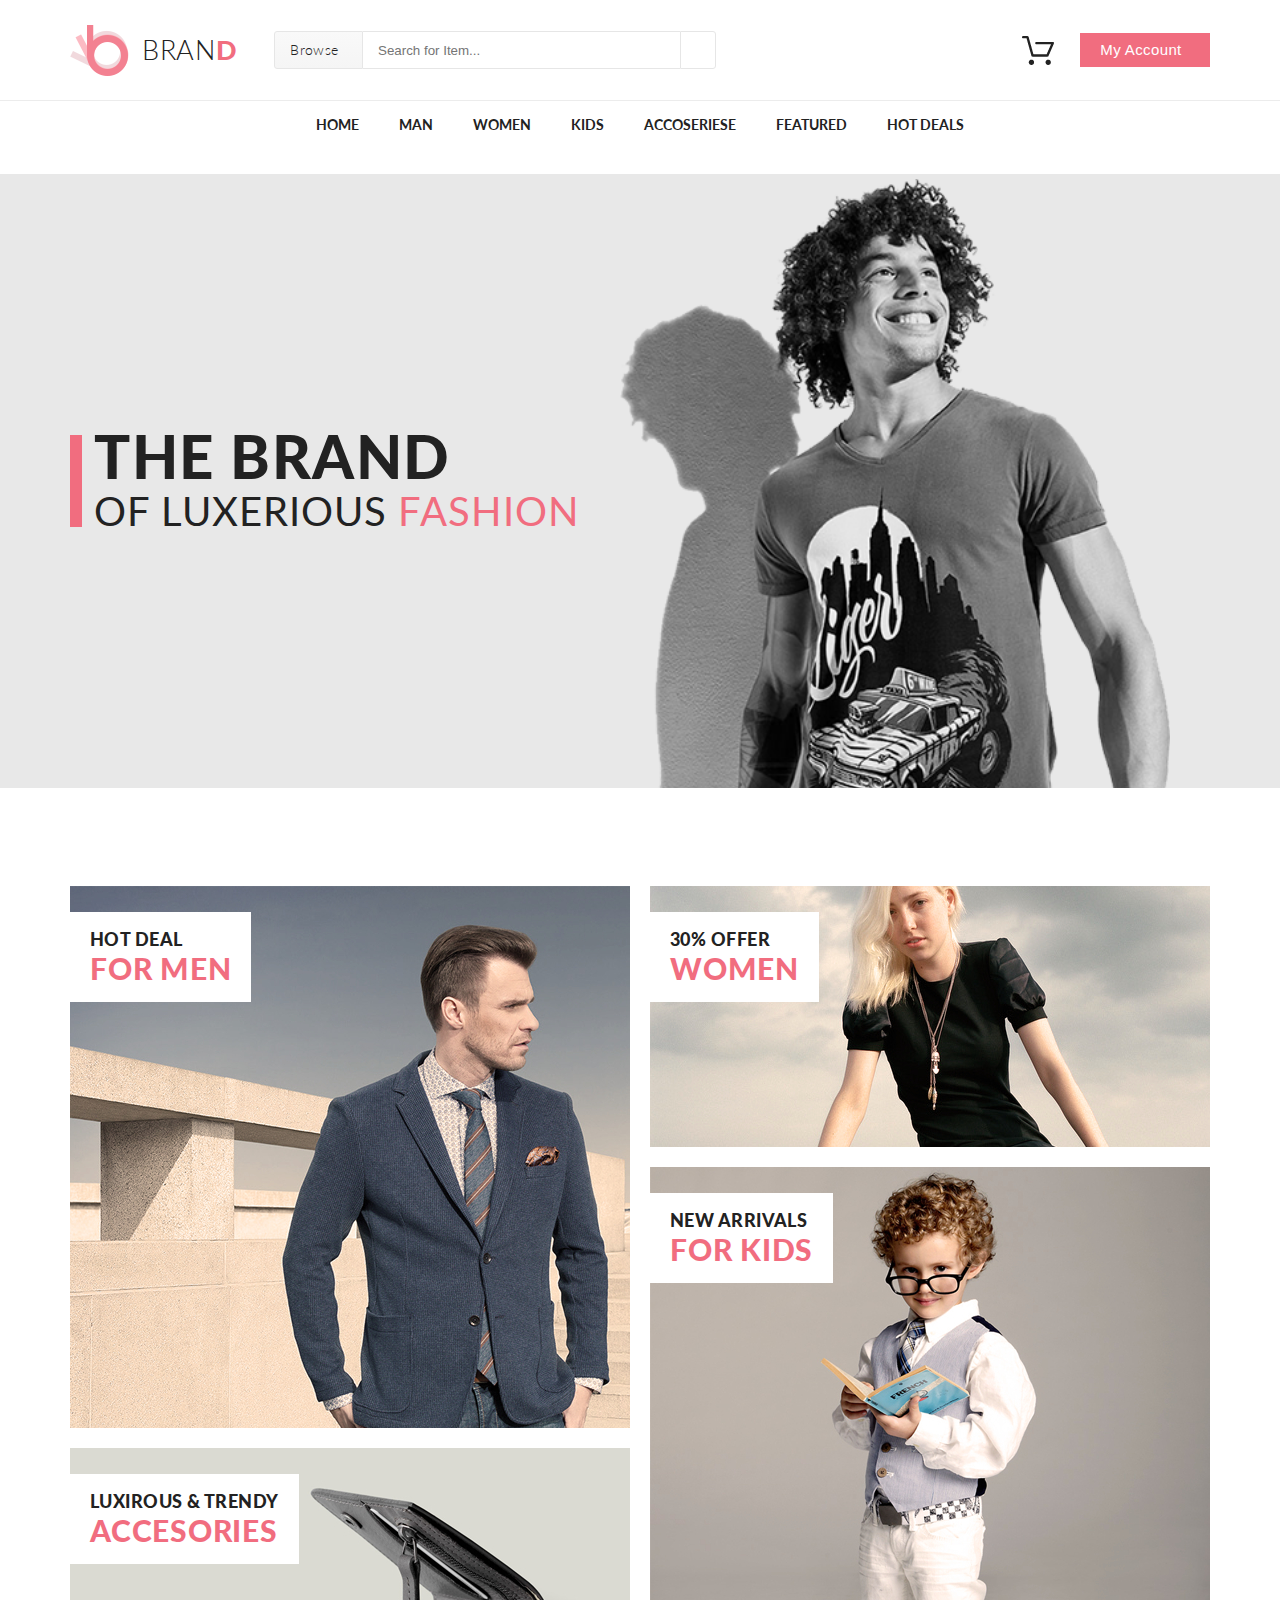
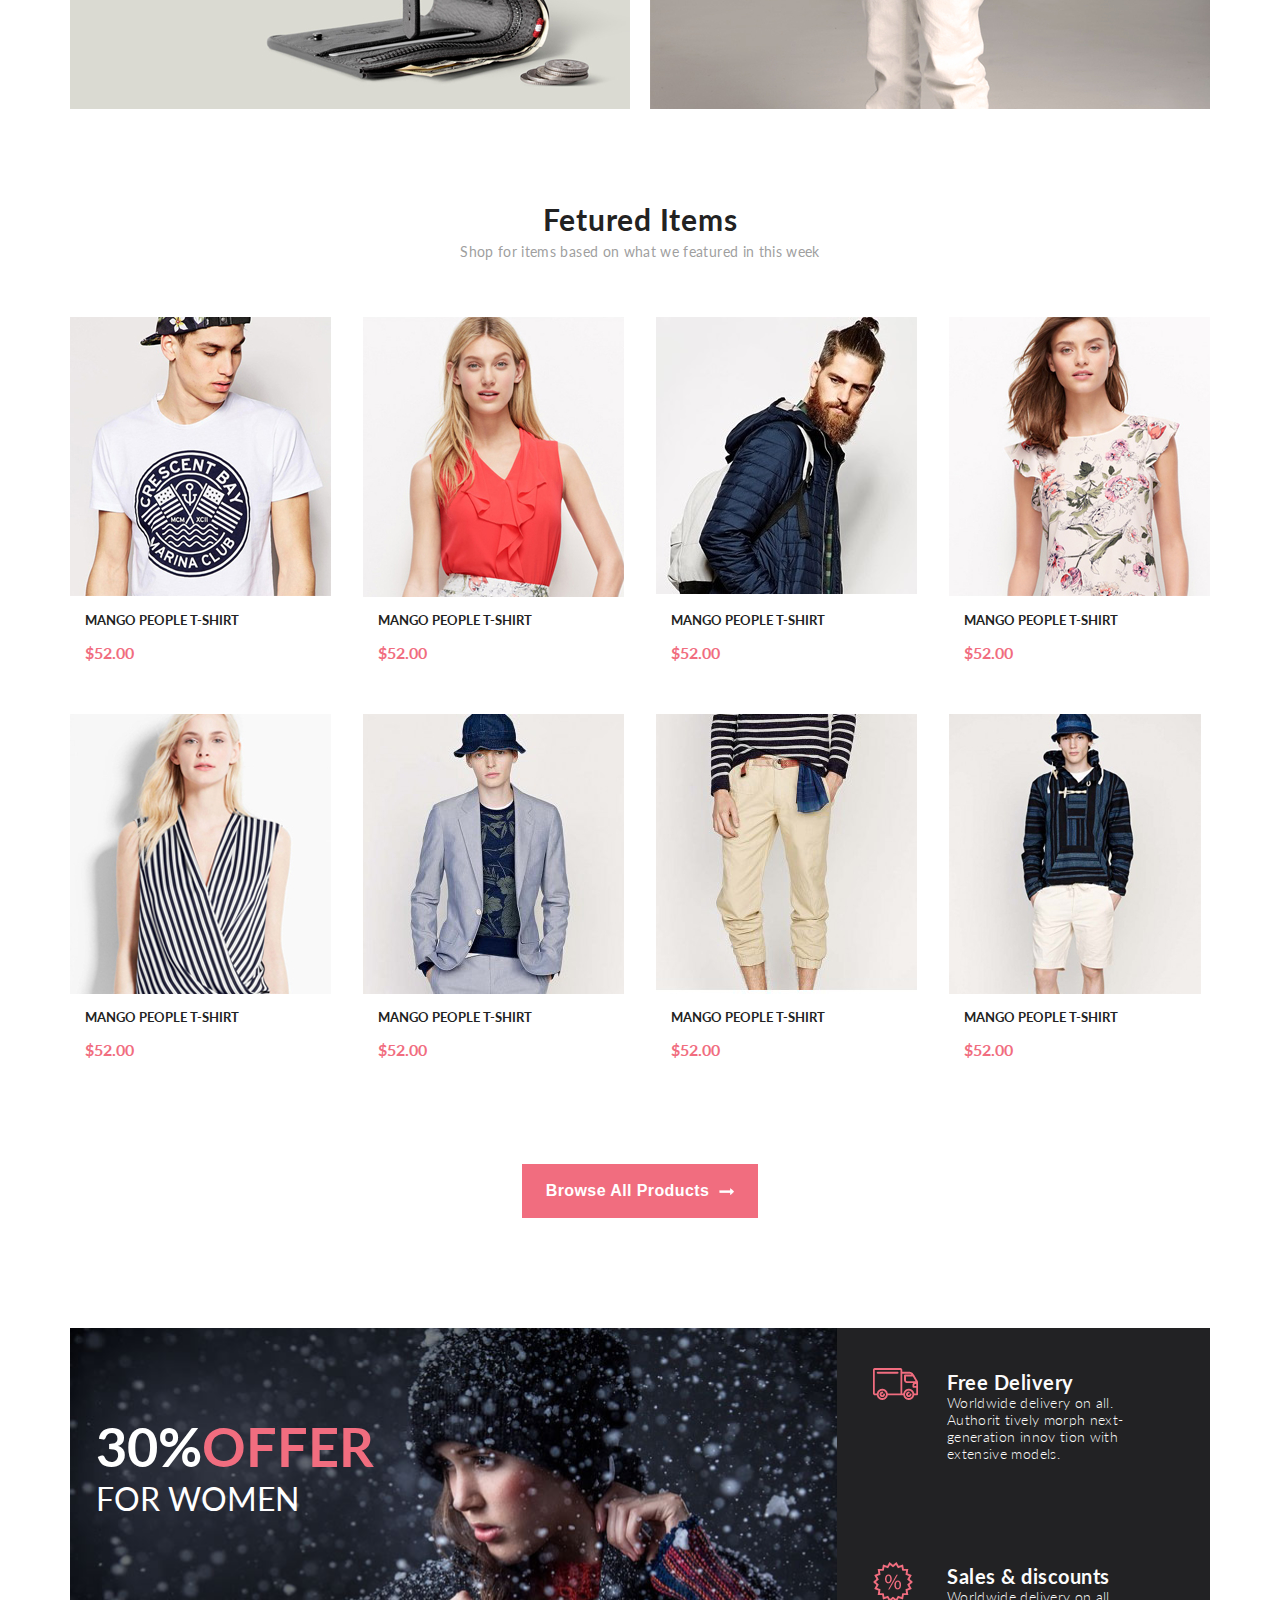
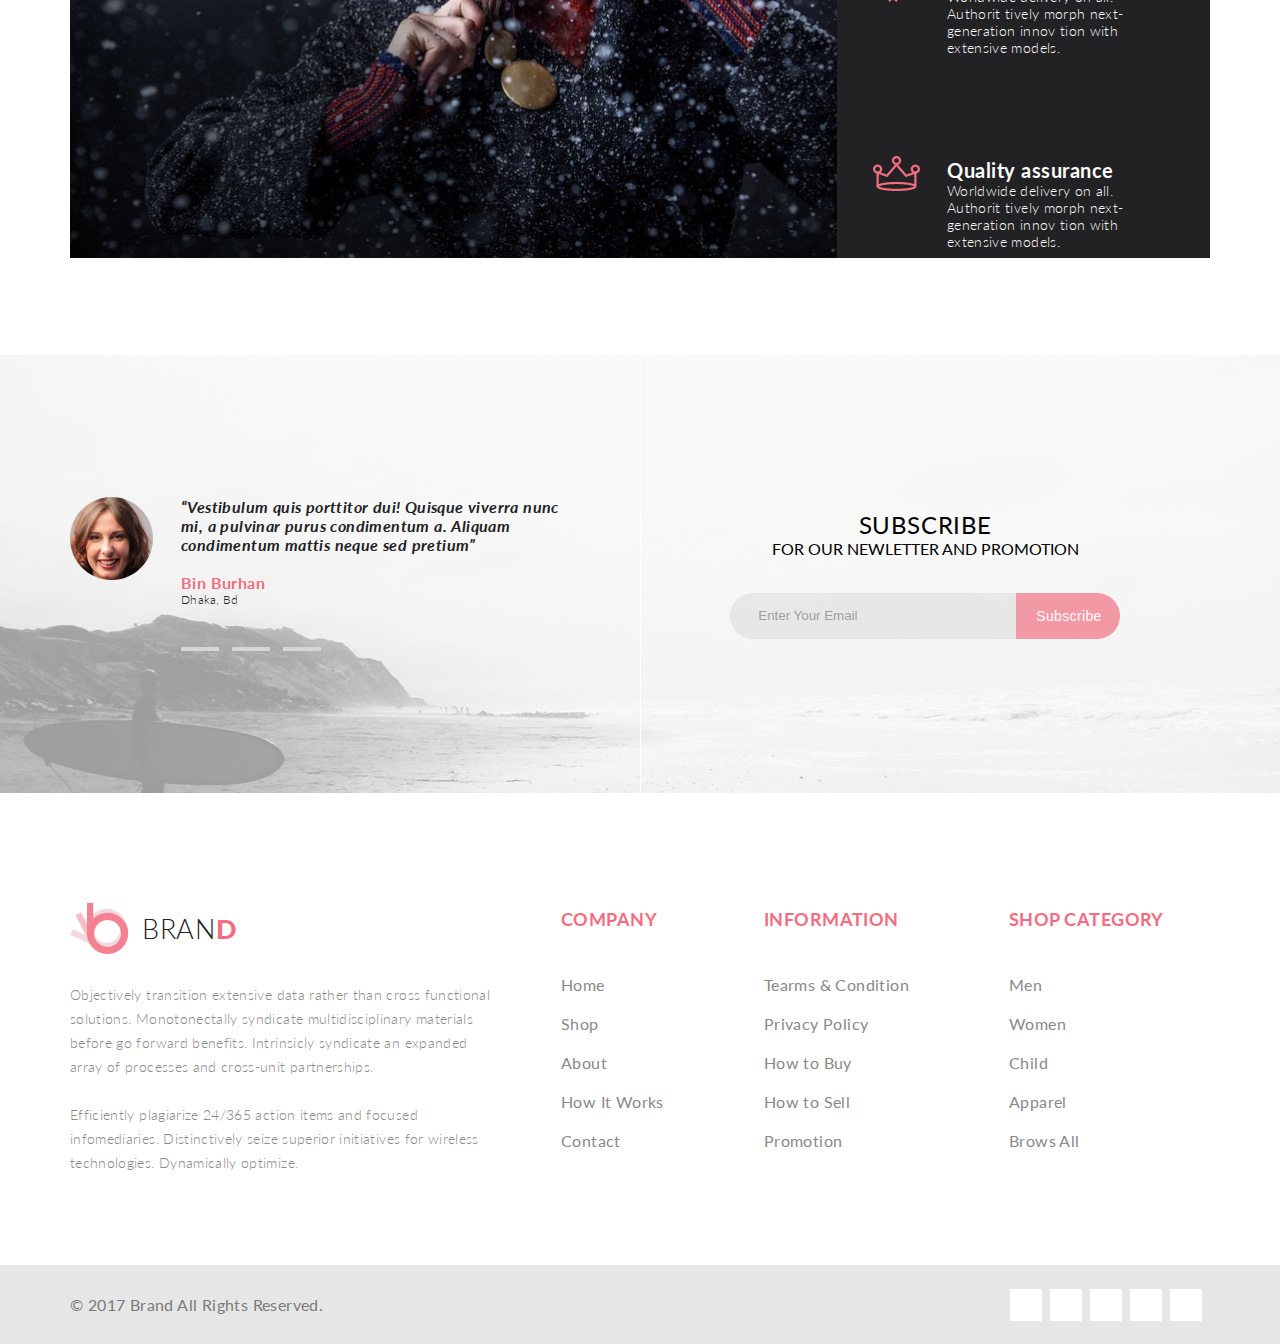
<file: index.html>
<!DOCTYPE html>
<html lang="en">

<head>
  <meta charset="UTF-8">
  <meta name="viewport" content="width=device-width, initial-scale=1.0">
  <link rel="stylesheet" href="https://cdnjs.cloudflare.com/ajax/libs/font-awesome/5.15.1/css/all.min.css"
    integrity="sha512-+4zCK9k+qNFUR5X+cKL9EIR+ZOhtIloNl9GIKS57V1MyNsYpYcUrUeQc9vNfzsWfV28IaLL3i96P9sdNyeRssA=="
    crossorigin="anonymous">
  <link rel="stylesheet" href="styles/style.css">
  <title>Document</title>
</head>

<body>
  <header class="header">
    <div class="container">
      <a href="index.html" class="logo">BRAN<span>D</span></a>
      <form class="headerSearchForm">
        <div class="headerBrowse">
          Browse <i class="fas fa-caret-down"></i>
        </div>
        <input type="text" placeholder="Search for Item...">
        <button><i class="fas fa-search"></i></button>
      </form>
      <img class="headerCart" src="img/cart.png" alt="cart">
      <button class="accountBtn">
        My Account
        <i class="fas fa-caret-down"></i>
      </button>
    </div>
  </header>
  <nav class="topNav">
    <a href="index.html">Home</a>
    <a href="man.html">Man</a>
    <a href="women.html">Women</a>
    <a href="#">Kids</a>
    <a href="#">Accoseriese</a>
    <a href="#">Featured</a>
    <a href="#">Hot Deals</a>
  </nav>
  <main>
    <div class="promo">
      <div class="container">
        <div class="promoText">
          <div class="promoTextTop">THE BRAND</div>
          <div class="promoTextBottom">OF LUXERIOUS <span>FASHION</span></div>
        </div>
      </div>
    </div>
    <div class="offers">
      <div class="container">
        <a href="#" class="offer1">
          <div class="offerLabel">
            <div class="offerLabelTop">HOT DEAL</div>
            <div class="offerLabelBottom">FOR MEN</div>
          </div>
        </a>
        <a href="#" class="offer2">
          <div class="offerLabel">
            <div class="offerLabelTop">LUXIROUS & TRENDY</div>
            <div class="offerLabelBottom">ACCESORIES</div>
          </div>
        </a>
        <a href="#" class="offer3">
          <div class="offerLabel">
            <div class="offerLabelTop">30% OFFER</div>
            <div class="offerLabelBottom">WOMEN</div>
          </div>
        </a>
        <a href="#" class="offer4">
          <div class="offerLabel">
            <div class="offerLabelTop">NEW ARRIVALS</div>
            <div class="offerLabelBottom">FOR KIDS</div>
          </div>
        </a>
      </div>
    </div>
    <div class="products">
      <div class="container">
        <div class="productTextTop">Fetured Items</div>
        <div class="productTextBottom">
          Shop for items based on what we featured in this week
        </div>
        <div class="productBox">
          <div class="productItem">
            <div class="productImg">
              <div class="productAddCart">
                <button>
                  <img src="img/addToCart.png" alt="Cart">
                  Add to Cart
                </button>
              </div>
              <img class="productItemImg" src="img/productcart1.jpg" alt="ProductItem">
            </div>
            <div class="productInfo">
              <div class="productName">MANGO PEOPLE T-SHIRT</div>
              <div class="productPrice">$52.00</div>
            </div>
          </div>
          <div class="productItem">
            <div class="productImg">
              <div class="productAddCart">
                <button>
                  <img src="img/addToCart.png" alt="Cart">
                  Add to Cart
                </button>
              </div>
              <img class="productItemImg" src="img/productcart2.jpg" alt="ProductItem">
            </div>
            <div class="productInfo">
              <div class="productName">MANGO PEOPLE T-SHIRT</div>
              <div class="productPrice">$52.00</div>
            </div>
          </div>
          <div class="productItem">
            <div class="productImg">
              <div class="productAddCart">
                <button>
                  <img src="img/addToCart.png" alt="Cart">
                  Add to Cart
                </button>
              </div>
              <img class="productItemImg" src="img/Layer_4.jpg" alt="ProductItem">
            </div>
            <div class="productInfo">
              <div class="productName">MANGO PEOPLE T-SHIRT</div>
              <div class="productPrice">$52.00</div>
            </div>
          </div>
          <div class="productItem">
            <div class="productImg">
              <div class="productAddCart">
                <button>
                  <img src="img/addToCart.png" alt="Cart">
                  Add to Cart
                </button>
              </div>
              <img class="ProductItemImg" src="img/productcart4.jpg" alt="ProductItem">
            </div>
            <div class="productInfo">
              <div class="productName">MANGO PEOPLE T-SHIRT</div>
              <div class="productPrice">$52.00</div>
            </div>
          </div>
          <div class="productItem">
            <div class="productImg">
              <div class="productAddCart">
                <button>
                  <img src="img/addToCart.png" alt="Cart">
                  Add to Cart
                </button>
              </div>
              <img class="productItemImg" src="img/productcart5.jpg" alt="ProductItem">
            </div>
            <div class="productInfo">
              <div class="productName">MANGO PEOPLE T-SHIRT</div>
              <div class="productPrice">$52.00</div>
            </div>
          </div>
          <div class="productItem">
            <div class="productImg">
              <div class="productAddCart">
                <button>
                  <img src="img/addToCart.png" alt="Cart">
                  Add to Cart
                </button>
              </div>
              <img class="productItemImg" src="img/productcart6.jpg" alt="ProductItem">
            </div>
            <div class="productInfo">
              <div class="productName">MANGO PEOPLE T-SHIRT</div>
              <div class="productPrice">$52.00</div>
            </div>
          </div>
          <div class="productItem">
            <div class="productImg">
              <div class="productAddCart">
                <button>
                  <img src="img/addToCart.png" alt="Cart">
                  Add to Cart
                </button>
              </div>
              <img class="productItemImg" src="img/productcart7.jpg" alt="ProductItem">
            </div>
            <div class="productInfo">
              <div class="productName">MANGO PEOPLE T-SHIRT</div>
              <div class="productPrice">$52.00</div>
            </div>
          </div>
          <div class="productItem">
            <div class="productImg">
              <div class="productAddCart">
                <button>
                  <img src="img/addToCart.png" alt="Cart">
                  Add to Cart
                </button>
              </div>
              <img class="productItemImg" src="img/productcart8.jpg" alt="ProductItem">
            </div>
            <div class="productInfo">
              <div class="productName">MANGO PEOPLE T-SHIRT</div>
              <div class="productPrice">$52.00</div>
            </div>
          </div>
        </div>
      </div>
    </div>
    <button class="browseBtn">
      Browse All Products
      <img src="img/arrowToRight.png" alt="arrowRight">
    </button>
    <div class="container discountOffer">
      <div class="discountOfferBaner">
        <div class="offerLabelDsc">
          <div>30%<span>OFFER</span></div>
          <div>FOR WOMEN</div>
        </div>
      </div>
      <div class="discountOfferText">
        <div class="offerDetails">
          <div class="offerDetailsHead">Free Delivery</div>
          <div class="offerDetailsText">
            Worldwide delivery on all. Authorit tively morph next-generation
            innov tion with extensive models.
          </div>
        </div>
        <div class="offerDetails">
          <div class="offerDetailsHead">Sales & discounts</div>
          <div class="offerDetailsText">
            Worldwide delivery on all. Authorit tively morph next-generation
            innov tion with extensive models.
          </div>
        </div>
        <div class="offerDetails">
          <div class="offerDetailsHead">Quality assurance</div>
          <div class="offerDetailsText">
            Worldwide delivery on all. Authorit tively morph next-generation
            innov tion with extensive models.
          </div>
        </div>
      </div>
  </main>
  <div class="subscribe">
    <div class="container">
      <div class="subscribeLeft">
        <div class="subscribeLeftWrap">
          <div class="subscribeLeftWrapimg">
            <img src="img/ava.png" alt="ava">
          </div>
          <div class="subscribeLeftText">
            <div class="subscribeLeftTextTop">“Vestibulum quis porttitor dui! Quisque viverra nunc mi,
              a pulvinar purus condimentum a. Aliquam condimentum mattis neque sed pretium”</div>
            <div class="subscribeLeftTextBottom"><span>Bin Burhan</span><br>
              Dhaka, Bd</div>
            <div class="subscribeSwitch">
              <div></div>
              <div></div>
              <div></div>
            </div>
          </div>
        </div>
      </div>
      <div class="subscribeRight">
        <div class="subscribeRightTextTop">SUBSCRIBE</div>
        <div class="subscribeRightTextBottom">FOR OUR NEWLETTER AND PROMOTION</div>
        <form class="subscribeEmail">
          <input type="text" class="subscribeInput" placeholder="Enter Your Email">
          <button class="subscribeButton">Subscribe</button>
        </form>
      </div>
    </div>
  </div>
  <div class="bottom">
    <div class="container">
      <div class="bottomInfo">
        <div class="bottomInfoLogo">
          <a href="index.html" class="logo">BRAN<span>D</span></a>
        </div>
        <div class="bottomInfoText">Objectively transition extensive
          data rather than cross functional solutions.
          Monotonectally syndicate multidisciplinary
          materials before go forward benefits. Intrinsicly syndicate an expanded array of processes and cross-unit
          partnerships.
          <br> <br>
          Efficiently plagiarize 24/365 action items and focused infomediaries.
          Distinctively seize superior initiatives for wireless technologies. Dynamically optimize.
        </div>
      </div>
      <nav class="bottomCompany">
        <div class="head">COMPANY</div>
        <div class="bottomMenu">
          <a href="index.html">Home </a>
          <a href="#">Shop</a>
          <a href="#">About</a>
          <a href="#">How It Works</a>
          <a href="#">Contact</a>
        </div>
      </nav>
      <nav class="bottomInformation">
        <div class="head">INFORMATION</div>
        <div class="bottomMenu">
          <a href="#">Tearms & Condition</a>
          <a href="#">Privacy Policy</a>
          <a href="#">How to Buy</a>
          <a href="#">How to Sell</a>
          <a href="#">Promotion</a>
        </div>
      </nav>
      <nav class="bottomShop">
        <div class="head">SHOP CATEGORY</div>
        <div class="bottomMenu">
          <a href="man.html">Men</a>
          <a href="women.html">Women</a>
          <a href="#">Child</a>
          <a href="#">Apparel</a>
          <a href="#">Brows All</a>
        </div>
      </nav>
    </div>
  </div>
  <footer class="footer">
    <div class="container">
      <div class="footerCopyright">&copy; 2017 Brand All Rights Reserved.</div>
      <div class="footerIcon">
        <div class="footerIconImg"><a href="#"><i class="fab fa-facebook-f"></i></a></div>
        <div class="footerIconImg"><a href="#"><i class="fab fa-twitter"></i></a></div>
        <div class="footerIconImg"><a href="#"><i class="fab fa-instagram"></i></a></div>
        <div class="footerIconImg"><a href="#"><i class="fab fa-pinterest-p"></i></a></div>
        <div class="footerIconImg"><a href="#"><i class="fab fa-google-plus-g"></i></a></div>
      </div>
    </div>
  </footer>
</body>

</html>
</file>
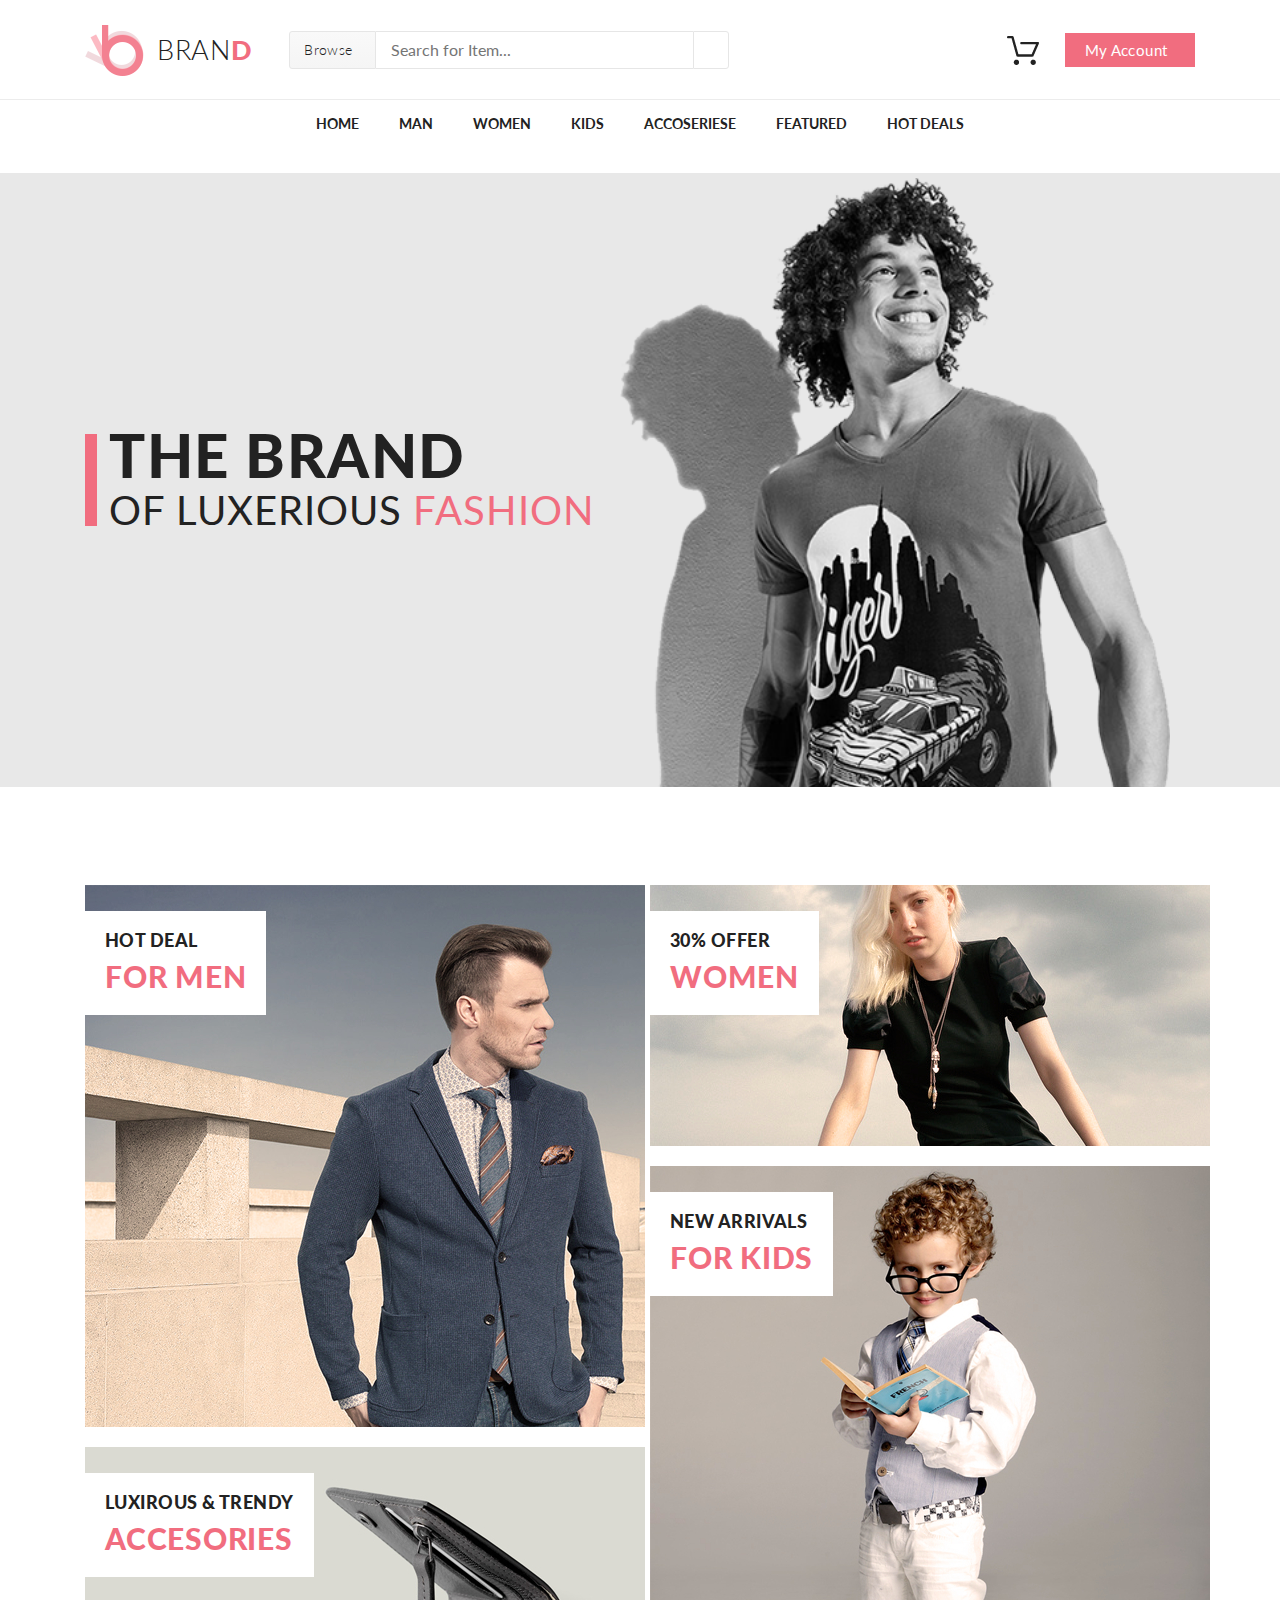
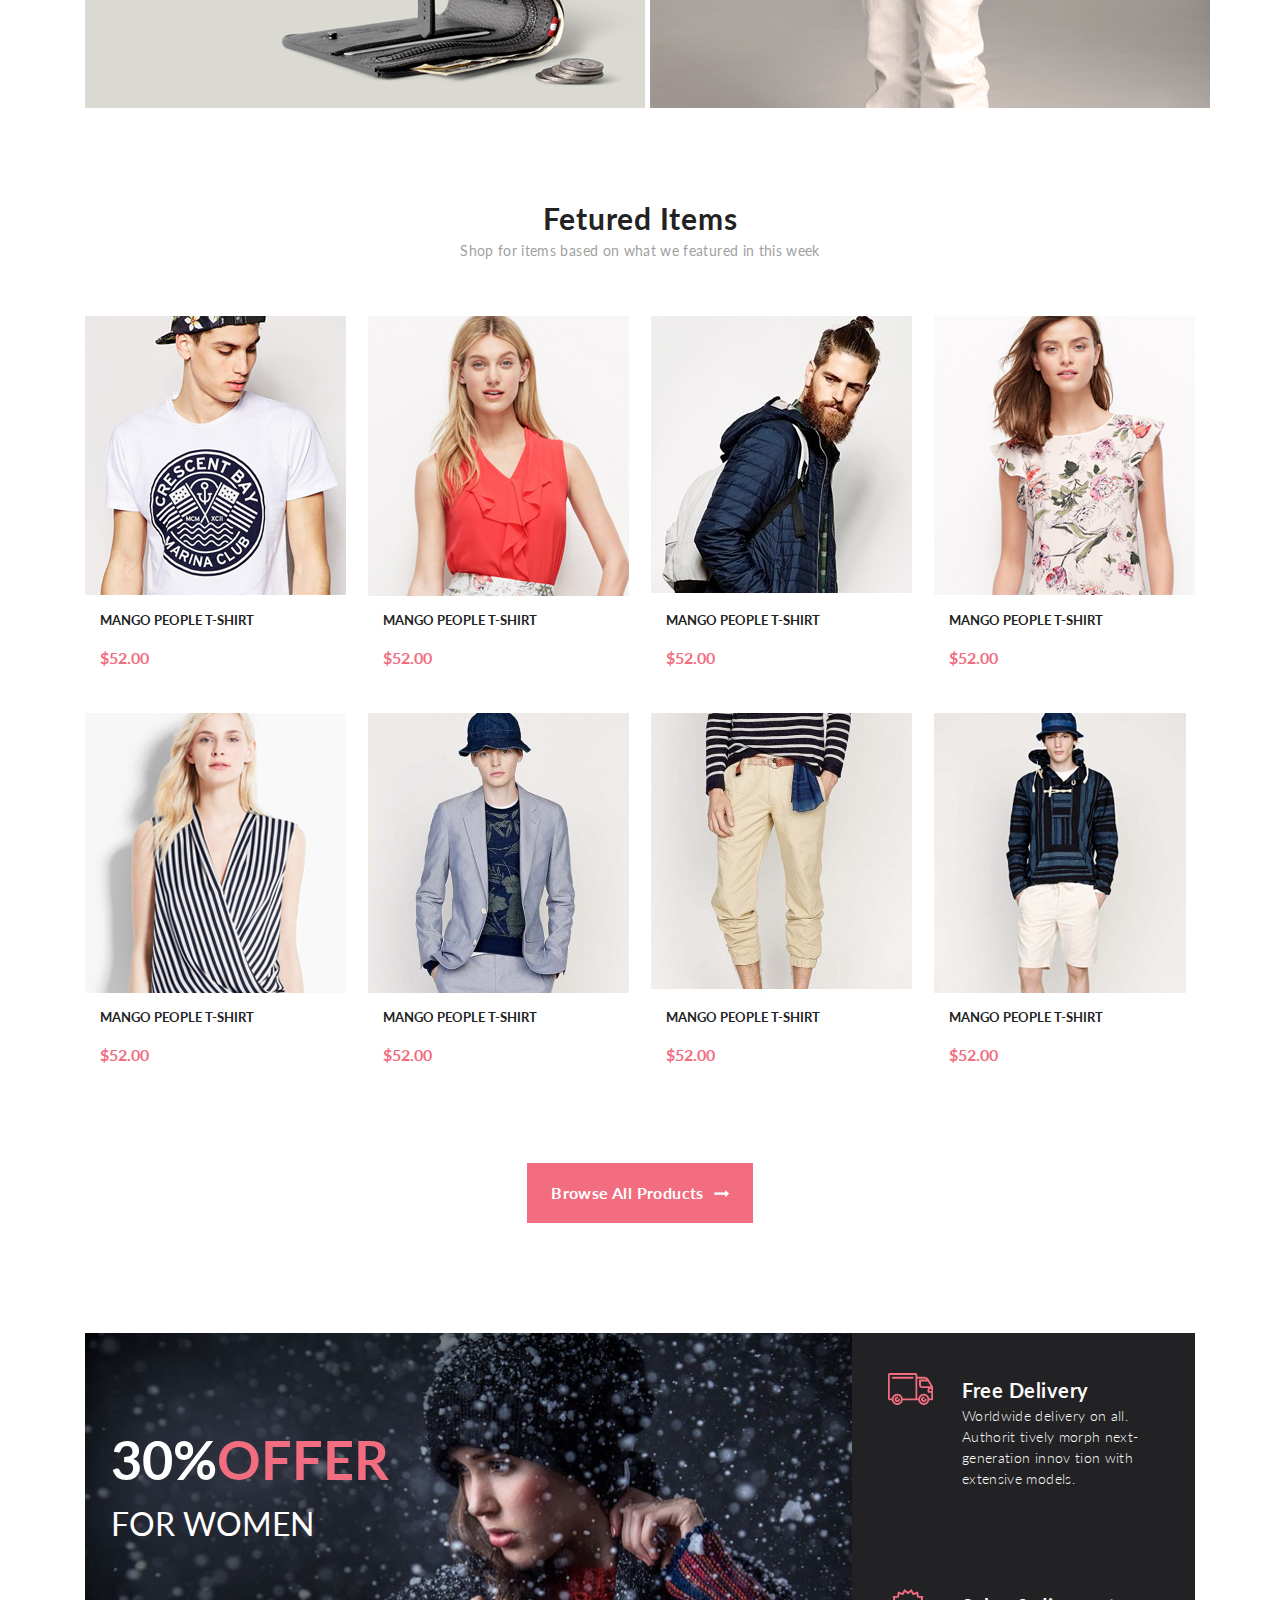
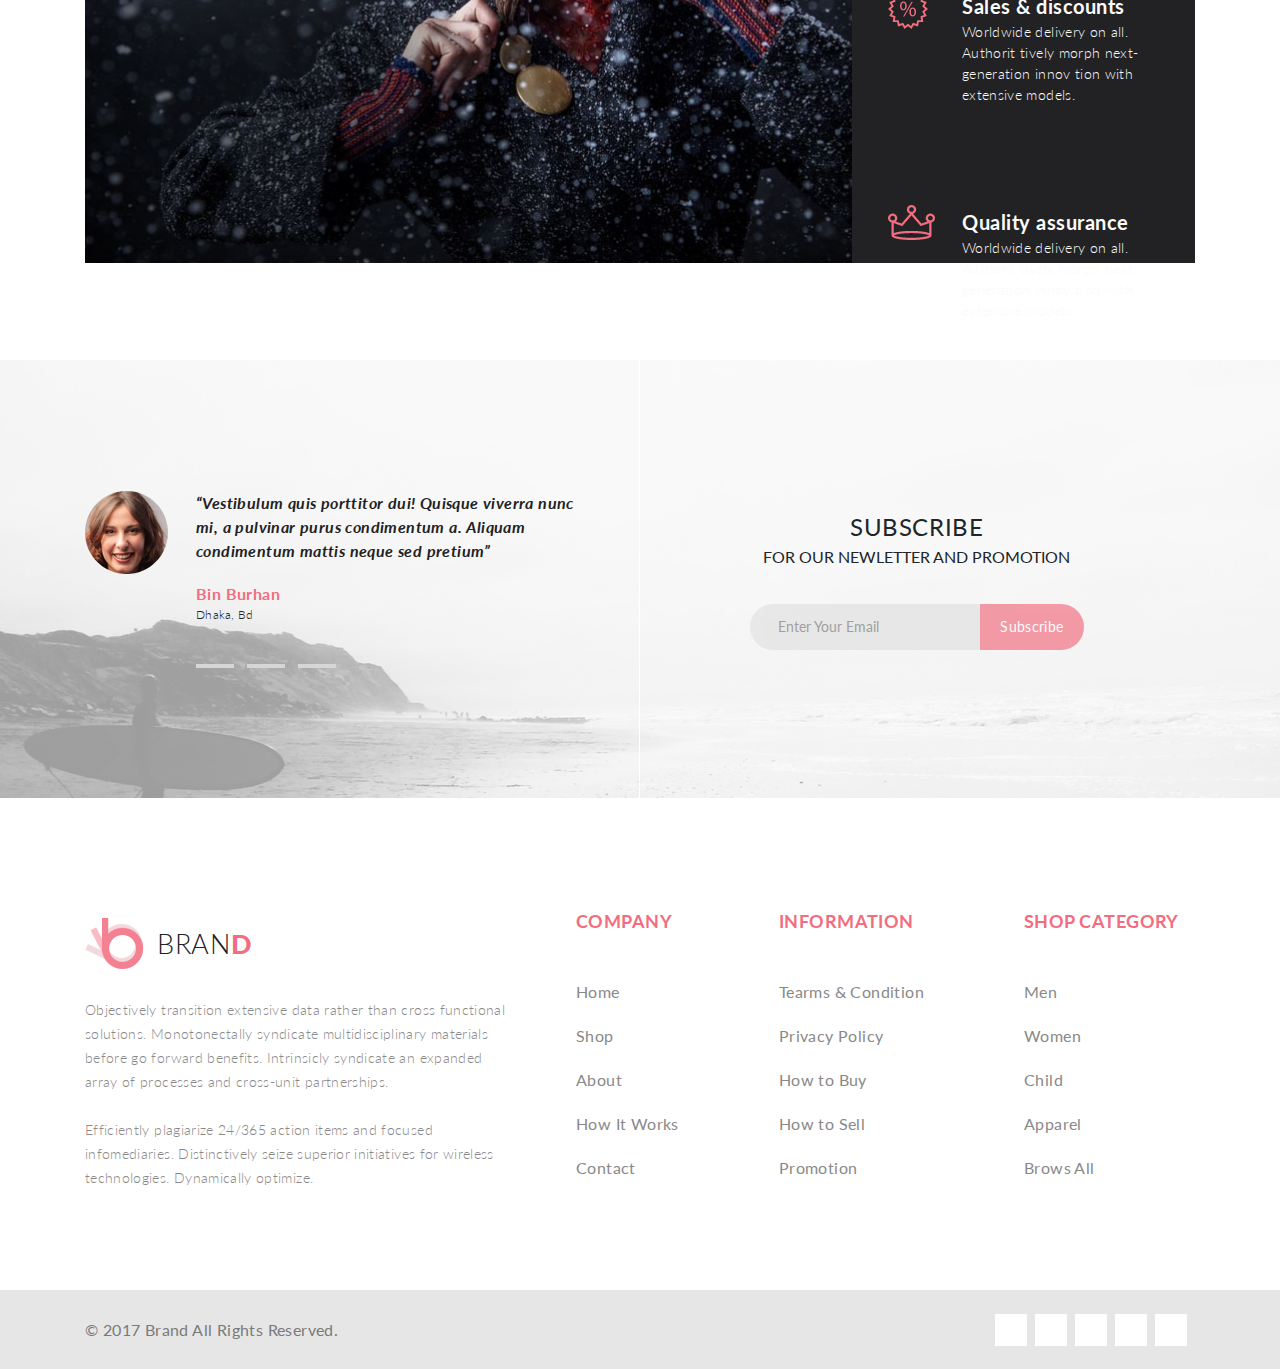
<file: hw1/index.html>
<!DOCTYPE html>
<html lang="en">

<head>
  <meta charset="UTF-8">
  <meta name="viewport" content="width=device-width, initial-scale=1.0">
  <link rel="stylesheet" href="https://cdnjs.cloudflare.com/ajax/libs/font-awesome/5.15.1/css/all.min.css"
    integrity="sha512-+4zCK9k+qNFUR5X+cKL9EIR+ZOhtIloNl9GIKS57V1MyNsYpYcUrUeQc9vNfzsWfV28IaLL3i96P9sdNyeRssA=="
    crossorigin="anonymous">
  <link rel="stylesheet" href="styles/style.css">
  <title>Document</title>
</head>

<body>
  <header class="header">
    <div class="container">
      <a href="index.html" class="logo">BRAN<span>D</span></a>
      <form class="headerSearchForm">
        <div class="headerBrowse">
          Browse <i class="fas fa-caret-down"></i>
        </div>
        <input type="text" placeholder="Search for Item...">
        <button><i class="fas fa-search"></i></button>
      </form>
      <img class="headerCart" src="img/cart.png" alt="cart">
      <button class="accountBtn">
        My Account
        <i class="fas fa-caret-down"></i>
      </button>
    </div>
  </header>
  <nav class="topNav">
    <a href="index.html">Home</a>
    <a href="man.html">Man</a>
    <a href="women.html">Women</a>
    <a href="#">Kids</a>
    <a href="#">Accoseriese</a>
    <a href="#">Featured</a>
    <a href="#">Hot Deals</a>
  </nav>
  <div class="promo">
    <div class="container">
      <div class="promoText">
        <div class="promoTextTop">THE BRAND</div>
        <div class="promoTextBottom">OF LUXERIOUS <span>FASHION</span></div>
      </div>
    </div>
  </div>
  <div class="offers">
    <div class="container">
      <a href="#" class="offer1">
        <div class="offerLabel">
          <div class="offerLabelTop">HOT DEAL</div>
          <div class="offerLabelBottom">FOR MEN</div>
        </div>
      </a>
      <a href="#" class="offer2">
        <div class="offerLabel">
          <div class="offerLabelTop">LUXIROUS & TRENDY</div>
          <div class="offerLabelBottom">ACCESORIES</div>
        </div>
      </a>
      <a href="#" class="offer3">
        <div class="offerLabel">
          <div class="offerLabelTop">30% OFFER</div>
          <div class="offerLabelBottom">WOMEN</div>
        </div>
      </a>
      <a href="#" class="offer4">
        <div class="offerLabel">
          <div class="offerLabelTop">NEW ARRIVALS</div>
          <div class="offerLabelBottom">FOR KIDS</div>
        </div>
      </a>
    </div>
  </div>
  <div class="products">
    <div class="container">
      <div class="productTextTop">Fetured Items</div>
      <div class="productTextBottom">
        Shop for items based on what we featured in this week
      </div>
      <div class="productBox">
        <div class="productItem">
          <div class="productImg">
            <div class="productAddCart">
              <button>
                <img src="img/addToCart.png" alt="Cart">
                Add to Cart
              </button>
            </div>
            <img class="productItemImg" src="img/productcart1.jpg" alt="ProductItem">
          </div>
          <div class="productInfo">
            <div class="productName">MANGO PEOPLE T-SHIRT</div>
            <div class="productPrice">$52.00</div>
          </div>
        </div>
        <div class="productItem">
          <div class="productImg">
            <div class="productAddCart">
              <button>
                <img src="img/addToCart.png" alt="Cart">
                Add to Cart
              </button>
            </div>
            <img class="productItemImg" src="img/productcart2.jpg" alt="ProductItem">
          </div>
          <div class="productInfo">
            <div class="productName">MANGO PEOPLE T-SHIRT</div>
            <div class="productPrice">$52.00</div>
          </div>
        </div>
        <div class="productItem">
          <div class="productImg">
            <div class="productAddCart">
              <button>
                <img src="img/addToCart.png" alt="Cart">
                Add to Cart
              </button>
            </div>
            <img class="productItemImg" src="img/Layer_4.jpg" alt="ProductItem">
          </div>
          <div class="productInfo">
            <div class="productName">MANGO PEOPLE T-SHIRT</div>
            <div class="productPrice">$52.00</div>
          </div>
        </div>
        <div class="productItem">
          <div class="productImg">
            <div class="productAddCart">
              <button>
                <img src="img/addToCart.png" alt="Cart">
                Add to Cart
              </button>
            </div>
            <img class="ProductItemImg" src="img/productcart4.jpg" alt="ProductItem">
          </div>
          <div class="productInfo">
            <div class="productName">MANGO PEOPLE T-SHIRT</div>
            <div class="productPrice">$52.00</div>
          </div>
        </div>
        <div class="productItem">
          <div class="productImg">
            <div class="productAddCart">
              <button>
                <img src="img/addToCart.png" alt="Cart">
                Add to Cart
              </button>
            </div>
            <img class="productItemImg" src="img/productcart5.jpg" alt="ProductItem">
          </div>
          <div class="productInfo">
            <div class="productName">MANGO PEOPLE T-SHIRT</div>
            <div class="productPrice">$52.00</div>
          </div>
        </div>
        <div class="productItem">
          <div class="productImg">
            <div class="productAddCart">
              <button>
                <img src="img/addToCart.png" alt="Cart">
                Add to Cart
              </button>
            </div>
            <img class="productItemImg" src="img/productcart6.jpg" alt="ProductItem">
          </div>
          <div class="productInfo">
            <div class="productName">MANGO PEOPLE T-SHIRT</div>
            <div class="productPrice">$52.00</div>
          </div>
        </div>
        <div class="productItem">
          <div class="productImg">
            <div class="productAddCart">
              <button>
                <img src="img/addToCart.png" alt="Cart">
                Add to Cart
              </button>
            </div>
            <img class="productItemImg" src="img/productcart7.jpg" alt="ProductItem">
          </div>
          <div class="productInfo">
            <div class="productName">MANGO PEOPLE T-SHIRT</div>
            <div class="productPrice">$52.00</div>
          </div>
        </div>
        <div class="productItem">
          <div class="productImg">
            <div class="productAddCart">
              <button>
                <img src="img/addToCart.png" alt="Cart">
                Add to Cart
              </button>
            </div>
            <img class="productItemImg" src="img/productcart8.jpg" alt="ProductItem">
          </div>
          <div class="productInfo">
            <div class="productName">MANGO PEOPLE T-SHIRT</div>
            <div class="productPrice">$52.00</div>
          </div>
        </div>
      </div>
    </div>
  </div>
  <button class="browseBtn">
    Browse All Products
    <img src="img/arrowToRight.png" alt="arrowRight">
  </button>
  <div class="container discountOffer">
    <div class="discountOfferBaner">
      <div class="offerLabelDsc">
        <div>30%<span>OFFER</span></div>
        <div>FOR WOMEN</div>
      </div>
    </div>
    <div class="discountOfferText">
      <div class="offerDetails">
        <div class="offerDetailsHead">Free Delivery</div>
        <div class="offerDetailsText">
          Worldwide delivery on all. Authorit tively morph next-generation
          innov tion with extensive models.
        </div>
      </div>
      <div class="offerDetails">
        <div class="offerDetailsHead">Sales & discounts</div>
        <div class="offerDetailsText">
          Worldwide delivery on all. Authorit tively morph next-generation
          innov tion with extensive models.
        </div>
      </div>
      <div class="offerDetails">
        <div class="offerDetailsHead">Quality assurance</div>
        <div class="offerDetailsText">
          Worldwide delivery on all. Authorit tively morph next-generation
          innov tion with extensive models.
        </div>
      </div>
    </div>
  </div>

  <div class="subscribe">
    <div class="container">
      <div class="subscribeLeft">
        <div class="subscribeLeftWrap">
          <div class="subscribeLeftWrapimg">
            <img src="img/ava.png" alt="ava">
          </div>
          <div class="subscribeLeftText">
            <div class="subscribeLeftTextTop">“Vestibulum quis porttitor dui! Quisque viverra nunc mi,
              a pulvinar purus condimentum a. Aliquam condimentum mattis neque sed pretium”</div>
            <div class="subscribeLeftTextBottom"><span>Bin Burhan</span><br>
              Dhaka, Bd</div>
            <div class="subscribeSwitch">
              <div></div>
              <div></div>
              <div></div>
            </div>
          </div>
        </div>
      </div>
      <div class="subscribeRight">
        <div class="subscribeRightTextTop">SUBSCRIBE</div>
        <div class="subscribeRightTextBottom">FOR OUR NEWLETTER AND PROMOTION</div>
        <form class="subscribeEmail">
          <input type="text" class="subscribeInput" placeholder="Enter Your Email">
          <button class="subscribeButton">Subscribe</button>
        </form>
      </div>
    </div>
  </div>
  <div class="bottom">
    <div class="container">
      <div class="bottomInfo">
        <div class="bottomInfoLogo">
          <a href="index.html" class="logo">BRAN<span>D</span></a>
        </div>
        <div class="bottomInfoText">Objectively transition extensive
          data rather than cross functional solutions.
          Monotonectally syndicate multidisciplinary
          materials before go forward benefits. Intrinsicly syndicate an expanded array of processes and cross-unit
          partnerships.
          <br> <br>
          Efficiently plagiarize 24/365 action items and focused infomediaries.
          Distinctively seize superior initiatives for wireless technologies. Dynamically optimize.
        </div>
      </div>
      <nav class="bottomCompany">
        <div class="head">COMPANY</div>
        <div class="bottomMenu">
          <a href="index.html">Home </a>
          <a href="#">Shop</a>
          <a href="#">About</a>
          <a href="#">How It Works</a>
          <a href="#">Contact</a>
        </div>
      </nav>
      <nav class="bottomInformation">
        <div class="head">INFORMATION</div>
        <div class="bottomMenu">
          <a href="#">Tearms & Condition</a>
          <a href="#">Privacy Policy</a>
          <a href="#">How to Buy</a>
          <a href="#">How to Sell</a>
          <a href="#">Promotion</a>
        </div>
      </nav>
      <nav class="bottomShop">
        <div class="head">SHOP CATEGORY</div>
        <div class="bottomMenu">
          <a href="man.html">Men</a>
          <a href="women.html">Women</a>
          <a href="#">Child</a>
          <a href="#">Apparel</a>
          <a href="#">Brows All</a>
        </div>
      </nav>
    </div>
  </div>
  <footer class="footer">
    <div class="container">
      <div class="footerCopyright">&copy; 2017 Brand All Rights Reserved.</div>
      <div class="footerIcon">
        <div class="footerIconImg"><a href="#"><i class="fab fa-facebook-f"></i></a></div>
        <div class="footerIconImg"><a href="#"><i class="fab fa-twitter"></i></a></div>
        <div class="footerIconImg"><a href="#"><i class="fab fa-instagram"></i></a></div>
        <div class="footerIconImg"><a href="#"><i class="fab fa-pinterest-p"></i></a></div>
        <div class="footerIconImg"><a href="#"><i class="fab fa-google-plus-g"></i></a></div>
      </div>
    </div>
  </footer>

</body>

</html>
</file>
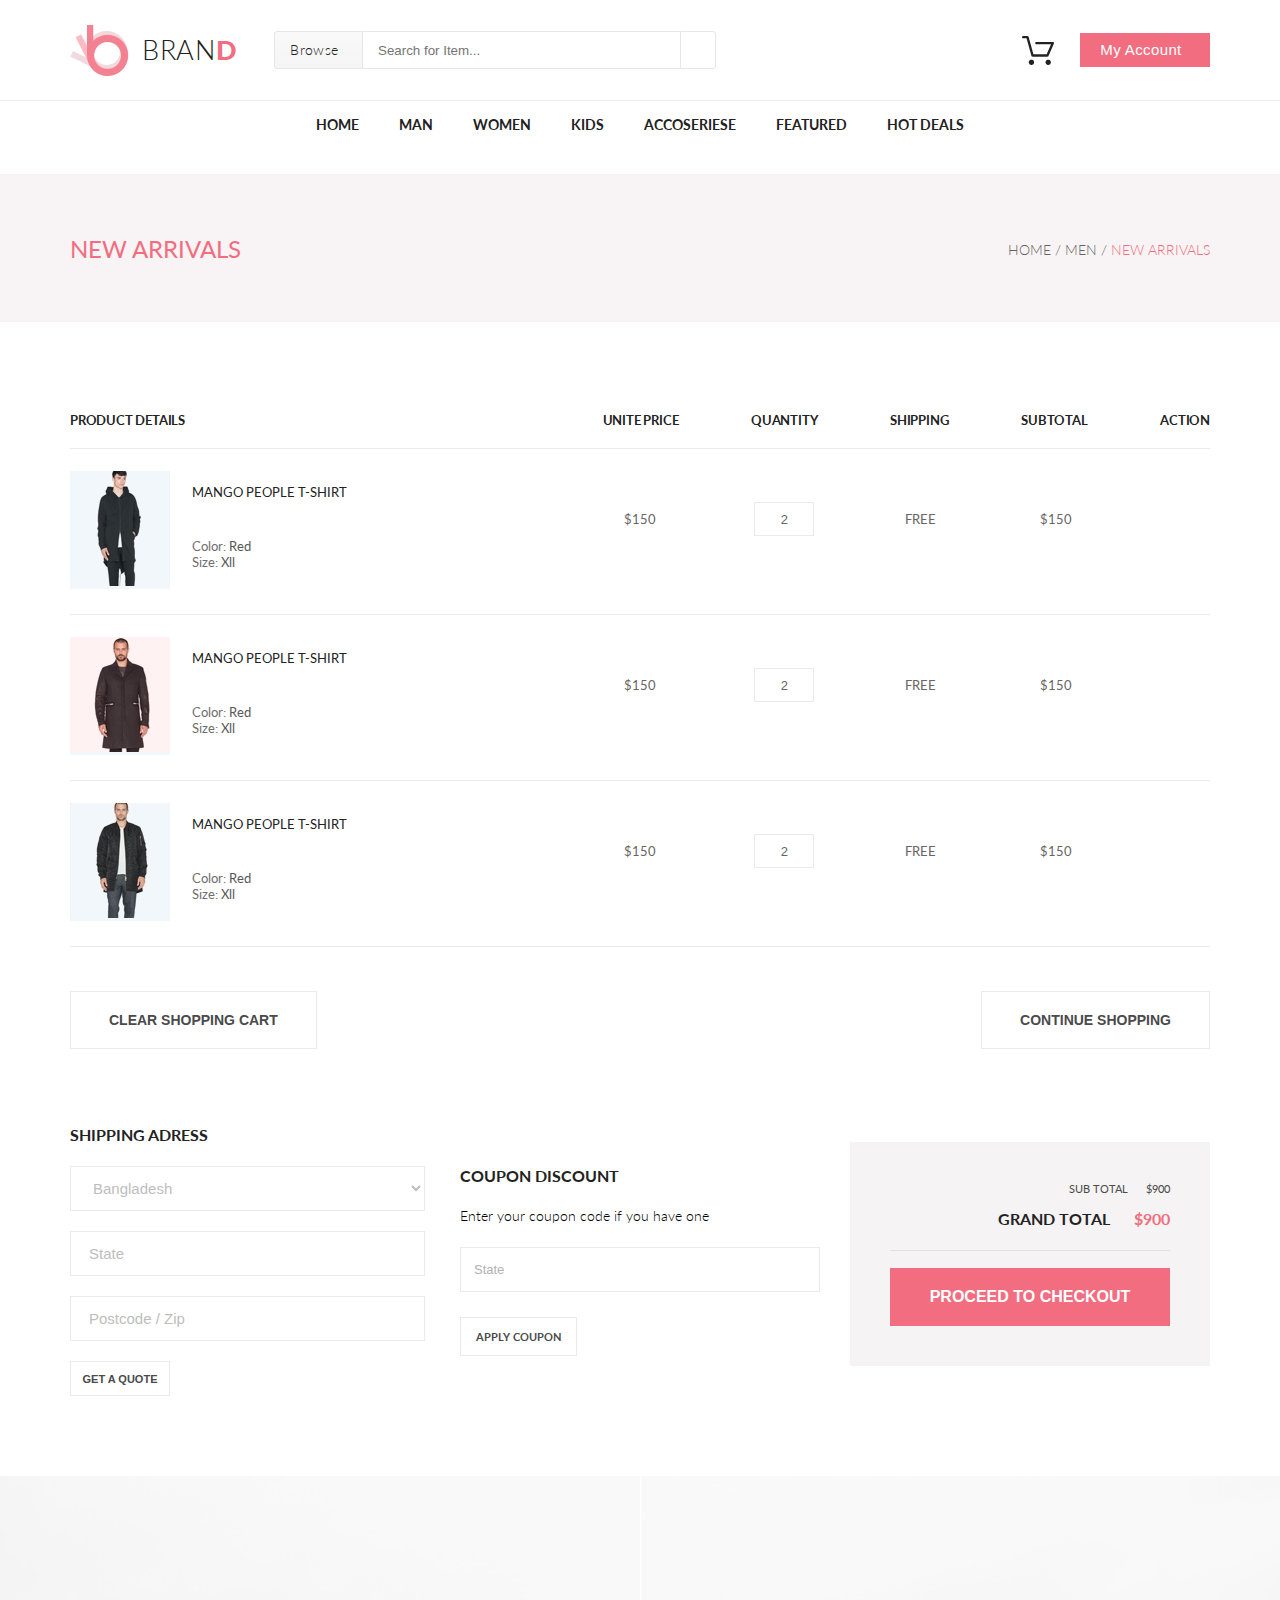
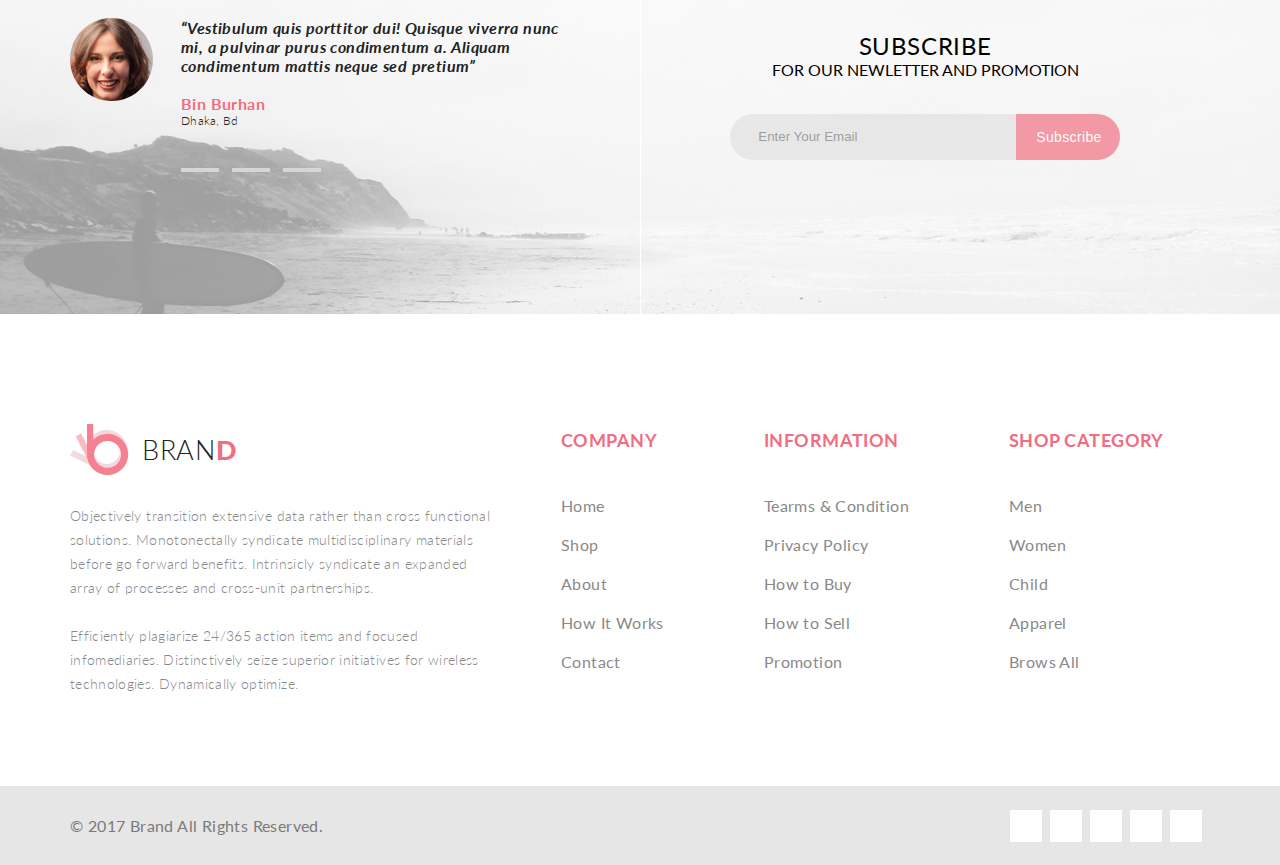
<file: man.html>
<!DOCTYPE html>
<html lang="en">

<head>
   <meta charset="UTF-8">
   <meta name="viewport" content="width=device-width, initial-scale=1.0">
   <link rel="stylesheet" href="https://cdnjs.cloudflare.com/ajax/libs/font-awesome/5.15.1/css/all.min.css"
      integrity="sha512-+4zCK9k+qNFUR5X+cKL9EIR+ZOhtIloNl9GIKS57V1MyNsYpYcUrUeQc9vNfzsWfV28IaLL3i96P9sdNyeRssA=="
      crossorigin="anonymous">
   <link rel="stylesheet" href="styles/style.css">
   <title>Document</title>
</head>

<body>
   <header class="header">
      <div class="container">
         <a href="index.html" class="logo">BRAN<span>D</span></a>
         <form class="headerSearchForm">
            <div class="headerBrowse">
               Browse <i class="fas fa-caret-down"></i>
            </div>
            <input type="text" placeholder="Search for Item...">
            <button><i class="fas fa-search"></i></button>
         </form>
         <img class="headerCart" src="img/cart.png" alt="cart">
         <button class="accountBtn">
            My Account
            <i class="fas fa-caret-down"></i>
         </button>
      </div>
   </header>
   <nav class="topNav">
      <a href="index.html">Home</a>
      <a href="man.html">Man</a>
      <a href="#">Women</a>
      <a href="#">Kids</a>
      <a href="#">Accoseriese</a>
      <a href="#">Featured</a>
      <a href="#">Hot Deals</a>
   </nav>
   <div class="arrivals">
      <div class="container">
         <div class="arrivalsText">New Arrivals</div>
         <div class="arrivalsNav">
            <a href="index.html">Home /</a>
            <a href="man.html">Men /</a>
            <a href="#">New Arrivals</a>
         </div>
      </div>
   </div>
   <div class="order container">
      <div class="orderHead">
         <div class="orderHeadProduct">Product Details</div>
         <div class="orderHeadPrice">unite Price</div>
         <div class="orderHeadQty">Quantity</div>
         <div class="orderHeadShip">shipping</div>
         <div class="orderHeadTotal">Subtotal</div>
         <div class="orderHeadAction">ACTION</div>
      </div>
      <div class="orderProduct">
         <div class="orderProductBox">
            <div class="orderProductBoxImg"><img src="img/Product1.jpg" alt="product"></div>
            <div class="orderProductBoxInfo">
               <div class="orderProductBoxInfoName">Mango People T-shirt</div>
               <div class="orderProductBoxInfoColor"><span class="infoColor">Color:</span> Red
               </div>
               <div class="orderProductBoxInfoSize"><span class="infoSize">Size:</span> Xll</div>
            </div>
         </div>
         <div class="orderProductPrice">&dollar;150</div>
         <div class="orderProductQty"><input type="text" value="2"></div>
         <div class="orderProductShip">FREE</div>
         <div class="orderProductTotal">&dollar;150</div>
         <div class="orderProductAction"><i class="fas fa-times-circle"></i></div>
      </div>
      <div class="orderProduct">
         <div class="orderProductBox">
            <div class="orderProductBoxImg"><img src="img/Product2.jpg" alt="product"></div>
            <div class="orderProductBoxInfo">
               <div class="orderProductBoxInfoName">Mango People T-shirt</div>
               <div class="orderProductBoxInfoColor"><span class="infoColor">Color:</span> Red
               </div>
               <div class="orderProductBoxInfoSize"><span class="infoSize">Size:</span> Xll</div>
            </div>
         </div>
         <div class="orderProductPrice">&dollar;150</div>
         <div class="orderProductQty"><input type="text" value="2"></div>
         <div class="orderProductShip">FREE</div>
         <div class="orderProductTotal">&dollar;150</div>
         <div class="orderProductAction"><i class="fas fa-times-circle"></i></div>
      </div>
      <div class="orderProduct">
         <div class="orderProductBox">
            <div class="orderProductBoxImg"><img src="img/Product3.jpg" alt="product"></div>
            <div class="orderProductBoxInfo">
               <div class="orderProductBoxInfoName">Mango People T-shirt</div>
               <div class="orderProductBoxInfoColor"><span class="infoColor">Color:</span> Red
               </div>
               <div class="orderProductBoxInfoSize"><span class="infoSize">Size:</span> Xll</div>
            </div>
         </div>
         <div class="orderProductPrice">&dollar;150</div>
         <div class="orderProductQty"><input type="text" value="2"></div>
         <div class="orderProductShip">FREE</div>
         <div class="orderProductTotal">&dollar;150</div>
         <div class="orderProductAction"><i class="fas fa-times-circle"></i></div>
      </div>
   </div>
   <div class="buttonShoping container">
      <button class="shopingClear">CLEAR SHOPPING CART</button>
      <button class="shopingContinue">CONTINUE SHOPPING</button>
   </div>
   <div class="shipping container">
      <div class="shipingAdress">
         <form>
            <h2>Shipping adress</h2>
            <select required>
               <option>Bangladesh</option>
               <option>Russia</option>
               <option>Australia</option>
            </select>
            <input required type="text" placeholder="State">
            <input required type="number" placeholder="Postcode / Zip">
            <button>Get a quote</button>
         </form>
      </div>


      <div class="cuponDiscount">
         <h2>coupon discount</h2>
         <h3>Enter your coupon code if you have one</h3>
         <form>
            <input type="text" placeholder="State">
            <button>Apply coupon</button>
         </form>
      </div>
      <div class="grandTotal">
         <div class="grandTotalSub">
            <span>Sub total</span>
            <span>$900</span>
         </div>
         <div class="grandTotalGrand">
            <span>Grand total</span>
            <span>$900</span>
         </div>
         <button>Proceed to checkout</button>
      </div>
   </div>
   <div class="subscribe">
      <div class="container">
         <div class="subscribeLeft">
            <div class="subscribeLeftWrap">
               <div class="subscribeLeftWrapimg">
                  <img src="img/ava.png" alt="ava">
               </div>
               <div class="subscribeLeftText">
                  <div class="subscribeLeftTextTop">“Vestibulum quis porttitor dui! Quisque viverra nunc mi,
                     a pulvinar purus condimentum a. Aliquam condimentum mattis neque sed pretium”</div>
                  <div class="subscribeLeftTextBottom"><span>Bin Burhan</span><br>
                     Dhaka, Bd</div>
                  <div class="subscribeSwitch">
                     <div></div>
                     <div></div>
                     <div></div>
                  </div>
               </div>
            </div>
         </div>
         <div class="subscribeRight">
            <div class="subscribeRightTextTop">SUBSCRIBE</div>
            <div class="subscribeRightTextBottom">FOR OUR NEWLETTER AND PROMOTION</div>
            <div class="subscribeRightInput">
               <form class="subscribeEmail">
                  <input type="text" class="subscribeInput" placeholder="Enter Your Email">
                  <button class="subscribeButton">Subscribe</button>
               </form>
            </div>
         </div>
      </div>
   </div>
   <div class="bottom">
      <div class="container">
         <div class="bottomInfo">
            <div class="bottomInfoLogo">
               <a href="index.html" class="logo">BRAN<span>D</span></a>
            </div>
            <div class="bottomInfoText">Objectively transition extensive
               data rather than cross functional solutions.
               Monotonectally syndicate multidisciplinary
               materials before go forward benefits. Intrinsicly syndicate an expanded array of processes and
               cross-unit
               partnerships.
               <br> <br>
               Efficiently plagiarize 24/365 action items and focused infomediaries.
               Distinctively seize superior initiatives for wireless technologies. Dynamically optimize.
            </div>
         </div>
         <nav class="bottomCompany">
            <div class="head">COMPANY</div>
            <div class="bottomMenu">
               <a href="index.html">Home</a>
               <a href="#">Shop</a>
               <a href="#">About</a>
               <a href="#">How It Works</a>
               <a href="#">Contact</a>
            </div>
         </nav>
         <nav class="bottomInformation">
            <div class="head">INFORMATION</div>
            <div class="bottomMenu">
               <a href="#">Tearms & Condition</a>
               <a href="#">Privacy Policy</a>
               <a href="#">How to Buy</a>
               <a href="#">How to Sell</a>
               <a href="#">Promotion</a>
            </div>
         </nav>
         <nav class="bottomShop">
            <div class="head">SHOP CATEGORY</div>
            <div class="bottomMenu">
               <a href="man.html">Men</a>
               <a href="#">Women</a>
               <a href="#">Child</a>
               <a href="#">Apparel</a>
               <a href="#">Brows All</a>
            </div>
         </nav>
      </div>
   </div>
   <footer class="footer">
      <div class="container">
         <div class="footerCopyright">&copy; 2017 Brand All Rights Reserved.</div>
         <div class="footerIcon">
            <div class="footerIconImg"><a href="#"><i class="fab fa-facebook-f"></i></a></div>
            <div class="footerIconImg"><a href="#"><i class="fab fa-twitter"></i></a></div>
            <div class="footerIconImg"><a href="#"><i class="fab fa-instagram"></i></a></div>
            <div class="footerIconImg"><a href="#"><i class="fab fa-pinterest-p"></i></a></div>
            <div class="footerIconImg"><a href="#"><i class="fab fa-google-plus-g"></i></a></div>
         </div>
      </div>
   </footer>
</body>

</html>
</file>
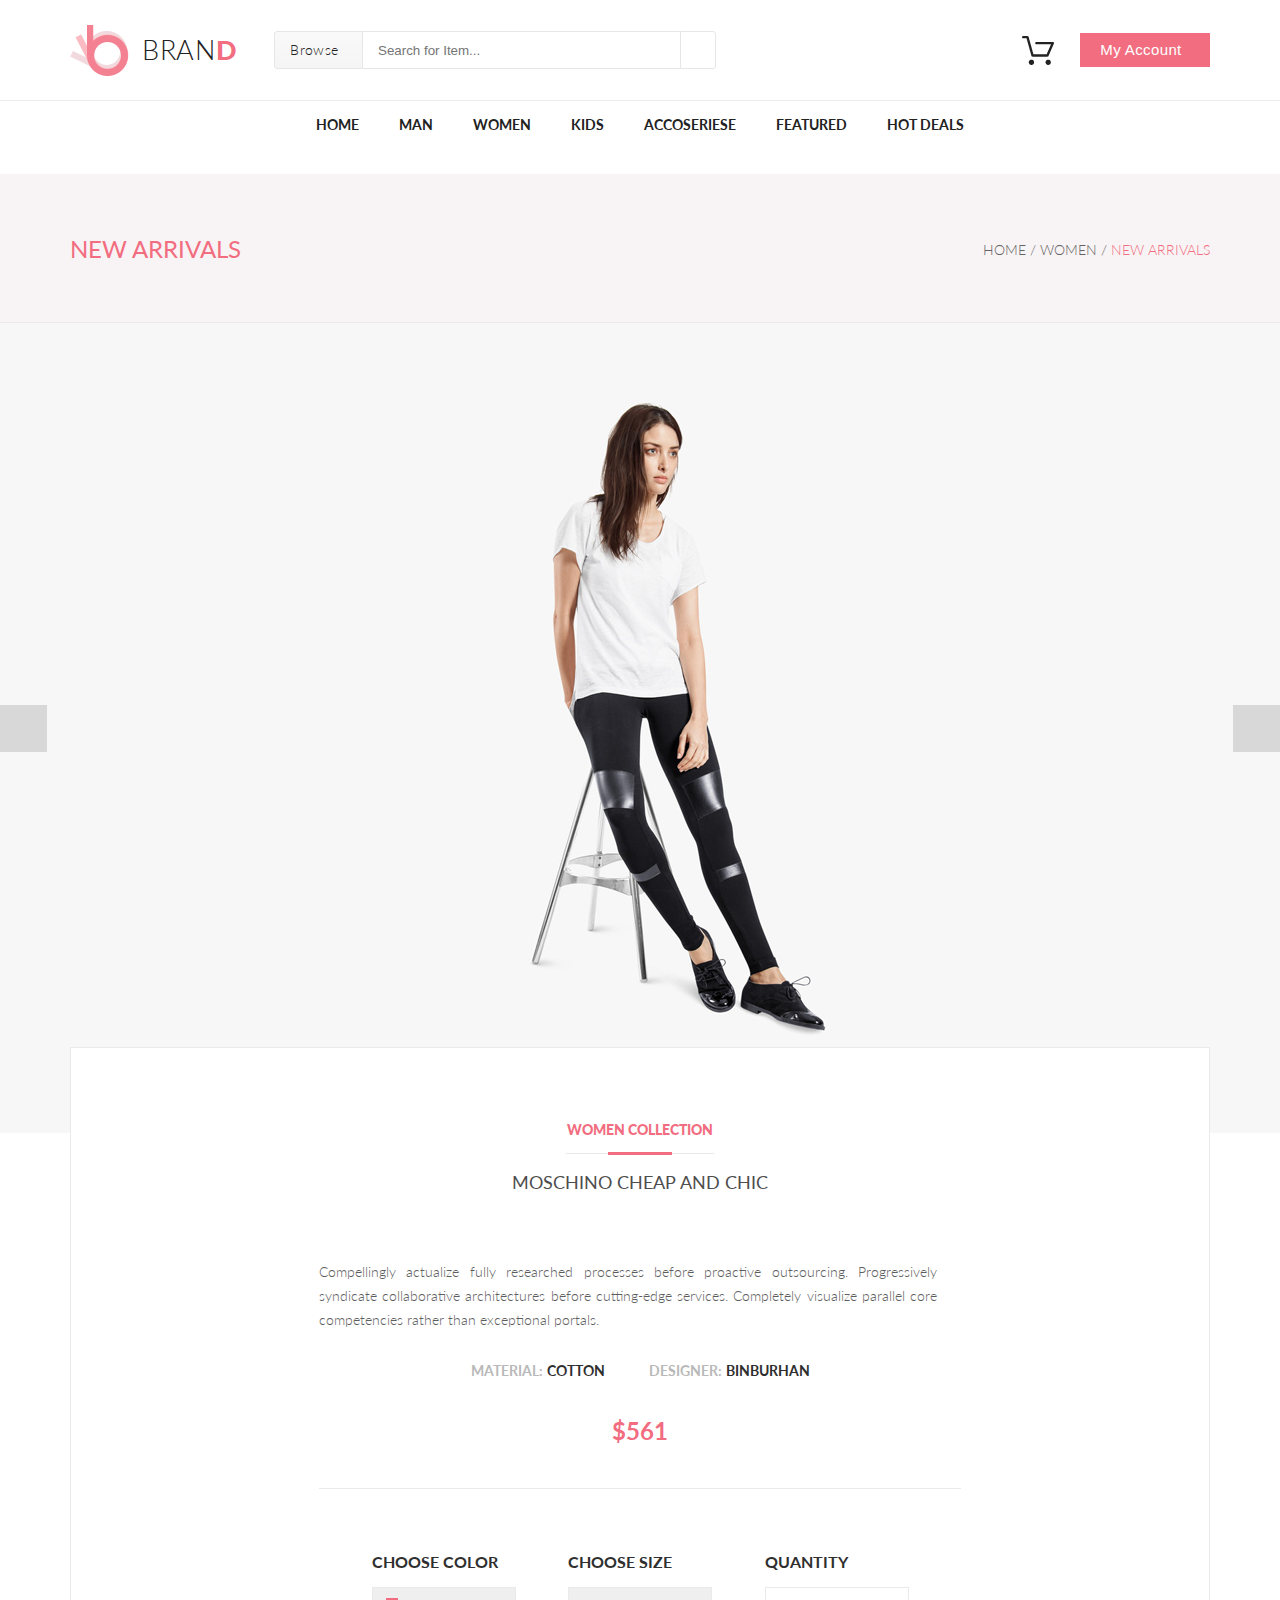
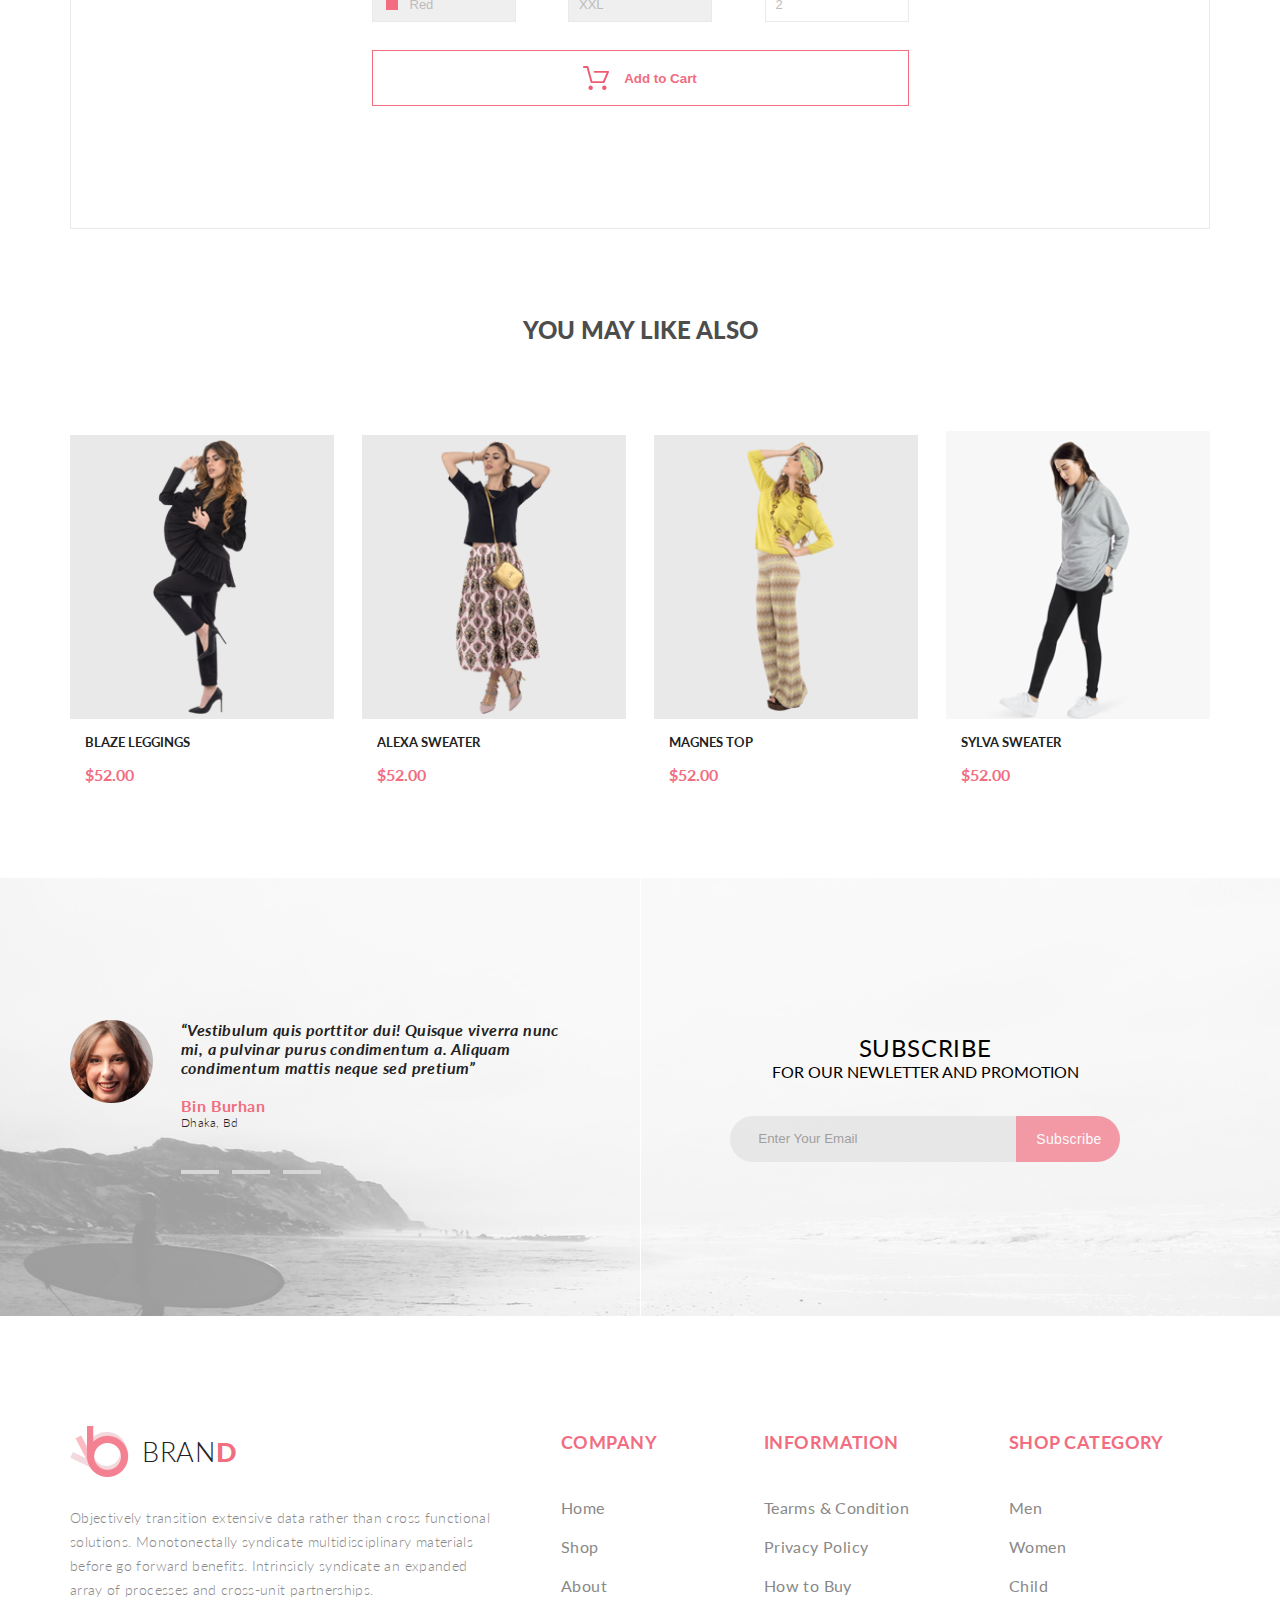
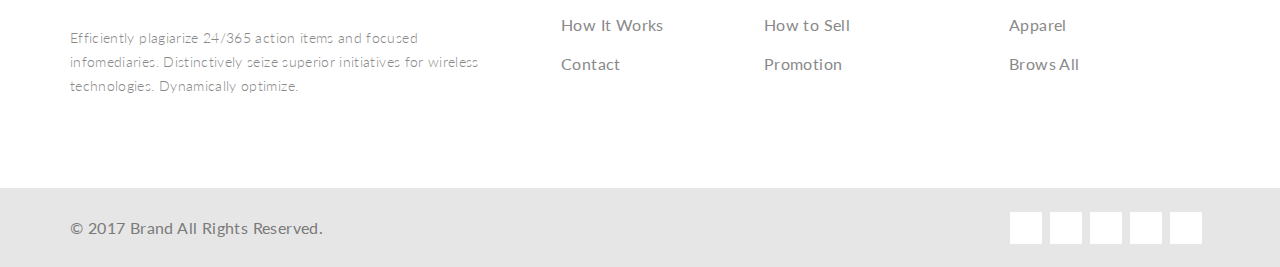
<file: women.html>
<!DOCTYPE html>
<html lang="en">

<head>
   <meta charset="UTF-8">
   <meta name="viewport" content="width=device-width, initial-scale=1.0">
   <link rel="stylesheet" href="https://cdnjs.cloudflare.com/ajax/libs/font-awesome/5.15.1/css/all.min.css"
      integrity="sha512-+4zCK9k+qNFUR5X+cKL9EIR+ZOhtIloNl9GIKS57V1MyNsYpYcUrUeQc9vNfzsWfV28IaLL3i96P9sdNyeRssA=="
      crossorigin="anonymous">
   <link rel="stylesheet" href="styles/style.css">
   <title>Document</title>
</head>

<body>
   <header class="header">
      <div class="container">
         <a href="index.html" class="logo">BRAN<span>D</span></a>
         <form class="headerSearchForm">
            <div class="headerBrowse">
               Browse <i class="fas fa-caret-down"></i>
            </div>
            <input type="text" placeholder="Search for Item...">
            <button><i class="fas fa-search"></i></button>
         </form>
         <img class="headerCart" src="img/cart.png" alt="cart">
         <button class="accountBtn">
            My Account
            <i class="fas fa-caret-down"></i>
         </button>
      </div>
   </header>
   <nav class="topNav">
      <a href="index.html">Home</a>
      <a href="man.html">Man</a>
      <a href="women.html">Women</a>
      <a href="#">Kids</a>
      <a href="#">Accoseriese</a>
      <a href="#">Featured</a>
      <a href="#">Hot Deals</a>
   </nav>
   <div class="arrivals">
      <div class="container">
         <div class="arrivalsText">New Arrivals</div>
         <div class="arrivalsNav">
            <a href="index.html">Home /</a>
            <a href="women.html">woMen /</a>
            <a href="#">New Arrivals</a>
         </div>
      </div>
   </div>
   <div class="womenProductWrap">
      <div class="womenProduct">
         <div class="womenProductImg">
            <img src="img/womenProduct.png" alt="womenphoto">
         </div>
         <div class="arrowLeft"><i class="fas fa-angle-left"></i></div>
         <div class="arrowRight"><i class="fas fa-angle-right"></i></div>
      </div>
      <div class="modelDataWrap">
         <div class="nodelData">
            <div class="modelHeader">WOMEN COLLECTION</div>
            <div class="modelProductHeader">Moschino Cheap And Chic</div>
            <div class="modelProductDesc">Compellingly actualize fully researched processes before proactive
               outsourcing.
               Progressively syndicate collaborative
               architectures before cutting-edge services. Completely visualize parallel core competencies rather than
               exceptional
               portals.</div>
            <div class="modelProductDetails">
               <div>
                  <span class="modelProductParam">Material:</span>
                  <span class="modelProductValue">Cotton</span>
               </div>
               <div>
                  <span class="modelProductParam">Designer:</span>
                  <span class="modelProductValue">Binburhan</span>
               </div>
            </div>
            <div class="modelProductPrice">&dollar;561</div>
         </div>
         <form class="modelProductOrder">
            <div class="modelProductOrderUnit">
               <label for="">Choose color</label>
               <div class="modelProductSelectWrap">
                  <i class="fas fa-chevron-down"></i>
                  <div class="modelProductColorValue"></div>
                  <select class="modelProductColor" name="" id="">
                     <option value="">Red</option>
                     <option value="">Green</option>
                     <option value="">Blue</option>
                  </select>
               </div>
            </div>
            <div class="modelProductOrderUnit">
               <label for="">Choose size</label>
               <div class="modelProductSelectWrap">
                  <i class="fas fa-chevron-down"></i>
                  <select name="" id="">
                     <option value="">XXL</option>
                     <option value="">XL</option>
                     <option value="">L</option>
                  </select>
               </div>
            </div>
            <div class="modelProductOrderUnit">
               <label for="">Quantity</label>
               <input type="text" value="2">
            </div>
            <button>
               <img src="img/cartPink.png" alt="">
               Add to Cart
            </button>
         </form>
      </div>
   </div>

   <div class="container like">
      <div class="likeHeader">
         You may like also
      </div>
      <div class="productBox">
         <div class="productItem">
            <div class="productImg">
               <div class="productAddCart">
                  <button>
                     <img src="img/addToCart.png" alt="Cart">
                     Add to Cart
                  </button>
               </div>
               <img class="productItemImg" src="img/also1.png" alt="ProductItem">
            </div>
            <div class="productInfo">
               <div class="productName">BLAZE LEGGINGS</div>
               <div class="productPrice">$52.00</div>
            </div>
         </div>
         <div class="productItem">
            <div class="productImg">
               <div class="productAddCart">
                  <button>
                     <img src="img/addToCart.png" alt="Cart">
                     Add to Cart
                  </button>
               </div>
               <img class="productItemImg" src="img/also2.png" alt="ProductItem">
            </div>
            <div class="productInfo">
               <div class="productName">ALEXA SWEATER</div>
               <div class="productPrice">$52.00</div>
            </div>
         </div>
         <div class="productItem">
            <div class="productImg">
               <div class="productAddCart">
                  <button>
                     <img src="img/addToCart.png" alt="Cart">
                     Add to Cart
                  </button>
               </div>
               <img class="productItemImg" src="img/also3.png" alt="ProductItem">
            </div>
            <div class="productInfo">
               <div class="productName">MAGNES TOP</div>
               <div class="productPrice">$52.00</div>
            </div>
         </div>
         <div class="productItem">
            <div class="productImg">
               <div class="productAddCart">
                  <button>
                     <img src="img/addToCart.png" alt="Cart">
                     Add to Cart
                  </button>
               </div>
               <img class="productItemImg" src="img/also4.png" alt="ProductItem">
            </div>
            <div class="productInfo">
               <div class="productName">SYLVA SWEATER</div>
               <div class="productPrice">$52.00</div>
            </div>
         </div>
      </div>
   </div>
   <div class="subscribe">
      <div class="container">
         <div class="subscribeLeft">
            <div class="subscribeLeftWrap">
               <div class="subscribeLeftWrapimg">
                  <img src="img/ava.png" alt="ava">
               </div>
               <div class="subscribeLeftText">
                  <div class="subscribeLeftTextTop">“Vestibulum quis porttitor dui! Quisque viverra nunc mi,
                     a pulvinar purus condimentum a. Aliquam condimentum mattis neque sed pretium”</div>
                  <div class="subscribeLeftTextBottom"><span>Bin Burhan</span><br>
                     Dhaka, Bd</div>
                  <div class="subscribeSwitch">
                     <div></div>
                     <div></div>
                     <div></div>
                  </div>
               </div>
            </div>
         </div>
         <div class="subscribeRight">
            <div class="subscribeRightTextTop">SUBSCRIBE</div>
            <div class="subscribeRightTextBottom">FOR OUR NEWLETTER AND PROMOTION</div>
            <div class="subscribeRightInput">
               <form class="subscribeEmail">
                  <input type="text" class="subscribeInput" placeholder="Enter Your Email">
                  <button class="subscribeButton">Subscribe</button>
               </form>
            </div>
         </div>
      </div>
   </div>
   <div class="bottom">
      <div class="container">
         <div class="bottomInfo">
            <div class="bottomInfoLogo">
               <a href="index.html" class="logo">BRAN<span>D</span></a>
            </div>
            <div class="bottomInfoText">Objectively transition extensive
               data rather than cross functional solutions.
               Monotonectally syndicate multidisciplinary
               materials before go forward benefits. Intrinsicly syndicate an expanded array of processes and
               cross-unit
               partnerships.
               <br> <br>
               Efficiently plagiarize 24/365 action items and focused infomediaries.
               Distinctively seize superior initiatives for wireless technologies. Dynamically optimize.
            </div>
         </div>
         <nav class="bottomCompany">
            <div class="head">COMPANY</div>
            <div class="bottomMenu">
               <a href="index.html">Home</a>
               <a href="#">Shop</a>
               <a href="#">About</a>
               <a href="#">How It Works</a>
               <a href="#">Contact</a>
            </div>
         </nav>
         <nav class="bottomInformation">
            <div class="head">INFORMATION</div>
            <div class="bottomMenu">
               <a href="#">Tearms & Condition</a>
               <a href="#">Privacy Policy</a>
               <a href="#">How to Buy</a>
               <a href="#">How to Sell</a>
               <a href="#">Promotion</a>
            </div>
         </nav>
         <nav class="bottomShop">
            <div class="head">SHOP CATEGORY</div>
            <div class="bottomMenu">
               <a href="man.html">Men</a>
               <a href="women.html">Women</a>
               <a href="#">Child</a>
               <a href="#">Apparel</a>
               <a href="#">Brows All</a>
            </div>
         </nav>
      </div>
   </div>
   <footer class="footer">
      <div class="container">
         <div class="footerCopyright">&copy; 2017 Brand All Rights Reserved.</div>
         <div class="footerIcon">
            <div class="footerIconImg"><a href="#"><i class="fab fa-facebook-f"></i></a></div>
            <div class="footerIconImg"><a href="#"><i class="fab fa-twitter"></i></a></div>
            <div class="footerIconImg"><a href="#"><i class="fab fa-instagram"></i></a></div>
            <div class="footerIconImg"><a href="#"><i class="fab fa-pinterest-p"></i></a></div>
            <div class="footerIconImg"><a href="#"><i class="fab fa-google-plus-g"></i></a></div>
         </div>
      </div>
   </footer>
</body>

</html>
</file>
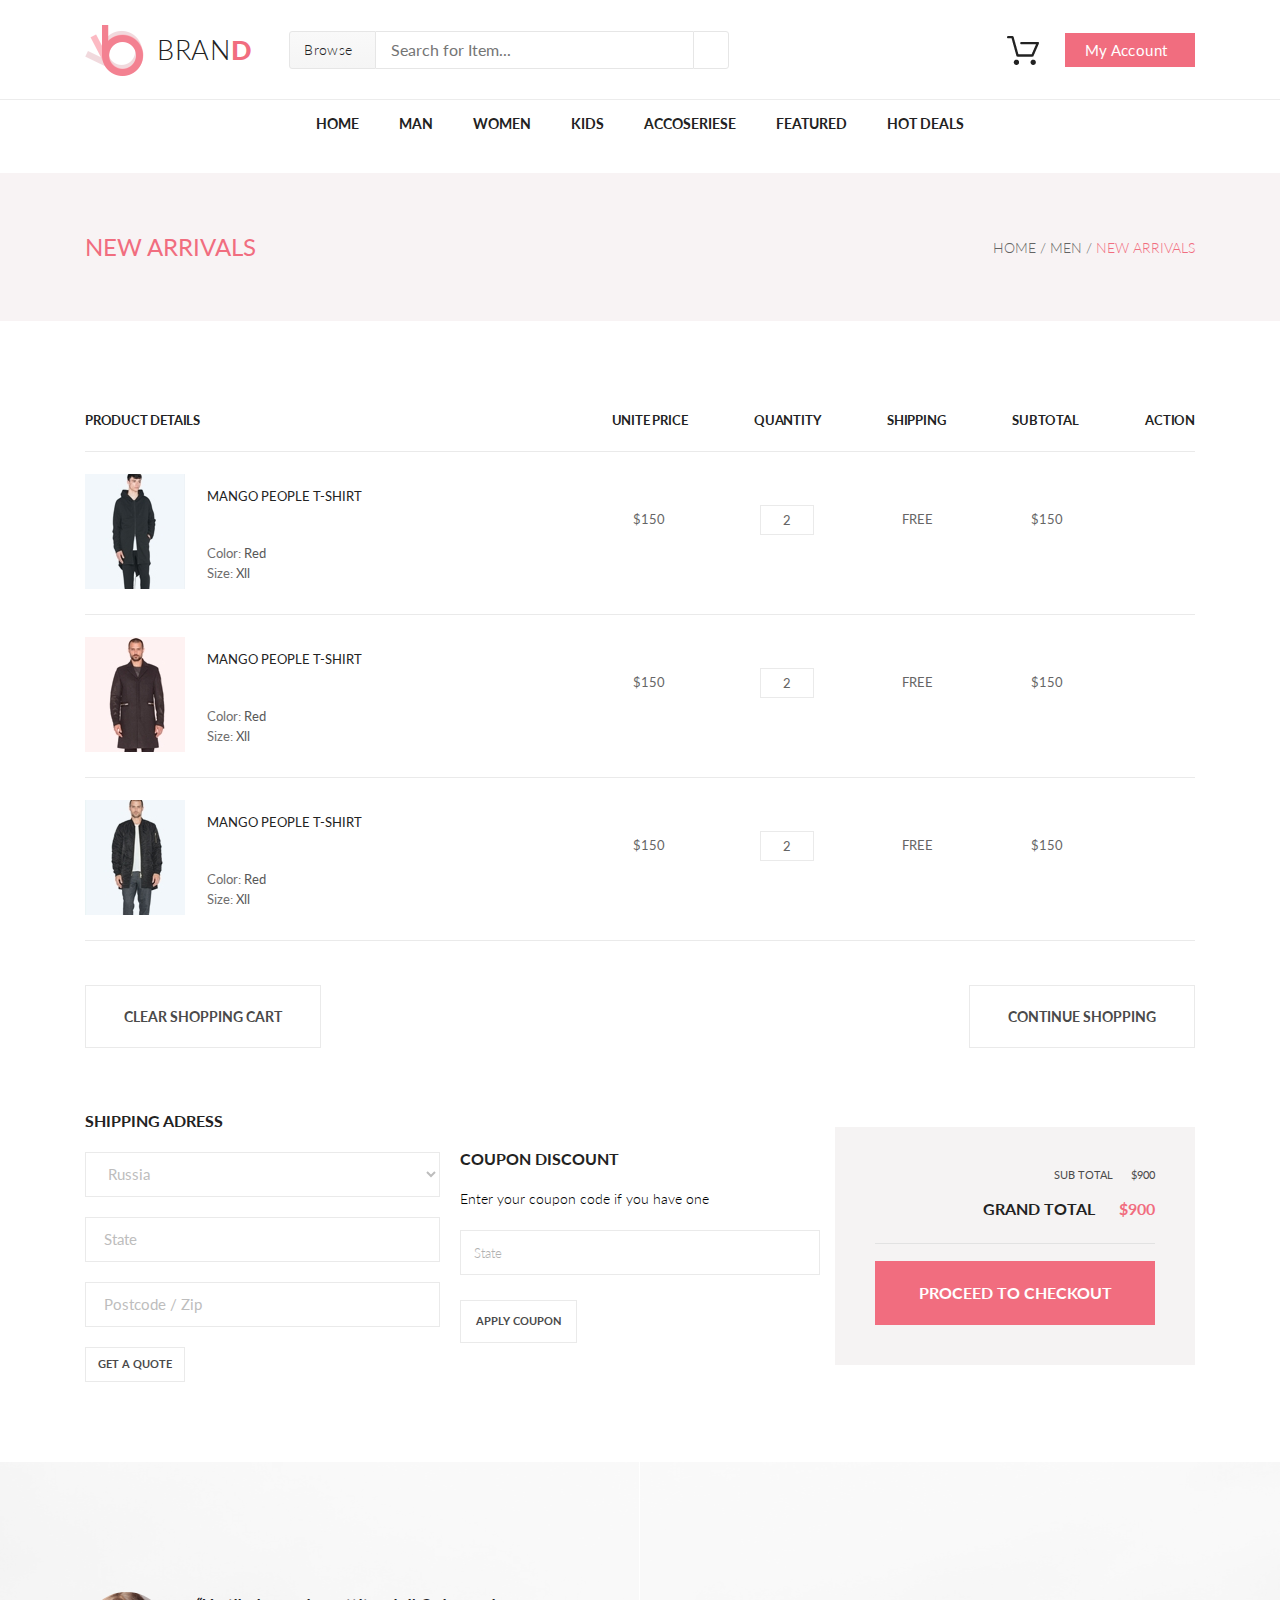
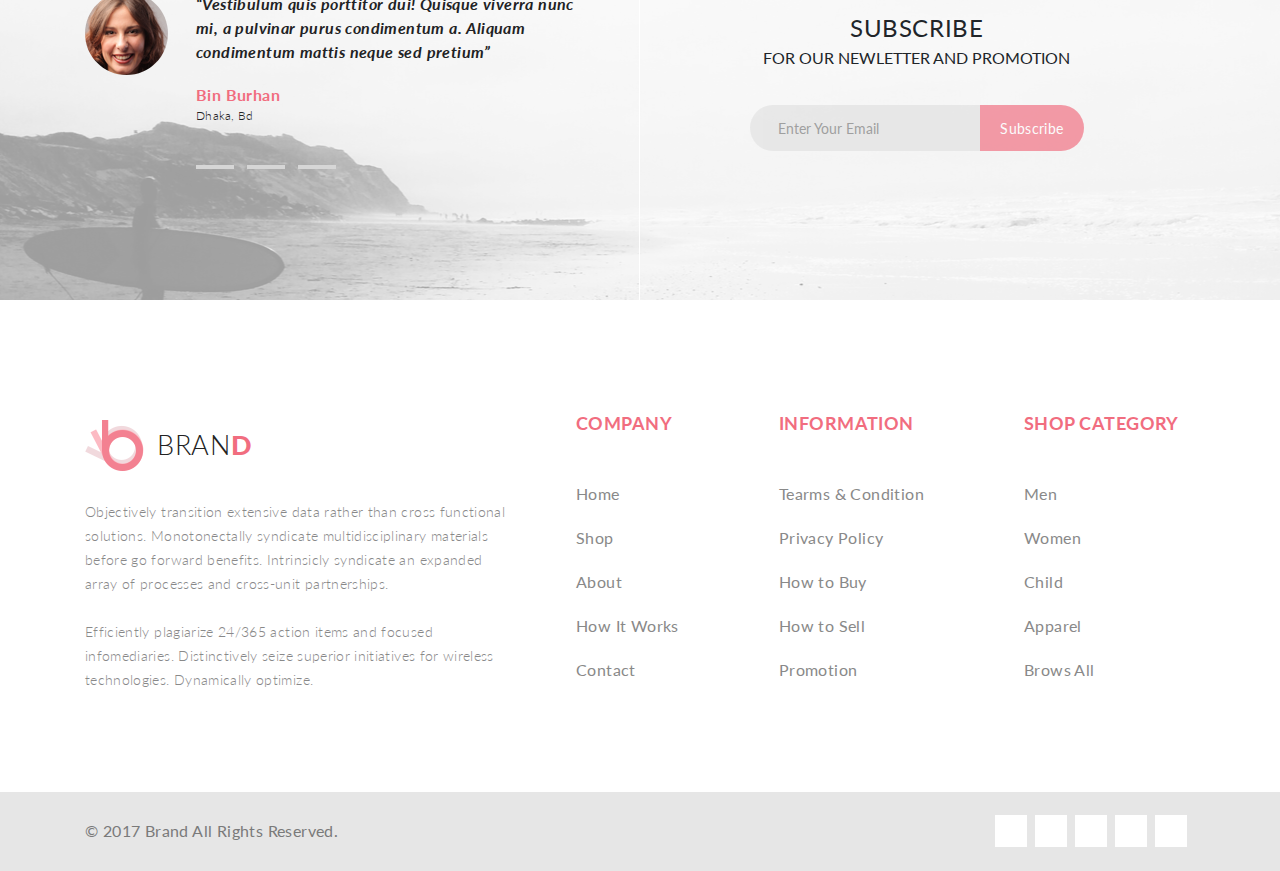
<file: hw1/man.html>
<!DOCTYPE html>
<html lang="ru">

<head>
   <meta charset="UTF-8">
   <meta name="viewport" content="width=device-width, initial-scale=1.0">
   <link rel="stylesheet" href="https://cdnjs.cloudflare.com/ajax/libs/font-awesome/5.15.1/css/all.min.css"
      integrity="sha512-+4zCK9k+qNFUR5X+cKL9EIR+ZOhtIloNl9GIKS57V1MyNsYpYcUrUeQc9vNfzsWfV28IaLL3i96P9sdNyeRssA=="
      crossorigin="anonymous">
   <link rel="stylesheet" href="styles/style.css">
   <title>Document</title>
</head>

<body>
   <header class="header">
      <div class="container">
         <a href="index.html" class="logo">BRAN<span>D</span></a>
         <form class="headerSearchForm">
            <div class="headerBrowse">
               Browse <i class="fas fa-caret-down"></i>
            </div>
            <input type="text" placeholder="Search for Item...">
            <button><i class="fas fa-search"></i></button>
         </form>
         <img class="headerCart" src="img/cart.png" alt="cart">
         <button class="accountBtn">
            My Account
            <i class="fas fa-caret-down"></i>
         </button>
      </div>
   </header>
   <nav class="topNav">
      <a href="index.html">Home</a>
      <a href="man.html">Man</a>
      <a href="women.html">Women</a>
      <a href="#">Kids</a>
      <a href="#">Accoseriese</a>
      <a href="#">Featured</a>
      <a href="#">Hot Deals</a>
   </nav>
   <div class="arrivals">
      <div class="container">
         <div class="arrivalsText">New Arrivals</div>
         <div class="arrivalsNav">
            <a href="index.html">Home /</a>
            <a href="man.html">Men /</a>
            <a href="#">New Arrivals</a>
         </div>
      </div>
   </div>
   <div class="order container">
      <div class="orderHead">
         <div class="orderHeadProduct">Product Details</div>
         <div class="orderHeadPrice">unite Price</div>
         <div class="orderHeadQty">Quantity</div>
         <div class="orderHeadShip">shipping</div>
         <div class="orderHeadTotal">Subtotal</div>
         <div class="orderHeadAction">ACTION</div>
      </div>
      <div class="orderProduct">
         <div class="orderProductBox">
            <div class="orderProductBoxImg"><img src="img/Product1.jpg" alt="product"></div>
            <div class="orderProductBoxInfo">
               <div class="orderProductBoxInfoName">Mango People T-shirt</div>
               <div class="orderProductBoxInfoColor"><span class="infoColor">Color:</span> Red
               </div>
               <div class="orderProductBoxInfoSize"><span class="infoSize">Size:</span> Xll</div>
            </div>
         </div>
         <div class="orderProductPrice">&dollar;150</div>
         <div class="orderProductQty"><input type="text" value="2"></div>
         <div class="orderProductShip">FREE</div>
         <div class="orderProductTotal">&dollar;150</div>
         <div class="orderProductAction"><i class="fas fa-times-circle"></i></div>
      </div>
      <div class="orderProduct">
         <div class="orderProductBox">
            <div class="orderProductBoxImg"><img src="img/Product2.jpg" alt="product"></div>
            <div class="orderProductBoxInfo">
               <div class="orderProductBoxInfoName">Mango People T-shirt</div>
               <div class="orderProductBoxInfoColor"><span class="infoColor">Color:</span> Red
               </div>
               <div class="orderProductBoxInfoSize"><span class="infoSize">Size:</span> Xll</div>
            </div>
         </div>
         <div class="orderProductPrice">&dollar;150</div>
         <div class="orderProductQty"><input type="text" value="2"></div>
         <div class="orderProductShip">FREE</div>
         <div class="orderProductTotal">&dollar;150</div>
         <div class="orderProductAction"><i class="fas fa-times-circle"></i></div>
      </div>
      <div class="orderProduct">
         <div class="orderProductBox">
            <div class="orderProductBoxImg"><img src="img/Product3.jpg" alt="product"></div>
            <div class="orderProductBoxInfo">
               <div class="orderProductBoxInfoName">Mango People T-shirt</div>
               <div class="orderProductBoxInfoColor"><span class="infoColor">Color:</span> Red
               </div>
               <div class="orderProductBoxInfoSize"><span class="infoSize">Size:</span> Xll</div>
            </div>
         </div>
         <div class="orderProductPrice">&dollar;150</div>
         <div class="orderProductQty"><input type="text" value="2"></div>
         <div class="orderProductShip">FREE</div>
         <div class="orderProductTotal">&dollar;150</div>
         <div class="orderProductAction"><i class="fas fa-times-circle"></i></div>
      </div>
   </div>
   <div class="buttonShoping container">
      <button class="shopingClear">CLEAR SHOPPING CART</button>
      <button class="shopingContinue">CONTINUE SHOPPING</button>
   </div>
   <div class="shipping container">
      <div class="shipingAdress">
         <form>
            <h2>Shipping adress</h2>
            <select name="required" id="required">
               <option>Russia</option>
               <option>Bangladesh</option>
               <option>Australia</option>
            </select>
            <input required type="text" placeholder="State">
            <input required type="number" placeholder="Postcode / Zip">
            <button>Get a quote</button>
         </form>
      </div>


      <div class="cuponDiscount">
         <h2>coupon discount</h2>
         <h3>Enter your coupon code if you have one</h3>
         <form>
            <input type="text" placeholder="State">
            <button>Apply coupon</button>
         </form>
      </div>
      <div class="grandTotal">
         <div class="grandTotalSub">
            <span>Sub total</span>
            <span>$900</span>
         </div>
         <div class="grandTotalGrand">
            <span>Grand total</span>
            <span>$900</span>
         </div>
         <button>Proceed to checkout</button>
      </div>
   </div>
   <div class="subscribe">
      <div class="container">
         <div class="subscribeLeft">
            <div class="subscribeLeftWrap">
               <div class="subscribeLeftWrapimg">
                  <img src="img/ava.png" alt="ava">
               </div>
               <div class="subscribeLeftText">
                  <div class="subscribeLeftTextTop">“Vestibulum quis porttitor dui! Quisque viverra nunc mi,
                     a pulvinar purus condimentum a. Aliquam condimentum mattis neque sed pretium”</div>
                  <div class="subscribeLeftTextBottom"><span>Bin Burhan</span><br>
                     Dhaka, Bd</div>
                  <div class="subscribeSwitch">
                     <div></div>
                     <div></div>
                     <div></div>
                  </div>
               </div>
            </div>
         </div>
         <div class="subscribeRight">
            <div class="subscribeRightTextTop">SUBSCRIBE</div>
            <div class="subscribeRightTextBottom">FOR OUR NEWLETTER AND PROMOTION</div>
            <div class="subscribeRightInput">
               <form class="subscribeEmail">
                  <input type="text" class="subscribeInput" placeholder="Enter Your Email">
                  <button class="subscribeButton">Subscribe</button>
               </form>
            </div>
         </div>
      </div>
   </div>
   <div class="bottom">
      <div class="container">
         <div class="bottomInfo">
            <div class="bottomInfoLogo">
               <a href="index.html" class="logo">BRAN<span>D</span></a>
            </div>
            <div class="bottomInfoText">Objectively transition extensive
               data rather than cross functional solutions.
               Monotonectally syndicate multidisciplinary
               materials before go forward benefits. Intrinsicly syndicate an expanded array of processes and
               cross-unit
               partnerships.
               <br> <br>
               Efficiently plagiarize 24/365 action items and focused infomediaries.
               Distinctively seize superior initiatives for wireless technologies. Dynamically optimize.
            </div>
         </div>
         <nav class="bottomCompany">
            <div class="head">COMPANY</div>
            <div class="bottomMenu">
               <a href="index.html">Home</a>
               <a href="#">Shop</a>
               <a href="#">About</a>
               <a href="#">How It Works</a>
               <a href="#">Contact</a>
            </div>
         </nav>
         <nav class="bottomInformation">
            <div class="head">INFORMATION</div>
            <div class="bottomMenu">
               <a href="#">Tearms & Condition</a>
               <a href="#">Privacy Policy</a>
               <a href="#">How to Buy</a>
               <a href="#">How to Sell</a>
               <a href="#">Promotion</a>
            </div>
         </nav>
         <nav class="bottomShop">
            <div class="head">SHOP CATEGORY</div>
            <div class="bottomMenu">
               <a href="man.html">Men</a>
               <a href="women.html">Women</a>
               <a href="#">Child</a>
               <a href="#">Apparel</a>
               <a href="#">Brows All</a>
            </div>
         </nav>
      </div>
   </div>
   <footer class="footer">
      <div class="container">
         <div class="footerCopyright">&copy; 2017 Brand All Rights Reserved.</div>
         <div class="footerIcon">
            <div class="footerIconImg"><a href="#"><i class="fab fa-facebook-f"></i></a></div>
            <div class="footerIconImg"><a href="#"><i class="fab fa-twitter"></i></a></div>
            <div class="footerIconImg"><a href="#"><i class="fab fa-instagram"></i></a></div>
            <div class="footerIconImg"><a href="#"><i class="fab fa-pinterest-p"></i></a></div>
            <div class="footerIconImg"><a href="#"><i class="fab fa-google-plus-g"></i></a></div>
         </div>
      </div>
   </footer>
</body>

</html>
</file>
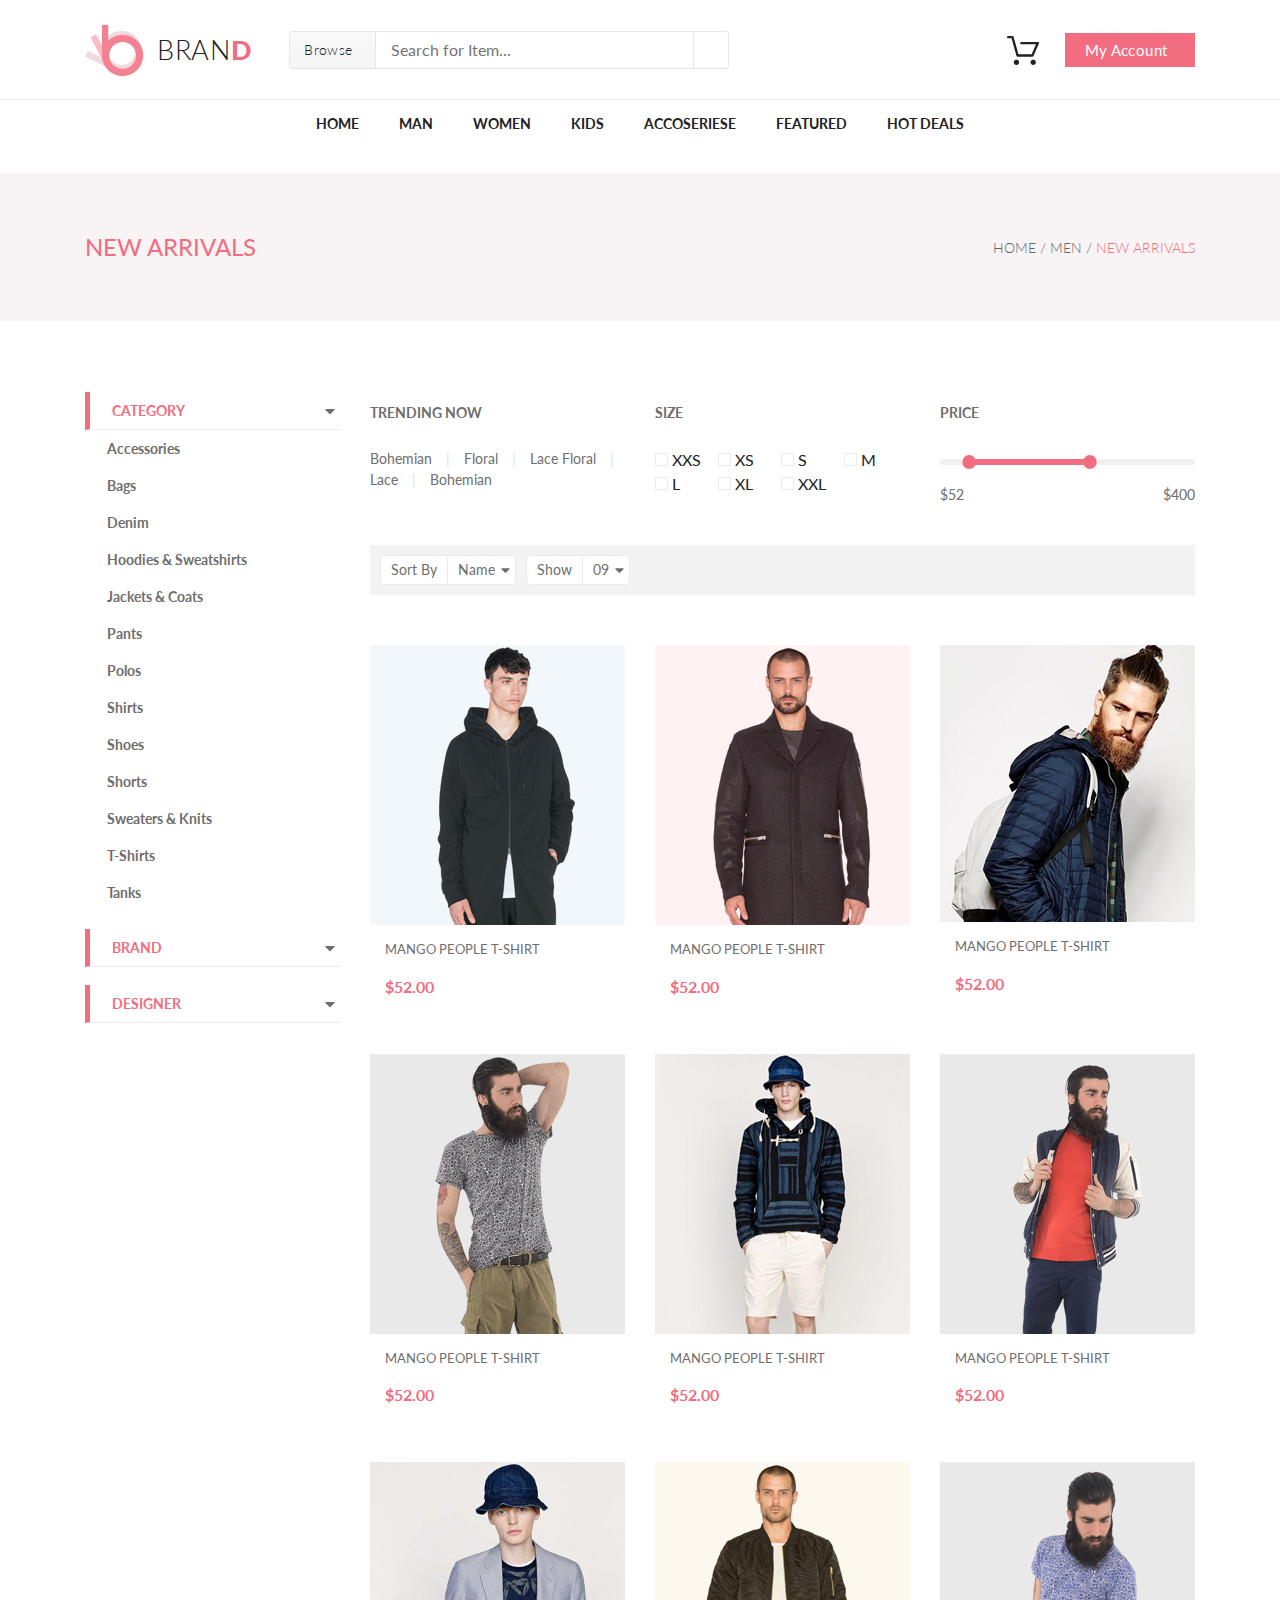
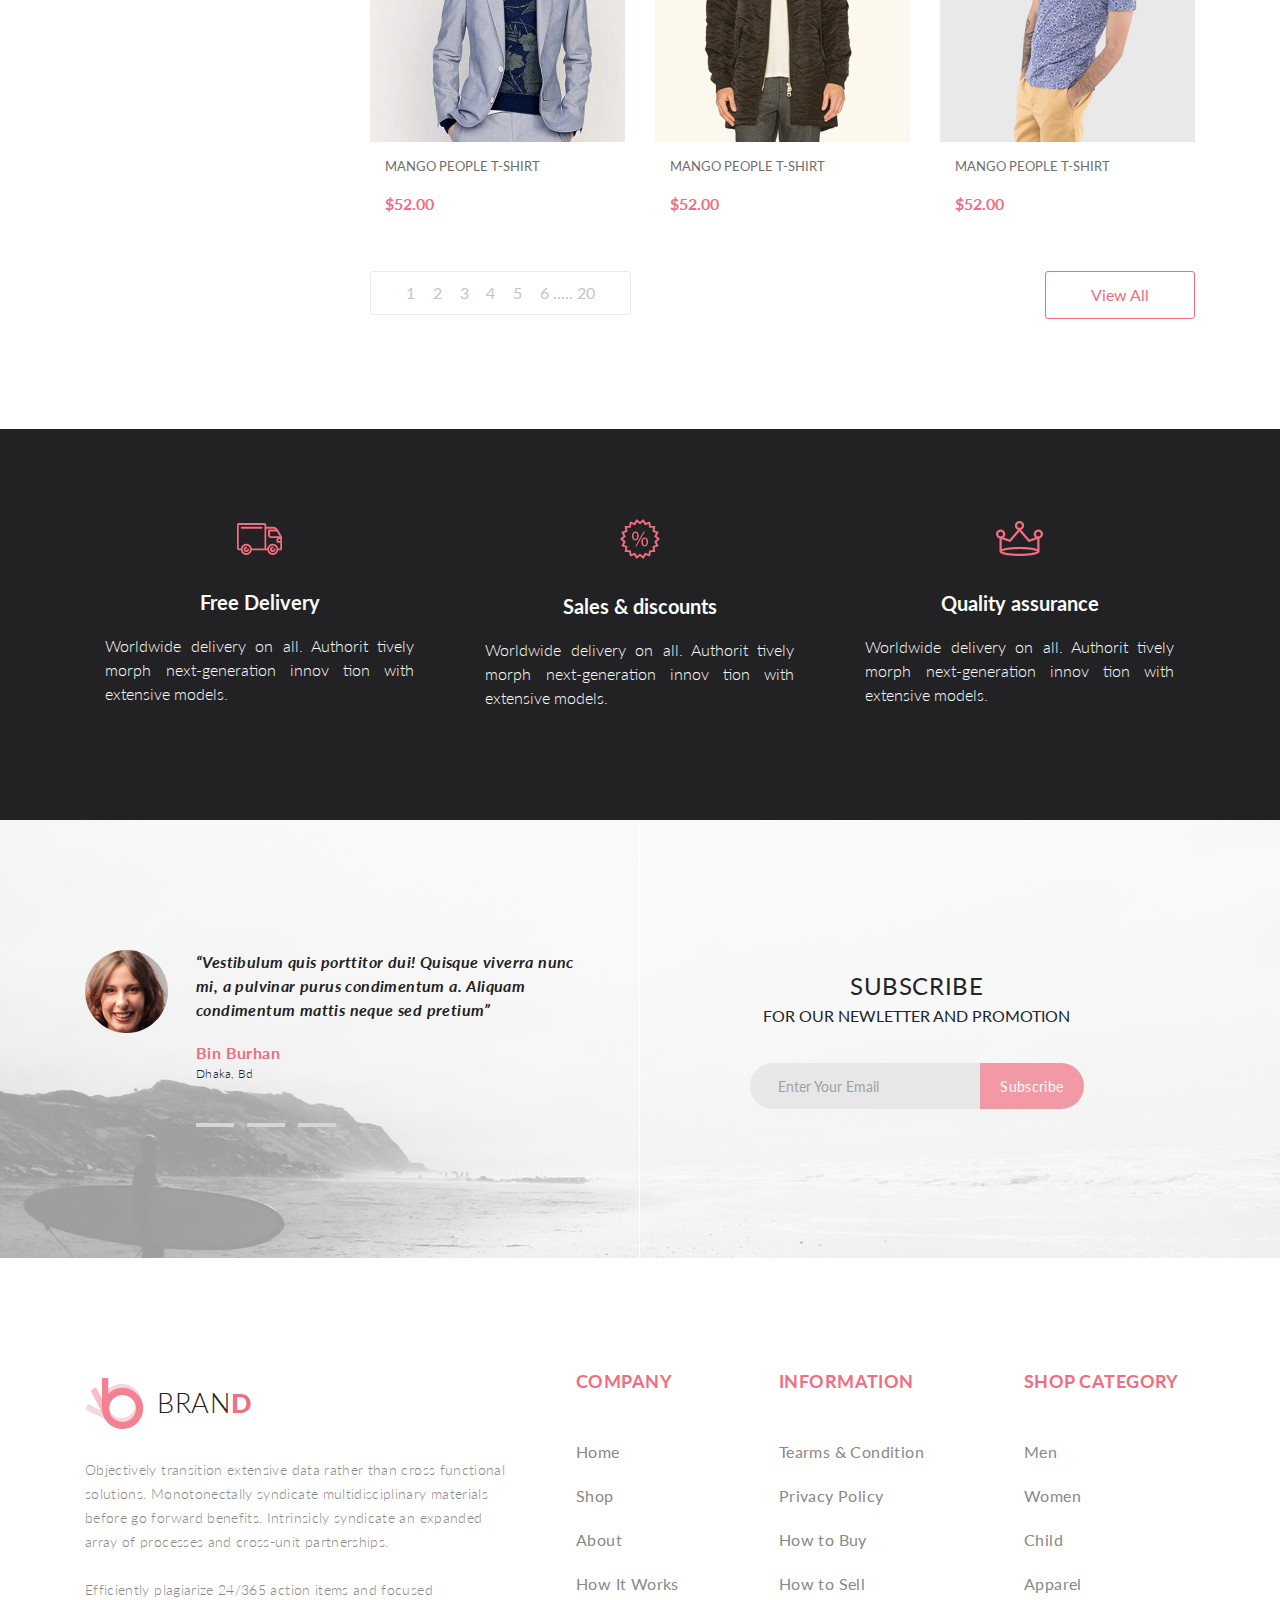
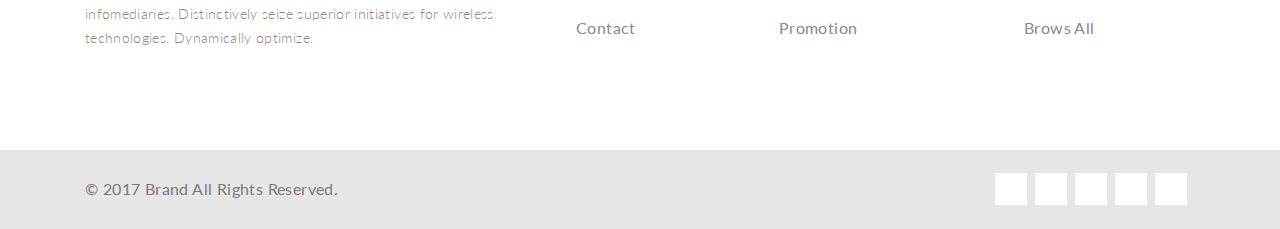
<file: hw1/product.html>
<!DOCTYPE html>
<html lang="en">

<head>
   <meta charset="UTF-8">
   <meta name="viewport" content="width=device-width, initial-scale=1.0">
   <link rel="stylesheet" href="https://cdnjs.cloudflare.com/ajax/libs/font-awesome/5.15.1/css/all.min.css"
      integrity="sha512-+4zCK9k+qNFUR5X+cKL9EIR+ZOhtIloNl9GIKS57V1MyNsYpYcUrUeQc9vNfzsWfV28IaLL3i96P9sdNyeRssA=="
      crossorigin="anonymous">
   <link rel="stylesheet" href="styles/style.css">
   <title>Document</title>
</head>

<body>
   <header class="header">
      <div class="container">
         <a href="index.html" class="logo">BRAN<span>D</span></a>
         <form class="headerSearchForm">
            <div class="headerBrowse">
               Browse <i class="fas fa-caret-down"></i>
            </div>
            <input type="text" placeholder="Search for Item...">
            <button><i class="fas fa-search"></i></button>
         </form>
         <img class="headerCart" src="img/cart.png" alt="cart">
         <button class="accountBtn">
            My Account
            <i class="fas fa-caret-down"></i>
         </button>
      </div>
   </header>
   <nav class="topNav">
      <a href="index.html">Home</a>
      <a href="man.html">Man</a>
      <a href="women.html">Women</a>
      <a href="#">Kids</a>
      <a href="#">Accoseriese</a>
      <a href="#">Featured</a>
      <a href="#">Hot Deals</a>
   </nav>
   <div class="arrivals">
      <div class="container">
         <div class="arrivalsText">New Arrivals</div>
         <div class="arrivalsNav">
            <a href="index.html">Home /</a>
            <a href="man.html">Men /</a>
            <a href="#">New Arrivals</a>
         </div>
      </div>
   </div>

   <div class="container containerProduct">
      <div class="row">
         <div class="col-3">
            <div class="accordion" id="productMenuWrap">
               <div class="productMenu" data-parent="#productMenuWrap">
                  <div data-toggle="collapse" data-target="#productMenu1" aria-expanded="true"
                     aria-controls="productMenu1" class="productMenuToggler">
                     Category
                  </div>
                  <div id="productMenu1" class="collapse show productMenuUnits" data-parent="#productMenuWrap">
                     <a href="#">Accessories</a>
                     <a href="#">Bags</a>
                     <a href="#">Denim</a>
                     <a href="#">Hoodies & Sweatshirts</a>
                     <a href="#">Jackets & Coats</a>
                     <a href="#">Pants</a>
                     <a href="#">Polos</a>
                     <a href="#">Shirts</a>
                     <a href="#">Shoes</a>
                     <a href="#">Shorts</a>
                     <a href="#">Sweaters & Knits</a>
                     <a href="#">T-Shirts</a>
                     <a href="#">Tanks</a>
                  </div>
               </div>
               <div class="productMenu" aria-expanded="false">
                  <div data-toggle="collapse" data-target="#productMenu2" aria-expanded="false"
                     aria-controls="productMenu2" class="productMenuToggler">
                     Brand
                  </div>
                  <div class="collapse productMenuUnits2" id="productMenu2" data-parent="#productMenuWrap">
                     <a href="#">Accessories</a>
                     <a href="#">Bags</a>
                     <a href="#">Denim</a>
                     <a href="#">Hoodies & Sweatshirts</a>
                     <a href="#">Jackets & Coats</a>
                     <a href="#">Pants</a>
                     <a href="#">Polos</a>
                     <a href="#">Shirts</a>
                     <a href="#">Shoes</a>
                     <a href="#">Shorts</a>
                     <a href="#">Sweaters & Knits</a>
                     <a href="#">T-Shirts</a>
                     <a href="#">Tanks</a>
                  </div>
               </div>
               <div class="productMenu" aria-expanded="false">
                  <div data-toggle="collapse" data-target="#productMenu3" aria-expanded="false"
                     aria-controls="productMenu3" class="productMenuToggler">
                     Designer
                  </div>
                  <div class="collapse productMenuUnits3" id="productMenu3" data-parent="#productMenuWrap">
                     <a href="#">Accessories</a>
                     <a href="#">Bags</a>
                     <a href="#">Denim</a>
                     <a href="#">Hoodies & Sweatshirts</a>
                     <a href="#">Jackets & Coats</a>
                     <a href="#">Pants</a>
                     <a href="#">Polos</a>
                     <a href="#">Shirts</a>
                     <a href="#">Shoes</a>
                     <a href="#">Shorts</a>
                     <a href="#">Sweaters & Knits</a>
                     <a href="#">T-Shirts</a>
                     <a href="#">Tanks</a>
                  </div>
               </div>
            </div>
         </div>
         <div class="col-9">
            <div class="row">
               <div class="col-4">
                  <div class="productParamHead">Trending now</div>
                  <div class="trendingParamWrap">
                     <span class="trendingParam">Bohemian</span>
                     <span class="trendingDivider">|</span>
                     <span class="trendingParam">Floral</span>
                     <span class="trendingDivider">|</span>
                     <span class="trendingParam">Lace</span>
                     <span class="trendingParam">Floral</span>
                     <span class="trendingDivider">|</span>
                     <span class="trendingParam">Lace</span>
                     <span class="trendingDivider">|</span>
                     <span class="trendingParam">Bohemian</span>
                  </div>
               </div>
               <div class="col-4">
                  <div class="productParamHead">Size</div>
                  <div class="sizesWrap">
                     <div>
                        <input id="xxs" type="checkbox" name="size">
                        <span class="productsCheckbox"></span>
                        <label for="xxs">XXS</label>
                     </div>
                     <div>
                        <input id="xs" type="checkbox" name="size">
                        <span class="productsCheckbox"></span>
                        <label for="xs">XS</label>
                     </div>
                     <div>
                        <input id="s" type="checkbox" name="size">
                        <span class="productsCheckbox"></span>
                        <label for="s">S</label>
                     </div>
                     <div>
                        <input id="m" type="checkbox" name="size">
                        <span class="productsCheckbox"></span>
                        <label for="m">M</label>
                     </div>
                     <div>
                        <input id="l" type="checkbox" name="size">
                        <span class="productsCheckbox"></span>
                        <label for="l">L</label>
                     </div>
                     <div>
                        <input id="xl" type="checkbox" name="size">
                        <span class="productsCheckbox"></span>
                        <label for="xl">XL</label>
                     </div>
                     <div>
                        <input id="xxl" type="checkbox" name="size">
                        <span class="productsCheckbox"></span>
                        <label for="xxl">XXL</label>
                     </div>
                  </div>
               </div>
               <div class="col-4 priceParam">
                  <div class="productParamHead">Price</div>
                  <img src="img/priceRange.svg" alt="pricerange">
                  <div class="priceRangeValues">
                     <span>$52</span>
                     <span>$400</span>
                  </div>
               </div>
            </div>
            <form class="sort">
               <div class="sortUnit">
                  <label for="sortBy">Sort By</label>
                  <select name="sortBy" id="sortBy">
                     <option value="Name">Name</option>
                     <option value="Price">Price</option>
                  </select>
               </div>

               <div class="sortUnit">
                  <label for="show">Show</label>
                  <select name="show" id="show">
                     <option value="09">09</option>
                     <option value="08">08</option>
                     <option value="07">07</option>
                     <option value="06">06</option>
                     <option value="05">05</option>
                     <option value="04">04</option>
                     <option value="03">03</option>
                     <option value="02">02</option>
                     <option value="01">01</option>
                  </select>
               </div>
            </form>
            <div class="row productsWrap">
               <div class="col-md-4">
                  <div class="productUnit">
                     <img src="img/products/product1.jpg" alt="productphoto">
                     <div class="productName">
                        Mango People T-shirt
                     </div>
                     <div class="productPrice">
                        $52.00
                     </div>
                  </div>
               </div>
               <div class="col-md-4">
                  <div class="productUnit">
                     <img src="img/products/product2.jpg" alt="productphoto">
                     <div class="productName">
                        Mango People T-shirt
                     </div>
                     <div class="productPrice">
                        $52.00
                     </div>
                  </div>
               </div>
               <div class="col-md-4">
                  <div class="productUnit">
                     <img src="img/products/product3.jpg" alt="productphoto">
                     <div class="productName">
                        Mango People T-shirt
                     </div>
                     <div class="productPrice">
                        $52.00
                     </div>
                  </div>
               </div>
               <div class="col-md-4">
                  <div class="productUnit">
                     <img src="img/products/product4.jpg" alt="productphoto">
                     <div class="productName">
                        Mango People T-shirt
                     </div>
                     <div class="productPrice">
                        $52.00
                     </div>
                  </div>
               </div>
               <div class="col-md-4">
                  <div class="productUnit">
                     <img src="img/products/product5.jpg" alt="productphoto">
                     <div class="productName">
                        Mango People T-shirt
                     </div>
                     <div class="productPrice">
                        $52.00
                     </div>
                  </div>
               </div>
               <div class="col-md-4">
                  <div class="productUnit">
                     <img src="img/products/product6.jpg" alt="productphoto">
                     <div class="productName">
                        Mango People T-shirt
                     </div>
                     <div class="productPrice">
                        $52.00
                     </div>
                  </div>
               </div>
               <div class="col-md-4">
                  <div class="productUnit">
                     <img src="img/products/product7.jpg" alt="productphoto">
                     <div class="productName">
                        Mango People T-shirt
                     </div>
                     <div class="productPrice">
                        $52.00
                     </div>
                  </div>
               </div>
               <div class="col-md-4">
                  <div class="productUnit">
                     <img src="img/products/product8.jpg" alt="productphoto">
                     <div class="productName">
                        Mango People T-shirt
                     </div>
                     <div class="productPrice">
                        $52.00
                     </div>
                  </div>
               </div>
               <div class="col-md-4">
                  <div class="productUnit">
                     <img src="img/products/product9.jpg" alt="productphoto">
                     <div class="productName">
                        Mango People T-shirt
                     </div>
                     <div class="productPrice">
                        $52.00
                     </div>
                  </div>
               </div>
            </div>
            <div class="paginationWrap">
               <nav class="productsPagination">
                  <a href="#">
                     <i class="fas fa-chevron-left"></i>
                  </a>
                  <a href="#">1</a>
                  <a href="#">2</a>
                  <a href="#">3</a>
                  <a href="#">4</a>
                  <a href="#">5</a>
                  <span>
                     <a href="#">6</a>
                     .....
                     <a href="#">20</a>
                  </span>
                  <a href="#">
                     <i class="fas fa-chevron-right"></i>
                  </a>
               </nav>

               <button>View All</button>
            </div>
         </div>
      </div>
   </div>

   <div class="benefits">
      <div class="container">
         <div class="row">
            <div class="col-md-4">
               <img src="img/offerDetails1.png" alt="offerphoto">
               <div class="benefitHeader">Free Delivery</div>
               <div class="benefitText">
                  Worldwide delivery on all. Authorit
                  tively morph next-generation innov
                  tion with extensive models.
               </div>
            </div>
            <div class="col-md-4">
               <img src="img/offerDetails2.png" alt="offerphoto">
               <div class="benefitHeader">Sales & discounts</div>
               <div class="benefitText">
                  Worldwide delivery on all. Authorit
                  tively morph next-generation innov
                  tion with extensive models.
               </div>
            </div>
            <div class="col-md-4">
               <img src="img/offerDetails3.png" alt="offerphoto">
               <div class="benefitHeader">Quality assurance</div>
               <div class="benefitText">
                  Worldwide delivery on all. Authorit
                  tively morph next-generation innov
                  tion with extensive models.
               </div>
            </div>
         </div>
      </div>
   </div>











   <div class="subscribe">
      <div class="container">
         <div class="subscribeLeft">
            <div class="subscribeLeftWrap">
               <div class="subscribeLeftWrapimg">
                  <img src="img/ava.png" alt="ava">
               </div>
               <div class="subscribeLeftText">
                  <div class="subscribeLeftTextTop">“Vestibulum quis porttitor dui! Quisque viverra nunc mi,
                     a pulvinar purus condimentum a. Aliquam condimentum mattis neque sed pretium”</div>
                  <div class="subscribeLeftTextBottom"><span>Bin Burhan</span><br>
                     Dhaka, Bd</div>
                  <div class="subscribeSwitch">
                     <div></div>
                     <div></div>
                     <div></div>
                  </div>
               </div>
            </div>
         </div>
         <div class="subscribeRight">
            <div class="subscribeRightTextTop">SUBSCRIBE</div>
            <div class="subscribeRightTextBottom">FOR OUR NEWLETTER AND PROMOTION</div>
            <div class="subscribeRightInput">
               <form class="subscribeEmail">
                  <input type="text" class="subscribeInput" placeholder="Enter Your Email">
                  <button class="subscribeButton">Subscribe</button>
               </form>
            </div>
         </div>
      </div>
   </div>
   <div class="bottom">
      <div class="container">
         <div class="bottomInfo">
            <div class="bottomInfoLogo">
               <a href="index.html" class="logo">BRAN<span>D</span></a>
            </div>
            <div class="bottomInfoText">Objectively transition extensive
               data rather than cross functional solutions.
               Monotonectally syndicate multidisciplinary
               materials before go forward benefits. Intrinsicly syndicate an expanded array of processes and
               cross-unit
               partnerships.
               <br> <br>
               Efficiently plagiarize 24/365 action items and focused infomediaries.
               Distinctively seize superior initiatives for wireless technologies. Dynamically optimize.
            </div>
         </div>
         <nav class="bottomCompany">
            <div class="head">COMPANY</div>
            <div class="bottomMenu">
               <a href="index.html">Home</a>
               <a href="#">Shop</a>
               <a href="#">About</a>
               <a href="#">How It Works</a>
               <a href="#">Contact</a>
            </div>
         </nav>
         <nav class="bottomInformation">
            <div class="head">INFORMATION</div>
            <div class="bottomMenu">
               <a href="#">Tearms & Condition</a>
               <a href="#">Privacy Policy</a>
               <a href="#">How to Buy</a>
               <a href="#">How to Sell</a>
               <a href="#">Promotion</a>
            </div>
         </nav>
         <nav class="bottomShop">
            <div class="head">SHOP CATEGORY</div>
            <div class="bottomMenu">
               <a href="man.html">Men</a>
               <a href="women.html">Women</a>
               <a href="#">Child</a>
               <a href="#">Apparel</a>
               <a href="#">Brows All</a>
            </div>
         </nav>
      </div>
   </div>
   <footer class="footer">
      <div class="container">
         <div class="footerCopyright">&copy; 2017 Brand All Rights Reserved.</div>
         <div class="footerIcon">
            <div class="footerIconImg"><a href="#"><i class="fab fa-facebook-f"></i></a></div>
            <div class="footerIconImg"><a href="#"><i class="fab fa-twitter"></i></a></div>
            <div class="footerIconImg"><a href="#"><i class="fab fa-instagram"></i></a></div>
            <div class="footerIconImg"><a href="#"><i class="fab fa-pinterest-p"></i></a></div>
            <div class="footerIconImg"><a href="#"><i class="fab fa-google-plus-g"></i></a></div>
         </div>
      </div>
   </footer>



   <script src="https://code.jquery.com/jquery-3.5.1.slim.min.js"
      integrity="sha384-DfXdz2htPH0lsSSs5nCTpuj/zy4C+OGpamoFVy38MVBnE+IbbVYUew+OrCXaRkfj"
      crossorigin="anonymous"></script>
   <script src="https://cdn.jsdelivr.net/npm/bootstrap@4.5.3/dist/js/bootstrap.bundle.min.js"
      integrity="sha384-ho+j7jyWK8fNQe+A12Hb8AhRq26LrZ/JpcUGGOn+Y7RsweNrtN/tE3MoK7ZeZDyx"
      crossorigin="anonymous"></script>
</body>

</html>
</file>
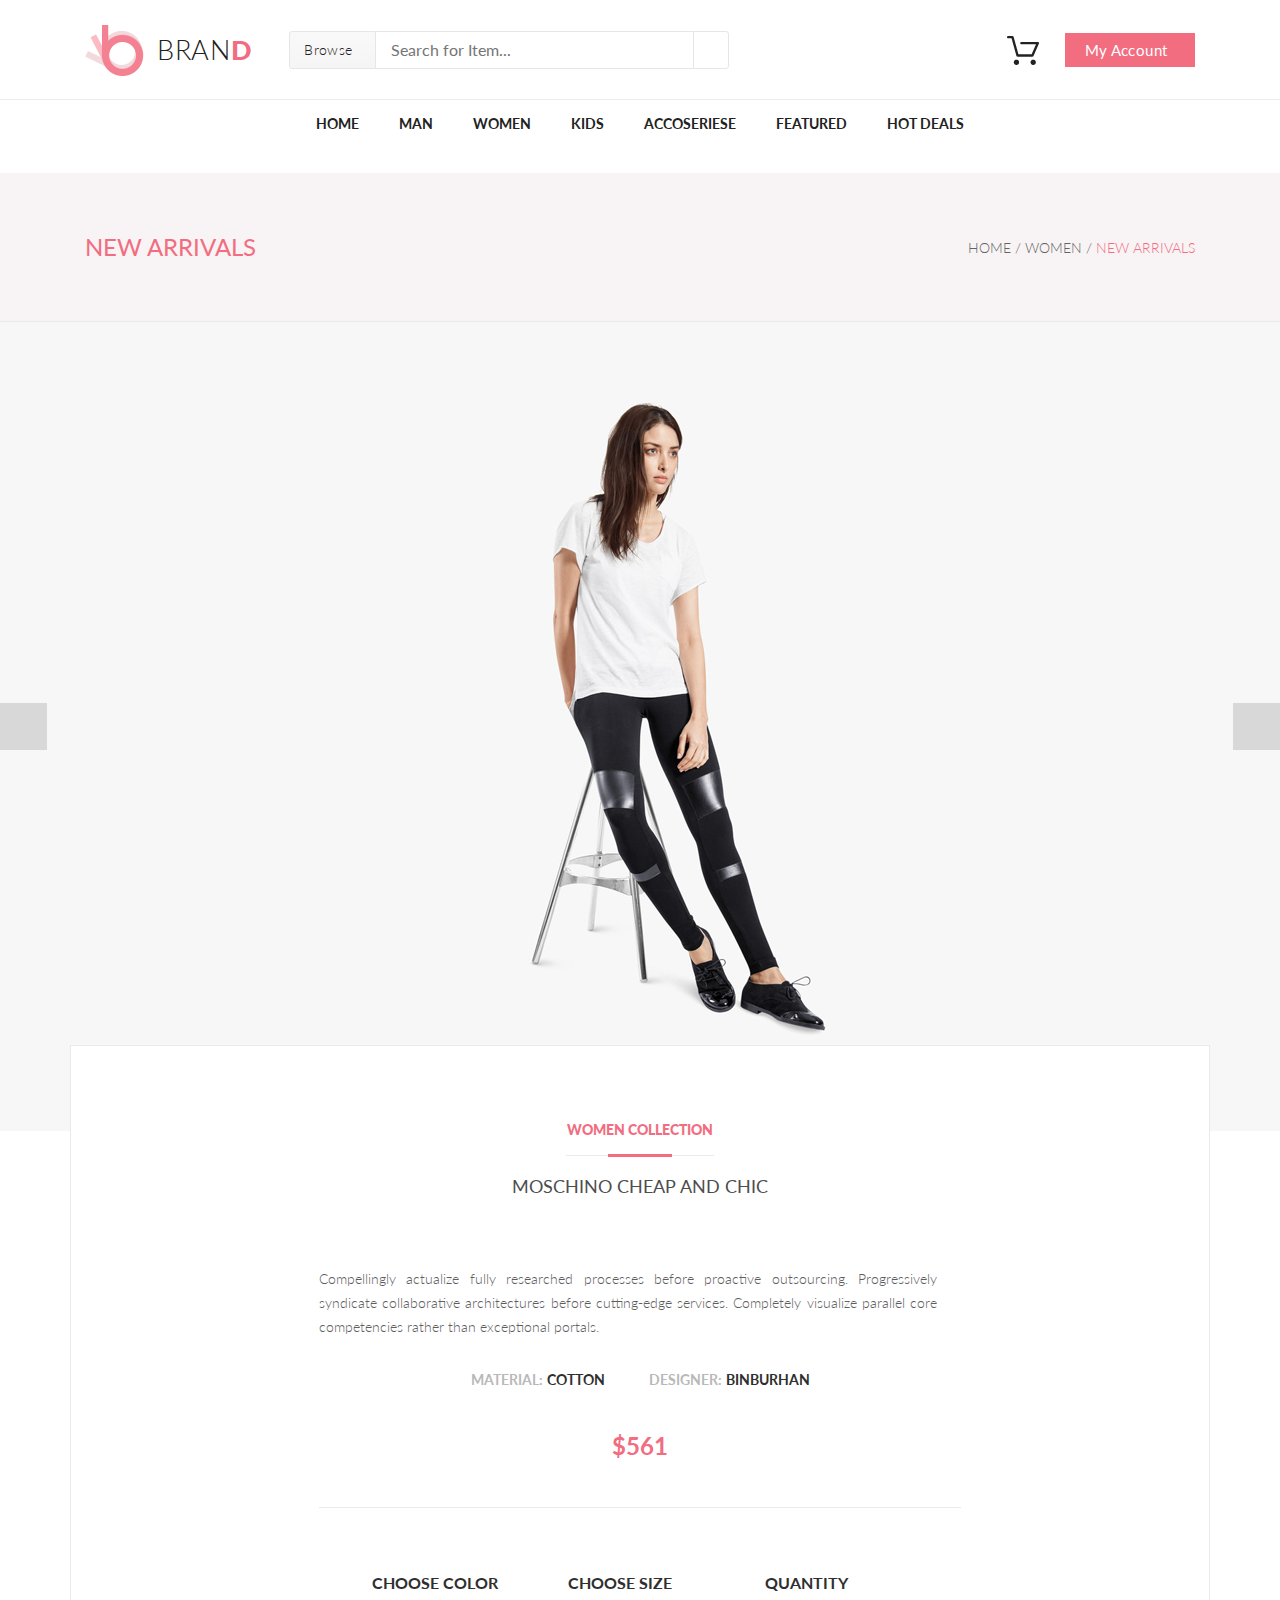
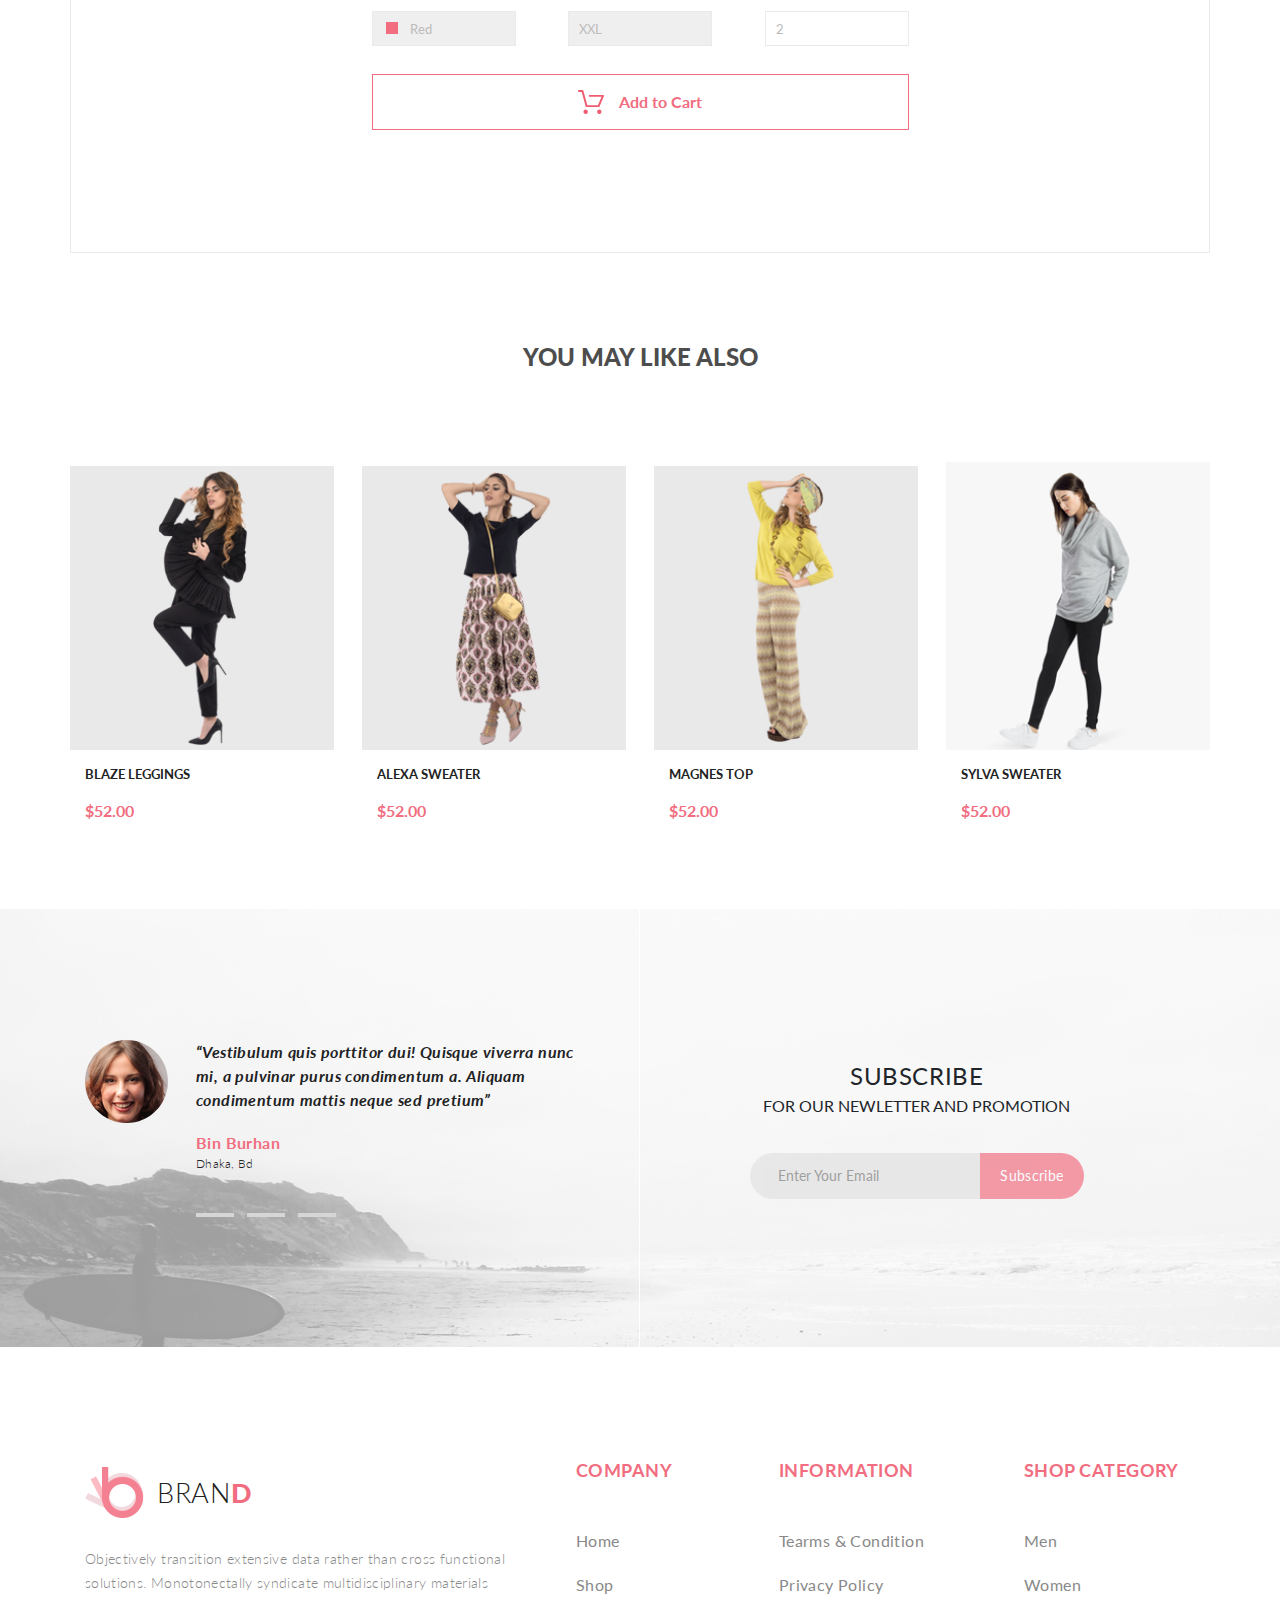
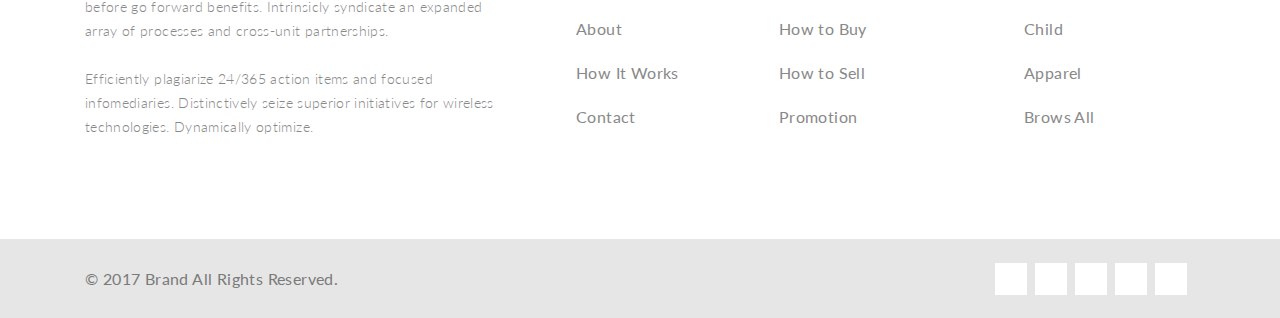
<file: hw1/women.html>
<!DOCTYPE html>
<html lang="ru">

<head>
   <meta charset="UTF-8">
   <meta name="viewport" content="width=device-width, initial-scale=1.0">
   <link rel="stylesheet" href="https://cdnjs.cloudflare.com/ajax/libs/font-awesome/5.15.1/css/all.min.css"
      integrity="sha512-+4zCK9k+qNFUR5X+cKL9EIR+ZOhtIloNl9GIKS57V1MyNsYpYcUrUeQc9vNfzsWfV28IaLL3i96P9sdNyeRssA=="
      crossorigin="anonymous">
   <link rel="stylesheet" href="styles/style.css">
   <title>Document</title>
</head>

<body>
   <header class="header">
      <div class="container">
         <a href="index.html" class="logo">BRAN<span>D</span></a>
         <form class="headerSearchForm">
            <div class="headerBrowse">
               Browse <i class="fas fa-caret-down"></i>
            </div>
            <input type="text" placeholder="Search for Item...">
            <button><i class="fas fa-search"></i></button>
         </form>
         <img class="headerCart" src="img/cart.png" alt="cart">
         <button class="accountBtn">
            My Account
            <i class="fas fa-caret-down"></i>
         </button>
      </div>
   </header>
   <nav class="topNav">
      <a href="index.html">Home</a>
      <a href="man.html">Man</a>
      <a href="women.html">Women</a>
      <a href="#">Kids</a>
      <a href="#">Accoseriese</a>
      <a href="#">Featured</a>
      <a href="#">Hot Deals</a>
   </nav>
   <div class="arrivals">
      <div class="container">
         <div class="arrivalsText">New Arrivals</div>
         <div class="arrivalsNav">
            <a href="index.html">Home /</a>
            <a href="women.html">woMen /</a>
            <a href="#">New Arrivals</a>
         </div>
      </div>
   </div>
   <div class="womenProductWrap">
      <div class="womenProduct">
         <div class="womenProductImg">
            <img src="img/womenProduct.png" alt="womenphoto">
         </div>
         <div class="arrowLeft"><i class="fas fa-angle-left"></i></div>
         <div class="arrowRight"><i class="fas fa-angle-right"></i></div>
      </div>
      <div class="modelDataWrap">
         <div class="nodelData">
            <div class="modelHeader">WOMEN COLLECTION</div>
            <div class="modelProductHeader">Moschino Cheap And Chic</div>
            <div class="modelProductDesc">Compellingly actualize fully researched processes before proactive
               outsourcing.
               Progressively syndicate collaborative
               architectures before cutting-edge services. Completely visualize parallel core competencies rather than
               exceptional
               portals.</div>
            <div class="modelProductDetails">
               <div>
                  <span class="modelProductParam">Material:</span>
                  <span class="modelProductValue">Cotton</span>
               </div>
               <div>
                  <span class="modelProductParam">Designer:</span>
                  <span class="modelProductValue">Binburhan</span>
               </div>
            </div>
            <div class="modelProductPrice">&dollar;561</div>
         </div>
         <form class="modelProductOrder">
            <div class="modelProductOrderUnit">
               <label for="modelProductOrder">Choose color</label>
               <div class="modelProductSelectWrap">
                  <i class="fas fa-chevron-down"></i>
                  <div class="modelProductColorValue"></div>
                  <select class="modelProductColor" name="color" id="colorId">
                     <option value="Red">Red</option>
                     <option value="Green">Green</option>
                     <option value="Blue">Blue</option>
                  </select>
               </div>
            </div>
            <div class="modelProductOrderUnit">
               <label for="modelProductOrder">Choose size</label>
               <div class="modelProductSelectWrap">
                  <i class="fas fa-chevron-down"></i>
                  <select name="size" id="sizeId">
                     <option value="XXL">XXL</option>
                     <option value="XL">XL</option>
                     <option value="L">L</option>
                  </select>
               </div>
            </div>
            <div class="modelProductOrderUnit">
               <label for="modelProductOrder">Quantity</label>
               <input type="text" id="modelProductOrder" value="2">
            </div>
            <button>
               <img src="img/cartPink.png" alt="cartphoto">
               Add to Cart
            </button>
         </form>
      </div>
   </div>

   <div class="container like">
      <div class="likeHeader">
         You may like also
      </div>
      <div class="productBox">
         <div class="productItem">
            <div class="productImg">
               <div class="productAddCart">
                  <button>
                     <img src="img/addToCart.png" alt="Cart">
                     Add to Cart
                  </button>
               </div>
               <img class="productItemImg" src="img/also1.png" alt="ProductItem">
            </div>
            <div class="productInfo">
               <div class="productName">BLAZE LEGGINGS</div>
               <div class="productPrice">$52.00</div>
            </div>
         </div>
         <div class="productItem">
            <div class="productImg">
               <div class="productAddCart">
                  <button>
                     <img src="img/addToCart.png" alt="Cart">
                     Add to Cart
                  </button>
               </div>
               <img class="productItemImg" src="img/also2.png" alt="ProductItem">
            </div>
            <div class="productInfo">
               <div class="productName">ALEXA SWEATER</div>
               <div class="productPrice">$52.00</div>
            </div>
         </div>
         <div class="productItem">
            <div class="productImg">
               <div class="productAddCart">
                  <button>
                     <img src="img/addToCart.png" alt="Cart">
                     Add to Cart
                  </button>
               </div>
               <img class="productItemImg" src="img/also3.png" alt="ProductItem">
            </div>
            <div class="productInfo">
               <div class="productName">MAGNES TOP</div>
               <div class="productPrice">$52.00</div>
            </div>
         </div>
         <div class="productItem">
            <div class="productImg">
               <div class="productAddCart">
                  <button>
                     <img src="img/addToCart.png" alt="Cart">
                     Add to Cart
                  </button>
               </div>
               <img class="productItemImg" src="img/also4.png" alt="ProductItem">
            </div>
            <div class="productInfo">
               <div class="productName">SYLVA SWEATER</div>
               <div class="productPrice">$52.00</div>
            </div>
         </div>
      </div>
   </div>
   <div class="subscribe">
      <div class="container">
         <div class="subscribeLeft">
            <div class="subscribeLeftWrap">
               <div class="subscribeLeftWrapimg">
                  <img src="img/ava.png" alt="ava">
               </div>
               <div class="subscribeLeftText">
                  <div class="subscribeLeftTextTop">“Vestibulum quis porttitor dui! Quisque viverra nunc mi,
                     a pulvinar purus condimentum a. Aliquam condimentum mattis neque sed pretium”</div>
                  <div class="subscribeLeftTextBottom"><span>Bin Burhan</span><br>
                     Dhaka, Bd</div>
                  <div class="subscribeSwitch">
                     <div></div>
                     <div></div>
                     <div></div>
                  </div>
               </div>
            </div>
         </div>
         <div class="subscribeRight">
            <div class="subscribeRightTextTop">SUBSCRIBE</div>
            <div class="subscribeRightTextBottom">FOR OUR NEWLETTER AND PROMOTION</div>
            <div class="subscribeRightInput">
               <form class="subscribeEmail">
                  <input type="text" class="subscribeInput" placeholder="Enter Your Email">
                  <button class="subscribeButton">Subscribe</button>
               </form>
            </div>
         </div>
      </div>
   </div>
   <div class="bottom">
      <div class="container">
         <div class="bottomInfo">
            <div class="bottomInfoLogo">
               <a href="index.html" class="logo">BRAN<span>D</span></a>
            </div>
            <div class="bottomInfoText">Objectively transition extensive
               data rather than cross functional solutions.
               Monotonectally syndicate multidisciplinary
               materials before go forward benefits. Intrinsicly syndicate an expanded array of processes and
               cross-unit
               partnerships.
               <br> <br>
               Efficiently plagiarize 24/365 action items and focused infomediaries.
               Distinctively seize superior initiatives for wireless technologies. Dynamically optimize.
            </div>
         </div>
         <nav class="bottomCompany">
            <div class="head">COMPANY</div>
            <div class="bottomMenu">
               <a href="index.html">Home</a>
               <a href="#">Shop</a>
               <a href="#">About</a>
               <a href="#">How It Works</a>
               <a href="#">Contact</a>
            </div>
         </nav>
         <nav class="bottomInformation">
            <div class="head">INFORMATION</div>
            <div class="bottomMenu">
               <a href="#">Tearms & Condition</a>
               <a href="#">Privacy Policy</a>
               <a href="#">How to Buy</a>
               <a href="#">How to Sell</a>
               <a href="#">Promotion</a>
            </div>
         </nav>
         <nav class="bottomShop">
            <div class="head">SHOP CATEGORY</div>
            <div class="bottomMenu">
               <a href="man.html">Men</a>
               <a href="women.html">Women</a>
               <a href="#">Child</a>
               <a href="#">Apparel</a>
               <a href="#">Brows All</a>
            </div>
         </nav>
      </div>
   </div>
   <footer class="footer">
      <div class="container">
         <div class="footerCopyright">&copy; 2017 Brand All Rights Reserved.</div>
         <div class="footerIcon">
            <div class="footerIconImg"><a href="#"><i class="fab fa-facebook-f"></i></a></div>
            <div class="footerIconImg"><a href="#"><i class="fab fa-twitter"></i></a></div>
            <div class="footerIconImg"><a href="#"><i class="fab fa-instagram"></i></a></div>
            <div class="footerIconImg"><a href="#"><i class="fab fa-pinterest-p"></i></a></div>
            <div class="footerIconImg"><a href="#"><i class="fab fa-google-plus-g"></i></a></div>
         </div>
      </div>
   </footer>
</body>

</html>
</file>
<file: styles/style.css>
@import url("https://fonts.googleapis.com/css2?family=Lato:wght@300;400;700;900&display=swap");
body { padding: 0; margin: 0; font-family: "lato", sans-serif; font-weight: 400; }

.container { width: 1140px; margin: 0 auto; }

.header { height: 100px; border-bottom: 1px solid #ececec; }

.header .container { height: inherit; display: flex; align-items: center; }

.logo { background: url(../img/logo.png) no-repeat; padding-left: 72px; height: 51px; width: 167px; display: flex; align-items: center; text-decoration: none; color: #222222; font-size: 27px; font-weight: 300; line-height: 32px; letter-spacing: 0.68px; box-sizing: border-box; }

.logo span { color: #f16d7f; font-weight: 900; letter-spacing: 0.68px; }

.headerSearchForm { margin-left: 37px; display: flex; height: 38px; }

.headerSearchForm input { width: 317px; background-color: #ffffff; border: none; border-top: 1px solid #e6e6e6; border-bottom: 1px solid #e6e6e6; padding: 12px 15px; outline: none; box-sizing: border-box; }

.headerSearchForm button { width: 36px; border-radius: 0 3px 3px 0; border: 1px solid #e6e6e6; background-color: #ffffff; color: #a4a4a4; font-size: 14px; line-height: 32px; }

.headerSearchForm .headerBrowse { width: 87px; border-radius: 3px 0 0 3px; border: 1px solid #e6e6e6; background-image: linear-gradient(to bottom, #f9f9f9 0%, #f5f5f5 100%); display: flex; justify-content: center; align-items: center; color: #222222; font-size: 14px; font-weight: 300; line-height: 32px; letter-spacing: 0.35px; }

.headerSearchForm .headerBrowse i { margin-left: 8px; }

.headerCart { margin-left: auto; width: 32px; height: 29px; color: #222222; }

.accountBtn { outline: none; margin-left: 26px; width: 130px; background-color: #f16d7f; color: #ffffff; border: none; font-size: 15px; line-height: 32px; letter-spacing: 0.38px; }

.accountBtn i { margin-left: 8px; }

.topNav { display: flex; justify-content: center; align-items: center; height: 51px; margin-bottom: 22px; }

.topNav a:not(:last-child) { margin-right: 40px; }

.topNav a { border-bottom: transparent 3px solid; text-decoration: none; text-transform: uppercase; color: #222222; font-size: 14px; font-weight: 700; line-height: 26px; }

.topNav a:hover { border-bottom: #f16d7f 3px solid; color: #f16d7f; }

.promo { height: 614px; background-color: #e8e8e8; }

.promo .container { height: inherit; background-color: #e8e8e8; background: url(../img/topHeaderBack.png) no-repeat right 40px top 5px; background-size: 550px; display: flex; align-items: center; }

.promo .container .promoText { border-left: 12px solid #f16d7f; height: 92px; padding-left: 12px; color: #222222; text-align: left; text-transform: uppercase; }

.promo .container .promoText .promoTextTop { font-size: 60px; font-style: normal; letter-spacing: 1.5px; font-weight: 900; line-height: 0.7; }

.promo .container .promoText .promoTextBottom { letter-spacing: 1px; font-size: 40px; line-height: 0.7; margin-top: 20px; }

.promo .container .promoText .promoTextBottom span { color: #f16d7f; }

.offers { margin-top: 98px; }

.offers .container { position: relative; }

.offers .container .offer1 { width: 560px; height: 542px; background: url(../img/offer1.jpg) no-repeat; display: block; }

.offers .container .offer2 { margin-top: 20px; width: 560px; height: 261px; background: url(../img/offer2.jpg) no-repeat; display: block; }

.offers .container .offer3 { width: 560px; height: 261px; background: url(../img/offer3.jpg) no-repeat; position: absolute; right: 0; top: 0; display: block; }

.offers .container .offer4 { width: 560px; height: 542px; background: url(../img/offer4.jpg) no-repeat; position: absolute; right: 0; bottom: 0; display: block; }

.offerLabel { background: #ffffff; padding: 16px 20px; display: inline-block; margin-top: 26px; }

.offerLabel .offerLabelTop { color: #222222; font-size: 18px; font-weight: 900; letter-spacing: 0.45px; }

.offerLabel .offerLabelBottom { color: #f16d7f; font-size: 30px; letter-spacing: 0.75px; font-weight: 900; }

.products .productTextTop { color: #222222; font-size: 30px; font-weight: 700; letter-spacing: 0.75px; margin-top: 100px; margin-bottom: 16px; text-align: center; line-height: 0.7; }

.products .productTextBottom { color: #9f9f9f; font-size: 14px; font-weight: 400; letter-spacing: 0.35px; text-align: center; line-height: 0.8; margin-bottom: 60px; }

.products .productBox { display: flex; flex-wrap: wrap; justify-content: space-between; }

.products .productBox .productItem { width: 261px; height: 370px; }

.products .productBox .productItem .productImg { height: 280px; position: relative; }

.products .productBox .productItem .productInfo { padding: 15px; }

.products .productBox .productItem .productInfo .productName { color: #222222; margin-bottom: 15px; font-size: 13px; font-weight: 700; }

.products .productBox .productItem .productInfo .productPrice { color: #f16d7f; font-size: 16px; font-weight: 700; }

.productItem:hover { box-shadow: 0 5px 8px rgba(0, 0, 0, 0.16); }

.productItem:nth-child(n + 5) { margin-top: 27px; }

.productItem:hover .productAddCart { display: flex; justify-content: center; align-items: center; }

.productAddCart { height: inherit; width: 100%; background: rgba(0, 0, 0, 0.5); display: none; position: absolute; }

.productAddCart button { outline: none; padding: 15px 13px 14px 12px; border: 1px solid #ffffff; background: none; color: white; font-size: 13px; font-weight: 700; display: flex; justify-content: center; align-items: center; cursor: pointer; width: 123px; height: 39px; }

.productAddCart button img { margin-left: 2px; }

.browseBtn { outline: none; display: flex; align-items: center; background-color: #f16d7f; margin: 80px auto 110px; padding: 18px 24px; border: none; color: #ffffff; box-sizing: border-box; font-size: 16px; font-weight: 700; letter-spacing: 0.4px; }

.browseBtn img { margin-left: 10px; }

.discountOffer { display: flex; height: 530px; margin-bottom: 97px; }

.discountOffer .discountOfferBaner { height: inherit; width: 767px; background: url(../img/offerForWomen.jpg) no-repeat; flex-shrink: 0; background-size: cover; position: relative; }

.discountOffer .discountOfferBaner .offerLabelDsc { position: absolute; top: 86px; left: 26px; background: none; color: #ffffff; }

.discountOffer .discountOfferBaner .offerLabelDsc span { color: #f16d7f; }

.discountOffer .discountOfferBaner .offerLabelDsc div:first-child { font-size: 54px; font-weight: 700; }

.discountOffer .discountOfferBaner .offerLabelDsc div:last-child { font-size: 32px; }

.discountOffer .discountOfferText { display: flex; flex-direction: column; background-color: #222224; color: #fbfbfb; box-sizing: border-box; }

.discountOffer .discountOfferText .offerDetails { padding: 42px 42px 60px 110px; flex-grow: 1; }

.discountOffer .discountOfferText .offerDetails:first-child { background: url(../img/offerDetails1.png) no-repeat 36px 40px; box-sizing: border-box; }

.discountOffer .discountOfferText .offerDetails:nth-child(2) { background: url(../img/offerDetails2.png) no-repeat 36px 40px; }

.discountOffer .discountOfferText .offerDetails:last-child { background: url(../img/offerDetails3.png) no-repeat 36px 40px; }

.discountOffer .discountOfferText .offerDetailsHead { font-size: 20px; font-weight: 700; letter-spacing: 0.5px; box-sizing: border-box; }

.discountOffer .discountOfferText .offerDetailsText { font-size: 14px; font-weight: 300; letter-spacing: 0.35px; box-sizing: border-box; }

.subscribe { background: url(../img/subscribe.jpg) no-repeat center bottom, #ccc; background-blend-mode: overlay; height: 438px; background-size: cover; margin-bottom: 110px; margin-top: 73px; }

.subscribe .container { display: flex; height: inherit; }

.subscribe .container .subscribeLeft { width: calc(50% - 0.5px); border-right: solid 1px #ffffff; display: flex; align-items: center; }

.subscribe .container .subscribeLeft .subscribeLeftWrap { display: flex; width: 500px; }

.subscribe .container .subscribeLeft .subscribeLeftWrap .subscribeLeftWrapimg { margin-right: 28px; }

.subscribe .container .subscribeLeft .subscribeLeftTextTop { color: #222224; font-size: 16px; font-style: italic; letter-spacing: 0.4px; font-weight: 700; margin-bottom: 19px; }

.subscribe .container .subscribeLeft .subscribeLeftTextBottom { color: #222224; font-size: 12px; font-weight: 300; letter-spacing: 0.3px; }

.subscribe .container .subscribeLeft .subscribeLeftTextBottom span { color: #f16d7f; font-size: 16px; font-weight: 700; letter-spacing: 0.4px; }

.subscribe .container .subscribeLeft .subscribeSwitch { width: 140px; display: flex; justify-content: space-between; margin-top: 40px; }

.subscribe .container .subscribeLeft .subscribeSwitch div { width: 38px; height: 4px; background-color: #d6d6d6; }

.subscribe .container .subscribeLeft .subscribeSwitch div:hover { width: 38px; height: 4px; background-color: #f16d7f; cursor: pointer; }

.subscribe .container .subscribeRight { display: flex; flex-direction: column; align-items: center; justify-content: center; width: calc(50% - 0.5px); }

.subscribe .container .subscribeRight .subscribeRightTextTop { text-align: center; font-size: 24px; letter-spacing: 0.6px; }

.subscribe .container .subscribeRight .subscribeRightTextBottom { margin-bottom: 35px; }

.subscribe .container .subscribeRight .subscribeEmail { display: flex; align-items: center; height: 46px; color: #222224; opacity: 0.67; font-size: 14px; font-weight: 700; letter-spacing: 0.35px; }

.subscribe .container .subscribeRight .subscribeEmail .subscribeInput { width: 230px; height: inherit; border: none; outline: none; padding: 0 28px; border-radius: 23px 0 0 23px; background-color: #e1e1e1; }

.subscribe .container .subscribeRight .subscribeEmail .subscribeButton { width: 104px; height: inherit; border: none; outline: none; border-radius: 0 23px 23px 0; background-color: #f16d7f; float: left; padding-right: 20px; padding-left: 20px; color: #ffffff; font-size: 14px; font-weight: 400; letter-spacing: 0.35px; }

.bottom { margin-bottom: 90px; }

.bottom .container { display: flex; align-items: center; }

.bottom .container .bottomInfo { width: 427px; margin-right: 64px; }

.bottom .container .bottomInfo .bottomInfoLogo { margin-bottom: 29px; }

.bottom .container .bottomInfo .bottomInfoText { color: #898989; font-size: 14px; font-weight: 300; line-height: 24px; letter-spacing: 0.35px; }

.bottomCompany, .bottomInformation, .bottomShop { display: flex; flex-direction: column; align-items: left; }

.bottomCompany { margin-right: 100px; }

.bottomCompany .head { margin-bottom: 45px; color: #f16d7f; font-size: 18px; font-weight: 700; letter-spacing: 0.45px; }

.bottomCompany .bottomMenu { color: #898989; font-size: 16px; font-weight: 400; letter-spacing: 0.4px; }

.bottomCompany .bottomMenu a { box-sizing: border-box; margin-bottom: 20px; display: block; text-decoration: none; color: #898989; font-size: 16px; font-weight: 400; text-align: left; letter-spacing: 0.4px; }

.bottomInformation { margin-right: 100px; }

.bottomInformation .head { margin-bottom: 45px; color: #f16d7f; font-size: 18px; font-weight: 700; letter-spacing: 0.45px; }

.bottomInformation .bottomMenu { color: #898989; font-size: 16px; font-weight: 400; letter-spacing: 0.4px; }

.bottomInformation .bottomMenu a { box-sizing: border-box; margin-bottom: 20px; display: block; text-decoration: none; color: #898989; font-size: 16px; font-weight: 400; text-align: left; letter-spacing: 0.4px; }

.bottomShop .head { margin-bottom: 45px; color: #f16d7f; font-size: 18px; font-weight: 700; letter-spacing: 0.45px; }

.bottomShop .bottomMenu { color: #898989; font-size: 16px; font-weight: 400; letter-spacing: 0.4px; }

.bottomShop .bottomMenu a { box-sizing: border-box; margin-bottom: 20px; display: block; text-decoration: none; color: #898989; font-size: 16px; font-weight: 400; text-align: left; letter-spacing: 0.4px; }

.footer { height: 79px; background-color: #e6e6e6; display: flex; justify-content: center; }

.footer .container { display: flex; align-items: center; justify-content: space-between; }

.footer .container .footerCopyright { color: #7a7a7a; font-size: 16px; font-weight: 400; letter-spacing: 0.4px; }

.footer .container .footerIcon { display: flex; align-items: center; }

.footer .container .footerIconImg { display: flex; align-items: center; justify-content: center; margin-right: 8px; width: 32px; height: 32px; background-color: #ffffff; }

.footer .container .footerIconImg i { color: #b2b2b2; font-size: 16px; font-weight: 400; letter-spacing: 0.4px; }

.footer .container .footerIcon:hover { background: #f16d7f; }

.footer .container .footerIcon:hover i { color: #f7f7f8; }

.arrivals { height: 148px; background-color: #f8f3f4; }

.arrivalsText { color: #f16d7f; font-size: 24px; font-weight: 400; text-transform: uppercase; }

.arrivalsNav a { text-transform: uppercase; font-size: 14px; text-decoration: none; font-weight: 300; }

.arrivalsNav a:not(:last-child) { color: #636363; }

.arrivalsNav a:hover { margin: 0; color: #f16d7f; font-weight: 700; }

.arrivalsNav a:last-child { color: #f16d7f; }

.arrivals .container { height: inherit; display: flex; align-items: center; justify-content: space-between; }

.order { margin-top: 90px; }

.orderHead { display: flex; justify-content: space-between; text-transform: uppercase; border-bottom: 1px solid #eaeaea; padding-bottom: 20px; color: #222222; font-size: 13px; font-weight: 700; letter-spacing: -0.2px; }

.orderHead > div:first-child { width: 460px; }

.orderHead > div:not(:first-child) { display: flex; justify-content: center; align-items: center; }

.orderProduct { display: flex; justify-content: space-between; border-bottom: 1px solid #eaeaea; padding-bottom: 25px; }

.orderProduct > div:first-child { width: 460px; }

.orderProduct > div:not(:first-child) { display: flex; justify-content: center; align-items: center; color: #656565; font-size: 13px; font-weight: 400; }

.orderProductBox { width: 300px; margin-top: 22px; display: flex; }

.orderProductBoxImg { margin-right: 22px; background: rgba(101, 169, 200, 0.09); }

.orderProductBoxInfo { margin-top: 13px; }

.orderProductBoxInfoName { color: #222222; font-size: 13px; font-weight: 400; text-align: right; text-transform: uppercase; margin-bottom: 38px; }

.orderProductBoxInfoColor, .orderProductBoxInfoSize { font-size: 13px; color: #575757; font-weight: 400; }

.orderProductPrice { width: 78px; }

.orderProductQty { width: 68px; }

.orderProductQty input { width: 54px; border: 1px solid #eaeaea; text-align: center; height: 30px; color: #656565; font-size: 13px; font-weight: 400; }

.orderProductShip { width: 62px; }

.orderProductTotal { width: 66px; }

.orderProductAction { width: 50px; }

.orderProductAction i { font-size: 15px; color: #c0c0c0; font-weight: 700; }

.infoColor, .infoSize { color: #6f6e6e; font-size: 13px; }

.buttonShoping { margin-top: 44px; margin-bottom: 63px; display: flex; align-items: center; justify-content: space-between; }

.buttonShoping > button { border: 1px solid #eaeaea; background-color: #ffffff; padding: 20px 38px; color: #4a4a4a; font-size: 14px; font-weight: 700; outline: none; text-transform: uppercase; cursor: pointer; }

.shipping { margin-bottom: 80px; display: flex; align-items: center; justify-content: space-between; }

.shipping .shipingAdress { width: 360px; }

.shipping .shipingAdress h2 { color: #222222; font-size: 16px; font-weight: 700; text-transform: uppercase; margin-bottom: 22px; }

.shipping .shipingAdress select { box-sizing: border-box; padding-left: 18px; outline: none; margin-bottom: 20px; width: 355px; height: 45px; border: 1px solid #eaeaea; background-color: #ffffff; color: #bdbdbd; font-size: 15px; font-weight: 400; }

.shipping .shipingAdress input { box-sizing: border-box; padding-left: 18px; outline: none; font-size: 15px; font-weight: 400; margin-bottom: 20px; width: 355px; height: 45px; border: 1px solid #eaeaea; background-color: #ffffff; }

.shipping .shipingAdress button { width: 100px; height: 35px; border: 1px solid #eaeaea; background-color: #ffffff; color: #4a4a4a; font-size: 11px; font-weight: 700; text-transform: uppercase; outline: none; cursor: pointer; }

.shipping .cuponDiscount { width: 360px; }

.shipping .cuponDiscount h2 { margin-bottom: 22px; color: #222222; font-size: 16px; font-weight: 700; text-transform: uppercase; }

.shipping .cuponDiscount h3 { display: block; color: #000000; font-size: 14px; font-weight: 300; margin-bottom: 23px; }

.shipping .cuponDiscount input { height: 45px; border: 1px solid #eaeaea; background-color: #ffffff; width: 100%; color: #b1b1b1; font-size: 13px; font-weight: 300; padding: 13px; outline: none; box-sizing: border-box; margin-bottom: 25px; }

.shipping .cuponDiscount button { padding: 12px 15px; border: 1px solid #eaeaea; background: white; font-family: inherit; text-transform: uppercase; color: #4a4a4a; font-weight: 700; font-size: 11px; outline: none; cursor: pointer; }

.shipping .grandTotal { width: 360px; background-color: #f5f3f3; padding: 40px; box-sizing: border-box; }

.shipping .grandTotalSub { margin-bottom: 14px; color: #4a4a4a; font-size: 11px; font-weight: 400; text-transform: uppercase; text-align: right; }

.shipping .grandTotalSub span:last-child { margin-left: 15px; }

.shipping .grandTotalGrand { text-align: right; color: #222222; font-size: 16px; font-weight: 700; text-transform: uppercase; padding-bottom: 22px; border-bottom: 1px solid #e2e2e2; margin-bottom: 17px; }

.shipping .grandTotalGrand span:last-child { color: #f16d7f; margin-left: 20px; }

.shipping .grandTotal button { width: 100%; background-color: #f16d7f; padding: 20px 38px; text-align: center; color: #fff; text-transform: uppercase; font-size: 16px; font-weight: 700; border: none; outline: none; cursor: pointer; }

.shipingAdress input::-webkit-input-placeholder { color: #bdbdbd; }

.shipingAdress input::-moz-placeholder { color: #bdbdbd; }

.shipingAdress input:-ms-input-placeholder { color: #bdbdbd; }

.shipingAdress input:-moz-placeholder { color: #bdbdbd; }

.shipingAdress input:not(:last-child) { margin-bottom: 20px; }

.shipingAdress input:last-child { margin-bottom: 23px; }

.cuponDiscount input::-webkit-input-placeholder { color: #b1b1b1; }

.cuponDiscount input::-moz-placeholder { color: #b1b1b1; }

.cuponDiscount input:-ms-input-placeholder { color: #b1b1b1; }

.cuponDiscount input:-moz-placeholder { color: #b1b1b1; }

.womenProduct { position: relative; display: flex; align-items: center; justify-content: center; border-top: 1px solid #eaeaea; background-color: #f7f7f7; min-height: 810px; }

.arrowLeft { display: flex; justify-content: center; align-items: center; position: absolute; top: calc(50% - 47px / 2); width: 47px; height: 47px; color: #fff; background: #d8d8d8; cursor: pointer; left: 0; }

.arrowRight { display: flex; align-items: center; justify-content: center; position: absolute; top: calc(50% - 47px / 2); width: 47px; height: 47px; color: #fff; background: #d8d8d8; cursor: pointer; right: 0; }

.modelData { width: 620px; padding: 15px; box-sizing: border-box; }

.modelDataWrap { width: 1140px; top: -86px; background: #ffffff; display: flex; margin: 0 auto; flex-direction: column; align-items: center; border: 1px solid #eaeaea; padding-top: 73px; padding-bottom: 122px; position: relative; box-sizing: border-box; }

.modelHeader { box-sizing: border-box; width: 148px; margin-left: auto; margin-right: auto; text-align: center; text-transform: uppercase; color: #f16d7f; font-size: 14px; font-weight: 900; padding-bottom: 15px; border-bottom: 1px solid #eaeaea; position: relative; }

.modelHeader:after { content: ""; display: block; position: absolute; bottom: -2px; left: calc(50% - 64px / 2); width: 64px; height: 3px; background-color: #f16d7f; }

.modelProductHeader { color: #4d4d4d; font-size: 18px; font-weight: 400; text-align: center; text-transform: uppercase; padding-top: 17px; padding-bottom: 67px; box-sizing: border-box; }

.modelProductDesc { width: 618px; color: #5e5e5e; font-size: 14px; font-weight: 300; line-height: 24px; text-align: justify; box-sizing: border-box; padding-bottom: 28px; }

.modelProductDetails { display: flex; justify-content: center; padding-bottom: 37px; }

.modelProductDetails > div:first-child { margin-right: 44px; }

.modelProductParam { color: #b9b9b9; font-size: 14px; font-weight: 700; text-align: center; text-transform: uppercase; }

.modelProductValue { font-size: 14px; font-weight: 700; text-align: center; text-transform: uppercase; color: #2f2f2f; }

.modelProductPrice { box-sizing: border-box; width: 642px; text-align: center; color: #f16d7f; font-size: 24px; font-weight: 700; padding-bottom: 43px; text-align: center; border-bottom: 1px solid #eaeaea; }

.modelProductOrder { margin-top: 63px; display: flex; flex-wrap: wrap; justify-content: space-between; width: 537px; margin-left: auto; margin-right: auto; }

.modelProductOrder button { width: 100%; border: 1px solid #f16d7f; background: #ffffff; margin-top: 28px; padding: 15px; color: #f16d7f; font-weight: 700; display: flex; justify-content: center; align-items: center; outline: none; }

.modelProductOrder button img { margin-right: 15px; }

.modelProductOrderUnit label { color: #2f2f2f; font-weight: 700; text-transform: uppercase; margin-bottom: 16px; display: block; }

.modelProductOrderUnit select, .modelProductOrderUnit input { width: 144px; height: 35px; display: block; border: 1px solid #eaeaea; padding: 8px 10px; font-size: 13px; color: #bcbcbc; outline: none; }

.modelProductOrderUnit select { -moz-appearance: window; -webkit-appearance: none; }

.modelProductOrderUnit input { box-sizing: border-box; }

.modelProductSelectWrap { position: relative; }

.modelProductSelectWrap i { color: #bcbcbc; position: absolute; right: 8px; top: 12px; display: block; font-size: 12px; }

.modelProductSelectWrap .modelProductColor { padding-left: 37px; }

.modelProductSelectWrap .modelProductColorValue { position: absolute; width: 12px; height: 12px; background: #f16d7f; top: 11px; left: 14px; }

.like { padding-right: 0; padding-left: 0; }

.likeHeader { text-transform: uppercase; color: #4d4d4d; font-size: 24px; font-weight: 900; text-align: center; box-sizing: border-box; }

.like .productBox { margin-top: 60px; display: flex; flex-wrap: wrap; justify-content: space-between; align-items: baseline; box-sizing: border-box; }

.like .productBox .productItem { margin-top: 27px; width: 264px; height: 370px; box-sizing: border-box; }

.like .productBox .productItemImg { width: 100%; display: block; height: inherit; object-fit: cover; object-position: center center; }

.like .productBox .productItem .productImg { min-height: 280px; position: relative; box-sizing: border-box; }

.like .productBox .productItem .productInfo { padding: 15px; }

.like .productBox .productItem .productInfo .productName { margin-bottom: 15px; font-size: 13px; text-transform: uppercase; color: #222222; font-weight: 700; max-height: 2.4em; overflow: hidden; }

.like .productBox .productItem .productInfo .productPrice { color: #f16d7f; font-size: 16px; font-weight: 700; text-transform: uppercase; }

.like .productItemImg:hover { box-shadow: 0 5px 8px rgba(0, 0, 0, 0.16); }

.like .productItemImg:hover .productAddCart { display: flex; justify-content: center; align-items: center; }

.like .productAddCart { height: 100%; width: 100%; background: rgba(0, 0, 0, 0.5); display: none; box-sizing: border-box; position: absolute; }

.like .productAddCart button { padding: 15px; border: 1px solid #ffffff; background: none; color: white; font-size: 13px; font-weight: 700; display: flex; justify-content: center; align-items: center; cursor: pointer; }

.like .productAddCart button img { margin-right: 10px; }
/*# sourceMappingURL=style.css.map */
</file>
<file: hw1/styles/style.css>
@import url("https://fonts.googleapis.com/css2?family=Lato:wght@300;400;700;900&display=swap");
/*! Bootstrap v4.5.3 (https://getbootstrap.com/) Copyright 2011-2020 The Bootstrap Authors Copyright 2011-2020 Twitter, Inc. Licensed under MIT (https://github.com/twbs/bootstrap/blob/main/LICENSE) */
:root { --blue: #007bff; --indigo: #6610f2; --purple: #6f42c1; --pink: #e83e8c; --red: #dc3545; --orange: #fd7e14; --yellow: #ffc107; --green: #28a745; --teal: #20c997; --cyan: #17a2b8; --white: #fff; --gray: #6c757d; --gray-dark: #343a40; --primary: #007bff; --secondary: #6c757d; --success: #28a745; --info: #17a2b8; --warning: #ffc107; --danger: #dc3545; --light: #f8f9fa; --dark: #343a40; --breakpoint-xs: 0; --breakpoint-sm: 576px; --breakpoint-md: 768px; --breakpoint-lg: 992px; --breakpoint-xl: 1200px; --font-family-sans-serif: -apple-system, BlinkMacSystemFont, "Segoe UI", Roboto, "Helvetica Neue", Arial, "Noto Sans", sans-serif, "Apple Color Emoji", "Segoe UI Emoji", "Segoe UI Symbol", "Noto Color Emoji"; --font-family-monospace: SFMono-Regular, Menlo, Monaco, Consolas, "Liberation Mono", "Courier New", monospace; }

*, *::before, *::after { box-sizing: border-box; }

html { font-family: sans-serif; line-height: 1.15; -webkit-text-size-adjust: 100%; -webkit-tap-highlight-color: rgba(0, 0, 0, 0); }

article, aside, figcaption, figure, footer, header, hgroup, main, nav, section { display: block; }

body { margin: 0; font-family: -apple-system, BlinkMacSystemFont, "Segoe UI", Roboto, "Helvetica Neue", Arial, "Noto Sans", sans-serif, "Apple Color Emoji", "Segoe UI Emoji", "Segoe UI Symbol", "Noto Color Emoji"; font-size: 1rem; font-weight: 400; line-height: 1.5; color: #212529; text-align: left; background-color: #fff; }

[tabindex="-1"]:focus:not(:focus-visible) { outline: 0 !important; }

hr { box-sizing: content-box; height: 0; overflow: visible; }

h1, h2, h3, h4, h5, h6 { margin-top: 0; margin-bottom: 0.5rem; }

p { margin-top: 0; margin-bottom: 1rem; }

abbr[title], abbr[data-original-title] { text-decoration: underline; text-decoration: underline dotted; cursor: help; border-bottom: 0; text-decoration-skip-ink: none; }

address { margin-bottom: 1rem; font-style: normal; line-height: inherit; }

ol, ul, dl { margin-top: 0; margin-bottom: 1rem; }

ol ol, ul ul, ol ul, ul ol { margin-bottom: 0; }

dt { font-weight: 700; }

dd { margin-bottom: .5rem; margin-left: 0; }

blockquote { margin: 0 0 1rem; }

b, strong { font-weight: bolder; }

small { font-size: 80%; }

sub, sup { position: relative; font-size: 75%; line-height: 0; vertical-align: baseline; }

sub { bottom: -.25em; }

sup { top: -.5em; }

a { color: #007bff; text-decoration: none; background-color: transparent; }

a:hover { color: #0056b3; text-decoration: underline; }

a:not([href]):not([class]) { color: inherit; text-decoration: none; }

a:not([href]):not([class]):hover { color: inherit; text-decoration: none; }

pre, code, kbd, samp { font-family: SFMono-Regular, Menlo, Monaco, Consolas, "Liberation Mono", "Courier New", monospace; font-size: 1em; }

pre { margin-top: 0; margin-bottom: 1rem; overflow: auto; -ms-overflow-style: scrollbar; }

figure { margin: 0 0 1rem; }

img { vertical-align: middle; border-style: none; }

svg { overflow: hidden; vertical-align: middle; }

table { border-collapse: collapse; }

caption { padding-top: 0.75rem; padding-bottom: 0.75rem; color: #6c757d; text-align: left; caption-side: bottom; }

th { text-align: inherit; text-align: -webkit-match-parent; }

label { display: inline-block; margin-bottom: 0.5rem; }

button { border-radius: 0; }

button:focus { outline: 1px dotted; outline: 5px auto -webkit-focus-ring-color; }

input, button, select, optgroup, textarea { margin: 0; font-family: inherit; font-size: inherit; line-height: inherit; }

button, input { overflow: visible; }

button, select { text-transform: none; }

[role="button"] { cursor: pointer; }

select { word-wrap: normal; }

button, [type="button"], [type="reset"], [type="submit"] { -webkit-appearance: button; }

button:not(:disabled), [type="button"]:not(:disabled), [type="reset"]:not(:disabled), [type="submit"]:not(:disabled) { cursor: pointer; }

button::-moz-focus-inner, [type="button"]::-moz-focus-inner, [type="reset"]::-moz-focus-inner, [type="submit"]::-moz-focus-inner { padding: 0; border-style: none; }

input[type="radio"], input[type="checkbox"] { box-sizing: border-box; padding: 0; }

textarea { overflow: auto; resize: vertical; }

fieldset { min-width: 0; padding: 0; margin: 0; border: 0; }

legend { display: block; width: 100%; max-width: 100%; padding: 0; margin-bottom: .5rem; font-size: 1.5rem; line-height: inherit; color: inherit; white-space: normal; }

progress { vertical-align: baseline; }

[type="number"]::-webkit-inner-spin-button, [type="number"]::-webkit-outer-spin-button { height: auto; }

[type="search"] { outline-offset: -2px; -webkit-appearance: none; }

[type="search"]::-webkit-search-decoration { -webkit-appearance: none; }

::-webkit-file-upload-button { font: inherit; -webkit-appearance: button; }

output { display: inline-block; }

summary { display: list-item; cursor: pointer; }

template { display: none; }

[hidden] { display: none !important; }

h1, h2, h3, h4, h5, h6, .h1, .h2, .h3, .h4, .h5, .h6 { margin-bottom: 0.5rem; font-weight: 500; line-height: 1.2; }

h1, .h1 { font-size: 2.5rem; }

h2, .h2 { font-size: 2rem; }

h3, .h3 { font-size: 1.75rem; }

h4, .h4 { font-size: 1.5rem; }

h5, .h5 { font-size: 1.25rem; }

h6, .h6 { font-size: 1rem; }

.lead { font-size: 1.25rem; font-weight: 300; }

.display-1 { font-size: 6rem; font-weight: 300; line-height: 1.2; }

.display-2 { font-size: 5.5rem; font-weight: 300; line-height: 1.2; }

.display-3 { font-size: 4.5rem; font-weight: 300; line-height: 1.2; }

.display-4 { font-size: 3.5rem; font-weight: 300; line-height: 1.2; }

hr { margin-top: 1rem; margin-bottom: 1rem; border: 0; border-top: 1px solid rgba(0, 0, 0, 0.1); }

small, .small { font-size: 80%; font-weight: 400; }

mark, .mark { padding: 0.2em; background-color: #fcf8e3; }

.list-unstyled { padding-left: 0; list-style: none; }

.list-inline { padding-left: 0; list-style: none; }

.list-inline-item { display: inline-block; }

.list-inline-item:not(:last-child) { margin-right: 0.5rem; }

.initialism { font-size: 90%; text-transform: uppercase; }

.blockquote { margin-bottom: 1rem; font-size: 1.25rem; }

.blockquote-footer { display: block; font-size: 80%; color: #6c757d; }

.blockquote-footer::before { content: "\2014\00A0"; }

.img-fluid { max-width: 100%; height: auto; }

.img-thumbnail { padding: 0.25rem; background-color: #fff; border: 1px solid #dee2e6; border-radius: 0.25rem; max-width: 100%; height: auto; }

.figure { display: inline-block; }

.figure-img { margin-bottom: 0.5rem; line-height: 1; }

.figure-caption { font-size: 90%; color: #6c757d; }

code { font-size: 87.5%; color: #e83e8c; word-wrap: break-word; }

a > code { color: inherit; }

kbd { padding: 0.2rem 0.4rem; font-size: 87.5%; color: #fff; background-color: #212529; border-radius: 0.2rem; }

kbd kbd { padding: 0; font-size: 100%; font-weight: 700; }

pre { display: block; font-size: 87.5%; color: #212529; }

pre code { font-size: inherit; color: inherit; word-break: normal; }

.pre-scrollable { max-height: 340px; overflow-y: scroll; }

.container, .container-fluid, .container-sm, .container-md, .container-lg, .container-xl { width: 100%; padding-right: 15px; padding-left: 15px; margin-right: auto; margin-left: auto; }

@media (min-width: 576px) { .container, .container-sm { max-width: 540px; } }

@media (min-width: 768px) { .container, .container-sm, .container-md { max-width: 720px; } }

@media (min-width: 992px) { .container, .container-sm, .container-md, .container-lg { max-width: 960px; } }

@media (min-width: 1200px) { .container, .container-sm, .container-md, .container-lg, .container-xl { max-width: 1140px; } }

.row { display: flex; flex-wrap: wrap; margin-right: -15px; margin-left: -15px; }

.no-gutters { margin-right: 0; margin-left: 0; }

.no-gutters > .col, .no-gutters > [class*="col-"] { padding-right: 0; padding-left: 0; }

.col-1, .col-2, .col-3, .col-4, .col-5, .col-6, .col-7, .col-8, .col-9, .col-10, .col-11, .col-12, .col, .col-auto, .col-sm-1, .col-sm-2, .col-sm-3, .col-sm-4, .col-sm-5, .col-sm-6, .col-sm-7, .col-sm-8, .col-sm-9, .col-sm-10, .col-sm-11, .col-sm-12, .col-sm, .col-sm-auto, .col-md-1, .col-md-2, .col-md-3, .col-md-4, .col-md-5, .col-md-6, .col-md-7, .col-md-8, .col-md-9, .col-md-10, .col-md-11, .col-md-12, .col-md, .col-md-auto, .col-lg-1, .col-lg-2, .col-lg-3, .col-lg-4, .col-lg-5, .col-lg-6, .col-lg-7, .col-lg-8, .col-lg-9, .col-lg-10, .col-lg-11, .col-lg-12, .col-lg, .col-lg-auto, .col-xl-1, .col-xl-2, .col-xl-3, .col-xl-4, .col-xl-5, .col-xl-6, .col-xl-7, .col-xl-8, .col-xl-9, .col-xl-10, .col-xl-11, .col-xl-12, .col-xl, .col-xl-auto { position: relative; width: 100%; padding-right: 15px; padding-left: 15px; }

.col { flex-basis: 0; flex-grow: 1; max-width: 100%; }

.row-cols-1 > * { flex: 0 0 100%; max-width: 100%; }

.row-cols-2 > * { flex: 0 0 50%; max-width: 50%; }

.row-cols-3 > * { flex: 0 0 33.33333%; max-width: 33.33333%; }

.row-cols-4 > * { flex: 0 0 25%; max-width: 25%; }

.row-cols-5 > * { flex: 0 0 20%; max-width: 20%; }

.row-cols-6 > * { flex: 0 0 16.66667%; max-width: 16.66667%; }

.col-auto { flex: 0 0 auto; width: auto; max-width: 100%; }

.col-1 { flex: 0 0 8.33333%; max-width: 8.33333%; }

.col-2 { flex: 0 0 16.66667%; max-width: 16.66667%; }

.col-3 { flex: 0 0 25%; max-width: 25%; }

.col-4 { flex: 0 0 33.33333%; max-width: 33.33333%; }

.col-5 { flex: 0 0 41.66667%; max-width: 41.66667%; }

.col-6 { flex: 0 0 50%; max-width: 50%; }

.col-7 { flex: 0 0 58.33333%; max-width: 58.33333%; }

.col-8 { flex: 0 0 66.66667%; max-width: 66.66667%; }

.col-9 { flex: 0 0 75%; max-width: 75%; }

.col-10 { flex: 0 0 83.33333%; max-width: 83.33333%; }

.col-11 { flex: 0 0 91.66667%; max-width: 91.66667%; }

.col-12 { flex: 0 0 100%; max-width: 100%; }

.order-first { order: -1; }

.order-last { order: 13; }

.order-0 { order: 0; }

.order-1 { order: 1; }

.order-2 { order: 2; }

.order-3 { order: 3; }

.order-4 { order: 4; }

.order-5 { order: 5; }

.order-6 { order: 6; }

.order-7 { order: 7; }

.order-8 { order: 8; }

.order-9 { order: 9; }

.order-10 { order: 10; }

.order-11 { order: 11; }

.order-12 { order: 12; }

.offset-1 { margin-left: 8.33333%; }

.offset-2 { margin-left: 16.66667%; }

.offset-3 { margin-left: 25%; }

.offset-4 { margin-left: 33.33333%; }

.offset-5 { margin-left: 41.66667%; }

.offset-6 { margin-left: 50%; }

.offset-7 { margin-left: 58.33333%; }

.offset-8 { margin-left: 66.66667%; }

.offset-9 { margin-left: 75%; }

.offset-10 { margin-left: 83.33333%; }

.offset-11 { margin-left: 91.66667%; }

@media (min-width: 576px) { .col-sm { flex-basis: 0; flex-grow: 1; max-width: 100%; }
  .row-cols-sm-1 > * { flex: 0 0 100%; max-width: 100%; }
  .row-cols-sm-2 > * { flex: 0 0 50%; max-width: 50%; }
  .row-cols-sm-3 > * { flex: 0 0 33.33333%; max-width: 33.33333%; }
  .row-cols-sm-4 > * { flex: 0 0 25%; max-width: 25%; }
  .row-cols-sm-5 > * { flex: 0 0 20%; max-width: 20%; }
  .row-cols-sm-6 > * { flex: 0 0 16.66667%; max-width: 16.66667%; }
  .col-sm-auto { flex: 0 0 auto; width: auto; max-width: 100%; }
  .col-sm-1 { flex: 0 0 8.33333%; max-width: 8.33333%; }
  .col-sm-2 { flex: 0 0 16.66667%; max-width: 16.66667%; }
  .col-sm-3 { flex: 0 0 25%; max-width: 25%; }
  .col-sm-4 { flex: 0 0 33.33333%; max-width: 33.33333%; }
  .col-sm-5 { flex: 0 0 41.66667%; max-width: 41.66667%; }
  .col-sm-6 { flex: 0 0 50%; max-width: 50%; }
  .col-sm-7 { flex: 0 0 58.33333%; max-width: 58.33333%; }
  .col-sm-8 { flex: 0 0 66.66667%; max-width: 66.66667%; }
  .col-sm-9 { flex: 0 0 75%; max-width: 75%; }
  .col-sm-10 { flex: 0 0 83.33333%; max-width: 83.33333%; }
  .col-sm-11 { flex: 0 0 91.66667%; max-width: 91.66667%; }
  .col-sm-12 { flex: 0 0 100%; max-width: 100%; }
  .order-sm-first { order: -1; }
  .order-sm-last { order: 13; }
  .order-sm-0 { order: 0; }
  .order-sm-1 { order: 1; }
  .order-sm-2 { order: 2; }
  .order-sm-3 { order: 3; }
  .order-sm-4 { order: 4; }
  .order-sm-5 { order: 5; }
  .order-sm-6 { order: 6; }
  .order-sm-7 { order: 7; }
  .order-sm-8 { order: 8; }
  .order-sm-9 { order: 9; }
  .order-sm-10 { order: 10; }
  .order-sm-11 { order: 11; }
  .order-sm-12 { order: 12; }
  .offset-sm-0 { margin-left: 0; }
  .offset-sm-1 { margin-left: 8.33333%; }
  .offset-sm-2 { margin-left: 16.66667%; }
  .offset-sm-3 { margin-left: 25%; }
  .offset-sm-4 { margin-left: 33.33333%; }
  .offset-sm-5 { margin-left: 41.66667%; }
  .offset-sm-6 { margin-left: 50%; }
  .offset-sm-7 { margin-left: 58.33333%; }
  .offset-sm-8 { margin-left: 66.66667%; }
  .offset-sm-9 { margin-left: 75%; }
  .offset-sm-10 { margin-left: 83.33333%; }
  .offset-sm-11 { margin-left: 91.66667%; } }

@media (min-width: 768px) { .col-md { flex-basis: 0; flex-grow: 1; max-width: 100%; }
  .row-cols-md-1 > * { flex: 0 0 100%; max-width: 100%; }
  .row-cols-md-2 > * { flex: 0 0 50%; max-width: 50%; }
  .row-cols-md-3 > * { flex: 0 0 33.33333%; max-width: 33.33333%; }
  .row-cols-md-4 > * { flex: 0 0 25%; max-width: 25%; }
  .row-cols-md-5 > * { flex: 0 0 20%; max-width: 20%; }
  .row-cols-md-6 > * { flex: 0 0 16.66667%; max-width: 16.66667%; }
  .col-md-auto { flex: 0 0 auto; width: auto; max-width: 100%; }
  .col-md-1 { flex: 0 0 8.33333%; max-width: 8.33333%; }
  .col-md-2 { flex: 0 0 16.66667%; max-width: 16.66667%; }
  .col-md-3 { flex: 0 0 25%; max-width: 25%; }
  .col-md-4 { flex: 0 0 33.33333%; max-width: 33.33333%; }
  .col-md-5 { flex: 0 0 41.66667%; max-width: 41.66667%; }
  .col-md-6 { flex: 0 0 50%; max-width: 50%; }
  .col-md-7 { flex: 0 0 58.33333%; max-width: 58.33333%; }
  .col-md-8 { flex: 0 0 66.66667%; max-width: 66.66667%; }
  .col-md-9 { flex: 0 0 75%; max-width: 75%; }
  .col-md-10 { flex: 0 0 83.33333%; max-width: 83.33333%; }
  .col-md-11 { flex: 0 0 91.66667%; max-width: 91.66667%; }
  .col-md-12 { flex: 0 0 100%; max-width: 100%; }
  .order-md-first { order: -1; }
  .order-md-last { order: 13; }
  .order-md-0 { order: 0; }
  .order-md-1 { order: 1; }
  .order-md-2 { order: 2; }
  .order-md-3 { order: 3; }
  .order-md-4 { order: 4; }
  .order-md-5 { order: 5; }
  .order-md-6 { order: 6; }
  .order-md-7 { order: 7; }
  .order-md-8 { order: 8; }
  .order-md-9 { order: 9; }
  .order-md-10 { order: 10; }
  .order-md-11 { order: 11; }
  .order-md-12 { order: 12; }
  .offset-md-0 { margin-left: 0; }
  .offset-md-1 { margin-left: 8.33333%; }
  .offset-md-2 { margin-left: 16.66667%; }
  .offset-md-3 { margin-left: 25%; }
  .offset-md-4 { margin-left: 33.33333%; }
  .offset-md-5 { margin-left: 41.66667%; }
  .offset-md-6 { margin-left: 50%; }
  .offset-md-7 { margin-left: 58.33333%; }
  .offset-md-8 { margin-left: 66.66667%; }
  .offset-md-9 { margin-left: 75%; }
  .offset-md-10 { margin-left: 83.33333%; }
  .offset-md-11 { margin-left: 91.66667%; } }

@media (min-width: 992px) { .col-lg { flex-basis: 0; flex-grow: 1; max-width: 100%; }
  .row-cols-lg-1 > * { flex: 0 0 100%; max-width: 100%; }
  .row-cols-lg-2 > * { flex: 0 0 50%; max-width: 50%; }
  .row-cols-lg-3 > * { flex: 0 0 33.33333%; max-width: 33.33333%; }
  .row-cols-lg-4 > * { flex: 0 0 25%; max-width: 25%; }
  .row-cols-lg-5 > * { flex: 0 0 20%; max-width: 20%; }
  .row-cols-lg-6 > * { flex: 0 0 16.66667%; max-width: 16.66667%; }
  .col-lg-auto { flex: 0 0 auto; width: auto; max-width: 100%; }
  .col-lg-1 { flex: 0 0 8.33333%; max-width: 8.33333%; }
  .col-lg-2 { flex: 0 0 16.66667%; max-width: 16.66667%; }
  .col-lg-3 { flex: 0 0 25%; max-width: 25%; }
  .col-lg-4 { flex: 0 0 33.33333%; max-width: 33.33333%; }
  .col-lg-5 { flex: 0 0 41.66667%; max-width: 41.66667%; }
  .col-lg-6 { flex: 0 0 50%; max-width: 50%; }
  .col-lg-7 { flex: 0 0 58.33333%; max-width: 58.33333%; }
  .col-lg-8 { flex: 0 0 66.66667%; max-width: 66.66667%; }
  .col-lg-9 { flex: 0 0 75%; max-width: 75%; }
  .col-lg-10 { flex: 0 0 83.33333%; max-width: 83.33333%; }
  .col-lg-11 { flex: 0 0 91.66667%; max-width: 91.66667%; }
  .col-lg-12 { flex: 0 0 100%; max-width: 100%; }
  .order-lg-first { order: -1; }
  .order-lg-last { order: 13; }
  .order-lg-0 { order: 0; }
  .order-lg-1 { order: 1; }
  .order-lg-2 { order: 2; }
  .order-lg-3 { order: 3; }
  .order-lg-4 { order: 4; }
  .order-lg-5 { order: 5; }
  .order-lg-6 { order: 6; }
  .order-lg-7 { order: 7; }
  .order-lg-8 { order: 8; }
  .order-lg-9 { order: 9; }
  .order-lg-10 { order: 10; }
  .order-lg-11 { order: 11; }
  .order-lg-12 { order: 12; }
  .offset-lg-0 { margin-left: 0; }
  .offset-lg-1 { margin-left: 8.33333%; }
  .offset-lg-2 { margin-left: 16.66667%; }
  .offset-lg-3 { margin-left: 25%; }
  .offset-lg-4 { margin-left: 33.33333%; }
  .offset-lg-5 { margin-left: 41.66667%; }
  .offset-lg-6 { margin-left: 50%; }
  .offset-lg-7 { margin-left: 58.33333%; }
  .offset-lg-8 { margin-left: 66.66667%; }
  .offset-lg-9 { margin-left: 75%; }
  .offset-lg-10 { margin-left: 83.33333%; }
  .offset-lg-11 { margin-left: 91.66667%; } }

@media (min-width: 1200px) { .col-xl { flex-basis: 0; flex-grow: 1; max-width: 100%; }
  .row-cols-xl-1 > * { flex: 0 0 100%; max-width: 100%; }
  .row-cols-xl-2 > * { flex: 0 0 50%; max-width: 50%; }
  .row-cols-xl-3 > * { flex: 0 0 33.33333%; max-width: 33.33333%; }
  .row-cols-xl-4 > * { flex: 0 0 25%; max-width: 25%; }
  .row-cols-xl-5 > * { flex: 0 0 20%; max-width: 20%; }
  .row-cols-xl-6 > * { flex: 0 0 16.66667%; max-width: 16.66667%; }
  .col-xl-auto { flex: 0 0 auto; width: auto; max-width: 100%; }
  .col-xl-1 { flex: 0 0 8.33333%; max-width: 8.33333%; }
  .col-xl-2 { flex: 0 0 16.66667%; max-width: 16.66667%; }
  .col-xl-3 { flex: 0 0 25%; max-width: 25%; }
  .col-xl-4 { flex: 0 0 33.33333%; max-width: 33.33333%; }
  .col-xl-5 { flex: 0 0 41.66667%; max-width: 41.66667%; }
  .col-xl-6 { flex: 0 0 50%; max-width: 50%; }
  .col-xl-7 { flex: 0 0 58.33333%; max-width: 58.33333%; }
  .col-xl-8 { flex: 0 0 66.66667%; max-width: 66.66667%; }
  .col-xl-9 { flex: 0 0 75%; max-width: 75%; }
  .col-xl-10 { flex: 0 0 83.33333%; max-width: 83.33333%; }
  .col-xl-11 { flex: 0 0 91.66667%; max-width: 91.66667%; }
  .col-xl-12 { flex: 0 0 100%; max-width: 100%; }
  .order-xl-first { order: -1; }
  .order-xl-last { order: 13; }
  .order-xl-0 { order: 0; }
  .order-xl-1 { order: 1; }
  .order-xl-2 { order: 2; }
  .order-xl-3 { order: 3; }
  .order-xl-4 { order: 4; }
  .order-xl-5 { order: 5; }
  .order-xl-6 { order: 6; }
  .order-xl-7 { order: 7; }
  .order-xl-8 { order: 8; }
  .order-xl-9 { order: 9; }
  .order-xl-10 { order: 10; }
  .order-xl-11 { order: 11; }
  .order-xl-12 { order: 12; }
  .offset-xl-0 { margin-left: 0; }
  .offset-xl-1 { margin-left: 8.33333%; }
  .offset-xl-2 { margin-left: 16.66667%; }
  .offset-xl-3 { margin-left: 25%; }
  .offset-xl-4 { margin-left: 33.33333%; }
  .offset-xl-5 { margin-left: 41.66667%; }
  .offset-xl-6 { margin-left: 50%; }
  .offset-xl-7 { margin-left: 58.33333%; }
  .offset-xl-8 { margin-left: 66.66667%; }
  .offset-xl-9 { margin-left: 75%; }
  .offset-xl-10 { margin-left: 83.33333%; }
  .offset-xl-11 { margin-left: 91.66667%; } }

.table { width: 100%; margin-bottom: 1rem; color: #212529; }

.table th, .table td { padding: 0.75rem; vertical-align: top; border-top: 1px solid #dee2e6; }

.table thead th { vertical-align: bottom; border-bottom: 2px solid #dee2e6; }

.table tbody + tbody { border-top: 2px solid #dee2e6; }

.table-sm th, .table-sm td { padding: 0.3rem; }

.table-bordered { border: 1px solid #dee2e6; }

.table-bordered th, .table-bordered td { border: 1px solid #dee2e6; }

.table-bordered thead th, .table-bordered thead td { border-bottom-width: 2px; }

.table-borderless th, .table-borderless td, .table-borderless thead th, .table-borderless tbody + tbody { border: 0; }

.table-striped tbody tr:nth-of-type(odd) { background-color: rgba(0, 0, 0, 0.05); }

.table-hover tbody tr:hover { color: #212529; background-color: rgba(0, 0, 0, 0.075); }

.table-primary, .table-primary > th, .table-primary > td { background-color: #b8daff; }

.table-primary th, .table-primary td, .table-primary thead th, .table-primary tbody + tbody { border-color: #7abaff; }

.table-hover .table-primary:hover { background-color: #9fcdff; }

.table-hover .table-primary:hover > td, .table-hover .table-primary:hover > th { background-color: #9fcdff; }

.table-secondary, .table-secondary > th, .table-secondary > td { background-color: #d6d8db; }

.table-secondary th, .table-secondary td, .table-secondary thead th, .table-secondary tbody + tbody { border-color: #b3b7bb; }

.table-hover .table-secondary:hover { background-color: #c8cbcf; }

.table-hover .table-secondary:hover > td, .table-hover .table-secondary:hover > th { background-color: #c8cbcf; }

.table-success, .table-success > th, .table-success > td { background-color: #c3e6cb; }

.table-success th, .table-success td, .table-success thead th, .table-success tbody + tbody { border-color: #8fd19e; }

.table-hover .table-success:hover { background-color: #b1dfbb; }

.table-hover .table-success:hover > td, .table-hover .table-success:hover > th { background-color: #b1dfbb; }

.table-info, .table-info > th, .table-info > td { background-color: #bee5eb; }

.table-info th, .table-info td, .table-info thead th, .table-info tbody + tbody { border-color: #86cfda; }

.table-hover .table-info:hover { background-color: #abdde5; }

.table-hover .table-info:hover > td, .table-hover .table-info:hover > th { background-color: #abdde5; }

.table-warning, .table-warning > th, .table-warning > td { background-color: #ffeeba; }

.table-warning th, .table-warning td, .table-warning thead th, .table-warning tbody + tbody { border-color: #ffdf7e; }

.table-hover .table-warning:hover { background-color: #ffe8a1; }

.table-hover .table-warning:hover > td, .table-hover .table-warning:hover > th { background-color: #ffe8a1; }

.table-danger, .table-danger > th, .table-danger > td { background-color: #f5c6cb; }

.table-danger th, .table-danger td, .table-danger thead th, .table-danger tbody + tbody { border-color: #ed969e; }

.table-hover .table-danger:hover { background-color: #f1b0b7; }

.table-hover .table-danger:hover > td, .table-hover .table-danger:hover > th { background-color: #f1b0b7; }

.table-light, .table-light > th, .table-light > td { background-color: #fdfdfe; }

.table-light th, .table-light td, .table-light thead th, .table-light tbody + tbody { border-color: #fbfcfc; }

.table-hover .table-light:hover { background-color: #ececf6; }

.table-hover .table-light:hover > td, .table-hover .table-light:hover > th { background-color: #ececf6; }

.table-dark, .table-dark > th, .table-dark > td { background-color: #c6c8ca; }

.table-dark th, .table-dark td, .table-dark thead th, .table-dark tbody + tbody { border-color: #95999c; }

.table-hover .table-dark:hover { background-color: #b9bbbe; }

.table-hover .table-dark:hover > td, .table-hover .table-dark:hover > th { background-color: #b9bbbe; }

.table-active, .table-active > th, .table-active > td { background-color: rgba(0, 0, 0, 0.075); }

.table-hover .table-active:hover { background-color: rgba(0, 0, 0, 0.075); }

.table-hover .table-active:hover > td, .table-hover .table-active:hover > th { background-color: rgba(0, 0, 0, 0.075); }

.table .thead-dark th { color: #fff; background-color: #343a40; border-color: #454d55; }

.table .thead-light th { color: #495057; background-color: #e9ecef; border-color: #dee2e6; }

.table-dark { color: #fff; background-color: #343a40; }

.table-dark th, .table-dark td, .table-dark thead th { border-color: #454d55; }

.table-dark.table-bordered { border: 0; }

.table-dark.table-striped tbody tr:nth-of-type(odd) { background-color: rgba(255, 255, 255, 0.05); }

.table-dark.table-hover tbody tr:hover { color: #fff; background-color: rgba(255, 255, 255, 0.075); }

@media (max-width: 575.98px) { .table-responsive-sm { display: block; width: 100%; overflow-x: auto; -webkit-overflow-scrolling: touch; }
  .table-responsive-sm > .table-bordered { border: 0; } }

@media (max-width: 767.98px) { .table-responsive-md { display: block; width: 100%; overflow-x: auto; -webkit-overflow-scrolling: touch; }
  .table-responsive-md > .table-bordered { border: 0; } }

@media (max-width: 991.98px) { .table-responsive-lg { display: block; width: 100%; overflow-x: auto; -webkit-overflow-scrolling: touch; }
  .table-responsive-lg > .table-bordered { border: 0; } }

@media (max-width: 1199.98px) { .table-responsive-xl { display: block; width: 100%; overflow-x: auto; -webkit-overflow-scrolling: touch; }
  .table-responsive-xl > .table-bordered { border: 0; } }

.table-responsive { display: block; width: 100%; overflow-x: auto; -webkit-overflow-scrolling: touch; }

.table-responsive > .table-bordered { border: 0; }

.form-control { display: block; width: 100%; height: calc(1.5em + 0.75rem + 2px); padding: 0.375rem 0.75rem; font-size: 1rem; font-weight: 400; line-height: 1.5; color: #495057; background-color: #fff; background-clip: padding-box; border: 1px solid #ced4da; border-radius: 0.25rem; transition: border-color 0.15s ease-in-out, box-shadow 0.15s ease-in-out; }

@media (prefers-reduced-motion: reduce) { .form-control { transition: none; } }

.form-control::-ms-expand { background-color: transparent; border: 0; }

.form-control:-moz-focusring { color: transparent; text-shadow: 0 0 0 #495057; }

.form-control:focus { color: #495057; background-color: #fff; border-color: #80bdff; outline: 0; box-shadow: 0 0 0 0.2rem rgba(0, 123, 255, 0.25); }

.form-control::placeholder { color: #6c757d; opacity: 1; }

.form-control:disabled, .form-control[readonly] { background-color: #e9ecef; opacity: 1; }

input[type="date"].form-control, input[type="time"].form-control, input[type="datetime-local"].form-control, input[type="month"].form-control { appearance: none; }

select.form-control:focus::-ms-value { color: #495057; background-color: #fff; }

.form-control-file, .form-control-range { display: block; width: 100%; }

.col-form-label { padding-top: calc(0.375rem + 1px); padding-bottom: calc(0.375rem + 1px); margin-bottom: 0; font-size: inherit; line-height: 1.5; }

.col-form-label-lg { padding-top: calc(0.5rem + 1px); padding-bottom: calc(0.5rem + 1px); font-size: 1.25rem; line-height: 1.5; }

.col-form-label-sm { padding-top: calc(0.25rem + 1px); padding-bottom: calc(0.25rem + 1px); font-size: 0.875rem; line-height: 1.5; }

.form-control-plaintext { display: block; width: 100%; padding: 0.375rem 0; margin-bottom: 0; font-size: 1rem; line-height: 1.5; color: #212529; background-color: transparent; border: solid transparent; border-width: 1px 0; }

.form-control-plaintext.form-control-sm, .form-control-plaintext.form-control-lg { padding-right: 0; padding-left: 0; }

.form-control-sm { height: calc(1.5em + 0.5rem + 2px); padding: 0.25rem 0.5rem; font-size: 0.875rem; line-height: 1.5; border-radius: 0.2rem; }

.form-control-lg { height: calc(1.5em + 1rem + 2px); padding: 0.5rem 1rem; font-size: 1.25rem; line-height: 1.5; border-radius: 0.3rem; }

select.form-control[size], select.form-control[multiple] { height: auto; }

textarea.form-control { height: auto; }

.form-group { margin-bottom: 1rem; }

.form-text { display: block; margin-top: 0.25rem; }

.form-row { display: flex; flex-wrap: wrap; margin-right: -5px; margin-left: -5px; }

.form-row > .col, .form-row > [class*="col-"] { padding-right: 5px; padding-left: 5px; }

.form-check { position: relative; display: block; padding-left: 1.25rem; }

.form-check-input { position: absolute; margin-top: 0.3rem; margin-left: -1.25rem; }

.form-check-input[disabled] ~ .form-check-label, .form-check-input:disabled ~ .form-check-label { color: #6c757d; }

.form-check-label { margin-bottom: 0; }

.form-check-inline { display: inline-flex; align-items: center; padding-left: 0; margin-right: 0.75rem; }

.form-check-inline .form-check-input { position: static; margin-top: 0; margin-right: 0.3125rem; margin-left: 0; }

.valid-feedback { display: none; width: 100%; margin-top: 0.25rem; font-size: 80%; color: #28a745; }

.valid-tooltip { position: absolute; top: 100%; left: 0; z-index: 5; display: none; max-width: 100%; padding: 0.25rem 0.5rem; margin-top: .1rem; font-size: 0.875rem; line-height: 1.5; color: #fff; background-color: rgba(40, 167, 69, 0.9); border-radius: 0.25rem; }

.was-validated :valid ~ .valid-feedback, .was-validated :valid ~ .valid-tooltip, .is-valid ~ .valid-feedback, .is-valid ~ .valid-tooltip { display: block; }

.was-validated .form-control:valid, .form-control.is-valid { border-color: #28a745; padding-right: calc(1.5em + 0.75rem); background-image: url("data:image/svg+xml,%3csvg xmlns='http://www.w3.org/2000/svg' width='8' height='8' viewBox='0 0 8 8'%3e%3cpath fill='%2328a745' d='M2.3 6.73L.6 4.53c-.4-1.04.46-1.4 1.1-.8l1.1 1.4 3.4-3.8c.6-.63 1.6-.27 1.2.7l-4 4.6c-.43.5-.8.4-1.1.1z'/%3e%3c/svg%3e"); background-repeat: no-repeat; background-position: right calc(0.375em + 0.1875rem) center; background-size: calc(0.75em + 0.375rem) calc(0.75em + 0.375rem); }

.was-validated .form-control:valid:focus, .form-control.is-valid:focus { border-color: #28a745; box-shadow: 0 0 0 0.2rem rgba(40, 167, 69, 0.25); }

.was-validated textarea.form-control:valid, textarea.form-control.is-valid { padding-right: calc(1.5em + 0.75rem); background-position: top calc(0.375em + 0.1875rem) right calc(0.375em + 0.1875rem); }

.was-validated .custom-select:valid, .custom-select.is-valid { border-color: #28a745; padding-right: calc(0.75em + 2.3125rem); background: url("data:image/svg+xml,%3csvg xmlns='http://www.w3.org/2000/svg' width='4' height='5' viewBox='0 0 4 5'%3e%3cpath fill='%23343a40' d='M2 0L0 2h4zm0 5L0 3h4z'/%3e%3c/svg%3e") no-repeat right 0.75rem center/8px 10px, url("data:image/svg+xml,%3csvg xmlns='http://www.w3.org/2000/svg' width='8' height='8' viewBox='0 0 8 8'%3e%3cpath fill='%2328a745' d='M2.3 6.73L.6 4.53c-.4-1.04.46-1.4 1.1-.8l1.1 1.4 3.4-3.8c.6-.63 1.6-.27 1.2.7l-4 4.6c-.43.5-.8.4-1.1.1z'/%3e%3c/svg%3e") #fff no-repeat center right 1.75rem/calc(0.75em + 0.375rem) calc(0.75em + 0.375rem); }

.was-validated .custom-select:valid:focus, .custom-select.is-valid:focus { border-color: #28a745; box-shadow: 0 0 0 0.2rem rgba(40, 167, 69, 0.25); }

.was-validated .form-check-input:valid ~ .form-check-label, .form-check-input.is-valid ~ .form-check-label { color: #28a745; }

.was-validated .form-check-input:valid ~ .valid-feedback, .was-validated .form-check-input:valid ~ .valid-tooltip, .form-check-input.is-valid ~ .valid-feedback, .form-check-input.is-valid ~ .valid-tooltip { display: block; }

.was-validated .custom-control-input:valid ~ .custom-control-label, .custom-control-input.is-valid ~ .custom-control-label { color: #28a745; }

.was-validated .custom-control-input:valid ~ .custom-control-label::before, .custom-control-input.is-valid ~ .custom-control-label::before { border-color: #28a745; }

.was-validated .custom-control-input:valid:checked ~ .custom-control-label::before, .custom-control-input.is-valid:checked ~ .custom-control-label::before { border-color: #34ce57; background-color: #34ce57; }

.was-validated .custom-control-input:valid:focus ~ .custom-control-label::before, .custom-control-input.is-valid:focus ~ .custom-control-label::before { box-shadow: 0 0 0 0.2rem rgba(40, 167, 69, 0.25); }

.was-validated .custom-control-input:valid:focus:not(:checked) ~ .custom-control-label::before, .custom-control-input.is-valid:focus:not(:checked) ~ .custom-control-label::before { border-color: #28a745; }

.was-validated .custom-file-input:valid ~ .custom-file-label, .custom-file-input.is-valid ~ .custom-file-label { border-color: #28a745; }

.was-validated .custom-file-input:valid:focus ~ .custom-file-label, .custom-file-input.is-valid:focus ~ .custom-file-label { border-color: #28a745; box-shadow: 0 0 0 0.2rem rgba(40, 167, 69, 0.25); }

.invalid-feedback { display: none; width: 100%; margin-top: 0.25rem; font-size: 80%; color: #dc3545; }

.invalid-tooltip { position: absolute; top: 100%; left: 0; z-index: 5; display: none; max-width: 100%; padding: 0.25rem 0.5rem; margin-top: .1rem; font-size: 0.875rem; line-height: 1.5; color: #fff; background-color: rgba(220, 53, 69, 0.9); border-radius: 0.25rem; }

.was-validated :invalid ~ .invalid-feedback, .was-validated :invalid ~ .invalid-tooltip, .is-invalid ~ .invalid-feedback, .is-invalid ~ .invalid-tooltip { display: block; }

.was-validated .form-control:invalid, .form-control.is-invalid { border-color: #dc3545; padding-right: calc(1.5em + 0.75rem); background-image: url("data:image/svg+xml,%3csvg xmlns='http://www.w3.org/2000/svg' width='12' height='12' fill='none' stroke='%23dc3545' viewBox='0 0 12 12'%3e%3ccircle cx='6' cy='6' r='4.5'/%3e%3cpath stroke-linejoin='round' d='M5.8 3.6h.4L6 6.5z'/%3e%3ccircle cx='6' cy='8.2' r='.6' fill='%23dc3545' stroke='none'/%3e%3c/svg%3e"); background-repeat: no-repeat; background-position: right calc(0.375em + 0.1875rem) center; background-size: calc(0.75em + 0.375rem) calc(0.75em + 0.375rem); }

.was-validated .form-control:invalid:focus, .form-control.is-invalid:focus { border-color: #dc3545; box-shadow: 0 0 0 0.2rem rgba(220, 53, 69, 0.25); }

.was-validated textarea.form-control:invalid, textarea.form-control.is-invalid { padding-right: calc(1.5em + 0.75rem); background-position: top calc(0.375em + 0.1875rem) right calc(0.375em + 0.1875rem); }

.was-validated .custom-select:invalid, .custom-select.is-invalid { border-color: #dc3545; padding-right: calc(0.75em + 2.3125rem); background: url("data:image/svg+xml,%3csvg xmlns='http://www.w3.org/2000/svg' width='4' height='5' viewBox='0 0 4 5'%3e%3cpath fill='%23343a40' d='M2 0L0 2h4zm0 5L0 3h4z'/%3e%3c/svg%3e") no-repeat right 0.75rem center/8px 10px, url("data:image/svg+xml,%3csvg xmlns='http://www.w3.org/2000/svg' width='12' height='12' fill='none' stroke='%23dc3545' viewBox='0 0 12 12'%3e%3ccircle cx='6' cy='6' r='4.5'/%3e%3cpath stroke-linejoin='round' d='M5.8 3.6h.4L6 6.5z'/%3e%3ccircle cx='6' cy='8.2' r='.6' fill='%23dc3545' stroke='none'/%3e%3c/svg%3e") #fff no-repeat center right 1.75rem/calc(0.75em + 0.375rem) calc(0.75em + 0.375rem); }

.was-validated .custom-select:invalid:focus, .custom-select.is-invalid:focus { border-color: #dc3545; box-shadow: 0 0 0 0.2rem rgba(220, 53, 69, 0.25); }

.was-validated .form-check-input:invalid ~ .form-check-label, .form-check-input.is-invalid ~ .form-check-label { color: #dc3545; }

.was-validated .form-check-input:invalid ~ .invalid-feedback, .was-validated .form-check-input:invalid ~ .invalid-tooltip, .form-check-input.is-invalid ~ .invalid-feedback, .form-check-input.is-invalid ~ .invalid-tooltip { display: block; }

.was-validated .custom-control-input:invalid ~ .custom-control-label, .custom-control-input.is-invalid ~ .custom-control-label { color: #dc3545; }

.was-validated .custom-control-input:invalid ~ .custom-control-label::before, .custom-control-input.is-invalid ~ .custom-control-label::before { border-color: #dc3545; }

.was-validated .custom-control-input:invalid:checked ~ .custom-control-label::before, .custom-control-input.is-invalid:checked ~ .custom-control-label::before { border-color: #e4606d; background-color: #e4606d; }

.was-validated .custom-control-input:invalid:focus ~ .custom-control-label::before, .custom-control-input.is-invalid:focus ~ .custom-control-label::before { box-shadow: 0 0 0 0.2rem rgba(220, 53, 69, 0.25); }

.was-validated .custom-control-input:invalid:focus:not(:checked) ~ .custom-control-label::before, .custom-control-input.is-invalid:focus:not(:checked) ~ .custom-control-label::before { border-color: #dc3545; }

.was-validated .custom-file-input:invalid ~ .custom-file-label, .custom-file-input.is-invalid ~ .custom-file-label { border-color: #dc3545; }

.was-validated .custom-file-input:invalid:focus ~ .custom-file-label, .custom-file-input.is-invalid:focus ~ .custom-file-label { border-color: #dc3545; box-shadow: 0 0 0 0.2rem rgba(220, 53, 69, 0.25); }

.form-inline { display: flex; flex-flow: row wrap; align-items: center; }

.form-inline .form-check { width: 100%; }

@media (min-width: 576px) { .form-inline label { display: flex; align-items: center; justify-content: center; margin-bottom: 0; }
  .form-inline .form-group { display: flex; flex: 0 0 auto; flex-flow: row wrap; align-items: center; margin-bottom: 0; }
  .form-inline .form-control { display: inline-block; width: auto; vertical-align: middle; }
  .form-inline .form-control-plaintext { display: inline-block; }
  .form-inline .input-group, .form-inline .custom-select { width: auto; }
  .form-inline .form-check { display: flex; align-items: center; justify-content: center; width: auto; padding-left: 0; }
  .form-inline .form-check-input { position: relative; flex-shrink: 0; margin-top: 0; margin-right: 0.25rem; margin-left: 0; }
  .form-inline .custom-control { align-items: center; justify-content: center; }
  .form-inline .custom-control-label { margin-bottom: 0; } }

.btn { display: inline-block; font-weight: 400; color: #212529; text-align: center; vertical-align: middle; user-select: none; background-color: transparent; border: 1px solid transparent; padding: 0.375rem 0.75rem; font-size: 1rem; line-height: 1.5; border-radius: 0.25rem; transition: color 0.15s ease-in-out, background-color 0.15s ease-in-out, border-color 0.15s ease-in-out, box-shadow 0.15s ease-in-out; }

@media (prefers-reduced-motion: reduce) { .btn { transition: none; } }

.btn:hover { color: #212529; text-decoration: none; }

.btn:focus, .btn.focus { outline: 0; box-shadow: 0 0 0 0.2rem rgba(0, 123, 255, 0.25); }

.btn.disabled, .btn:disabled { opacity: 0.65; }

.btn:not(:disabled):not(.disabled) { cursor: pointer; }

a.btn.disabled, fieldset:disabled a.btn { pointer-events: none; }

.btn-primary { color: #fff; background-color: #007bff; border-color: #007bff; }

.btn-primary:hover { color: #fff; background-color: #0069d9; border-color: #0062cc; }

.btn-primary:focus, .btn-primary.focus { color: #fff; background-color: #0069d9; border-color: #0062cc; box-shadow: 0 0 0 0.2rem rgba(38, 143, 255, 0.5); }

.btn-primary.disabled, .btn-primary:disabled { color: #fff; background-color: #007bff; border-color: #007bff; }

.btn-primary:not(:disabled):not(.disabled):active, .btn-primary:not(:disabled):not(.disabled).active, .show > .btn-primary.dropdown-toggle { color: #fff; background-color: #0062cc; border-color: #005cbf; }

.btn-primary:not(:disabled):not(.disabled):active:focus, .btn-primary:not(:disabled):not(.disabled).active:focus, .show > .btn-primary.dropdown-toggle:focus { box-shadow: 0 0 0 0.2rem rgba(38, 143, 255, 0.5); }

.btn-secondary { color: #fff; background-color: #6c757d; border-color: #6c757d; }

.btn-secondary:hover { color: #fff; background-color: #5a6268; border-color: #545b62; }

.btn-secondary:focus, .btn-secondary.focus { color: #fff; background-color: #5a6268; border-color: #545b62; box-shadow: 0 0 0 0.2rem rgba(130, 138, 145, 0.5); }

.btn-secondary.disabled, .btn-secondary:disabled { color: #fff; background-color: #6c757d; border-color: #6c757d; }

.btn-secondary:not(:disabled):not(.disabled):active, .btn-secondary:not(:disabled):not(.disabled).active, .show > .btn-secondary.dropdown-toggle { color: #fff; background-color: #545b62; border-color: #4e555b; }

.btn-secondary:not(:disabled):not(.disabled):active:focus, .btn-secondary:not(:disabled):not(.disabled).active:focus, .show > .btn-secondary.dropdown-toggle:focus { box-shadow: 0 0 0 0.2rem rgba(130, 138, 145, 0.5); }

.btn-success { color: #fff; background-color: #28a745; border-color: #28a745; }

.btn-success:hover { color: #fff; background-color: #218838; border-color: #1e7e34; }

.btn-success:focus, .btn-success.focus { color: #fff; background-color: #218838; border-color: #1e7e34; box-shadow: 0 0 0 0.2rem rgba(72, 180, 97, 0.5); }

.btn-success.disabled, .btn-success:disabled { color: #fff; background-color: #28a745; border-color: #28a745; }

.btn-success:not(:disabled):not(.disabled):active, .btn-success:not(:disabled):not(.disabled).active, .show > .btn-success.dropdown-toggle { color: #fff; background-color: #1e7e34; border-color: #1c7430; }

.btn-success:not(:disabled):not(.disabled):active:focus, .btn-success:not(:disabled):not(.disabled).active:focus, .show > .btn-success.dropdown-toggle:focus { box-shadow: 0 0 0 0.2rem rgba(72, 180, 97, 0.5); }

.btn-info { color: #fff; background-color: #17a2b8; border-color: #17a2b8; }

.btn-info:hover { color: #fff; background-color: #138496; border-color: #117a8b; }

.btn-info:focus, .btn-info.focus { color: #fff; background-color: #138496; border-color: #117a8b; box-shadow: 0 0 0 0.2rem rgba(58, 176, 195, 0.5); }

.btn-info.disabled, .btn-info:disabled { color: #fff; background-color: #17a2b8; border-color: #17a2b8; }

.btn-info:not(:disabled):not(.disabled):active, .btn-info:not(:disabled):not(.disabled).active, .show > .btn-info.dropdown-toggle { color: #fff; background-color: #117a8b; border-color: #10707f; }

.btn-info:not(:disabled):not(.disabled):active:focus, .btn-info:not(:disabled):not(.disabled).active:focus, .show > .btn-info.dropdown-toggle:focus { box-shadow: 0 0 0 0.2rem rgba(58, 176, 195, 0.5); }

.btn-warning { color: #212529; background-color: #ffc107; border-color: #ffc107; }

.btn-warning:hover { color: #212529; background-color: #e0a800; border-color: #d39e00; }

.btn-warning:focus, .btn-warning.focus { color: #212529; background-color: #e0a800; border-color: #d39e00; box-shadow: 0 0 0 0.2rem rgba(222, 170, 12, 0.5); }

.btn-warning.disabled, .btn-warning:disabled { color: #212529; background-color: #ffc107; border-color: #ffc107; }

.btn-warning:not(:disabled):not(.disabled):active, .btn-warning:not(:disabled):not(.disabled).active, .show > .btn-warning.dropdown-toggle { color: #212529; background-color: #d39e00; border-color: #c69500; }

.btn-warning:not(:disabled):not(.disabled):active:focus, .btn-warning:not(:disabled):not(.disabled).active:focus, .show > .btn-warning.dropdown-toggle:focus { box-shadow: 0 0 0 0.2rem rgba(222, 170, 12, 0.5); }

.btn-danger { color: #fff; background-color: #dc3545; border-color: #dc3545; }

.btn-danger:hover { color: #fff; background-color: #c82333; border-color: #bd2130; }

.btn-danger:focus, .btn-danger.focus { color: #fff; background-color: #c82333; border-color: #bd2130; box-shadow: 0 0 0 0.2rem rgba(225, 83, 97, 0.5); }

.btn-danger.disabled, .btn-danger:disabled { color: #fff; background-color: #dc3545; border-color: #dc3545; }

.btn-danger:not(:disabled):not(.disabled):active, .btn-danger:not(:disabled):not(.disabled).active, .show > .btn-danger.dropdown-toggle { color: #fff; background-color: #bd2130; border-color: #b21f2d; }

.btn-danger:not(:disabled):not(.disabled):active:focus, .btn-danger:not(:disabled):not(.disabled).active:focus, .show > .btn-danger.dropdown-toggle:focus { box-shadow: 0 0 0 0.2rem rgba(225, 83, 97, 0.5); }

.btn-light { color: #212529; background-color: #f8f9fa; border-color: #f8f9fa; }

.btn-light:hover { color: #212529; background-color: #e2e6ea; border-color: #dae0e5; }

.btn-light:focus, .btn-light.focus { color: #212529; background-color: #e2e6ea; border-color: #dae0e5; box-shadow: 0 0 0 0.2rem rgba(216, 217, 219, 0.5); }

.btn-light.disabled, .btn-light:disabled { color: #212529; background-color: #f8f9fa; border-color: #f8f9fa; }

.btn-light:not(:disabled):not(.disabled):active, .btn-light:not(:disabled):not(.disabled).active, .show > .btn-light.dropdown-toggle { color: #212529; background-color: #dae0e5; border-color: #d3d9df; }

.btn-light:not(:disabled):not(.disabled):active:focus, .btn-light:not(:disabled):not(.disabled).active:focus, .show > .btn-light.dropdown-toggle:focus { box-shadow: 0 0 0 0.2rem rgba(216, 217, 219, 0.5); }

.btn-dark { color: #fff; background-color: #343a40; border-color: #343a40; }

.btn-dark:hover { color: #fff; background-color: #23272b; border-color: #1d2124; }

.btn-dark:focus, .btn-dark.focus { color: #fff; background-color: #23272b; border-color: #1d2124; box-shadow: 0 0 0 0.2rem rgba(82, 88, 93, 0.5); }

.btn-dark.disabled, .btn-dark:disabled { color: #fff; background-color: #343a40; border-color: #343a40; }

.btn-dark:not(:disabled):not(.disabled):active, .btn-dark:not(:disabled):not(.disabled).active, .show > .btn-dark.dropdown-toggle { color: #fff; background-color: #1d2124; border-color: #171a1d; }

.btn-dark:not(:disabled):not(.disabled):active:focus, .btn-dark:not(:disabled):not(.disabled).active:focus, .show > .btn-dark.dropdown-toggle:focus { box-shadow: 0 0 0 0.2rem rgba(82, 88, 93, 0.5); }

.btn-outline-primary { color: #007bff; border-color: #007bff; }

.btn-outline-primary:hover { color: #fff; background-color: #007bff; border-color: #007bff; }

.btn-outline-primary:focus, .btn-outline-primary.focus { box-shadow: 0 0 0 0.2rem rgba(0, 123, 255, 0.5); }

.btn-outline-primary.disabled, .btn-outline-primary:disabled { color: #007bff; background-color: transparent; }

.btn-outline-primary:not(:disabled):not(.disabled):active, .btn-outline-primary:not(:disabled):not(.disabled).active, .show > .btn-outline-primary.dropdown-toggle { color: #fff; background-color: #007bff; border-color: #007bff; }

.btn-outline-primary:not(:disabled):not(.disabled):active:focus, .btn-outline-primary:not(:disabled):not(.disabled).active:focus, .show > .btn-outline-primary.dropdown-toggle:focus { box-shadow: 0 0 0 0.2rem rgba(0, 123, 255, 0.5); }

.btn-outline-secondary { color: #6c757d; border-color: #6c757d; }

.btn-outline-secondary:hover { color: #fff; background-color: #6c757d; border-color: #6c757d; }

.btn-outline-secondary:focus, .btn-outline-secondary.focus { box-shadow: 0 0 0 0.2rem rgba(108, 117, 125, 0.5); }

.btn-outline-secondary.disabled, .btn-outline-secondary:disabled { color: #6c757d; background-color: transparent; }

.btn-outline-secondary:not(:disabled):not(.disabled):active, .btn-outline-secondary:not(:disabled):not(.disabled).active, .show > .btn-outline-secondary.dropdown-toggle { color: #fff; background-color: #6c757d; border-color: #6c757d; }

.btn-outline-secondary:not(:disabled):not(.disabled):active:focus, .btn-outline-secondary:not(:disabled):not(.disabled).active:focus, .show > .btn-outline-secondary.dropdown-toggle:focus { box-shadow: 0 0 0 0.2rem rgba(108, 117, 125, 0.5); }

.btn-outline-success { color: #28a745; border-color: #28a745; }

.btn-outline-success:hover { color: #fff; background-color: #28a745; border-color: #28a745; }

.btn-outline-success:focus, .btn-outline-success.focus { box-shadow: 0 0 0 0.2rem rgba(40, 167, 69, 0.5); }

.btn-outline-success.disabled, .btn-outline-success:disabled { color: #28a745; background-color: transparent; }

.btn-outline-success:not(:disabled):not(.disabled):active, .btn-outline-success:not(:disabled):not(.disabled).active, .show > .btn-outline-success.dropdown-toggle { color: #fff; background-color: #28a745; border-color: #28a745; }

.btn-outline-success:not(:disabled):not(.disabled):active:focus, .btn-outline-success:not(:disabled):not(.disabled).active:focus, .show > .btn-outline-success.dropdown-toggle:focus { box-shadow: 0 0 0 0.2rem rgba(40, 167, 69, 0.5); }

.btn-outline-info { color: #17a2b8; border-color: #17a2b8; }

.btn-outline-info:hover { color: #fff; background-color: #17a2b8; border-color: #17a2b8; }

.btn-outline-info:focus, .btn-outline-info.focus { box-shadow: 0 0 0 0.2rem rgba(23, 162, 184, 0.5); }

.btn-outline-info.disabled, .btn-outline-info:disabled { color: #17a2b8; background-color: transparent; }

.btn-outline-info:not(:disabled):not(.disabled):active, .btn-outline-info:not(:disabled):not(.disabled).active, .show > .btn-outline-info.dropdown-toggle { color: #fff; background-color: #17a2b8; border-color: #17a2b8; }

.btn-outline-info:not(:disabled):not(.disabled):active:focus, .btn-outline-info:not(:disabled):not(.disabled).active:focus, .show > .btn-outline-info.dropdown-toggle:focus { box-shadow: 0 0 0 0.2rem rgba(23, 162, 184, 0.5); }

.btn-outline-warning { color: #ffc107; border-color: #ffc107; }

.btn-outline-warning:hover { color: #212529; background-color: #ffc107; border-color: #ffc107; }

.btn-outline-warning:focus, .btn-outline-warning.focus { box-shadow: 0 0 0 0.2rem rgba(255, 193, 7, 0.5); }

.btn-outline-warning.disabled, .btn-outline-warning:disabled { color: #ffc107; background-color: transparent; }

.btn-outline-warning:not(:disabled):not(.disabled):active, .btn-outline-warning:not(:disabled):not(.disabled).active, .show > .btn-outline-warning.dropdown-toggle { color: #212529; background-color: #ffc107; border-color: #ffc107; }

.btn-outline-warning:not(:disabled):not(.disabled):active:focus, .btn-outline-warning:not(:disabled):not(.disabled).active:focus, .show > .btn-outline-warning.dropdown-toggle:focus { box-shadow: 0 0 0 0.2rem rgba(255, 193, 7, 0.5); }

.btn-outline-danger { color: #dc3545; border-color: #dc3545; }

.btn-outline-danger:hover { color: #fff; background-color: #dc3545; border-color: #dc3545; }

.btn-outline-danger:focus, .btn-outline-danger.focus { box-shadow: 0 0 0 0.2rem rgba(220, 53, 69, 0.5); }

.btn-outline-danger.disabled, .btn-outline-danger:disabled { color: #dc3545; background-color: transparent; }

.btn-outline-danger:not(:disabled):not(.disabled):active, .btn-outline-danger:not(:disabled):not(.disabled).active, .show > .btn-outline-danger.dropdown-toggle { color: #fff; background-color: #dc3545; border-color: #dc3545; }

.btn-outline-danger:not(:disabled):not(.disabled):active:focus, .btn-outline-danger:not(:disabled):not(.disabled).active:focus, .show > .btn-outline-danger.dropdown-toggle:focus { box-shadow: 0 0 0 0.2rem rgba(220, 53, 69, 0.5); }

.btn-outline-light { color: #f8f9fa; border-color: #f8f9fa; }

.btn-outline-light:hover { color: #212529; background-color: #f8f9fa; border-color: #f8f9fa; }

.btn-outline-light:focus, .btn-outline-light.focus { box-shadow: 0 0 0 0.2rem rgba(248, 249, 250, 0.5); }

.btn-outline-light.disabled, .btn-outline-light:disabled { color: #f8f9fa; background-color: transparent; }

.btn-outline-light:not(:disabled):not(.disabled):active, .btn-outline-light:not(:disabled):not(.disabled).active, .show > .btn-outline-light.dropdown-toggle { color: #212529; background-color: #f8f9fa; border-color: #f8f9fa; }

.btn-outline-light:not(:disabled):not(.disabled):active:focus, .btn-outline-light:not(:disabled):not(.disabled).active:focus, .show > .btn-outline-light.dropdown-toggle:focus { box-shadow: 0 0 0 0.2rem rgba(248, 249, 250, 0.5); }

.btn-outline-dark { color: #343a40; border-color: #343a40; }

.btn-outline-dark:hover { color: #fff; background-color: #343a40; border-color: #343a40; }

.btn-outline-dark:focus, .btn-outline-dark.focus { box-shadow: 0 0 0 0.2rem rgba(52, 58, 64, 0.5); }

.btn-outline-dark.disabled, .btn-outline-dark:disabled { color: #343a40; background-color: transparent; }

.btn-outline-dark:not(:disabled):not(.disabled):active, .btn-outline-dark:not(:disabled):not(.disabled).active, .show > .btn-outline-dark.dropdown-toggle { color: #fff; background-color: #343a40; border-color: #343a40; }

.btn-outline-dark:not(:disabled):not(.disabled):active:focus, .btn-outline-dark:not(:disabled):not(.disabled).active:focus, .show > .btn-outline-dark.dropdown-toggle:focus { box-shadow: 0 0 0 0.2rem rgba(52, 58, 64, 0.5); }

.btn-link { font-weight: 400; color: #007bff; text-decoration: none; }

.btn-link:hover { color: #0056b3; text-decoration: underline; }

.btn-link:focus, .btn-link.focus { text-decoration: underline; }

.btn-link:disabled, .btn-link.disabled { color: #6c757d; pointer-events: none; }

.btn-lg, .btn-group-lg > .btn { padding: 0.5rem 1rem; font-size: 1.25rem; line-height: 1.5; border-radius: 0.3rem; }

.btn-sm, .btn-group-sm > .btn { padding: 0.25rem 0.5rem; font-size: 0.875rem; line-height: 1.5; border-radius: 0.2rem; }

.btn-block { display: block; width: 100%; }

.btn-block + .btn-block { margin-top: 0.5rem; }

input[type="submit"].btn-block, input[type="reset"].btn-block, input[type="button"].btn-block { width: 100%; }

.fade { transition: opacity 0.15s linear; }

@media (prefers-reduced-motion: reduce) { .fade { transition: none; } }

.fade:not(.show) { opacity: 0; }

.collapse:not(.show) { display: none; }

.collapsing { position: relative; height: 0; overflow: hidden; transition: height 0.35s ease; }

@media (prefers-reduced-motion: reduce) { .collapsing { transition: none; } }

.dropup, .dropright, .dropdown, .dropleft { position: relative; }

.dropdown-toggle { white-space: nowrap; }

.dropdown-toggle::after { display: inline-block; margin-left: 0.255em; vertical-align: 0.255em; content: ""; border-top: 0.3em solid; border-right: 0.3em solid transparent; border-bottom: 0; border-left: 0.3em solid transparent; }

.dropdown-toggle:empty::after { margin-left: 0; }

.dropdown-menu { position: absolute; top: 100%; left: 0; z-index: 1000; display: none; float: left; min-width: 10rem; padding: 0.5rem 0; margin: 0.125rem 0 0; font-size: 1rem; color: #212529; text-align: left; list-style: none; background-color: #fff; background-clip: padding-box; border: 1px solid rgba(0, 0, 0, 0.15); border-radius: 0.25rem; }

.dropdown-menu-left { right: auto; left: 0; }

.dropdown-menu-right { right: 0; left: auto; }

@media (min-width: 576px) { .dropdown-menu-sm-left { right: auto; left: 0; }
  .dropdown-menu-sm-right { right: 0; left: auto; } }

@media (min-width: 768px) { .dropdown-menu-md-left { right: auto; left: 0; }
  .dropdown-menu-md-right { right: 0; left: auto; } }

@media (min-width: 992px) { .dropdown-menu-lg-left { right: auto; left: 0; }
  .dropdown-menu-lg-right { right: 0; left: auto; } }

@media (min-width: 1200px) { .dropdown-menu-xl-left { right: auto; left: 0; }
  .dropdown-menu-xl-right { right: 0; left: auto; } }

.dropup .dropdown-menu { top: auto; bottom: 100%; margin-top: 0; margin-bottom: 0.125rem; }

.dropup .dropdown-toggle::after { display: inline-block; margin-left: 0.255em; vertical-align: 0.255em; content: ""; border-top: 0; border-right: 0.3em solid transparent; border-bottom: 0.3em solid; border-left: 0.3em solid transparent; }

.dropup .dropdown-toggle:empty::after { margin-left: 0; }

.dropright .dropdown-menu { top: 0; right: auto; left: 100%; margin-top: 0; margin-left: 0.125rem; }

.dropright .dropdown-toggle::after { display: inline-block; margin-left: 0.255em; vertical-align: 0.255em; content: ""; border-top: 0.3em solid transparent; border-right: 0; border-bottom: 0.3em solid transparent; border-left: 0.3em solid; }

.dropright .dropdown-toggle:empty::after { margin-left: 0; }

.dropright .dropdown-toggle::after { vertical-align: 0; }

.dropleft .dropdown-menu { top: 0; right: 100%; left: auto; margin-top: 0; margin-right: 0.125rem; }

.dropleft .dropdown-toggle::after { display: inline-block; margin-left: 0.255em; vertical-align: 0.255em; content: ""; }

.dropleft .dropdown-toggle::after { display: none; }

.dropleft .dropdown-toggle::before { display: inline-block; margin-right: 0.255em; vertical-align: 0.255em; content: ""; border-top: 0.3em solid transparent; border-right: 0.3em solid; border-bottom: 0.3em solid transparent; }

.dropleft .dropdown-toggle:empty::after { margin-left: 0; }

.dropleft .dropdown-toggle::before { vertical-align: 0; }

.dropdown-menu[x-placement^="top"], .dropdown-menu[x-placement^="right"], .dropdown-menu[x-placement^="bottom"], .dropdown-menu[x-placement^="left"] { right: auto; bottom: auto; }

.dropdown-divider { height: 0; margin: 0.5rem 0; overflow: hidden; border-top: 1px solid #e9ecef; }

.dropdown-item { display: block; width: 100%; padding: 0.25rem 1.5rem; clear: both; font-weight: 400; color: #212529; text-align: inherit; white-space: nowrap; background-color: transparent; border: 0; }

.dropdown-item:hover, .dropdown-item:focus { color: #16181b; text-decoration: none; background-color: #f8f9fa; }

.dropdown-item.active, .dropdown-item:active { color: #fff; text-decoration: none; background-color: #007bff; }

.dropdown-item.disabled, .dropdown-item:disabled { color: #6c757d; pointer-events: none; background-color: transparent; }

.dropdown-menu.show { display: block; }

.dropdown-header { display: block; padding: 0.5rem 1.5rem; margin-bottom: 0; font-size: 0.875rem; color: #6c757d; white-space: nowrap; }

.dropdown-item-text { display: block; padding: 0.25rem 1.5rem; color: #212529; }

.btn-group, .btn-group-vertical { position: relative; display: inline-flex; vertical-align: middle; }

.btn-group > .btn, .btn-group-vertical > .btn { position: relative; flex: 1 1 auto; }

.btn-group > .btn:hover, .btn-group-vertical > .btn:hover { z-index: 1; }

.btn-group > .btn:focus, .btn-group > .btn:active, .btn-group > .btn.active, .btn-group-vertical > .btn:focus, .btn-group-vertical > .btn:active, .btn-group-vertical > .btn.active { z-index: 1; }

.btn-toolbar { display: flex; flex-wrap: wrap; justify-content: flex-start; }

.btn-toolbar .input-group { width: auto; }

.btn-group > .btn:not(:first-child), .btn-group > .btn-group:not(:first-child) { margin-left: -1px; }

.btn-group > .btn:not(:last-child):not(.dropdown-toggle), .btn-group > .btn-group:not(:last-child) > .btn { border-top-right-radius: 0; border-bottom-right-radius: 0; }

.btn-group > .btn:not(:first-child), .btn-group > .btn-group:not(:first-child) > .btn { border-top-left-radius: 0; border-bottom-left-radius: 0; }

.dropdown-toggle-split { padding-right: 0.5625rem; padding-left: 0.5625rem; }

.dropdown-toggle-split::after, .dropup .dropdown-toggle-split::after, .dropright .dropdown-toggle-split::after { margin-left: 0; }

.dropleft .dropdown-toggle-split::before { margin-right: 0; }

.btn-sm + .dropdown-toggle-split, .btn-group-sm > .btn + .dropdown-toggle-split { padding-right: 0.375rem; padding-left: 0.375rem; }

.btn-lg + .dropdown-toggle-split, .btn-group-lg > .btn + .dropdown-toggle-split { padding-right: 0.75rem; padding-left: 0.75rem; }

.btn-group-vertical { flex-direction: column; align-items: flex-start; justify-content: center; }

.btn-group-vertical > .btn, .btn-group-vertical > .btn-group { width: 100%; }

.btn-group-vertical > .btn:not(:first-child), .btn-group-vertical > .btn-group:not(:first-child) { margin-top: -1px; }

.btn-group-vertical > .btn:not(:last-child):not(.dropdown-toggle), .btn-group-vertical > .btn-group:not(:last-child) > .btn { border-bottom-right-radius: 0; border-bottom-left-radius: 0; }

.btn-group-vertical > .btn:not(:first-child), .btn-group-vertical > .btn-group:not(:first-child) > .btn { border-top-left-radius: 0; border-top-right-radius: 0; }

.btn-group-toggle > .btn, .btn-group-toggle > .btn-group > .btn { margin-bottom: 0; }

.btn-group-toggle > .btn input[type="radio"], .btn-group-toggle > .btn input[type="checkbox"], .btn-group-toggle > .btn-group > .btn input[type="radio"], .btn-group-toggle > .btn-group > .btn input[type="checkbox"] { position: absolute; clip: rect(0, 0, 0, 0); pointer-events: none; }

.input-group { position: relative; display: flex; flex-wrap: wrap; align-items: stretch; width: 100%; }

.input-group > .form-control, .input-group > .form-control-plaintext, .input-group > .custom-select, .input-group > .custom-file { position: relative; flex: 1 1 auto; width: 1%; min-width: 0; margin-bottom: 0; }

.input-group > .form-control + .form-control, .input-group > .form-control + .custom-select, .input-group > .form-control + .custom-file, .input-group > .form-control-plaintext + .form-control, .input-group > .form-control-plaintext + .custom-select, .input-group > .form-control-plaintext + .custom-file, .input-group > .custom-select + .form-control, .input-group > .custom-select + .custom-select, .input-group > .custom-select + .custom-file, .input-group > .custom-file + .form-control, .input-group > .custom-file + .custom-select, .input-group > .custom-file + .custom-file { margin-left: -1px; }

.input-group > .form-control:focus, .input-group > .custom-select:focus, .input-group > .custom-file .custom-file-input:focus ~ .custom-file-label { z-index: 3; }

.input-group > .custom-file .custom-file-input:focus { z-index: 4; }

.input-group > .form-control:not(:last-child), .input-group > .custom-select:not(:last-child) { border-top-right-radius: 0; border-bottom-right-radius: 0; }

.input-group > .form-control:not(:first-child), .input-group > .custom-select:not(:first-child) { border-top-left-radius: 0; border-bottom-left-radius: 0; }

.input-group > .custom-file { display: flex; align-items: center; }

.input-group > .custom-file:not(:last-child) .custom-file-label, .input-group > .custom-file:not(:last-child) .custom-file-label::after { border-top-right-radius: 0; border-bottom-right-radius: 0; }

.input-group > .custom-file:not(:first-child) .custom-file-label { border-top-left-radius: 0; border-bottom-left-radius: 0; }

.input-group-prepend, .input-group-append { display: flex; }

.input-group-prepend .btn, .input-group-append .btn { position: relative; z-index: 2; }

.input-group-prepend .btn:focus, .input-group-append .btn:focus { z-index: 3; }

.input-group-prepend .btn + .btn, .input-group-prepend .btn + .input-group-text, .input-group-prepend .input-group-text + .input-group-text, .input-group-prepend .input-group-text + .btn, .input-group-append .btn + .btn, .input-group-append .btn + .input-group-text, .input-group-append .input-group-text + .input-group-text, .input-group-append .input-group-text + .btn { margin-left: -1px; }

.input-group-prepend { margin-right: -1px; }

.input-group-append { margin-left: -1px; }

.input-group-text { display: flex; align-items: center; padding: 0.375rem 0.75rem; margin-bottom: 0; font-size: 1rem; font-weight: 400; line-height: 1.5; color: #495057; text-align: center; white-space: nowrap; background-color: #e9ecef; border: 1px solid #ced4da; border-radius: 0.25rem; }

.input-group-text input[type="radio"], .input-group-text input[type="checkbox"] { margin-top: 0; }

.input-group-lg > .form-control:not(textarea), .input-group-lg > .custom-select { height: calc(1.5em + 1rem + 2px); }

.input-group-lg > .form-control, .input-group-lg > .custom-select, .input-group-lg > .input-group-prepend > .input-group-text, .input-group-lg > .input-group-append > .input-group-text, .input-group-lg > .input-group-prepend > .btn, .input-group-lg > .input-group-append > .btn { padding: 0.5rem 1rem; font-size: 1.25rem; line-height: 1.5; border-radius: 0.3rem; }

.input-group-sm > .form-control:not(textarea), .input-group-sm > .custom-select { height: calc(1.5em + 0.5rem + 2px); }

.input-group-sm > .form-control, .input-group-sm > .custom-select, .input-group-sm > .input-group-prepend > .input-group-text, .input-group-sm > .input-group-append > .input-group-text, .input-group-sm > .input-group-prepend > .btn, .input-group-sm > .input-group-append > .btn { padding: 0.25rem 0.5rem; font-size: 0.875rem; line-height: 1.5; border-radius: 0.2rem; }

.input-group-lg > .custom-select, .input-group-sm > .custom-select { padding-right: 1.75rem; }

.input-group > .input-group-prepend > .btn, .input-group > .input-group-prepend > .input-group-text, .input-group > .input-group-append:not(:last-child) > .btn, .input-group > .input-group-append:not(:last-child) > .input-group-text, .input-group > .input-group-append:last-child > .btn:not(:last-child):not(.dropdown-toggle), .input-group > .input-group-append:last-child > .input-group-text:not(:last-child) { border-top-right-radius: 0; border-bottom-right-radius: 0; }

.input-group > .input-group-append > .btn, .input-group > .input-group-append > .input-group-text, .input-group > .input-group-prepend:not(:first-child) > .btn, .input-group > .input-group-prepend:not(:first-child) > .input-group-text, .input-group > .input-group-prepend:first-child > .btn:not(:first-child), .input-group > .input-group-prepend:first-child > .input-group-text:not(:first-child) { border-top-left-radius: 0; border-bottom-left-radius: 0; }

.custom-control { position: relative; z-index: 1; display: block; min-height: 1.5rem; padding-left: 1.5rem; color-adjust: exact; }

.custom-control-inline { display: inline-flex; margin-right: 1rem; }

.custom-control-input { position: absolute; left: 0; z-index: -1; width: 1rem; height: 1.25rem; opacity: 0; }

.custom-control-input:checked ~ .custom-control-label::before { color: #fff; border-color: #007bff; background-color: #007bff; }

.custom-control-input:focus ~ .custom-control-label::before { box-shadow: 0 0 0 0.2rem rgba(0, 123, 255, 0.25); }

.custom-control-input:focus:not(:checked) ~ .custom-control-label::before { border-color: #80bdff; }

.custom-control-input:not(:disabled):active ~ .custom-control-label::before { color: #fff; background-color: #b3d7ff; border-color: #b3d7ff; }

.custom-control-input[disabled] ~ .custom-control-label, .custom-control-input:disabled ~ .custom-control-label { color: #6c757d; }

.custom-control-input[disabled] ~ .custom-control-label::before, .custom-control-input:disabled ~ .custom-control-label::before { background-color: #e9ecef; }

.custom-control-label { position: relative; margin-bottom: 0; vertical-align: top; }

.custom-control-label::before { position: absolute; top: 0.25rem; left: -1.5rem; display: block; width: 1rem; height: 1rem; pointer-events: none; content: ""; background-color: #fff; border: #adb5bd solid 1px; }

.custom-control-label::after { position: absolute; top: 0.25rem; left: -1.5rem; display: block; width: 1rem; height: 1rem; content: ""; background: no-repeat 50% / 50% 50%; }

.custom-checkbox .custom-control-label::before { border-radius: 0.25rem; }

.custom-checkbox .custom-control-input:checked ~ .custom-control-label::after { background-image: url("data:image/svg+xml,%3csvg xmlns='http://www.w3.org/2000/svg' width='8' height='8' viewBox='0 0 8 8'%3e%3cpath fill='%23fff' d='M6.564.75l-3.59 3.612-1.538-1.55L0 4.26l2.974 2.99L8 2.193z'/%3e%3c/svg%3e"); }

.custom-checkbox .custom-control-input:indeterminate ~ .custom-control-label::before { border-color: #007bff; background-color: #007bff; }

.custom-checkbox .custom-control-input:indeterminate ~ .custom-control-label::after { background-image: url("data:image/svg+xml,%3csvg xmlns='http://www.w3.org/2000/svg' width='4' height='4' viewBox='0 0 4 4'%3e%3cpath stroke='%23fff' d='M0 2h4'/%3e%3c/svg%3e"); }

.custom-checkbox .custom-control-input:disabled:checked ~ .custom-control-label::before { background-color: rgba(0, 123, 255, 0.5); }

.custom-checkbox .custom-control-input:disabled:indeterminate ~ .custom-control-label::before { background-color: rgba(0, 123, 255, 0.5); }

.custom-radio .custom-control-label::before { border-radius: 50%; }

.custom-radio .custom-control-input:checked ~ .custom-control-label::after { background-image: url("data:image/svg+xml,%3csvg xmlns='http://www.w3.org/2000/svg' width='12' height='12' viewBox='-4 -4 8 8'%3e%3ccircle r='3' fill='%23fff'/%3e%3c/svg%3e"); }

.custom-radio .custom-control-input:disabled:checked ~ .custom-control-label::before { background-color: rgba(0, 123, 255, 0.5); }

.custom-switch { padding-left: 2.25rem; }

.custom-switch .custom-control-label::before { left: -2.25rem; width: 1.75rem; pointer-events: all; border-radius: 0.5rem; }

.custom-switch .custom-control-label::after { top: calc(0.25rem + 2px); left: calc(-2.25rem + 2px); width: calc(1rem - 4px); height: calc(1rem - 4px); background-color: #adb5bd; border-radius: 0.5rem; transition: transform 0.15s ease-in-out, background-color 0.15s ease-in-out, border-color 0.15s ease-in-out, box-shadow 0.15s ease-in-out; }

@media (prefers-reduced-motion: reduce) { .custom-switch .custom-control-label::after { transition: none; } }

.custom-switch .custom-control-input:checked ~ .custom-control-label::after { background-color: #fff; transform: translateX(0.75rem); }

.custom-switch .custom-control-input:disabled:checked ~ .custom-control-label::before { background-color: rgba(0, 123, 255, 0.5); }

.custom-select { display: inline-block; width: 100%; height: calc(1.5em + 0.75rem + 2px); padding: 0.375rem 1.75rem 0.375rem 0.75rem; font-size: 1rem; font-weight: 400; line-height: 1.5; color: #495057; vertical-align: middle; background: #fff url("data:image/svg+xml,%3csvg xmlns='http://www.w3.org/2000/svg' width='4' height='5' viewBox='0 0 4 5'%3e%3cpath fill='%23343a40' d='M2 0L0 2h4zm0 5L0 3h4z'/%3e%3c/svg%3e") no-repeat right 0.75rem center/8px 10px; border: 1px solid #ced4da; border-radius: 0.25rem; appearance: none; }

.custom-select:focus { border-color: #80bdff; outline: 0; box-shadow: 0 0 0 0.2rem rgba(0, 123, 255, 0.25); }

.custom-select:focus::-ms-value { color: #495057; background-color: #fff; }

.custom-select[multiple], .custom-select[size]:not([size="1"]) { height: auto; padding-right: 0.75rem; background-image: none; }

.custom-select:disabled { color: #6c757d; background-color: #e9ecef; }

.custom-select::-ms-expand { display: none; }

.custom-select:-moz-focusring { color: transparent; text-shadow: 0 0 0 #495057; }

.custom-select-sm { height: calc(1.5em + 0.5rem + 2px); padding-top: 0.25rem; padding-bottom: 0.25rem; padding-left: 0.5rem; font-size: 0.875rem; }

.custom-select-lg { height: calc(1.5em + 1rem + 2px); padding-top: 0.5rem; padding-bottom: 0.5rem; padding-left: 1rem; font-size: 1.25rem; }

.custom-file { position: relative; display: inline-block; width: 100%; height: calc(1.5em + 0.75rem + 2px); margin-bottom: 0; }

.custom-file-input { position: relative; z-index: 2; width: 100%; height: calc(1.5em + 0.75rem + 2px); margin: 0; opacity: 0; }

.custom-file-input:focus ~ .custom-file-label { border-color: #80bdff; box-shadow: 0 0 0 0.2rem rgba(0, 123, 255, 0.25); }

.custom-file-input[disabled] ~ .custom-file-label, .custom-file-input:disabled ~ .custom-file-label { background-color: #e9ecef; }

.custom-file-input:lang(en) ~ .custom-file-label::after { content: "Browse"; }

.custom-file-input ~ .custom-file-label[data-browse]::after { content: attr(data-browse); }

.custom-file-label { position: absolute; top: 0; right: 0; left: 0; z-index: 1; height: calc(1.5em + 0.75rem + 2px); padding: 0.375rem 0.75rem; font-weight: 400; line-height: 1.5; color: #495057; background-color: #fff; border: 1px solid #ced4da; border-radius: 0.25rem; }

.custom-file-label::after { position: absolute; top: 0; right: 0; bottom: 0; z-index: 3; display: block; height: calc(1.5em + 0.75rem); padding: 0.375rem 0.75rem; line-height: 1.5; color: #495057; content: "Browse"; background-color: #e9ecef; border-left: inherit; border-radius: 0 0.25rem 0.25rem 0; }

.custom-range { width: 100%; height: 1.4rem; padding: 0; background-color: transparent; appearance: none; }

.custom-range:focus { outline: none; }

.custom-range:focus::-webkit-slider-thumb { box-shadow: 0 0 0 1px #fff, 0 0 0 0.2rem rgba(0, 123, 255, 0.25); }

.custom-range:focus::-moz-range-thumb { box-shadow: 0 0 0 1px #fff, 0 0 0 0.2rem rgba(0, 123, 255, 0.25); }

.custom-range:focus::-ms-thumb { box-shadow: 0 0 0 1px #fff, 0 0 0 0.2rem rgba(0, 123, 255, 0.25); }

.custom-range::-moz-focus-outer { border: 0; }

.custom-range::-webkit-slider-thumb { width: 1rem; height: 1rem; margin-top: -0.25rem; background-color: #007bff; border: 0; border-radius: 1rem; transition: background-color 0.15s ease-in-out, border-color 0.15s ease-in-out, box-shadow 0.15s ease-in-out; appearance: none; }

@media (prefers-reduced-motion: reduce) { .custom-range::-webkit-slider-thumb { transition: none; } }

.custom-range::-webkit-slider-thumb:active { background-color: #b3d7ff; }

.custom-range::-webkit-slider-runnable-track { width: 100%; height: 0.5rem; color: transparent; cursor: pointer; background-color: #dee2e6; border-color: transparent; border-radius: 1rem; }

.custom-range::-moz-range-thumb { width: 1rem; height: 1rem; background-color: #007bff; border: 0; border-radius: 1rem; transition: background-color 0.15s ease-in-out, border-color 0.15s ease-in-out, box-shadow 0.15s ease-in-out; appearance: none; }

@media (prefers-reduced-motion: reduce) { .custom-range::-moz-range-thumb { transition: none; } }

.custom-range::-moz-range-thumb:active { background-color: #b3d7ff; }

.custom-range::-moz-range-track { width: 100%; height: 0.5rem; color: transparent; cursor: pointer; background-color: #dee2e6; border-color: transparent; border-radius: 1rem; }

.custom-range::-ms-thumb { width: 1rem; height: 1rem; margin-top: 0; margin-right: 0.2rem; margin-left: 0.2rem; background-color: #007bff; border: 0; border-radius: 1rem; transition: background-color 0.15s ease-in-out, border-color 0.15s ease-in-out, box-shadow 0.15s ease-in-out; appearance: none; }

@media (prefers-reduced-motion: reduce) { .custom-range::-ms-thumb { transition: none; } }

.custom-range::-ms-thumb:active { background-color: #b3d7ff; }

.custom-range::-ms-track { width: 100%; height: 0.5rem; color: transparent; cursor: pointer; background-color: transparent; border-color: transparent; border-width: 0.5rem; }

.custom-range::-ms-fill-lower { background-color: #dee2e6; border-radius: 1rem; }

.custom-range::-ms-fill-upper { margin-right: 15px; background-color: #dee2e6; border-radius: 1rem; }

.custom-range:disabled::-webkit-slider-thumb { background-color: #adb5bd; }

.custom-range:disabled::-webkit-slider-runnable-track { cursor: default; }

.custom-range:disabled::-moz-range-thumb { background-color: #adb5bd; }

.custom-range:disabled::-moz-range-track { cursor: default; }

.custom-range:disabled::-ms-thumb { background-color: #adb5bd; }

.custom-control-label::before, .custom-file-label, .custom-select { transition: background-color 0.15s ease-in-out, border-color 0.15s ease-in-out, box-shadow 0.15s ease-in-out; }

@media (prefers-reduced-motion: reduce) { .custom-control-label::before, .custom-file-label, .custom-select { transition: none; } }

.nav { display: flex; flex-wrap: wrap; padding-left: 0; margin-bottom: 0; list-style: none; }

.nav-link { display: block; padding: 0.5rem 1rem; }

.nav-link:hover, .nav-link:focus { text-decoration: none; }

.nav-link.disabled { color: #6c757d; pointer-events: none; cursor: default; }

.nav-tabs { border-bottom: 1px solid #dee2e6; }

.nav-tabs .nav-item { margin-bottom: -1px; }

.nav-tabs .nav-link { border: 1px solid transparent; border-top-left-radius: 0.25rem; border-top-right-radius: 0.25rem; }

.nav-tabs .nav-link:hover, .nav-tabs .nav-link:focus { border-color: #e9ecef #e9ecef #dee2e6; }

.nav-tabs .nav-link.disabled { color: #6c757d; background-color: transparent; border-color: transparent; }

.nav-tabs .nav-link.active, .nav-tabs .nav-item.show .nav-link { color: #495057; background-color: #fff; border-color: #dee2e6 #dee2e6 #fff; }

.nav-tabs .dropdown-menu { margin-top: -1px; border-top-left-radius: 0; border-top-right-radius: 0; }

.nav-pills .nav-link { border-radius: 0.25rem; }

.nav-pills .nav-link.active, .nav-pills .show > .nav-link { color: #fff; background-color: #007bff; }

.nav-fill > .nav-link, .nav-fill .nav-item { flex: 1 1 auto; text-align: center; }

.nav-justified > .nav-link, .nav-justified .nav-item { flex-basis: 0; flex-grow: 1; text-align: center; }

.tab-content > .tab-pane { display: none; }

.tab-content > .active { display: block; }

.navbar { position: relative; display: flex; flex-wrap: wrap; align-items: center; justify-content: space-between; padding: 0.5rem 1rem; }

.navbar .container, .navbar .container-fluid, .navbar .container-sm, .navbar .container-md, .navbar .container-lg, .navbar .container-xl { display: flex; flex-wrap: wrap; align-items: center; justify-content: space-between; }

.navbar-brand { display: inline-block; padding-top: 0.3125rem; padding-bottom: 0.3125rem; margin-right: 1rem; font-size: 1.25rem; line-height: inherit; white-space: nowrap; }

.navbar-brand:hover, .navbar-brand:focus { text-decoration: none; }

.navbar-nav { display: flex; flex-direction: column; padding-left: 0; margin-bottom: 0; list-style: none; }

.navbar-nav .nav-link { padding-right: 0; padding-left: 0; }

.navbar-nav .dropdown-menu { position: static; float: none; }

.navbar-text { display: inline-block; padding-top: 0.5rem; padding-bottom: 0.5rem; }

.navbar-collapse { flex-basis: 100%; flex-grow: 1; align-items: center; }

.navbar-toggler { padding: 0.25rem 0.75rem; font-size: 1.25rem; line-height: 1; background-color: transparent; border: 1px solid transparent; border-radius: 0.25rem; }

.navbar-toggler:hover, .navbar-toggler:focus { text-decoration: none; }

.navbar-toggler-icon { display: inline-block; width: 1.5em; height: 1.5em; vertical-align: middle; content: ""; background: no-repeat center center; background-size: 100% 100%; }

@media (max-width: 575.98px) { .navbar-expand-sm > .container, .navbar-expand-sm > .container-fluid, .navbar-expand-sm > .container-sm, .navbar-expand-sm > .container-md, .navbar-expand-sm > .container-lg, .navbar-expand-sm > .container-xl { padding-right: 0; padding-left: 0; } }

@media (min-width: 576px) { .navbar-expand-sm { flex-flow: row nowrap; justify-content: flex-start; }
  .navbar-expand-sm .navbar-nav { flex-direction: row; }
  .navbar-expand-sm .navbar-nav .dropdown-menu { position: absolute; }
  .navbar-expand-sm .navbar-nav .nav-link { padding-right: 0.5rem; padding-left: 0.5rem; }
  .navbar-expand-sm > .container, .navbar-expand-sm > .container-fluid, .navbar-expand-sm > .container-sm, .navbar-expand-sm > .container-md, .navbar-expand-sm > .container-lg, .navbar-expand-sm > .container-xl { flex-wrap: nowrap; }
  .navbar-expand-sm .navbar-collapse { display: flex !important; flex-basis: auto; }
  .navbar-expand-sm .navbar-toggler { display: none; } }

@media (max-width: 767.98px) { .navbar-expand-md > .container, .navbar-expand-md > .container-fluid, .navbar-expand-md > .container-sm, .navbar-expand-md > .container-md, .navbar-expand-md > .container-lg, .navbar-expand-md > .container-xl { padding-right: 0; padding-left: 0; } }

@media (min-width: 768px) { .navbar-expand-md { flex-flow: row nowrap; justify-content: flex-start; }
  .navbar-expand-md .navbar-nav { flex-direction: row; }
  .navbar-expand-md .navbar-nav .dropdown-menu { position: absolute; }
  .navbar-expand-md .navbar-nav .nav-link { padding-right: 0.5rem; padding-left: 0.5rem; }
  .navbar-expand-md > .container, .navbar-expand-md > .container-fluid, .navbar-expand-md > .container-sm, .navbar-expand-md > .container-md, .navbar-expand-md > .container-lg, .navbar-expand-md > .container-xl { flex-wrap: nowrap; }
  .navbar-expand-md .navbar-collapse { display: flex !important; flex-basis: auto; }
  .navbar-expand-md .navbar-toggler { display: none; } }

@media (max-width: 991.98px) { .navbar-expand-lg > .container, .navbar-expand-lg > .container-fluid, .navbar-expand-lg > .container-sm, .navbar-expand-lg > .container-md, .navbar-expand-lg > .container-lg, .navbar-expand-lg > .container-xl { padding-right: 0; padding-left: 0; } }

@media (min-width: 992px) { .navbar-expand-lg { flex-flow: row nowrap; justify-content: flex-start; }
  .navbar-expand-lg .navbar-nav { flex-direction: row; }
  .navbar-expand-lg .navbar-nav .dropdown-menu { position: absolute; }
  .navbar-expand-lg .navbar-nav .nav-link { padding-right: 0.5rem; padding-left: 0.5rem; }
  .navbar-expand-lg > .container, .navbar-expand-lg > .container-fluid, .navbar-expand-lg > .container-sm, .navbar-expand-lg > .container-md, .navbar-expand-lg > .container-lg, .navbar-expand-lg > .container-xl { flex-wrap: nowrap; }
  .navbar-expand-lg .navbar-collapse { display: flex !important; flex-basis: auto; }
  .navbar-expand-lg .navbar-toggler { display: none; } }

@media (max-width: 1199.98px) { .navbar-expand-xl > .container, .navbar-expand-xl > .container-fluid, .navbar-expand-xl > .container-sm, .navbar-expand-xl > .container-md, .navbar-expand-xl > .container-lg, .navbar-expand-xl > .container-xl { padding-right: 0; padding-left: 0; } }

@media (min-width: 1200px) { .navbar-expand-xl { flex-flow: row nowrap; justify-content: flex-start; }
  .navbar-expand-xl .navbar-nav { flex-direction: row; }
  .navbar-expand-xl .navbar-nav .dropdown-menu { position: absolute; }
  .navbar-expand-xl .navbar-nav .nav-link { padding-right: 0.5rem; padding-left: 0.5rem; }
  .navbar-expand-xl > .container, .navbar-expand-xl > .container-fluid, .navbar-expand-xl > .container-sm, .navbar-expand-xl > .container-md, .navbar-expand-xl > .container-lg, .navbar-expand-xl > .container-xl { flex-wrap: nowrap; }
  .navbar-expand-xl .navbar-collapse { display: flex !important; flex-basis: auto; }
  .navbar-expand-xl .navbar-toggler { display: none; } }

.navbar-expand { flex-flow: row nowrap; justify-content: flex-start; }

.navbar-expand > .container, .navbar-expand > .container-fluid, .navbar-expand > .container-sm, .navbar-expand > .container-md, .navbar-expand > .container-lg, .navbar-expand > .container-xl { padding-right: 0; padding-left: 0; }

.navbar-expand .navbar-nav { flex-direction: row; }

.navbar-expand .navbar-nav .dropdown-menu { position: absolute; }

.navbar-expand .navbar-nav .nav-link { padding-right: 0.5rem; padding-left: 0.5rem; }

.navbar-expand > .container, .navbar-expand > .container-fluid, .navbar-expand > .container-sm, .navbar-expand > .container-md, .navbar-expand > .container-lg, .navbar-expand > .container-xl { flex-wrap: nowrap; }

.navbar-expand .navbar-collapse { display: flex !important; flex-basis: auto; }

.navbar-expand .navbar-toggler { display: none; }

.navbar-light .navbar-brand { color: rgba(0, 0, 0, 0.9); }

.navbar-light .navbar-brand:hover, .navbar-light .navbar-brand:focus { color: rgba(0, 0, 0, 0.9); }

.navbar-light .navbar-nav .nav-link { color: rgba(0, 0, 0, 0.5); }

.navbar-light .navbar-nav .nav-link:hover, .navbar-light .navbar-nav .nav-link:focus { color: rgba(0, 0, 0, 0.7); }

.navbar-light .navbar-nav .nav-link.disabled { color: rgba(0, 0, 0, 0.3); }

.navbar-light .navbar-nav .show > .nav-link, .navbar-light .navbar-nav .active > .nav-link, .navbar-light .navbar-nav .nav-link.show, .navbar-light .navbar-nav .nav-link.active { color: rgba(0, 0, 0, 0.9); }

.navbar-light .navbar-toggler { color: rgba(0, 0, 0, 0.5); border-color: rgba(0, 0, 0, 0.1); }

.navbar-light .navbar-toggler-icon { background-image: url("data:image/svg+xml,%3csvg xmlns='http://www.w3.org/2000/svg' width='30' height='30' viewBox='0 0 30 30'%3e%3cpath stroke='rgba%280, 0, 0, 0.5%29' stroke-linecap='round' stroke-miterlimit='10' stroke-width='2' d='M4 7h22M4 15h22M4 23h22'/%3e%3c/svg%3e"); }

.navbar-light .navbar-text { color: rgba(0, 0, 0, 0.5); }

.navbar-light .navbar-text a { color: rgba(0, 0, 0, 0.9); }

.navbar-light .navbar-text a:hover, .navbar-light .navbar-text a:focus { color: rgba(0, 0, 0, 0.9); }

.navbar-dark .navbar-brand { color: #fff; }

.navbar-dark .navbar-brand:hover, .navbar-dark .navbar-brand:focus { color: #fff; }

.navbar-dark .navbar-nav .nav-link { color: rgba(255, 255, 255, 0.5); }

.navbar-dark .navbar-nav .nav-link:hover, .navbar-dark .navbar-nav .nav-link:focus { color: rgba(255, 255, 255, 0.75); }

.navbar-dark .navbar-nav .nav-link.disabled { color: rgba(255, 255, 255, 0.25); }

.navbar-dark .navbar-nav .show > .nav-link, .navbar-dark .navbar-nav .active > .nav-link, .navbar-dark .navbar-nav .nav-link.show, .navbar-dark .navbar-nav .nav-link.active { color: #fff; }

.navbar-dark .navbar-toggler { color: rgba(255, 255, 255, 0.5); border-color: rgba(255, 255, 255, 0.1); }

.navbar-dark .navbar-toggler-icon { background-image: url("data:image/svg+xml,%3csvg xmlns='http://www.w3.org/2000/svg' width='30' height='30' viewBox='0 0 30 30'%3e%3cpath stroke='rgba%28255, 255, 255, 0.5%29' stroke-linecap='round' stroke-miterlimit='10' stroke-width='2' d='M4 7h22M4 15h22M4 23h22'/%3e%3c/svg%3e"); }

.navbar-dark .navbar-text { color: rgba(255, 255, 255, 0.5); }

.navbar-dark .navbar-text a { color: #fff; }

.navbar-dark .navbar-text a:hover, .navbar-dark .navbar-text a:focus { color: #fff; }

.card { position: relative; display: flex; flex-direction: column; min-width: 0; word-wrap: break-word; background-color: #fff; background-clip: border-box; border: 1px solid rgba(0, 0, 0, 0.125); border-radius: 0.25rem; }

.card > hr { margin-right: 0; margin-left: 0; }

.card > .list-group { border-top: inherit; border-bottom: inherit; }

.card > .list-group:first-child { border-top-width: 0; border-top-left-radius: calc(0.25rem - 1px); border-top-right-radius: calc(0.25rem - 1px); }

.card > .list-group:last-child { border-bottom-width: 0; border-bottom-right-radius: calc(0.25rem - 1px); border-bottom-left-radius: calc(0.25rem - 1px); }

.card > .card-header + .list-group, .card > .list-group + .card-footer { border-top: 0; }

.card-body { flex: 1 1 auto; min-height: 1px; padding: 1.25rem; }

.card-title { margin-bottom: 0.75rem; }

.card-subtitle { margin-top: -0.375rem; margin-bottom: 0; }

.card-text:last-child { margin-bottom: 0; }

.card-link:hover { text-decoration: none; }

.card-link + .card-link { margin-left: 1.25rem; }

.card-header { padding: 0.75rem 1.25rem; margin-bottom: 0; background-color: rgba(0, 0, 0, 0.03); border-bottom: 1px solid rgba(0, 0, 0, 0.125); }

.card-header:first-child { border-radius: calc(0.25rem - 1px) calc(0.25rem - 1px) 0 0; }

.card-footer { padding: 0.75rem 1.25rem; background-color: rgba(0, 0, 0, 0.03); border-top: 1px solid rgba(0, 0, 0, 0.125); }

.card-footer:last-child { border-radius: 0 0 calc(0.25rem - 1px) calc(0.25rem - 1px); }

.card-header-tabs { margin-right: -0.625rem; margin-bottom: -0.75rem; margin-left: -0.625rem; border-bottom: 0; }

.card-header-pills { margin-right: -0.625rem; margin-left: -0.625rem; }

.card-img-overlay { position: absolute; top: 0; right: 0; bottom: 0; left: 0; padding: 1.25rem; border-radius: calc(0.25rem - 1px); }

.card-img, .card-img-top, .card-img-bottom { flex-shrink: 0; width: 100%; }

.card-img, .card-img-top { border-top-left-radius: calc(0.25rem - 1px); border-top-right-radius: calc(0.25rem - 1px); }

.card-img, .card-img-bottom { border-bottom-right-radius: calc(0.25rem - 1px); border-bottom-left-radius: calc(0.25rem - 1px); }

.card-deck .card { margin-bottom: 15px; }

@media (min-width: 576px) { .card-deck { display: flex; flex-flow: row wrap; margin-right: -15px; margin-left: -15px; }
  .card-deck .card { flex: 1 0 0%; margin-right: 15px; margin-bottom: 0; margin-left: 15px; } }

.card-group > .card { margin-bottom: 15px; }

@media (min-width: 576px) { .card-group { display: flex; flex-flow: row wrap; }
  .card-group > .card { flex: 1 0 0%; margin-bottom: 0; }
  .card-group > .card + .card { margin-left: 0; border-left: 0; }
  .card-group > .card:not(:last-child) { border-top-right-radius: 0; border-bottom-right-radius: 0; }
  .card-group > .card:not(:last-child) .card-img-top, .card-group > .card:not(:last-child) .card-header { border-top-right-radius: 0; }
  .card-group > .card:not(:last-child) .card-img-bottom, .card-group > .card:not(:last-child) .card-footer { border-bottom-right-radius: 0; }
  .card-group > .card:not(:first-child) { border-top-left-radius: 0; border-bottom-left-radius: 0; }
  .card-group > .card:not(:first-child) .card-img-top, .card-group > .card:not(:first-child) .card-header { border-top-left-radius: 0; }
  .card-group > .card:not(:first-child) .card-img-bottom, .card-group > .card:not(:first-child) .card-footer { border-bottom-left-radius: 0; } }

.card-columns .card { margin-bottom: 0.75rem; }

@media (min-width: 576px) { .card-columns { column-count: 3; column-gap: 1.25rem; orphans: 1; widows: 1; }
  .card-columns .card { display: inline-block; width: 100%; } }

.accordion { overflow-anchor: none; }

.accordion > .card { overflow: hidden; }

.accordion > .card:not(:last-of-type) { border-bottom: 0; border-bottom-right-radius: 0; border-bottom-left-radius: 0; }

.accordion > .card:not(:first-of-type) { border-top-left-radius: 0; border-top-right-radius: 0; }

.accordion > .card > .card-header { border-radius: 0; margin-bottom: -1px; }

.breadcrumb { display: flex; flex-wrap: wrap; padding: 0.75rem 1rem; margin-bottom: 1rem; list-style: none; background-color: #e9ecef; border-radius: 0.25rem; }

.breadcrumb-item { display: flex; }

.breadcrumb-item + .breadcrumb-item { padding-left: 0.5rem; }

.breadcrumb-item + .breadcrumb-item::before { display: inline-block; padding-right: 0.5rem; color: #6c757d; content: "/"; }

.breadcrumb-item + .breadcrumb-item:hover::before { text-decoration: underline; }

.breadcrumb-item + .breadcrumb-item:hover::before { text-decoration: none; }

.breadcrumb-item.active { color: #6c757d; }

.pagination { display: flex; padding-left: 0; list-style: none; border-radius: 0.25rem; }

.page-link { position: relative; display: block; padding: 0.5rem 0.75rem; margin-left: -1px; line-height: 1.25; color: #007bff; background-color: #fff; border: 1px solid #dee2e6; }

.page-link:hover { z-index: 2; color: #0056b3; text-decoration: none; background-color: #e9ecef; border-color: #dee2e6; }

.page-link:focus { z-index: 3; outline: 0; box-shadow: 0 0 0 0.2rem rgba(0, 123, 255, 0.25); }

.page-item:first-child .page-link { margin-left: 0; border-top-left-radius: 0.25rem; border-bottom-left-radius: 0.25rem; }

.page-item:last-child .page-link { border-top-right-radius: 0.25rem; border-bottom-right-radius: 0.25rem; }

.page-item.active .page-link { z-index: 3; color: #fff; background-color: #007bff; border-color: #007bff; }

.page-item.disabled .page-link { color: #6c757d; pointer-events: none; cursor: auto; background-color: #fff; border-color: #dee2e6; }

.pagination-lg .page-link { padding: 0.75rem 1.5rem; font-size: 1.25rem; line-height: 1.5; }

.pagination-lg .page-item:first-child .page-link { border-top-left-radius: 0.3rem; border-bottom-left-radius: 0.3rem; }

.pagination-lg .page-item:last-child .page-link { border-top-right-radius: 0.3rem; border-bottom-right-radius: 0.3rem; }

.pagination-sm .page-link { padding: 0.25rem 0.5rem; font-size: 0.875rem; line-height: 1.5; }

.pagination-sm .page-item:first-child .page-link { border-top-left-radius: 0.2rem; border-bottom-left-radius: 0.2rem; }

.pagination-sm .page-item:last-child .page-link { border-top-right-radius: 0.2rem; border-bottom-right-radius: 0.2rem; }

.badge { display: inline-block; padding: 0.25em 0.4em; font-size: 75%; font-weight: 700; line-height: 1; text-align: center; white-space: nowrap; vertical-align: baseline; border-radius: 0.25rem; transition: color 0.15s ease-in-out, background-color 0.15s ease-in-out, border-color 0.15s ease-in-out, box-shadow 0.15s ease-in-out; }

@media (prefers-reduced-motion: reduce) { .badge { transition: none; } }

a.badge:hover, a.badge:focus { text-decoration: none; }

.badge:empty { display: none; }

.btn .badge { position: relative; top: -1px; }

.badge-pill { padding-right: 0.6em; padding-left: 0.6em; border-radius: 10rem; }

.badge-primary { color: #fff; background-color: #007bff; }

a.badge-primary:hover, a.badge-primary:focus { color: #fff; background-color: #0062cc; }

a.badge-primary:focus, a.badge-primary.focus { outline: 0; box-shadow: 0 0 0 0.2rem rgba(0, 123, 255, 0.5); }

.badge-secondary { color: #fff; background-color: #6c757d; }

a.badge-secondary:hover, a.badge-secondary:focus { color: #fff; background-color: #545b62; }

a.badge-secondary:focus, a.badge-secondary.focus { outline: 0; box-shadow: 0 0 0 0.2rem rgba(108, 117, 125, 0.5); }

.badge-success { color: #fff; background-color: #28a745; }

a.badge-success:hover, a.badge-success:focus { color: #fff; background-color: #1e7e34; }

a.badge-success:focus, a.badge-success.focus { outline: 0; box-shadow: 0 0 0 0.2rem rgba(40, 167, 69, 0.5); }

.badge-info { color: #fff; background-color: #17a2b8; }

a.badge-info:hover, a.badge-info:focus { color: #fff; background-color: #117a8b; }

a.badge-info:focus, a.badge-info.focus { outline: 0; box-shadow: 0 0 0 0.2rem rgba(23, 162, 184, 0.5); }

.badge-warning { color: #212529; background-color: #ffc107; }

a.badge-warning:hover, a.badge-warning:focus { color: #212529; background-color: #d39e00; }

a.badge-warning:focus, a.badge-warning.focus { outline: 0; box-shadow: 0 0 0 0.2rem rgba(255, 193, 7, 0.5); }

.badge-danger { color: #fff; background-color: #dc3545; }

a.badge-danger:hover, a.badge-danger:focus { color: #fff; background-color: #bd2130; }

a.badge-danger:focus, a.badge-danger.focus { outline: 0; box-shadow: 0 0 0 0.2rem rgba(220, 53, 69, 0.5); }

.badge-light { color: #212529; background-color: #f8f9fa; }

a.badge-light:hover, a.badge-light:focus { color: #212529; background-color: #dae0e5; }

a.badge-light:focus, a.badge-light.focus { outline: 0; box-shadow: 0 0 0 0.2rem rgba(248, 249, 250, 0.5); }

.badge-dark { color: #fff; background-color: #343a40; }

a.badge-dark:hover, a.badge-dark:focus { color: #fff; background-color: #1d2124; }

a.badge-dark:focus, a.badge-dark.focus { outline: 0; box-shadow: 0 0 0 0.2rem rgba(52, 58, 64, 0.5); }

.jumbotron { padding: 2rem 1rem; margin-bottom: 2rem; background-color: #e9ecef; border-radius: 0.3rem; }

@media (min-width: 576px) { .jumbotron { padding: 4rem 2rem; } }

.jumbotron-fluid { padding-right: 0; padding-left: 0; border-radius: 0; }

.alert { position: relative; padding: 0.75rem 1.25rem; margin-bottom: 1rem; border: 1px solid transparent; border-radius: 0.25rem; }

.alert-heading { color: inherit; }

.alert-link { font-weight: 700; }

.alert-dismissible { padding-right: 4rem; }

.alert-dismissible .close { position: absolute; top: 0; right: 0; z-index: 2; padding: 0.75rem 1.25rem; color: inherit; }

.alert-primary { color: #004085; background-color: #cce5ff; border-color: #b8daff; }

.alert-primary hr { border-top-color: #9fcdff; }

.alert-primary .alert-link { color: #002752; }

.alert-secondary { color: #383d41; background-color: #e2e3e5; border-color: #d6d8db; }

.alert-secondary hr { border-top-color: #c8cbcf; }

.alert-secondary .alert-link { color: #202326; }

.alert-success { color: #155724; background-color: #d4edda; border-color: #c3e6cb; }

.alert-success hr { border-top-color: #b1dfbb; }

.alert-success .alert-link { color: #0b2e13; }

.alert-info { color: #0c5460; background-color: #d1ecf1; border-color: #bee5eb; }

.alert-info hr { border-top-color: #abdde5; }

.alert-info .alert-link { color: #062c33; }

.alert-warning { color: #856404; background-color: #fff3cd; border-color: #ffeeba; }

.alert-warning hr { border-top-color: #ffe8a1; }

.alert-warning .alert-link { color: #533f03; }

.alert-danger { color: #721c24; background-color: #f8d7da; border-color: #f5c6cb; }

.alert-danger hr { border-top-color: #f1b0b7; }

.alert-danger .alert-link { color: #491217; }

.alert-light { color: #818182; background-color: #fefefe; border-color: #fdfdfe; }

.alert-light hr { border-top-color: #ececf6; }

.alert-light .alert-link { color: #686868; }

.alert-dark { color: #1b1e21; background-color: #d6d8d9; border-color: #c6c8ca; }

.alert-dark hr { border-top-color: #b9bbbe; }

.alert-dark .alert-link { color: #040505; }

@keyframes progress-bar-stripes { from { background-position: 1rem 0; }
  to { background-position: 0 0; } }

.progress { display: flex; height: 1rem; overflow: hidden; line-height: 0; font-size: 0.75rem; background-color: #e9ecef; border-radius: 0.25rem; }

.progress-bar { display: flex; flex-direction: column; justify-content: center; overflow: hidden; color: #fff; text-align: center; white-space: nowrap; background-color: #007bff; transition: width 0.6s ease; }

@media (prefers-reduced-motion: reduce) { .progress-bar { transition: none; } }

.progress-bar-striped { background-image: linear-gradient(45deg, rgba(255, 255, 255, 0.15) 25%, transparent 25%, transparent 50%, rgba(255, 255, 255, 0.15) 50%, rgba(255, 255, 255, 0.15) 75%, transparent 75%, transparent); background-size: 1rem 1rem; }

.progress-bar-animated { animation: progress-bar-stripes 1s linear infinite; }

@media (prefers-reduced-motion: reduce) { .progress-bar-animated { animation: none; } }

.media { display: flex; align-items: flex-start; }

.media-body { flex: 1; }

.list-group { display: flex; flex-direction: column; padding-left: 0; margin-bottom: 0; border-radius: 0.25rem; }

.list-group-item-action { width: 100%; color: #495057; text-align: inherit; }

.list-group-item-action:hover, .list-group-item-action:focus { z-index: 1; color: #495057; text-decoration: none; background-color: #f8f9fa; }

.list-group-item-action:active { color: #212529; background-color: #e9ecef; }

.list-group-item { position: relative; display: block; padding: 0.75rem 1.25rem; background-color: #fff; border: 1px solid rgba(0, 0, 0, 0.125); }

.list-group-item:first-child { border-top-left-radius: inherit; border-top-right-radius: inherit; }

.list-group-item:last-child { border-bottom-right-radius: inherit; border-bottom-left-radius: inherit; }

.list-group-item.disabled, .list-group-item:disabled { color: #6c757d; pointer-events: none; background-color: #fff; }

.list-group-item.active { z-index: 2; color: #fff; background-color: #007bff; border-color: #007bff; }

.list-group-item + .list-group-item { border-top-width: 0; }

.list-group-item + .list-group-item.active { margin-top: -1px; border-top-width: 1px; }

.list-group-horizontal { flex-direction: row; }

.list-group-horizontal > .list-group-item:first-child { border-bottom-left-radius: 0.25rem; border-top-right-radius: 0; }

.list-group-horizontal > .list-group-item:last-child { border-top-right-radius: 0.25rem; border-bottom-left-radius: 0; }

.list-group-horizontal > .list-group-item.active { margin-top: 0; }

.list-group-horizontal > .list-group-item + .list-group-item { border-top-width: 1px; border-left-width: 0; }

.list-group-horizontal > .list-group-item + .list-group-item.active { margin-left: -1px; border-left-width: 1px; }

@media (min-width: 576px) { .list-group-horizontal-sm { flex-direction: row; }
  .list-group-horizontal-sm > .list-group-item:first-child { border-bottom-left-radius: 0.25rem; border-top-right-radius: 0; }
  .list-group-horizontal-sm > .list-group-item:last-child { border-top-right-radius: 0.25rem; border-bottom-left-radius: 0; }
  .list-group-horizontal-sm > .list-group-item.active { margin-top: 0; }
  .list-group-horizontal-sm > .list-group-item + .list-group-item { border-top-width: 1px; border-left-width: 0; }
  .list-group-horizontal-sm > .list-group-item + .list-group-item.active { margin-left: -1px; border-left-width: 1px; } }

@media (min-width: 768px) { .list-group-horizontal-md { flex-direction: row; }
  .list-group-horizontal-md > .list-group-item:first-child { border-bottom-left-radius: 0.25rem; border-top-right-radius: 0; }
  .list-group-horizontal-md > .list-group-item:last-child { border-top-right-radius: 0.25rem; border-bottom-left-radius: 0; }
  .list-group-horizontal-md > .list-group-item.active { margin-top: 0; }
  .list-group-horizontal-md > .list-group-item + .list-group-item { border-top-width: 1px; border-left-width: 0; }
  .list-group-horizontal-md > .list-group-item + .list-group-item.active { margin-left: -1px; border-left-width: 1px; } }

@media (min-width: 992px) { .list-group-horizontal-lg { flex-direction: row; }
  .list-group-horizontal-lg > .list-group-item:first-child { border-bottom-left-radius: 0.25rem; border-top-right-radius: 0; }
  .list-group-horizontal-lg > .list-group-item:last-child { border-top-right-radius: 0.25rem; border-bottom-left-radius: 0; }
  .list-group-horizontal-lg > .list-group-item.active { margin-top: 0; }
  .list-group-horizontal-lg > .list-group-item + .list-group-item { border-top-width: 1px; border-left-width: 0; }
  .list-group-horizontal-lg > .list-group-item + .list-group-item.active { margin-left: -1px; border-left-width: 1px; } }

@media (min-width: 1200px) { .list-group-horizontal-xl { flex-direction: row; }
  .list-group-horizontal-xl > .list-group-item:first-child { border-bottom-left-radius: 0.25rem; border-top-right-radius: 0; }
  .list-group-horizontal-xl > .list-group-item:last-child { border-top-right-radius: 0.25rem; border-bottom-left-radius: 0; }
  .list-group-horizontal-xl > .list-group-item.active { margin-top: 0; }
  .list-group-horizontal-xl > .list-group-item + .list-group-item { border-top-width: 1px; border-left-width: 0; }
  .list-group-horizontal-xl > .list-group-item + .list-group-item.active { margin-left: -1px; border-left-width: 1px; } }

.list-group-flush { border-radius: 0; }

.list-group-flush > .list-group-item { border-width: 0 0 1px; }

.list-group-flush > .list-group-item:last-child { border-bottom-width: 0; }

.list-group-item-primary { color: #004085; background-color: #b8daff; }

.list-group-item-primary.list-group-item-action:hover, .list-group-item-primary.list-group-item-action:focus { color: #004085; background-color: #9fcdff; }

.list-group-item-primary.list-group-item-action.active { color: #fff; background-color: #004085; border-color: #004085; }

.list-group-item-secondary { color: #383d41; background-color: #d6d8db; }

.list-group-item-secondary.list-group-item-action:hover, .list-group-item-secondary.list-group-item-action:focus { color: #383d41; background-color: #c8cbcf; }

.list-group-item-secondary.list-group-item-action.active { color: #fff; background-color: #383d41; border-color: #383d41; }

.list-group-item-success { color: #155724; background-color: #c3e6cb; }

.list-group-item-success.list-group-item-action:hover, .list-group-item-success.list-group-item-action:focus { color: #155724; background-color: #b1dfbb; }

.list-group-item-success.list-group-item-action.active { color: #fff; background-color: #155724; border-color: #155724; }

.list-group-item-info { color: #0c5460; background-color: #bee5eb; }

.list-group-item-info.list-group-item-action:hover, .list-group-item-info.list-group-item-action:focus { color: #0c5460; background-color: #abdde5; }

.list-group-item-info.list-group-item-action.active { color: #fff; background-color: #0c5460; border-color: #0c5460; }

.list-group-item-warning { color: #856404; background-color: #ffeeba; }

.list-group-item-warning.list-group-item-action:hover, .list-group-item-warning.list-group-item-action:focus { color: #856404; background-color: #ffe8a1; }

.list-group-item-warning.list-group-item-action.active { color: #fff; background-color: #856404; border-color: #856404; }

.list-group-item-danger { color: #721c24; background-color: #f5c6cb; }

.list-group-item-danger.list-group-item-action:hover, .list-group-item-danger.list-group-item-action:focus { color: #721c24; background-color: #f1b0b7; }

.list-group-item-danger.list-group-item-action.active { color: #fff; background-color: #721c24; border-color: #721c24; }

.list-group-item-light { color: #818182; background-color: #fdfdfe; }

.list-group-item-light.list-group-item-action:hover, .list-group-item-light.list-group-item-action:focus { color: #818182; background-color: #ececf6; }

.list-group-item-light.list-group-item-action.active { color: #fff; background-color: #818182; border-color: #818182; }

.list-group-item-dark { color: #1b1e21; background-color: #c6c8ca; }

.list-group-item-dark.list-group-item-action:hover, .list-group-item-dark.list-group-item-action:focus { color: #1b1e21; background-color: #b9bbbe; }

.list-group-item-dark.list-group-item-action.active { color: #fff; background-color: #1b1e21; border-color: #1b1e21; }

.close { float: right; font-size: 1.5rem; font-weight: 700; line-height: 1; color: #000; text-shadow: 0 1px 0 #fff; opacity: .5; }

.close:hover { color: #000; text-decoration: none; }

.close:not(:disabled):not(.disabled):hover, .close:not(:disabled):not(.disabled):focus { opacity: .75; }

button.close { padding: 0; background-color: transparent; border: 0; }

a.close.disabled { pointer-events: none; }

.toast { flex-basis: 350px; max-width: 350px; font-size: 0.875rem; background-color: rgba(255, 255, 255, 0.85); background-clip: padding-box; border: 1px solid rgba(0, 0, 0, 0.1); box-shadow: 0 0.25rem 0.75rem rgba(0, 0, 0, 0.1); opacity: 0; border-radius: 0.25rem; }

.toast:not(:last-child) { margin-bottom: 0.75rem; }

.toast.showing { opacity: 1; }

.toast.show { display: block; opacity: 1; }

.toast.hide { display: none; }

.toast-header { display: flex; align-items: center; padding: 0.25rem 0.75rem; color: #6c757d; background-color: rgba(255, 255, 255, 0.85); background-clip: padding-box; border-bottom: 1px solid rgba(0, 0, 0, 0.05); border-top-left-radius: calc(0.25rem - 1px); border-top-right-radius: calc(0.25rem - 1px); }

.toast-body { padding: 0.75rem; }

.modal-open { overflow: hidden; }

.modal-open .modal { overflow-x: hidden; overflow-y: auto; }

.modal { position: fixed; top: 0; left: 0; z-index: 1050; display: none; width: 100%; height: 100%; overflow: hidden; outline: 0; }

.modal-dialog { position: relative; width: auto; margin: 0.5rem; pointer-events: none; }

.modal.fade .modal-dialog { transition: transform 0.3s ease-out; transform: translate(0, -50px); }

@media (prefers-reduced-motion: reduce) { .modal.fade .modal-dialog { transition: none; } }

.modal.show .modal-dialog { transform: none; }

.modal.modal-static .modal-dialog { transform: scale(1.02); }

.modal-dialog-scrollable { display: flex; max-height: calc(100% - 1rem); }

.modal-dialog-scrollable .modal-content { max-height: calc(100vh - 1rem); overflow: hidden; }

.modal-dialog-scrollable .modal-header, .modal-dialog-scrollable .modal-footer { flex-shrink: 0; }

.modal-dialog-scrollable .modal-body { overflow-y: auto; }

.modal-dialog-centered { display: flex; align-items: center; min-height: calc(100% - 1rem); }

.modal-dialog-centered::before { display: block; height: calc(100vh - 1rem); height: min-content; content: ""; }

.modal-dialog-centered.modal-dialog-scrollable { flex-direction: column; justify-content: center; height: 100%; }

.modal-dialog-centered.modal-dialog-scrollable .modal-content { max-height: none; }

.modal-dialog-centered.modal-dialog-scrollable::before { content: none; }

.modal-content { position: relative; display: flex; flex-direction: column; width: 100%; pointer-events: auto; background-color: #fff; background-clip: padding-box; border: 1px solid rgba(0, 0, 0, 0.2); border-radius: 0.3rem; outline: 0; }

.modal-backdrop { position: fixed; top: 0; left: 0; z-index: 1040; width: 100vw; height: 100vh; background-color: #000; }

.modal-backdrop.fade { opacity: 0; }

.modal-backdrop.show { opacity: 0.5; }

.modal-header { display: flex; align-items: flex-start; justify-content: space-between; padding: 1rem 1rem; border-bottom: 1px solid #dee2e6; border-top-left-radius: calc(0.3rem - 1px); border-top-right-radius: calc(0.3rem - 1px); }

.modal-header .close { padding: 1rem 1rem; margin: -1rem -1rem -1rem auto; }

.modal-title { margin-bottom: 0; line-height: 1.5; }

.modal-body { position: relative; flex: 1 1 auto; padding: 1rem; }

.modal-footer { display: flex; flex-wrap: wrap; align-items: center; justify-content: flex-end; padding: 0.75rem; border-top: 1px solid #dee2e6; border-bottom-right-radius: calc(0.3rem - 1px); border-bottom-left-radius: calc(0.3rem - 1px); }

.modal-footer > * { margin: 0.25rem; }

.modal-scrollbar-measure { position: absolute; top: -9999px; width: 50px; height: 50px; overflow: scroll; }

@media (min-width: 576px) { .modal-dialog { max-width: 500px; margin: 1.75rem auto; }
  .modal-dialog-scrollable { max-height: calc(100% - 3.5rem); }
  .modal-dialog-scrollable .modal-content { max-height: calc(100vh - 3.5rem); }
  .modal-dialog-centered { min-height: calc(100% - 3.5rem); }
  .modal-dialog-centered::before { height: calc(100vh - 3.5rem); height: min-content; }
  .modal-sm { max-width: 300px; } }

@media (min-width: 992px) { .modal-lg, .modal-xl { max-width: 800px; } }

@media (min-width: 1200px) { .modal-xl { max-width: 1140px; } }

.tooltip { position: absolute; z-index: 1070; display: block; margin: 0; font-family: -apple-system, BlinkMacSystemFont, "Segoe UI", Roboto, "Helvetica Neue", Arial, "Noto Sans", sans-serif, "Apple Color Emoji", "Segoe UI Emoji", "Segoe UI Symbol", "Noto Color Emoji"; font-style: normal; font-weight: 400; line-height: 1.5; text-align: left; text-align: start; text-decoration: none; text-shadow: none; text-transform: none; letter-spacing: normal; word-break: normal; word-spacing: normal; white-space: normal; line-break: auto; font-size: 0.875rem; word-wrap: break-word; opacity: 0; }

.tooltip.show { opacity: 0.9; }

.tooltip .arrow { position: absolute; display: block; width: 0.8rem; height: 0.4rem; }

.tooltip .arrow::before { position: absolute; content: ""; border-color: transparent; border-style: solid; }

.bs-tooltip-top, .bs-tooltip-auto[x-placement^="top"] { padding: 0.4rem 0; }

.bs-tooltip-top .arrow, .bs-tooltip-auto[x-placement^="top"] .arrow { bottom: 0; }

.bs-tooltip-top .arrow::before, .bs-tooltip-auto[x-placement^="top"] .arrow::before { top: 0; border-width: 0.4rem 0.4rem 0; border-top-color: #000; }

.bs-tooltip-right, .bs-tooltip-auto[x-placement^="right"] { padding: 0 0.4rem; }

.bs-tooltip-right .arrow, .bs-tooltip-auto[x-placement^="right"] .arrow { left: 0; width: 0.4rem; height: 0.8rem; }

.bs-tooltip-right .arrow::before, .bs-tooltip-auto[x-placement^="right"] .arrow::before { right: 0; border-width: 0.4rem 0.4rem 0.4rem 0; border-right-color: #000; }

.bs-tooltip-bottom, .bs-tooltip-auto[x-placement^="bottom"] { padding: 0.4rem 0; }

.bs-tooltip-bottom .arrow, .bs-tooltip-auto[x-placement^="bottom"] .arrow { top: 0; }

.bs-tooltip-bottom .arrow::before, .bs-tooltip-auto[x-placement^="bottom"] .arrow::before { bottom: 0; border-width: 0 0.4rem 0.4rem; border-bottom-color: #000; }

.bs-tooltip-left, .bs-tooltip-auto[x-placement^="left"] { padding: 0 0.4rem; }

.bs-tooltip-left .arrow, .bs-tooltip-auto[x-placement^="left"] .arrow { right: 0; width: 0.4rem; height: 0.8rem; }

.bs-tooltip-left .arrow::before, .bs-tooltip-auto[x-placement^="left"] .arrow::before { left: 0; border-width: 0.4rem 0 0.4rem 0.4rem; border-left-color: #000; }

.tooltip-inner { max-width: 200px; padding: 0.25rem 0.5rem; color: #fff; text-align: center; background-color: #000; border-radius: 0.25rem; }

.popover { position: absolute; top: 0; left: 0; z-index: 1060; display: block; max-width: 276px; font-family: -apple-system, BlinkMacSystemFont, "Segoe UI", Roboto, "Helvetica Neue", Arial, "Noto Sans", sans-serif, "Apple Color Emoji", "Segoe UI Emoji", "Segoe UI Symbol", "Noto Color Emoji"; font-style: normal; font-weight: 400; line-height: 1.5; text-align: left; text-align: start; text-decoration: none; text-shadow: none; text-transform: none; letter-spacing: normal; word-break: normal; word-spacing: normal; white-space: normal; line-break: auto; font-size: 0.875rem; word-wrap: break-word; background-color: #fff; background-clip: padding-box; border: 1px solid rgba(0, 0, 0, 0.2); border-radius: 0.3rem; }

.popover .arrow { position: absolute; display: block; width: 1rem; height: 0.5rem; margin: 0 0.3rem; }

.popover .arrow::before, .popover .arrow::after { position: absolute; display: block; content: ""; border-color: transparent; border-style: solid; }

.bs-popover-top, .bs-popover-auto[x-placement^="top"] { margin-bottom: 0.5rem; }

.bs-popover-top > .arrow, .bs-popover-auto[x-placement^="top"] > .arrow { bottom: calc(-0.5rem - 1px); }

.bs-popover-top > .arrow::before, .bs-popover-auto[x-placement^="top"] > .arrow::before { bottom: 0; border-width: 0.5rem 0.5rem 0; border-top-color: rgba(0, 0, 0, 0.25); }

.bs-popover-top > .arrow::after, .bs-popover-auto[x-placement^="top"] > .arrow::after { bottom: 1px; border-width: 0.5rem 0.5rem 0; border-top-color: #fff; }

.bs-popover-right, .bs-popover-auto[x-placement^="right"] { margin-left: 0.5rem; }

.bs-popover-right > .arrow, .bs-popover-auto[x-placement^="right"] > .arrow { left: calc(-0.5rem - 1px); width: 0.5rem; height: 1rem; margin: 0.3rem 0; }

.bs-popover-right > .arrow::before, .bs-popover-auto[x-placement^="right"] > .arrow::before { left: 0; border-width: 0.5rem 0.5rem 0.5rem 0; border-right-color: rgba(0, 0, 0, 0.25); }

.bs-popover-right > .arrow::after, .bs-popover-auto[x-placement^="right"] > .arrow::after { left: 1px; border-width: 0.5rem 0.5rem 0.5rem 0; border-right-color: #fff; }

.bs-popover-bottom, .bs-popover-auto[x-placement^="bottom"] { margin-top: 0.5rem; }

.bs-popover-bottom > .arrow, .bs-popover-auto[x-placement^="bottom"] > .arrow { top: calc(-0.5rem - 1px); }

.bs-popover-bottom > .arrow::before, .bs-popover-auto[x-placement^="bottom"] > .arrow::before { top: 0; border-width: 0 0.5rem 0.5rem 0.5rem; border-bottom-color: rgba(0, 0, 0, 0.25); }

.bs-popover-bottom > .arrow::after, .bs-popover-auto[x-placement^="bottom"] > .arrow::after { top: 1px; border-width: 0 0.5rem 0.5rem 0.5rem; border-bottom-color: #fff; }

.bs-popover-bottom .popover-header::before, .bs-popover-auto[x-placement^="bottom"] .popover-header::before { position: absolute; top: 0; left: 50%; display: block; width: 1rem; margin-left: -0.5rem; content: ""; border-bottom: 1px solid #f7f7f7; }

.bs-popover-left, .bs-popover-auto[x-placement^="left"] { margin-right: 0.5rem; }

.bs-popover-left > .arrow, .bs-popover-auto[x-placement^="left"] > .arrow { right: calc(-0.5rem - 1px); width: 0.5rem; height: 1rem; margin: 0.3rem 0; }

.bs-popover-left > .arrow::before, .bs-popover-auto[x-placement^="left"] > .arrow::before { right: 0; border-width: 0.5rem 0 0.5rem 0.5rem; border-left-color: rgba(0, 0, 0, 0.25); }

.bs-popover-left > .arrow::after, .bs-popover-auto[x-placement^="left"] > .arrow::after { right: 1px; border-width: 0.5rem 0 0.5rem 0.5rem; border-left-color: #fff; }

.popover-header { padding: 0.5rem 0.75rem; margin-bottom: 0; font-size: 1rem; background-color: #f7f7f7; border-bottom: 1px solid #ebebeb; border-top-left-radius: calc(0.3rem - 1px); border-top-right-radius: calc(0.3rem - 1px); }

.popover-header:empty { display: none; }

.popover-body { padding: 0.5rem 0.75rem; color: #212529; }

.carousel { position: relative; }

.carousel.pointer-event { touch-action: pan-y; }

.carousel-inner { position: relative; width: 100%; overflow: hidden; }

.carousel-inner::after { display: block; clear: both; content: ""; }

.carousel-item { position: relative; display: none; float: left; width: 100%; margin-right: -100%; backface-visibility: hidden; transition: transform 0.6s ease-in-out; }

@media (prefers-reduced-motion: reduce) { .carousel-item { transition: none; } }

.carousel-item.active, .carousel-item-next, .carousel-item-prev { display: block; }

.carousel-item-next:not(.carousel-item-left), .active.carousel-item-right { transform: translateX(100%); }

.carousel-item-prev:not(.carousel-item-right), .active.carousel-item-left { transform: translateX(-100%); }

.carousel-fade .carousel-item { opacity: 0; transition-property: opacity; transform: none; }

.carousel-fade .carousel-item.active, .carousel-fade .carousel-item-next.carousel-item-left, .carousel-fade .carousel-item-prev.carousel-item-right { z-index: 1; opacity: 1; }

.carousel-fade .active.carousel-item-left, .carousel-fade .active.carousel-item-right { z-index: 0; opacity: 0; transition: opacity 0s 0.6s; }

@media (prefers-reduced-motion: reduce) { .carousel-fade .active.carousel-item-left, .carousel-fade .active.carousel-item-right { transition: none; } }

.carousel-control-prev, .carousel-control-next { position: absolute; top: 0; bottom: 0; z-index: 1; display: flex; align-items: center; justify-content: center; width: 15%; color: #fff; text-align: center; opacity: 0.5; transition: opacity 0.15s ease; }

@media (prefers-reduced-motion: reduce) { .carousel-control-prev, .carousel-control-next { transition: none; } }

.carousel-control-prev:hover, .carousel-control-prev:focus, .carousel-control-next:hover, .carousel-control-next:focus { color: #fff; text-decoration: none; outline: 0; opacity: 0.9; }

.carousel-control-prev { left: 0; }

.carousel-control-next { right: 0; }

.carousel-control-prev-icon, .carousel-control-next-icon { display: inline-block; width: 20px; height: 20px; background: no-repeat 50% / 100% 100%; }

.carousel-control-prev-icon { background-image: url("data:image/svg+xml,%3csvg xmlns='http://www.w3.org/2000/svg' fill='%23fff' width='8' height='8' viewBox='0 0 8 8'%3e%3cpath d='M5.25 0l-4 4 4 4 1.5-1.5L4.25 4l2.5-2.5L5.25 0z'/%3e%3c/svg%3e"); }

.carousel-control-next-icon { background-image: url("data:image/svg+xml,%3csvg xmlns='http://www.w3.org/2000/svg' fill='%23fff' width='8' height='8' viewBox='0 0 8 8'%3e%3cpath d='M2.75 0l-1.5 1.5L3.75 4l-2.5 2.5L2.75 8l4-4-4-4z'/%3e%3c/svg%3e"); }

.carousel-indicators { position: absolute; right: 0; bottom: 0; left: 0; z-index: 15; display: flex; justify-content: center; padding-left: 0; margin-right: 15%; margin-left: 15%; list-style: none; }

.carousel-indicators li { box-sizing: content-box; flex: 0 1 auto; width: 30px; height: 3px; margin-right: 3px; margin-left: 3px; text-indent: -999px; cursor: pointer; background-color: #fff; background-clip: padding-box; border-top: 10px solid transparent; border-bottom: 10px solid transparent; opacity: .5; transition: opacity 0.6s ease; }

@media (prefers-reduced-motion: reduce) { .carousel-indicators li { transition: none; } }

.carousel-indicators .active { opacity: 1; }

.carousel-caption { position: absolute; right: 15%; bottom: 20px; left: 15%; z-index: 10; padding-top: 20px; padding-bottom: 20px; color: #fff; text-align: center; }

@keyframes spinner-border { to { transform: rotate(360deg); } }

.spinner-border { display: inline-block; width: 2rem; height: 2rem; vertical-align: text-bottom; border: 0.25em solid currentColor; border-right-color: transparent; border-radius: 50%; animation: spinner-border .75s linear infinite; }

.spinner-border-sm { width: 1rem; height: 1rem; border-width: 0.2em; }

@keyframes spinner-grow { 0% { transform: scale(0); }
  50% { opacity: 1;
    transform: none; } }

.spinner-grow { display: inline-block; width: 2rem; height: 2rem; vertical-align: text-bottom; background-color: currentColor; border-radius: 50%; opacity: 0; animation: spinner-grow .75s linear infinite; }

.spinner-grow-sm { width: 1rem; height: 1rem; }

.align-baseline { vertical-align: baseline !important; }

.align-top { vertical-align: top !important; }

.align-middle { vertical-align: middle !important; }

.align-bottom { vertical-align: bottom !important; }

.align-text-bottom { vertical-align: text-bottom !important; }

.align-text-top { vertical-align: text-top !important; }

.bg-primary { background-color: #007bff !important; }

a.bg-primary:hover, a.bg-primary:focus, button.bg-primary:hover, button.bg-primary:focus { background-color: #0062cc !important; }

.bg-secondary { background-color: #6c757d !important; }

a.bg-secondary:hover, a.bg-secondary:focus, button.bg-secondary:hover, button.bg-secondary:focus { background-color: #545b62 !important; }

.bg-success { background-color: #28a745 !important; }

a.bg-success:hover, a.bg-success:focus, button.bg-success:hover, button.bg-success:focus { background-color: #1e7e34 !important; }

.bg-info { background-color: #17a2b8 !important; }

a.bg-info:hover, a.bg-info:focus, button.bg-info:hover, button.bg-info:focus { background-color: #117a8b !important; }

.bg-warning { background-color: #ffc107 !important; }

a.bg-warning:hover, a.bg-warning:focus, button.bg-warning:hover, button.bg-warning:focus { background-color: #d39e00 !important; }

.bg-danger { background-color: #dc3545 !important; }

a.bg-danger:hover, a.bg-danger:focus, button.bg-danger:hover, button.bg-danger:focus { background-color: #bd2130 !important; }

.bg-light { background-color: #f8f9fa !important; }

a.bg-light:hover, a.bg-light:focus, button.bg-light:hover, button.bg-light:focus { background-color: #dae0e5 !important; }

.bg-dark { background-color: #343a40 !important; }

a.bg-dark:hover, a.bg-dark:focus, button.bg-dark:hover, button.bg-dark:focus { background-color: #1d2124 !important; }

.bg-white { background-color: #fff !important; }

.bg-transparent { background-color: transparent !important; }

.border { border: 1px solid #dee2e6 !important; }

.border-top { border-top: 1px solid #dee2e6 !important; }

.border-right { border-right: 1px solid #dee2e6 !important; }

.border-bottom { border-bottom: 1px solid #dee2e6 !important; }

.border-left { border-left: 1px solid #dee2e6 !important; }

.border-0 { border: 0 !important; }

.border-top-0 { border-top: 0 !important; }

.border-right-0 { border-right: 0 !important; }

.border-bottom-0 { border-bottom: 0 !important; }

.border-left-0 { border-left: 0 !important; }

.border-primary { border-color: #007bff !important; }

.border-secondary { border-color: #6c757d !important; }

.border-success { border-color: #28a745 !important; }

.border-info { border-color: #17a2b8 !important; }

.border-warning { border-color: #ffc107 !important; }

.border-danger { border-color: #dc3545 !important; }

.border-light { border-color: #f8f9fa !important; }

.border-dark { border-color: #343a40 !important; }

.border-white { border-color: #fff !important; }

.rounded-sm { border-radius: 0.2rem !important; }

.rounded { border-radius: 0.25rem !important; }

.rounded-top { border-top-left-radius: 0.25rem !important; border-top-right-radius: 0.25rem !important; }

.rounded-right { border-top-right-radius: 0.25rem !important; border-bottom-right-radius: 0.25rem !important; }

.rounded-bottom { border-bottom-right-radius: 0.25rem !important; border-bottom-left-radius: 0.25rem !important; }

.rounded-left { border-top-left-radius: 0.25rem !important; border-bottom-left-radius: 0.25rem !important; }

.rounded-lg { border-radius: 0.3rem !important; }

.rounded-circle { border-radius: 50% !important; }

.rounded-pill { border-radius: 50rem !important; }

.rounded-0 { border-radius: 0 !important; }

.clearfix::after { display: block; clear: both; content: ""; }

.d-none { display: none !important; }

.d-inline { display: inline !important; }

.d-inline-block { display: inline-block !important; }

.d-block { display: block !important; }

.d-table { display: table !important; }

.d-table-row { display: table-row !important; }

.d-table-cell { display: table-cell !important; }

.d-flex { display: flex !important; }

.d-inline-flex { display: inline-flex !important; }

@media (min-width: 576px) { .d-sm-none { display: none !important; }
  .d-sm-inline { display: inline !important; }
  .d-sm-inline-block { display: inline-block !important; }
  .d-sm-block { display: block !important; }
  .d-sm-table { display: table !important; }
  .d-sm-table-row { display: table-row !important; }
  .d-sm-table-cell { display: table-cell !important; }
  .d-sm-flex { display: flex !important; }
  .d-sm-inline-flex { display: inline-flex !important; } }

@media (min-width: 768px) { .d-md-none { display: none !important; }
  .d-md-inline { display: inline !important; }
  .d-md-inline-block { display: inline-block !important; }
  .d-md-block { display: block !important; }
  .d-md-table { display: table !important; }
  .d-md-table-row { display: table-row !important; }
  .d-md-table-cell { display: table-cell !important; }
  .d-md-flex { display: flex !important; }
  .d-md-inline-flex { display: inline-flex !important; } }

@media (min-width: 992px) { .d-lg-none { display: none !important; }
  .d-lg-inline { display: inline !important; }
  .d-lg-inline-block { display: inline-block !important; }
  .d-lg-block { display: block !important; }
  .d-lg-table { display: table !important; }
  .d-lg-table-row { display: table-row !important; }
  .d-lg-table-cell { display: table-cell !important; }
  .d-lg-flex { display: flex !important; }
  .d-lg-inline-flex { display: inline-flex !important; } }

@media (min-width: 1200px) { .d-xl-none { display: none !important; }
  .d-xl-inline { display: inline !important; }
  .d-xl-inline-block { display: inline-block !important; }
  .d-xl-block { display: block !important; }
  .d-xl-table { display: table !important; }
  .d-xl-table-row { display: table-row !important; }
  .d-xl-table-cell { display: table-cell !important; }
  .d-xl-flex { display: flex !important; }
  .d-xl-inline-flex { display: inline-flex !important; } }

@media print { .d-print-none { display: none !important; }
  .d-print-inline { display: inline !important; }
  .d-print-inline-block { display: inline-block !important; }
  .d-print-block { display: block !important; }
  .d-print-table { display: table !important; }
  .d-print-table-row { display: table-row !important; }
  .d-print-table-cell { display: table-cell !important; }
  .d-print-flex { display: flex !important; }
  .d-print-inline-flex { display: inline-flex !important; } }

.embed-responsive { position: relative; display: block; width: 100%; padding: 0; overflow: hidden; }

.embed-responsive::before { display: block; content: ""; }

.embed-responsive .embed-responsive-item, .embed-responsive iframe, .embed-responsive embed, .embed-responsive object, .embed-responsive video { position: absolute; top: 0; bottom: 0; left: 0; width: 100%; height: 100%; border: 0; }

.embed-responsive-21by9::before { padding-top: 42.85714%; }

.embed-responsive-16by9::before { padding-top: 56.25%; }

.embed-responsive-4by3::before { padding-top: 75%; }

.embed-responsive-1by1::before { padding-top: 100%; }

.flex-row { flex-direction: row !important; }

.flex-column { flex-direction: column !important; }

.flex-row-reverse { flex-direction: row-reverse !important; }

.flex-column-reverse { flex-direction: column-reverse !important; }

.flex-wrap { flex-wrap: wrap !important; }

.flex-nowrap { flex-wrap: nowrap !important; }

.flex-wrap-reverse { flex-wrap: wrap-reverse !important; }

.flex-fill { flex: 1 1 auto !important; }

.flex-grow-0 { flex-grow: 0 !important; }

.flex-grow-1 { flex-grow: 1 !important; }

.flex-shrink-0 { flex-shrink: 0 !important; }

.flex-shrink-1 { flex-shrink: 1 !important; }

.justify-content-start { justify-content: flex-start !important; }

.justify-content-end { justify-content: flex-end !important; }

.justify-content-center { justify-content: center !important; }

.justify-content-between { justify-content: space-between !important; }

.justify-content-around { justify-content: space-around !important; }

.align-items-start { align-items: flex-start !important; }

.align-items-end { align-items: flex-end !important; }

.align-items-center { align-items: center !important; }

.align-items-baseline { align-items: baseline !important; }

.align-items-stretch { align-items: stretch !important; }

.align-content-start { align-content: flex-start !important; }

.align-content-end { align-content: flex-end !important; }

.align-content-center { align-content: center !important; }

.align-content-between { align-content: space-between !important; }

.align-content-around { align-content: space-around !important; }

.align-content-stretch { align-content: stretch !important; }

.align-self-auto { align-self: auto !important; }

.align-self-start { align-self: flex-start !important; }

.align-self-end { align-self: flex-end !important; }

.align-self-center { align-self: center !important; }

.align-self-baseline { align-self: baseline !important; }

.align-self-stretch { align-self: stretch !important; }

@media (min-width: 576px) { .flex-sm-row { flex-direction: row !important; }
  .flex-sm-column { flex-direction: column !important; }
  .flex-sm-row-reverse { flex-direction: row-reverse !important; }
  .flex-sm-column-reverse { flex-direction: column-reverse !important; }
  .flex-sm-wrap { flex-wrap: wrap !important; }
  .flex-sm-nowrap { flex-wrap: nowrap !important; }
  .flex-sm-wrap-reverse { flex-wrap: wrap-reverse !important; }
  .flex-sm-fill { flex: 1 1 auto !important; }
  .flex-sm-grow-0 { flex-grow: 0 !important; }
  .flex-sm-grow-1 { flex-grow: 1 !important; }
  .flex-sm-shrink-0 { flex-shrink: 0 !important; }
  .flex-sm-shrink-1 { flex-shrink: 1 !important; }
  .justify-content-sm-start { justify-content: flex-start !important; }
  .justify-content-sm-end { justify-content: flex-end !important; }
  .justify-content-sm-center { justify-content: center !important; }
  .justify-content-sm-between { justify-content: space-between !important; }
  .justify-content-sm-around { justify-content: space-around !important; }
  .align-items-sm-start { align-items: flex-start !important; }
  .align-items-sm-end { align-items: flex-end !important; }
  .align-items-sm-center { align-items: center !important; }
  .align-items-sm-baseline { align-items: baseline !important; }
  .align-items-sm-stretch { align-items: stretch !important; }
  .align-content-sm-start { align-content: flex-start !important; }
  .align-content-sm-end { align-content: flex-end !important; }
  .align-content-sm-center { align-content: center !important; }
  .align-content-sm-between { align-content: space-between !important; }
  .align-content-sm-around { align-content: space-around !important; }
  .align-content-sm-stretch { align-content: stretch !important; }
  .align-self-sm-auto { align-self: auto !important; }
  .align-self-sm-start { align-self: flex-start !important; }
  .align-self-sm-end { align-self: flex-end !important; }
  .align-self-sm-center { align-self: center !important; }
  .align-self-sm-baseline { align-self: baseline !important; }
  .align-self-sm-stretch { align-self: stretch !important; } }

@media (min-width: 768px) { .flex-md-row { flex-direction: row !important; }
  .flex-md-column { flex-direction: column !important; }
  .flex-md-row-reverse { flex-direction: row-reverse !important; }
  .flex-md-column-reverse { flex-direction: column-reverse !important; }
  .flex-md-wrap { flex-wrap: wrap !important; }
  .flex-md-nowrap { flex-wrap: nowrap !important; }
  .flex-md-wrap-reverse { flex-wrap: wrap-reverse !important; }
  .flex-md-fill { flex: 1 1 auto !important; }
  .flex-md-grow-0 { flex-grow: 0 !important; }
  .flex-md-grow-1 { flex-grow: 1 !important; }
  .flex-md-shrink-0 { flex-shrink: 0 !important; }
  .flex-md-shrink-1 { flex-shrink: 1 !important; }
  .justify-content-md-start { justify-content: flex-start !important; }
  .justify-content-md-end { justify-content: flex-end !important; }
  .justify-content-md-center { justify-content: center !important; }
  .justify-content-md-between { justify-content: space-between !important; }
  .justify-content-md-around { justify-content: space-around !important; }
  .align-items-md-start { align-items: flex-start !important; }
  .align-items-md-end { align-items: flex-end !important; }
  .align-items-md-center { align-items: center !important; }
  .align-items-md-baseline { align-items: baseline !important; }
  .align-items-md-stretch { align-items: stretch !important; }
  .align-content-md-start { align-content: flex-start !important; }
  .align-content-md-end { align-content: flex-end !important; }
  .align-content-md-center { align-content: center !important; }
  .align-content-md-between { align-content: space-between !important; }
  .align-content-md-around { align-content: space-around !important; }
  .align-content-md-stretch { align-content: stretch !important; }
  .align-self-md-auto { align-self: auto !important; }
  .align-self-md-start { align-self: flex-start !important; }
  .align-self-md-end { align-self: flex-end !important; }
  .align-self-md-center { align-self: center !important; }
  .align-self-md-baseline { align-self: baseline !important; }
  .align-self-md-stretch { align-self: stretch !important; } }

@media (min-width: 992px) { .flex-lg-row { flex-direction: row !important; }
  .flex-lg-column { flex-direction: column !important; }
  .flex-lg-row-reverse { flex-direction: row-reverse !important; }
  .flex-lg-column-reverse { flex-direction: column-reverse !important; }
  .flex-lg-wrap { flex-wrap: wrap !important; }
  .flex-lg-nowrap { flex-wrap: nowrap !important; }
  .flex-lg-wrap-reverse { flex-wrap: wrap-reverse !important; }
  .flex-lg-fill { flex: 1 1 auto !important; }
  .flex-lg-grow-0 { flex-grow: 0 !important; }
  .flex-lg-grow-1 { flex-grow: 1 !important; }
  .flex-lg-shrink-0 { flex-shrink: 0 !important; }
  .flex-lg-shrink-1 { flex-shrink: 1 !important; }
  .justify-content-lg-start { justify-content: flex-start !important; }
  .justify-content-lg-end { justify-content: flex-end !important; }
  .justify-content-lg-center { justify-content: center !important; }
  .justify-content-lg-between { justify-content: space-between !important; }
  .justify-content-lg-around { justify-content: space-around !important; }
  .align-items-lg-start { align-items: flex-start !important; }
  .align-items-lg-end { align-items: flex-end !important; }
  .align-items-lg-center { align-items: center !important; }
  .align-items-lg-baseline { align-items: baseline !important; }
  .align-items-lg-stretch { align-items: stretch !important; }
  .align-content-lg-start { align-content: flex-start !important; }
  .align-content-lg-end { align-content: flex-end !important; }
  .align-content-lg-center { align-content: center !important; }
  .align-content-lg-between { align-content: space-between !important; }
  .align-content-lg-around { align-content: space-around !important; }
  .align-content-lg-stretch { align-content: stretch !important; }
  .align-self-lg-auto { align-self: auto !important; }
  .align-self-lg-start { align-self: flex-start !important; }
  .align-self-lg-end { align-self: flex-end !important; }
  .align-self-lg-center { align-self: center !important; }
  .align-self-lg-baseline { align-self: baseline !important; }
  .align-self-lg-stretch { align-self: stretch !important; } }

@media (min-width: 1200px) { .flex-xl-row { flex-direction: row !important; }
  .flex-xl-column { flex-direction: column !important; }
  .flex-xl-row-reverse { flex-direction: row-reverse !important; }
  .flex-xl-column-reverse { flex-direction: column-reverse !important; }
  .flex-xl-wrap { flex-wrap: wrap !important; }
  .flex-xl-nowrap { flex-wrap: nowrap !important; }
  .flex-xl-wrap-reverse { flex-wrap: wrap-reverse !important; }
  .flex-xl-fill { flex: 1 1 auto !important; }
  .flex-xl-grow-0 { flex-grow: 0 !important; }
  .flex-xl-grow-1 { flex-grow: 1 !important; }
  .flex-xl-shrink-0 { flex-shrink: 0 !important; }
  .flex-xl-shrink-1 { flex-shrink: 1 !important; }
  .justify-content-xl-start { justify-content: flex-start !important; }
  .justify-content-xl-end { justify-content: flex-end !important; }
  .justify-content-xl-center { justify-content: center !important; }
  .justify-content-xl-between { justify-content: space-between !important; }
  .justify-content-xl-around { justify-content: space-around !important; }
  .align-items-xl-start { align-items: flex-start !important; }
  .align-items-xl-end { align-items: flex-end !important; }
  .align-items-xl-center { align-items: center !important; }
  .align-items-xl-baseline { align-items: baseline !important; }
  .align-items-xl-stretch { align-items: stretch !important; }
  .align-content-xl-start { align-content: flex-start !important; }
  .align-content-xl-end { align-content: flex-end !important; }
  .align-content-xl-center { align-content: center !important; }
  .align-content-xl-between { align-content: space-between !important; }
  .align-content-xl-around { align-content: space-around !important; }
  .align-content-xl-stretch { align-content: stretch !important; }
  .align-self-xl-auto { align-self: auto !important; }
  .align-self-xl-start { align-self: flex-start !important; }
  .align-self-xl-end { align-self: flex-end !important; }
  .align-self-xl-center { align-self: center !important; }
  .align-self-xl-baseline { align-self: baseline !important; }
  .align-self-xl-stretch { align-self: stretch !important; } }

.float-left { float: left !important; }

.float-right { float: right !important; }

.float-none { float: none !important; }

@media (min-width: 576px) { .float-sm-left { float: left !important; }
  .float-sm-right { float: right !important; }
  .float-sm-none { float: none !important; } }

@media (min-width: 768px) { .float-md-left { float: left !important; }
  .float-md-right { float: right !important; }
  .float-md-none { float: none !important; } }

@media (min-width: 992px) { .float-lg-left { float: left !important; }
  .float-lg-right { float: right !important; }
  .float-lg-none { float: none !important; } }

@media (min-width: 1200px) { .float-xl-left { float: left !important; }
  .float-xl-right { float: right !important; }
  .float-xl-none { float: none !important; } }

.user-select-all { user-select: all !important; }

.user-select-auto { user-select: auto !important; }

.user-select-none { user-select: none !important; }

.overflow-auto { overflow: auto !important; }

.overflow-hidden { overflow: hidden !important; }

.position-static { position: static !important; }

.position-relative { position: relative !important; }

.position-absolute { position: absolute !important; }

.position-fixed { position: fixed !important; }

.position-sticky { position: sticky !important; }

.fixed-top { position: fixed; top: 0; right: 0; left: 0; z-index: 1030; }

.fixed-bottom { position: fixed; right: 0; bottom: 0; left: 0; z-index: 1030; }

@supports (position: sticky) { .sticky-top { position: sticky; top: 0; z-index: 1020; } }

.sr-only { position: absolute; width: 1px; height: 1px; padding: 0; margin: -1px; overflow: hidden; clip: rect(0, 0, 0, 0); white-space: nowrap; border: 0; }

.sr-only-focusable:active, .sr-only-focusable:focus { position: static; width: auto; height: auto; overflow: visible; clip: auto; white-space: normal; }

.shadow-sm { box-shadow: 0 0.125rem 0.25rem rgba(0, 0, 0, 0.075) !important; }

.shadow { box-shadow: 0 0.5rem 1rem rgba(0, 0, 0, 0.15) !important; }

.shadow-lg { box-shadow: 0 1rem 3rem rgba(0, 0, 0, 0.175) !important; }

.shadow-none { box-shadow: none !important; }

.w-25 { width: 25% !important; }

.w-50 { width: 50% !important; }

.w-75 { width: 75% !important; }

.w-100 { width: 100% !important; }

.w-auto { width: auto !important; }

.h-25 { height: 25% !important; }

.h-50 { height: 50% !important; }

.h-75 { height: 75% !important; }

.h-100 { height: 100% !important; }

.h-auto { height: auto !important; }

.mw-100 { max-width: 100% !important; }

.mh-100 { max-height: 100% !important; }

.min-vw-100 { min-width: 100vw !important; }

.min-vh-100 { min-height: 100vh !important; }

.vw-100 { width: 100vw !important; }

.vh-100 { height: 100vh !important; }

.m-0 { margin: 0 !important; }

.mt-0, .my-0 { margin-top: 0 !important; }

.mr-0, .mx-0 { margin-right: 0 !important; }

.mb-0, .my-0 { margin-bottom: 0 !important; }

.ml-0, .mx-0 { margin-left: 0 !important; }

.m-1 { margin: 0.25rem !important; }

.mt-1, .my-1 { margin-top: 0.25rem !important; }

.mr-1, .mx-1 { margin-right: 0.25rem !important; }

.mb-1, .my-1 { margin-bottom: 0.25rem !important; }

.ml-1, .mx-1 { margin-left: 0.25rem !important; }

.m-2 { margin: 0.5rem !important; }

.mt-2, .my-2 { margin-top: 0.5rem !important; }

.mr-2, .mx-2 { margin-right: 0.5rem !important; }

.mb-2, .my-2 { margin-bottom: 0.5rem !important; }

.ml-2, .mx-2 { margin-left: 0.5rem !important; }

.m-3 { margin: 1rem !important; }

.mt-3, .my-3 { margin-top: 1rem !important; }

.mr-3, .mx-3 { margin-right: 1rem !important; }

.mb-3, .my-3 { margin-bottom: 1rem !important; }

.ml-3, .mx-3 { margin-left: 1rem !important; }

.m-4 { margin: 1.5rem !important; }

.mt-4, .my-4 { margin-top: 1.5rem !important; }

.mr-4, .mx-4 { margin-right: 1.5rem !important; }

.mb-4, .my-4 { margin-bottom: 1.5rem !important; }

.ml-4, .mx-4 { margin-left: 1.5rem !important; }

.m-5 { margin: 3rem !important; }

.mt-5, .my-5 { margin-top: 3rem !important; }

.mr-5, .mx-5 { margin-right: 3rem !important; }

.mb-5, .my-5 { margin-bottom: 3rem !important; }

.ml-5, .mx-5 { margin-left: 3rem !important; }

.p-0 { padding: 0 !important; }

.pt-0, .py-0 { padding-top: 0 !important; }

.pr-0, .px-0 { padding-right: 0 !important; }

.pb-0, .py-0 { padding-bottom: 0 !important; }

.pl-0, .px-0 { padding-left: 0 !important; }

.p-1 { padding: 0.25rem !important; }

.pt-1, .py-1 { padding-top: 0.25rem !important; }

.pr-1, .px-1 { padding-right: 0.25rem !important; }

.pb-1, .py-1 { padding-bottom: 0.25rem !important; }

.pl-1, .px-1 { padding-left: 0.25rem !important; }

.p-2 { padding: 0.5rem !important; }

.pt-2, .py-2 { padding-top: 0.5rem !important; }

.pr-2, .px-2 { padding-right: 0.5rem !important; }

.pb-2, .py-2 { padding-bottom: 0.5rem !important; }

.pl-2, .px-2 { padding-left: 0.5rem !important; }

.p-3 { padding: 1rem !important; }

.pt-3, .py-3 { padding-top: 1rem !important; }

.pr-3, .px-3 { padding-right: 1rem !important; }

.pb-3, .py-3 { padding-bottom: 1rem !important; }

.pl-3, .px-3 { padding-left: 1rem !important; }

.p-4 { padding: 1.5rem !important; }

.pt-4, .py-4 { padding-top: 1.5rem !important; }

.pr-4, .px-4 { padding-right: 1.5rem !important; }

.pb-4, .py-4 { padding-bottom: 1.5rem !important; }

.pl-4, .px-4 { padding-left: 1.5rem !important; }

.p-5 { padding: 3rem !important; }

.pt-5, .py-5 { padding-top: 3rem !important; }

.pr-5, .px-5 { padding-right: 3rem !important; }

.pb-5, .py-5 { padding-bottom: 3rem !important; }

.pl-5, .px-5 { padding-left: 3rem !important; }

.m-n1 { margin: -0.25rem !important; }

.mt-n1, .my-n1 { margin-top: -0.25rem !important; }

.mr-n1, .mx-n1 { margin-right: -0.25rem !important; }

.mb-n1, .my-n1 { margin-bottom: -0.25rem !important; }

.ml-n1, .mx-n1 { margin-left: -0.25rem !important; }

.m-n2 { margin: -0.5rem !important; }

.mt-n2, .my-n2 { margin-top: -0.5rem !important; }

.mr-n2, .mx-n2 { margin-right: -0.5rem !important; }

.mb-n2, .my-n2 { margin-bottom: -0.5rem !important; }

.ml-n2, .mx-n2 { margin-left: -0.5rem !important; }

.m-n3 { margin: -1rem !important; }

.mt-n3, .my-n3 { margin-top: -1rem !important; }

.mr-n3, .mx-n3 { margin-right: -1rem !important; }

.mb-n3, .my-n3 { margin-bottom: -1rem !important; }

.ml-n3, .mx-n3 { margin-left: -1rem !important; }

.m-n4 { margin: -1.5rem !important; }

.mt-n4, .my-n4 { margin-top: -1.5rem !important; }

.mr-n4, .mx-n4 { margin-right: -1.5rem !important; }

.mb-n4, .my-n4 { margin-bottom: -1.5rem !important; }

.ml-n4, .mx-n4 { margin-left: -1.5rem !important; }

.m-n5 { margin: -3rem !important; }

.mt-n5, .my-n5 { margin-top: -3rem !important; }

.mr-n5, .mx-n5 { margin-right: -3rem !important; }

.mb-n5, .my-n5 { margin-bottom: -3rem !important; }

.ml-n5, .mx-n5 { margin-left: -3rem !important; }

.m-auto { margin: auto !important; }

.mt-auto, .my-auto { margin-top: auto !important; }

.mr-auto, .mx-auto { margin-right: auto !important; }

.mb-auto, .my-auto { margin-bottom: auto !important; }

.ml-auto, .mx-auto { margin-left: auto !important; }

@media (min-width: 576px) { .m-sm-0 { margin: 0 !important; }
  .mt-sm-0, .my-sm-0 { margin-top: 0 !important; }
  .mr-sm-0, .mx-sm-0 { margin-right: 0 !important; }
  .mb-sm-0, .my-sm-0 { margin-bottom: 0 !important; }
  .ml-sm-0, .mx-sm-0 { margin-left: 0 !important; }
  .m-sm-1 { margin: 0.25rem !important; }
  .mt-sm-1, .my-sm-1 { margin-top: 0.25rem !important; }
  .mr-sm-1, .mx-sm-1 { margin-right: 0.25rem !important; }
  .mb-sm-1, .my-sm-1 { margin-bottom: 0.25rem !important; }
  .ml-sm-1, .mx-sm-1 { margin-left: 0.25rem !important; }
  .m-sm-2 { margin: 0.5rem !important; }
  .mt-sm-2, .my-sm-2 { margin-top: 0.5rem !important; }
  .mr-sm-2, .mx-sm-2 { margin-right: 0.5rem !important; }
  .mb-sm-2, .my-sm-2 { margin-bottom: 0.5rem !important; }
  .ml-sm-2, .mx-sm-2 { margin-left: 0.5rem !important; }
  .m-sm-3 { margin: 1rem !important; }
  .mt-sm-3, .my-sm-3 { margin-top: 1rem !important; }
  .mr-sm-3, .mx-sm-3 { margin-right: 1rem !important; }
  .mb-sm-3, .my-sm-3 { margin-bottom: 1rem !important; }
  .ml-sm-3, .mx-sm-3 { margin-left: 1rem !important; }
  .m-sm-4 { margin: 1.5rem !important; }
  .mt-sm-4, .my-sm-4 { margin-top: 1.5rem !important; }
  .mr-sm-4, .mx-sm-4 { margin-right: 1.5rem !important; }
  .mb-sm-4, .my-sm-4 { margin-bottom: 1.5rem !important; }
  .ml-sm-4, .mx-sm-4 { margin-left: 1.5rem !important; }
  .m-sm-5 { margin: 3rem !important; }
  .mt-sm-5, .my-sm-5 { margin-top: 3rem !important; }
  .mr-sm-5, .mx-sm-5 { margin-right: 3rem !important; }
  .mb-sm-5, .my-sm-5 { margin-bottom: 3rem !important; }
  .ml-sm-5, .mx-sm-5 { margin-left: 3rem !important; }
  .p-sm-0 { padding: 0 !important; }
  .pt-sm-0, .py-sm-0 { padding-top: 0 !important; }
  .pr-sm-0, .px-sm-0 { padding-right: 0 !important; }
  .pb-sm-0, .py-sm-0 { padding-bottom: 0 !important; }
  .pl-sm-0, .px-sm-0 { padding-left: 0 !important; }
  .p-sm-1 { padding: 0.25rem !important; }
  .pt-sm-1, .py-sm-1 { padding-top: 0.25rem !important; }
  .pr-sm-1, .px-sm-1 { padding-right: 0.25rem !important; }
  .pb-sm-1, .py-sm-1 { padding-bottom: 0.25rem !important; }
  .pl-sm-1, .px-sm-1 { padding-left: 0.25rem !important; }
  .p-sm-2 { padding: 0.5rem !important; }
  .pt-sm-2, .py-sm-2 { padding-top: 0.5rem !important; }
  .pr-sm-2, .px-sm-2 { padding-right: 0.5rem !important; }
  .pb-sm-2, .py-sm-2 { padding-bottom: 0.5rem !important; }
  .pl-sm-2, .px-sm-2 { padding-left: 0.5rem !important; }
  .p-sm-3 { padding: 1rem !important; }
  .pt-sm-3, .py-sm-3 { padding-top: 1rem !important; }
  .pr-sm-3, .px-sm-3 { padding-right: 1rem !important; }
  .pb-sm-3, .py-sm-3 { padding-bottom: 1rem !important; }
  .pl-sm-3, .px-sm-3 { padding-left: 1rem !important; }
  .p-sm-4 { padding: 1.5rem !important; }
  .pt-sm-4, .py-sm-4 { padding-top: 1.5rem !important; }
  .pr-sm-4, .px-sm-4 { padding-right: 1.5rem !important; }
  .pb-sm-4, .py-sm-4 { padding-bottom: 1.5rem !important; }
  .pl-sm-4, .px-sm-4 { padding-left: 1.5rem !important; }
  .p-sm-5 { padding: 3rem !important; }
  .pt-sm-5, .py-sm-5 { padding-top: 3rem !important; }
  .pr-sm-5, .px-sm-5 { padding-right: 3rem !important; }
  .pb-sm-5, .py-sm-5 { padding-bottom: 3rem !important; }
  .pl-sm-5, .px-sm-5 { padding-left: 3rem !important; }
  .m-sm-n1 { margin: -0.25rem !important; }
  .mt-sm-n1, .my-sm-n1 { margin-top: -0.25rem !important; }
  .mr-sm-n1, .mx-sm-n1 { margin-right: -0.25rem !important; }
  .mb-sm-n1, .my-sm-n1 { margin-bottom: -0.25rem !important; }
  .ml-sm-n1, .mx-sm-n1 { margin-left: -0.25rem !important; }
  .m-sm-n2 { margin: -0.5rem !important; }
  .mt-sm-n2, .my-sm-n2 { margin-top: -0.5rem !important; }
  .mr-sm-n2, .mx-sm-n2 { margin-right: -0.5rem !important; }
  .mb-sm-n2, .my-sm-n2 { margin-bottom: -0.5rem !important; }
  .ml-sm-n2, .mx-sm-n2 { margin-left: -0.5rem !important; }
  .m-sm-n3 { margin: -1rem !important; }
  .mt-sm-n3, .my-sm-n3 { margin-top: -1rem !important; }
  .mr-sm-n3, .mx-sm-n3 { margin-right: -1rem !important; }
  .mb-sm-n3, .my-sm-n3 { margin-bottom: -1rem !important; }
  .ml-sm-n3, .mx-sm-n3 { margin-left: -1rem !important; }
  .m-sm-n4 { margin: -1.5rem !important; }
  .mt-sm-n4, .my-sm-n4 { margin-top: -1.5rem !important; }
  .mr-sm-n4, .mx-sm-n4 { margin-right: -1.5rem !important; }
  .mb-sm-n4, .my-sm-n4 { margin-bottom: -1.5rem !important; }
  .ml-sm-n4, .mx-sm-n4 { margin-left: -1.5rem !important; }
  .m-sm-n5 { margin: -3rem !important; }
  .mt-sm-n5, .my-sm-n5 { margin-top: -3rem !important; }
  .mr-sm-n5, .mx-sm-n5 { margin-right: -3rem !important; }
  .mb-sm-n5, .my-sm-n5 { margin-bottom: -3rem !important; }
  .ml-sm-n5, .mx-sm-n5 { margin-left: -3rem !important; }
  .m-sm-auto { margin: auto !important; }
  .mt-sm-auto, .my-sm-auto { margin-top: auto !important; }
  .mr-sm-auto, .mx-sm-auto { margin-right: auto !important; }
  .mb-sm-auto, .my-sm-auto { margin-bottom: auto !important; }
  .ml-sm-auto, .mx-sm-auto { margin-left: auto !important; } }

@media (min-width: 768px) { .m-md-0 { margin: 0 !important; }
  .mt-md-0, .my-md-0 { margin-top: 0 !important; }
  .mr-md-0, .mx-md-0 { margin-right: 0 !important; }
  .mb-md-0, .my-md-0 { margin-bottom: 0 !important; }
  .ml-md-0, .mx-md-0 { margin-left: 0 !important; }
  .m-md-1 { margin: 0.25rem !important; }
  .mt-md-1, .my-md-1 { margin-top: 0.25rem !important; }
  .mr-md-1, .mx-md-1 { margin-right: 0.25rem !important; }
  .mb-md-1, .my-md-1 { margin-bottom: 0.25rem !important; }
  .ml-md-1, .mx-md-1 { margin-left: 0.25rem !important; }
  .m-md-2 { margin: 0.5rem !important; }
  .mt-md-2, .my-md-2 { margin-top: 0.5rem !important; }
  .mr-md-2, .mx-md-2 { margin-right: 0.5rem !important; }
  .mb-md-2, .my-md-2 { margin-bottom: 0.5rem !important; }
  .ml-md-2, .mx-md-2 { margin-left: 0.5rem !important; }
  .m-md-3 { margin: 1rem !important; }
  .mt-md-3, .my-md-3 { margin-top: 1rem !important; }
  .mr-md-3, .mx-md-3 { margin-right: 1rem !important; }
  .mb-md-3, .my-md-3 { margin-bottom: 1rem !important; }
  .ml-md-3, .mx-md-3 { margin-left: 1rem !important; }
  .m-md-4 { margin: 1.5rem !important; }
  .mt-md-4, .my-md-4 { margin-top: 1.5rem !important; }
  .mr-md-4, .mx-md-4 { margin-right: 1.5rem !important; }
  .mb-md-4, .my-md-4 { margin-bottom: 1.5rem !important; }
  .ml-md-4, .mx-md-4 { margin-left: 1.5rem !important; }
  .m-md-5 { margin: 3rem !important; }
  .mt-md-5, .my-md-5 { margin-top: 3rem !important; }
  .mr-md-5, .mx-md-5 { margin-right: 3rem !important; }
  .mb-md-5, .my-md-5 { margin-bottom: 3rem !important; }
  .ml-md-5, .mx-md-5 { margin-left: 3rem !important; }
  .p-md-0 { padding: 0 !important; }
  .pt-md-0, .py-md-0 { padding-top: 0 !important; }
  .pr-md-0, .px-md-0 { padding-right: 0 !important; }
  .pb-md-0, .py-md-0 { padding-bottom: 0 !important; }
  .pl-md-0, .px-md-0 { padding-left: 0 !important; }
  .p-md-1 { padding: 0.25rem !important; }
  .pt-md-1, .py-md-1 { padding-top: 0.25rem !important; }
  .pr-md-1, .px-md-1 { padding-right: 0.25rem !important; }
  .pb-md-1, .py-md-1 { padding-bottom: 0.25rem !important; }
  .pl-md-1, .px-md-1 { padding-left: 0.25rem !important; }
  .p-md-2 { padding: 0.5rem !important; }
  .pt-md-2, .py-md-2 { padding-top: 0.5rem !important; }
  .pr-md-2, .px-md-2 { padding-right: 0.5rem !important; }
  .pb-md-2, .py-md-2 { padding-bottom: 0.5rem !important; }
  .pl-md-2, .px-md-2 { padding-left: 0.5rem !important; }
  .p-md-3 { padding: 1rem !important; }
  .pt-md-3, .py-md-3 { padding-top: 1rem !important; }
  .pr-md-3, .px-md-3 { padding-right: 1rem !important; }
  .pb-md-3, .py-md-3 { padding-bottom: 1rem !important; }
  .pl-md-3, .px-md-3 { padding-left: 1rem !important; }
  .p-md-4 { padding: 1.5rem !important; }
  .pt-md-4, .py-md-4 { padding-top: 1.5rem !important; }
  .pr-md-4, .px-md-4 { padding-right: 1.5rem !important; }
  .pb-md-4, .py-md-4 { padding-bottom: 1.5rem !important; }
  .pl-md-4, .px-md-4 { padding-left: 1.5rem !important; }
  .p-md-5 { padding: 3rem !important; }
  .pt-md-5, .py-md-5 { padding-top: 3rem !important; }
  .pr-md-5, .px-md-5 { padding-right: 3rem !important; }
  .pb-md-5, .py-md-5 { padding-bottom: 3rem !important; }
  .pl-md-5, .px-md-5 { padding-left: 3rem !important; }
  .m-md-n1 { margin: -0.25rem !important; }
  .mt-md-n1, .my-md-n1 { margin-top: -0.25rem !important; }
  .mr-md-n1, .mx-md-n1 { margin-right: -0.25rem !important; }
  .mb-md-n1, .my-md-n1 { margin-bottom: -0.25rem !important; }
  .ml-md-n1, .mx-md-n1 { margin-left: -0.25rem !important; }
  .m-md-n2 { margin: -0.5rem !important; }
  .mt-md-n2, .my-md-n2 { margin-top: -0.5rem !important; }
  .mr-md-n2, .mx-md-n2 { margin-right: -0.5rem !important; }
  .mb-md-n2, .my-md-n2 { margin-bottom: -0.5rem !important; }
  .ml-md-n2, .mx-md-n2 { margin-left: -0.5rem !important; }
  .m-md-n3 { margin: -1rem !important; }
  .mt-md-n3, .my-md-n3 { margin-top: -1rem !important; }
  .mr-md-n3, .mx-md-n3 { margin-right: -1rem !important; }
  .mb-md-n3, .my-md-n3 { margin-bottom: -1rem !important; }
  .ml-md-n3, .mx-md-n3 { margin-left: -1rem !important; }
  .m-md-n4 { margin: -1.5rem !important; }
  .mt-md-n4, .my-md-n4 { margin-top: -1.5rem !important; }
  .mr-md-n4, .mx-md-n4 { margin-right: -1.5rem !important; }
  .mb-md-n4, .my-md-n4 { margin-bottom: -1.5rem !important; }
  .ml-md-n4, .mx-md-n4 { margin-left: -1.5rem !important; }
  .m-md-n5 { margin: -3rem !important; }
  .mt-md-n5, .my-md-n5 { margin-top: -3rem !important; }
  .mr-md-n5, .mx-md-n5 { margin-right: -3rem !important; }
  .mb-md-n5, .my-md-n5 { margin-bottom: -3rem !important; }
  .ml-md-n5, .mx-md-n5 { margin-left: -3rem !important; }
  .m-md-auto { margin: auto !important; }
  .mt-md-auto, .my-md-auto { margin-top: auto !important; }
  .mr-md-auto, .mx-md-auto { margin-right: auto !important; }
  .mb-md-auto, .my-md-auto { margin-bottom: auto !important; }
  .ml-md-auto, .mx-md-auto { margin-left: auto !important; } }

@media (min-width: 992px) { .m-lg-0 { margin: 0 !important; }
  .mt-lg-0, .my-lg-0 { margin-top: 0 !important; }
  .mr-lg-0, .mx-lg-0 { margin-right: 0 !important; }
  .mb-lg-0, .my-lg-0 { margin-bottom: 0 !important; }
  .ml-lg-0, .mx-lg-0 { margin-left: 0 !important; }
  .m-lg-1 { margin: 0.25rem !important; }
  .mt-lg-1, .my-lg-1 { margin-top: 0.25rem !important; }
  .mr-lg-1, .mx-lg-1 { margin-right: 0.25rem !important; }
  .mb-lg-1, .my-lg-1 { margin-bottom: 0.25rem !important; }
  .ml-lg-1, .mx-lg-1 { margin-left: 0.25rem !important; }
  .m-lg-2 { margin: 0.5rem !important; }
  .mt-lg-2, .my-lg-2 { margin-top: 0.5rem !important; }
  .mr-lg-2, .mx-lg-2 { margin-right: 0.5rem !important; }
  .mb-lg-2, .my-lg-2 { margin-bottom: 0.5rem !important; }
  .ml-lg-2, .mx-lg-2 { margin-left: 0.5rem !important; }
  .m-lg-3 { margin: 1rem !important; }
  .mt-lg-3, .my-lg-3 { margin-top: 1rem !important; }
  .mr-lg-3, .mx-lg-3 { margin-right: 1rem !important; }
  .mb-lg-3, .my-lg-3 { margin-bottom: 1rem !important; }
  .ml-lg-3, .mx-lg-3 { margin-left: 1rem !important; }
  .m-lg-4 { margin: 1.5rem !important; }
  .mt-lg-4, .my-lg-4 { margin-top: 1.5rem !important; }
  .mr-lg-4, .mx-lg-4 { margin-right: 1.5rem !important; }
  .mb-lg-4, .my-lg-4 { margin-bottom: 1.5rem !important; }
  .ml-lg-4, .mx-lg-4 { margin-left: 1.5rem !important; }
  .m-lg-5 { margin: 3rem !important; }
  .mt-lg-5, .my-lg-5 { margin-top: 3rem !important; }
  .mr-lg-5, .mx-lg-5 { margin-right: 3rem !important; }
  .mb-lg-5, .my-lg-5 { margin-bottom: 3rem !important; }
  .ml-lg-5, .mx-lg-5 { margin-left: 3rem !important; }
  .p-lg-0 { padding: 0 !important; }
  .pt-lg-0, .py-lg-0 { padding-top: 0 !important; }
  .pr-lg-0, .px-lg-0 { padding-right: 0 !important; }
  .pb-lg-0, .py-lg-0 { padding-bottom: 0 !important; }
  .pl-lg-0, .px-lg-0 { padding-left: 0 !important; }
  .p-lg-1 { padding: 0.25rem !important; }
  .pt-lg-1, .py-lg-1 { padding-top: 0.25rem !important; }
  .pr-lg-1, .px-lg-1 { padding-right: 0.25rem !important; }
  .pb-lg-1, .py-lg-1 { padding-bottom: 0.25rem !important; }
  .pl-lg-1, .px-lg-1 { padding-left: 0.25rem !important; }
  .p-lg-2 { padding: 0.5rem !important; }
  .pt-lg-2, .py-lg-2 { padding-top: 0.5rem !important; }
  .pr-lg-2, .px-lg-2 { padding-right: 0.5rem !important; }
  .pb-lg-2, .py-lg-2 { padding-bottom: 0.5rem !important; }
  .pl-lg-2, .px-lg-2 { padding-left: 0.5rem !important; }
  .p-lg-3 { padding: 1rem !important; }
  .pt-lg-3, .py-lg-3 { padding-top: 1rem !important; }
  .pr-lg-3, .px-lg-3 { padding-right: 1rem !important; }
  .pb-lg-3, .py-lg-3 { padding-bottom: 1rem !important; }
  .pl-lg-3, .px-lg-3 { padding-left: 1rem !important; }
  .p-lg-4 { padding: 1.5rem !important; }
  .pt-lg-4, .py-lg-4 { padding-top: 1.5rem !important; }
  .pr-lg-4, .px-lg-4 { padding-right: 1.5rem !important; }
  .pb-lg-4, .py-lg-4 { padding-bottom: 1.5rem !important; }
  .pl-lg-4, .px-lg-4 { padding-left: 1.5rem !important; }
  .p-lg-5 { padding: 3rem !important; }
  .pt-lg-5, .py-lg-5 { padding-top: 3rem !important; }
  .pr-lg-5, .px-lg-5 { padding-right: 3rem !important; }
  .pb-lg-5, .py-lg-5 { padding-bottom: 3rem !important; }
  .pl-lg-5, .px-lg-5 { padding-left: 3rem !important; }
  .m-lg-n1 { margin: -0.25rem !important; }
  .mt-lg-n1, .my-lg-n1 { margin-top: -0.25rem !important; }
  .mr-lg-n1, .mx-lg-n1 { margin-right: -0.25rem !important; }
  .mb-lg-n1, .my-lg-n1 { margin-bottom: -0.25rem !important; }
  .ml-lg-n1, .mx-lg-n1 { margin-left: -0.25rem !important; }
  .m-lg-n2 { margin: -0.5rem !important; }
  .mt-lg-n2, .my-lg-n2 { margin-top: -0.5rem !important; }
  .mr-lg-n2, .mx-lg-n2 { margin-right: -0.5rem !important; }
  .mb-lg-n2, .my-lg-n2 { margin-bottom: -0.5rem !important; }
  .ml-lg-n2, .mx-lg-n2 { margin-left: -0.5rem !important; }
  .m-lg-n3 { margin: -1rem !important; }
  .mt-lg-n3, .my-lg-n3 { margin-top: -1rem !important; }
  .mr-lg-n3, .mx-lg-n3 { margin-right: -1rem !important; }
  .mb-lg-n3, .my-lg-n3 { margin-bottom: -1rem !important; }
  .ml-lg-n3, .mx-lg-n3 { margin-left: -1rem !important; }
  .m-lg-n4 { margin: -1.5rem !important; }
  .mt-lg-n4, .my-lg-n4 { margin-top: -1.5rem !important; }
  .mr-lg-n4, .mx-lg-n4 { margin-right: -1.5rem !important; }
  .mb-lg-n4, .my-lg-n4 { margin-bottom: -1.5rem !important; }
  .ml-lg-n4, .mx-lg-n4 { margin-left: -1.5rem !important; }
  .m-lg-n5 { margin: -3rem !important; }
  .mt-lg-n5, .my-lg-n5 { margin-top: -3rem !important; }
  .mr-lg-n5, .mx-lg-n5 { margin-right: -3rem !important; }
  .mb-lg-n5, .my-lg-n5 { margin-bottom: -3rem !important; }
  .ml-lg-n5, .mx-lg-n5 { margin-left: -3rem !important; }
  .m-lg-auto { margin: auto !important; }
  .mt-lg-auto, .my-lg-auto { margin-top: auto !important; }
  .mr-lg-auto, .mx-lg-auto { margin-right: auto !important; }
  .mb-lg-auto, .my-lg-auto { margin-bottom: auto !important; }
  .ml-lg-auto, .mx-lg-auto { margin-left: auto !important; } }

@media (min-width: 1200px) { .m-xl-0 { margin: 0 !important; }
  .mt-xl-0, .my-xl-0 { margin-top: 0 !important; }
  .mr-xl-0, .mx-xl-0 { margin-right: 0 !important; }
  .mb-xl-0, .my-xl-0 { margin-bottom: 0 !important; }
  .ml-xl-0, .mx-xl-0 { margin-left: 0 !important; }
  .m-xl-1 { margin: 0.25rem !important; }
  .mt-xl-1, .my-xl-1 { margin-top: 0.25rem !important; }
  .mr-xl-1, .mx-xl-1 { margin-right: 0.25rem !important; }
  .mb-xl-1, .my-xl-1 { margin-bottom: 0.25rem !important; }
  .ml-xl-1, .mx-xl-1 { margin-left: 0.25rem !important; }
  .m-xl-2 { margin: 0.5rem !important; }
  .mt-xl-2, .my-xl-2 { margin-top: 0.5rem !important; }
  .mr-xl-2, .mx-xl-2 { margin-right: 0.5rem !important; }
  .mb-xl-2, .my-xl-2 { margin-bottom: 0.5rem !important; }
  .ml-xl-2, .mx-xl-2 { margin-left: 0.5rem !important; }
  .m-xl-3 { margin: 1rem !important; }
  .mt-xl-3, .my-xl-3 { margin-top: 1rem !important; }
  .mr-xl-3, .mx-xl-3 { margin-right: 1rem !important; }
  .mb-xl-3, .my-xl-3 { margin-bottom: 1rem !important; }
  .ml-xl-3, .mx-xl-3 { margin-left: 1rem !important; }
  .m-xl-4 { margin: 1.5rem !important; }
  .mt-xl-4, .my-xl-4 { margin-top: 1.5rem !important; }
  .mr-xl-4, .mx-xl-4 { margin-right: 1.5rem !important; }
  .mb-xl-4, .my-xl-4 { margin-bottom: 1.5rem !important; }
  .ml-xl-4, .mx-xl-4 { margin-left: 1.5rem !important; }
  .m-xl-5 { margin: 3rem !important; }
  .mt-xl-5, .my-xl-5 { margin-top: 3rem !important; }
  .mr-xl-5, .mx-xl-5 { margin-right: 3rem !important; }
  .mb-xl-5, .my-xl-5 { margin-bottom: 3rem !important; }
  .ml-xl-5, .mx-xl-5 { margin-left: 3rem !important; }
  .p-xl-0 { padding: 0 !important; }
  .pt-xl-0, .py-xl-0 { padding-top: 0 !important; }
  .pr-xl-0, .px-xl-0 { padding-right: 0 !important; }
  .pb-xl-0, .py-xl-0 { padding-bottom: 0 !important; }
  .pl-xl-0, .px-xl-0 { padding-left: 0 !important; }
  .p-xl-1 { padding: 0.25rem !important; }
  .pt-xl-1, .py-xl-1 { padding-top: 0.25rem !important; }
  .pr-xl-1, .px-xl-1 { padding-right: 0.25rem !important; }
  .pb-xl-1, .py-xl-1 { padding-bottom: 0.25rem !important; }
  .pl-xl-1, .px-xl-1 { padding-left: 0.25rem !important; }
  .p-xl-2 { padding: 0.5rem !important; }
  .pt-xl-2, .py-xl-2 { padding-top: 0.5rem !important; }
  .pr-xl-2, .px-xl-2 { padding-right: 0.5rem !important; }
  .pb-xl-2, .py-xl-2 { padding-bottom: 0.5rem !important; }
  .pl-xl-2, .px-xl-2 { padding-left: 0.5rem !important; }
  .p-xl-3 { padding: 1rem !important; }
  .pt-xl-3, .py-xl-3 { padding-top: 1rem !important; }
  .pr-xl-3, .px-xl-3 { padding-right: 1rem !important; }
  .pb-xl-3, .py-xl-3 { padding-bottom: 1rem !important; }
  .pl-xl-3, .px-xl-3 { padding-left: 1rem !important; }
  .p-xl-4 { padding: 1.5rem !important; }
  .pt-xl-4, .py-xl-4 { padding-top: 1.5rem !important; }
  .pr-xl-4, .px-xl-4 { padding-right: 1.5rem !important; }
  .pb-xl-4, .py-xl-4 { padding-bottom: 1.5rem !important; }
  .pl-xl-4, .px-xl-4 { padding-left: 1.5rem !important; }
  .p-xl-5 { padding: 3rem !important; }
  .pt-xl-5, .py-xl-5 { padding-top: 3rem !important; }
  .pr-xl-5, .px-xl-5 { padding-right: 3rem !important; }
  .pb-xl-5, .py-xl-5 { padding-bottom: 3rem !important; }
  .pl-xl-5, .px-xl-5 { padding-left: 3rem !important; }
  .m-xl-n1 { margin: -0.25rem !important; }
  .mt-xl-n1, .my-xl-n1 { margin-top: -0.25rem !important; }
  .mr-xl-n1, .mx-xl-n1 { margin-right: -0.25rem !important; }
  .mb-xl-n1, .my-xl-n1 { margin-bottom: -0.25rem !important; }
  .ml-xl-n1, .mx-xl-n1 { margin-left: -0.25rem !important; }
  .m-xl-n2 { margin: -0.5rem !important; }
  .mt-xl-n2, .my-xl-n2 { margin-top: -0.5rem !important; }
  .mr-xl-n2, .mx-xl-n2 { margin-right: -0.5rem !important; }
  .mb-xl-n2, .my-xl-n2 { margin-bottom: -0.5rem !important; }
  .ml-xl-n2, .mx-xl-n2 { margin-left: -0.5rem !important; }
  .m-xl-n3 { margin: -1rem !important; }
  .mt-xl-n3, .my-xl-n3 { margin-top: -1rem !important; }
  .mr-xl-n3, .mx-xl-n3 { margin-right: -1rem !important; }
  .mb-xl-n3, .my-xl-n3 { margin-bottom: -1rem !important; }
  .ml-xl-n3, .mx-xl-n3 { margin-left: -1rem !important; }
  .m-xl-n4 { margin: -1.5rem !important; }
  .mt-xl-n4, .my-xl-n4 { margin-top: -1.5rem !important; }
  .mr-xl-n4, .mx-xl-n4 { margin-right: -1.5rem !important; }
  .mb-xl-n4, .my-xl-n4 { margin-bottom: -1.5rem !important; }
  .ml-xl-n4, .mx-xl-n4 { margin-left: -1.5rem !important; }
  .m-xl-n5 { margin: -3rem !important; }
  .mt-xl-n5, .my-xl-n5 { margin-top: -3rem !important; }
  .mr-xl-n5, .mx-xl-n5 { margin-right: -3rem !important; }
  .mb-xl-n5, .my-xl-n5 { margin-bottom: -3rem !important; }
  .ml-xl-n5, .mx-xl-n5 { margin-left: -3rem !important; }
  .m-xl-auto { margin: auto !important; }
  .mt-xl-auto, .my-xl-auto { margin-top: auto !important; }
  .mr-xl-auto, .mx-xl-auto { margin-right: auto !important; }
  .mb-xl-auto, .my-xl-auto { margin-bottom: auto !important; }
  .ml-xl-auto, .mx-xl-auto { margin-left: auto !important; } }

.stretched-link::after { position: absolute; top: 0; right: 0; bottom: 0; left: 0; z-index: 1; pointer-events: auto; content: ""; background-color: rgba(0, 0, 0, 0); }

.text-monospace { font-family: SFMono-Regular, Menlo, Monaco, Consolas, "Liberation Mono", "Courier New", monospace !important; }

.text-justify { text-align: justify !important; }

.text-wrap { white-space: normal !important; }

.text-nowrap { white-space: nowrap !important; }

.text-truncate { overflow: hidden; text-overflow: ellipsis; white-space: nowrap; }

.text-left { text-align: left !important; }

.text-right { text-align: right !important; }

.text-center { text-align: center !important; }

@media (min-width: 576px) { .text-sm-left { text-align: left !important; }
  .text-sm-right { text-align: right !important; }
  .text-sm-center { text-align: center !important; } }

@media (min-width: 768px) { .text-md-left { text-align: left !important; }
  .text-md-right { text-align: right !important; }
  .text-md-center { text-align: center !important; } }

@media (min-width: 992px) { .text-lg-left { text-align: left !important; }
  .text-lg-right { text-align: right !important; }
  .text-lg-center { text-align: center !important; } }

@media (min-width: 1200px) { .text-xl-left { text-align: left !important; }
  .text-xl-right { text-align: right !important; }
  .text-xl-center { text-align: center !important; } }

.text-lowercase { text-transform: lowercase !important; }

.text-uppercase { text-transform: uppercase !important; }

.text-capitalize { text-transform: capitalize !important; }

.font-weight-light { font-weight: 300 !important; }

.font-weight-lighter { font-weight: lighter !important; }

.font-weight-normal { font-weight: 400 !important; }

.font-weight-bold { font-weight: 700 !important; }

.font-weight-bolder { font-weight: bolder !important; }

.font-italic { font-style: italic !important; }

.text-white { color: #fff !important; }

.text-primary { color: #007bff !important; }

a.text-primary:hover, a.text-primary:focus { color: #0056b3 !important; }

.text-secondary { color: #6c757d !important; }

a.text-secondary:hover, a.text-secondary:focus { color: #494f54 !important; }

.text-success { color: #28a745 !important; }

a.text-success:hover, a.text-success:focus { color: #19692c !important; }

.text-info { color: #17a2b8 !important; }

a.text-info:hover, a.text-info:focus { color: #0f6674 !important; }

.text-warning { color: #ffc107 !important; }

a.text-warning:hover, a.text-warning:focus { color: #ba8b00 !important; }

.text-danger { color: #dc3545 !important; }

a.text-danger:hover, a.text-danger:focus { color: #a71d2a !important; }

.text-light { color: #f8f9fa !important; }

a.text-light:hover, a.text-light:focus { color: #cbd3da !important; }

.text-dark { color: #343a40 !important; }

a.text-dark:hover, a.text-dark:focus { color: #121416 !important; }

.text-body { color: #212529 !important; }

.text-muted { color: #6c757d !important; }

.text-black-50 { color: rgba(0, 0, 0, 0.5) !important; }

.text-white-50 { color: rgba(255, 255, 255, 0.5) !important; }

.text-hide { font: 0/0 a; color: transparent; text-shadow: none; background-color: transparent; border: 0; }

.text-decoration-none { text-decoration: none !important; }

.text-break { word-break: break-word !important; word-wrap: break-word !important; }

.text-reset { color: inherit !important; }

.visible { visibility: visible !important; }

.invisible { visibility: hidden !important; }

@media print { *, *::before, *::after { text-shadow: none !important; box-shadow: none !important; }
  a:not(.btn) { text-decoration: underline; }
  abbr[title]::after { content: " (" attr(title) ")"; }
  pre { white-space: pre-wrap !important; }
  pre, blockquote { border: 1px solid #adb5bd; page-break-inside: avoid; }
  thead { display: table-header-group; }
  tr, img { page-break-inside: avoid; }
  p, h2, h3 { orphans: 3; widows: 3; }
  h2, h3 { page-break-after: avoid; }
  @page { size: a3; }
  body { min-width: 992px !important; }
  .container { min-width: 992px !important; }
  .navbar { display: none; }
  .badge { border: 1px solid #000; }
  .table { border-collapse: collapse !important; }
  .table td, .table th { background-color: #fff !important; }
  .table-bordered th, .table-bordered td { border: 1px solid #dee2e6 !important; }
  .table-dark { color: inherit; }
  .table-dark th, .table-dark td, .table-dark thead th, .table-dark tbody + tbody { border-color: #dee2e6; }
  .table .thead-dark th { color: inherit; border-color: #dee2e6; } }

body { padding: 0; margin: 0; font-family: "lato", sans-serif; font-weight: 400; }

.container { width: 1140px; margin: 0 auto; }

.header { height: 100px; border-bottom: 1px solid #ececec; }

.header .container { height: inherit; display: flex; align-items: center; }

.header .container a { text-decoration: none; color: #222222; }

.logo { background: url(../img/logo.png) no-repeat; padding-left: 72px; height: 51px; width: 167px; display: flex; align-items: center; text-decoration: none; color: #222222; font-size: 27px; font-weight: 300; line-height: 32px; letter-spacing: 0.68px; box-sizing: border-box; }

.logo span { color: #f16d7f; font-weight: 900; letter-spacing: 0.68px; text-decoration: none; }

.headerSearchForm { margin-left: 37px; display: flex; height: 38px; }

.headerSearchForm input { width: 317px; background-color: #ffffff; border: none; border-top: 1px solid #e6e6e6; border-bottom: 1px solid #e6e6e6; padding: 12px 15px; outline: none; box-sizing: border-box; }

.headerSearchForm button { width: 36px; border-radius: 0 3px 3px 0; border: 1px solid #e6e6e6; background-color: #ffffff; color: #a4a4a4; font-size: 14px; line-height: 32px; cursor: pointer; }

.headerSearchForm .headerBrowse { width: 87px; border-radius: 3px 0 0 3px; border: 1px solid #e6e6e6; background-image: linear-gradient(to bottom, #f9f9f9 0%, #f5f5f5 100%); display: flex; justify-content: center; align-items: center; color: #222222; font-size: 14px; font-weight: 300; line-height: 32px; letter-spacing: 0.35px; cursor: pointer; }

.headerSearchForm .headerBrowse i { margin-left: 8px; cursor: pointer; }

.headerCart { margin-left: auto; width: 32px; height: 29px; color: #222222; cursor: pointer; }

.accountBtn { outline: none; margin-left: 26px; width: 130px; background-color: #f16d7f; color: #ffffff; border: none; font-size: 15px; line-height: 32px; letter-spacing: 0.38px; cursor: pointer; }

.accountBtn i { margin-left: 8px; cursor: pointer; }

.topNav { display: flex; justify-content: center; align-items: center; height: 51px; margin-bottom: 22px; }

.topNav a:not(:last-child) { margin-right: 40px; }

.topNav a { border-bottom: transparent 3px solid; text-decoration: none; text-transform: uppercase; color: #222222; font-size: 14px; font-weight: 700; line-height: 26px; }

.topNav a:hover { border-bottom: #f16d7f 3px solid; color: #f16d7f; }

.promo { height: 614px; background-color: #e8e8e8; }

.promo .container { height: inherit; background-color: #e8e8e8; background: url(../img/topHeaderBack.png) no-repeat right 40px top 5px; background-size: 550px; display: flex; align-items: center; }

.promo .container .promoText { border-left: 12px solid #f16d7f; height: 92px; padding-left: 12px; color: #222222; text-align: left; text-transform: uppercase; }

.promo .container .promoText .promoTextTop { font-size: 60px; font-style: normal; letter-spacing: 1.5px; font-weight: 900; line-height: 0.7; }

.promo .container .promoText .promoTextBottom { letter-spacing: 1px; font-size: 40px; line-height: 0.7; margin-top: 20px; }

.promo .container .promoText .promoTextBottom span { color: #f16d7f; }

.offers { margin-top: 98px; }

.offers .container { position: relative; }

.offers .container .offer1 { width: 560px; height: 542px; background: url(../img/offer1.jpg) no-repeat; display: block; }

.offers .container .offer2 { margin-top: 20px; width: 560px; height: 261px; background: url(../img/offer2.jpg) no-repeat; display: block; }

.offers .container .offer3 { width: 560px; height: 261px; background: url(../img/offer3.jpg) no-repeat; position: absolute; right: 0; top: 0; display: block; }

.offers .container .offer4 { width: 560px; height: 542px; background: url(../img/offer4.jpg) no-repeat; position: absolute; right: 0; bottom: 0; display: block; }

.offerLabel { background: #ffffff; padding: 16px 20px; display: inline-block; margin-top: 26px; }

.offerLabel .offerLabelTop { color: #222222; font-size: 18px; font-weight: 900; letter-spacing: 0.45px; }

.offerLabel .offerLabelBottom { color: #f16d7f; font-size: 30px; letter-spacing: 0.75px; font-weight: 900; }

.products .productTextTop { color: #222222; font-size: 30px; font-weight: 700; letter-spacing: 0.75px; margin-top: 100px; margin-bottom: 16px; text-align: center; line-height: 0.7; }

.products .productTextBottom { color: #9f9f9f; font-size: 14px; font-weight: 400; letter-spacing: 0.35px; text-align: center; line-height: 0.8; margin-bottom: 60px; }

.products .productBox { display: flex; flex-wrap: wrap; justify-content: space-between; }

.products .productBox .productItem { width: 261px; height: 370px; }

.products .productBox .productItem .productImg { height: 280px; position: relative; }

.products .productBox .productItem .productInfo { padding: 15px; }

.products .productBox .productItem .productInfo .productName { color: #222222; margin-bottom: 15px; font-size: 13px; font-weight: 700; }

.products .productBox .productItem .productInfo .productPrice { color: #f16d7f; font-size: 16px; font-weight: 700; }

.productItem:hover { box-shadow: 0 5px 8px rgba(0, 0, 0, 0.16); }

.productItem:nth-child(n + 5) { margin-top: 27px; }

.productItem:hover .productAddCart { display: flex; justify-content: center; align-items: center; }

.productAddCart { height: inherit; width: 100%; background: rgba(0, 0, 0, 0.5); display: none; position: absolute; }

.productAddCart button { outline: none; padding: 15px 13px 14px 12px; border: 1px solid #ffffff; background: none; color: white; font-size: 13px; font-weight: 700; display: flex; justify-content: center; align-items: center; cursor: pointer; width: 123px; height: 39px; }

.productAddCart button img { margin-left: 2px; }

.browseBtn { outline: none; display: flex; align-items: center; background-color: #f16d7f; margin: 80px auto 110px; padding: 18px 24px; border: none; color: #ffffff; box-sizing: border-box; font-size: 16px; font-weight: 700; letter-spacing: 0.4px; }

.browseBtn img { margin-left: 10px; }

.discountOffer { display: flex; height: 530px; margin-bottom: 97px; }

.discountOffer .discountOfferBaner { height: inherit; width: 767px; background: url(../img/offerForWomen.jpg) no-repeat; flex-shrink: 0; background-size: cover; position: relative; }

.discountOffer .discountOfferBaner .offerLabelDsc { position: absolute; top: 86px; left: 26px; background: none; color: #ffffff; }

.discountOffer .discountOfferBaner .offerLabelDsc span { color: #f16d7f; }

.discountOffer .discountOfferBaner .offerLabelDsc div:first-child { font-size: 54px; font-weight: 700; }

.discountOffer .discountOfferBaner .offerLabelDsc div:last-child { font-size: 32px; }

.discountOffer .discountOfferText { display: flex; flex-direction: column; background-color: #222224; color: #fbfbfb; box-sizing: border-box; }

.discountOffer .discountOfferText .offerDetails { padding: 42px 42px 60px 110px; flex-grow: 1; }

.discountOffer .discountOfferText .offerDetails:first-child { background: url(../img/offerDetails1.png) no-repeat 36px 40px; box-sizing: border-box; }

.discountOffer .discountOfferText .offerDetails:nth-child(2) { background: url(../img/offerDetails2.png) no-repeat 36px 40px; }

.discountOffer .discountOfferText .offerDetails:last-child { background: url(../img/offerDetails3.png) no-repeat 36px 40px; }

.discountOffer .discountOfferText .offerDetailsHead { font-size: 20px; font-weight: 700; letter-spacing: 0.5px; box-sizing: border-box; }

.discountOffer .discountOfferText .offerDetailsText { font-size: 14px; font-weight: 300; letter-spacing: 0.35px; box-sizing: border-box; }

.subscribe { background: url(../img/subscribe.jpg) no-repeat center bottom, #ccc; background-blend-mode: overlay; height: 438px; background-size: cover; margin-bottom: 110px; margin-top: 73px; }

.subscribe .container { display: flex; height: inherit; }

.subscribe .container .subscribeLeft { width: calc(50% - 0.5px); border-right: solid 1px #ffffff; display: flex; align-items: center; }

.subscribe .container .subscribeLeft .subscribeLeftWrap { display: flex; width: 500px; }

.subscribe .container .subscribeLeft .subscribeLeftWrap .subscribeLeftWrapimg { margin-right: 28px; }

.subscribe .container .subscribeLeft .subscribeLeftTextTop { color: #222224; font-size: 16px; font-style: italic; letter-spacing: 0.4px; font-weight: 700; margin-bottom: 19px; }

.subscribe .container .subscribeLeft .subscribeLeftTextBottom { color: #222224; font-size: 12px; font-weight: 300; letter-spacing: 0.3px; cursor: pointer; }

.subscribe .container .subscribeLeft .subscribeLeftTextBottom span { color: #f16d7f; font-size: 16px; font-weight: 700; letter-spacing: 0.4px; }

.subscribe .container .subscribeLeft .subscribeSwitch { width: 140px; display: flex; justify-content: space-between; margin-top: 40px; }

.subscribe .container .subscribeLeft .subscribeSwitch div { width: 38px; height: 4px; background-color: #d6d6d6; }

.subscribe .container .subscribeLeft .subscribeSwitch div:hover { width: 38px; height: 4px; background-color: #f16d7f; cursor: pointer; }

.subscribe .container .subscribeRight { display: flex; flex-direction: column; align-items: center; justify-content: center; width: calc(50% - 0.5px); }

.subscribe .container .subscribeRight .subscribeRightTextTop { text-align: center; font-size: 24px; letter-spacing: 0.6px; }

.subscribe .container .subscribeRight .subscribeRightTextBottom { margin-bottom: 35px; }

.subscribe .container .subscribeRight .subscribeEmail { display: flex; align-items: center; height: 46px; color: #222224; opacity: 0.67; font-size: 14px; font-weight: 700; letter-spacing: 0.35px; }

.subscribe .container .subscribeRight .subscribeEmail .subscribeInput { width: 230px; height: inherit; border: none; outline: none; padding: 0 28px; border-radius: 23px 0 0 23px; background-color: #e1e1e1; }

.subscribe .container .subscribeRight .subscribeEmail .subscribeButton { width: 104px; height: inherit; border: none; outline: none; border-radius: 0 23px 23px 0; background-color: #f16d7f; float: left; padding-right: 20px; padding-left: 20px; color: #ffffff; font-size: 14px; font-weight: 400; letter-spacing: 0.35px; cursor: pointer; }

.bottom { margin-bottom: 90px; }

.bottom .container { display: flex; align-items: center; }

.bottom .container .bottomInfo { width: 427px; margin-right: 64px; }

.bottom .container .bottomInfo .bottomInfoLogo { margin-bottom: 29px; }

.bottom .container .bottomInfo .bottomInfoLogo a { text-decoration: none; color: #222222; }

.bottom .container .bottomInfo .bottomInfoText { color: #898989; font-size: 14px; font-weight: 300; line-height: 24px; letter-spacing: 0.35px; }

.bottomCompany, .bottomInformation, .bottomShop { display: flex; flex-direction: column; align-items: left; }

.bottomCompany { margin-right: 100px; }

.bottomCompany .head { margin-bottom: 45px; color: #f16d7f; font-size: 18px; font-weight: 700; letter-spacing: 0.45px; }

.bottomCompany .bottomMenu { color: #898989; font-size: 16px; font-weight: 400; letter-spacing: 0.4px; }

.bottomCompany .bottomMenu a { box-sizing: border-box; margin-bottom: 20px; display: block; text-decoration: none; color: #898989; font-size: 16px; font-weight: 400; text-align: left; letter-spacing: 0.4px; }

.bottomInformation { margin-right: 100px; }

.bottomInformation .head { margin-bottom: 45px; color: #f16d7f; font-size: 18px; font-weight: 700; letter-spacing: 0.45px; }

.bottomInformation .bottomMenu { color: #898989; font-size: 16px; font-weight: 400; letter-spacing: 0.4px; }

.bottomInformation .bottomMenu a { box-sizing: border-box; margin-bottom: 20px; display: block; text-decoration: none; color: #898989; font-size: 16px; font-weight: 400; text-align: left; letter-spacing: 0.4px; }

.bottomShop .head { margin-bottom: 45px; color: #f16d7f; font-size: 18px; font-weight: 700; letter-spacing: 0.45px; }

.bottomShop .bottomMenu { color: #898989; font-size: 16px; font-weight: 400; letter-spacing: 0.4px; }

.bottomShop .bottomMenu a { box-sizing: border-box; margin-bottom: 20px; display: block; text-decoration: none; color: #898989; font-size: 16px; font-weight: 400; text-align: left; letter-spacing: 0.4px; }

.footer { height: 79px; background-color: #e6e6e6; display: flex; justify-content: center; }

.footer .container { display: flex; align-items: center; justify-content: space-between; }

.footer .container .footerCopyright { color: #7a7a7a; font-size: 16px; font-weight: 400; letter-spacing: 0.4px; }

.footerIcon { display: flex; align-items: center; }

.footerIconImg { display: flex; align-items: center; justify-content: center; margin-right: 8px; width: 32px; height: 32px; background-color: #ffffff; }

.footerIconImg i { color: #b2b2b2; font-size: 16px; font-weight: 400; letter-spacing: 0.4px; }

.footerIconImg:hover { background: #f16d7f; }

.footerIconImg:hover i { color: #f7f7f8; }

.arrivals { height: 148px; background-color: #f8f3f4; }

.arrivalsText { color: #f16d7f; font-size: 24px; font-weight: 400; text-transform: uppercase; }

.arrivalsNav a { text-transform: uppercase; font-size: 14px; text-decoration: none; font-weight: 300; }

.arrivalsNav a:not(:last-child) { color: #636363; }

.arrivalsNav a:hover { margin: 0; color: #f16d7f; font-weight: 700; }

.arrivalsNav a:last-child { color: #f16d7f; }

.arrivals .container { height: inherit; display: flex; align-items: center; justify-content: space-between; }

.order { margin-top: 90px; }

.orderHead { display: flex; justify-content: space-between; text-transform: uppercase; border-bottom: 1px solid #eaeaea; padding-bottom: 20px; color: #222222; font-size: 13px; font-weight: 700; letter-spacing: -0.2px; }

.orderHead > div:first-child { width: 460px; }

.orderHead > div:not(:first-child) { display: flex; justify-content: center; align-items: center; }

.orderProduct { display: flex; justify-content: space-between; border-bottom: 1px solid #eaeaea; padding-bottom: 25px; }

.orderProduct > div:first-child { width: 460px; }

.orderProduct > div:not(:first-child) { display: flex; justify-content: center; align-items: center; color: #656565; font-size: 13px; font-weight: 400; }

.orderProductBox { width: 300px; margin-top: 22px; display: flex; }

.orderProductBoxImg { margin-right: 22px; background: rgba(101, 169, 200, 0.09); }

.orderProductBoxInfo { margin-top: 13px; }

.orderProductBoxInfoName { color: #222222; font-size: 13px; font-weight: 400; text-align: right; text-transform: uppercase; margin-bottom: 38px; }

.orderProductBoxInfoColor, .orderProductBoxInfoSize { font-size: 13px; color: #575757; font-weight: 400; }

.orderProductPrice { width: 78px; }

.orderProductQty { width: 68px; }

.orderProductQty input { width: 54px; border: 1px solid #eaeaea; text-align: center; height: 30px; color: #656565; font-size: 13px; font-weight: 400; }

.orderProductShip { width: 62px; }

.orderProductTotal { width: 66px; }

.orderProductAction { width: 50px; }

.orderProductAction i { font-size: 15px; color: #c0c0c0; font-weight: 700; }

.infoColor, .infoSize { color: #6f6e6e; font-size: 13px; }

.buttonShoping { margin-top: 44px; margin-bottom: 63px; display: flex; align-items: center; justify-content: space-between; }

.buttonShoping > button { border: 1px solid #eaeaea; background-color: #ffffff; padding: 20px 38px; color: #4a4a4a; font-size: 14px; font-weight: 700; outline: none; text-transform: uppercase; cursor: pointer; }

.shipping { margin-bottom: 80px; display: flex; align-items: center; justify-content: space-between; }

.shipping .shipingAdress { width: 360px; }

.shipping .shipingAdress h2 { color: #222222; font-size: 16px; font-weight: 700; text-transform: uppercase; margin-bottom: 22px; }

.shipping .shipingAdress select { box-sizing: border-box; padding-left: 18px; outline: none; margin-bottom: 20px; width: 355px; height: 45px; border: 1px solid #eaeaea; background-color: #ffffff; color: #bdbdbd; font-size: 15px; font-weight: 400; }

.shipping .shipingAdress input { box-sizing: border-box; padding-left: 18px; outline: none; font-size: 15px; font-weight: 400; margin-bottom: 20px; width: 355px; height: 45px; border: 1px solid #eaeaea; background-color: #ffffff; }

.shipping .shipingAdress button { width: 100px; height: 35px; border: 1px solid #eaeaea; background-color: #ffffff; color: #4a4a4a; font-size: 11px; font-weight: 700; text-transform: uppercase; outline: none; cursor: pointer; }

.shipping .cuponDiscount { width: 360px; }

.shipping .cuponDiscount h2 { margin-bottom: 22px; color: #222222; font-size: 16px; font-weight: 700; text-transform: uppercase; }

.shipping .cuponDiscount h3 { display: block; color: #000000; font-size: 14px; font-weight: 300; margin-bottom: 23px; }

.shipping .cuponDiscount input { height: 45px; border: 1px solid #eaeaea; background-color: #ffffff; width: 100%; color: #b1b1b1; font-size: 13px; font-weight: 300; padding: 13px; outline: none; box-sizing: border-box; margin-bottom: 25px; }

.shipping .cuponDiscount button { padding: 12px 15px; border: 1px solid #eaeaea; background: white; font-family: inherit; text-transform: uppercase; color: #4a4a4a; font-weight: 700; font-size: 11px; outline: none; cursor: pointer; }

.shipping .grandTotal { width: 360px; background-color: #f5f3f3; padding: 40px; box-sizing: border-box; }

.shipping .grandTotalSub { margin-bottom: 14px; color: #4a4a4a; font-size: 11px; font-weight: 400; text-transform: uppercase; text-align: right; }

.shipping .grandTotalSub span:last-child { margin-left: 15px; }

.shipping .grandTotalGrand { text-align: right; color: #222222; font-size: 16px; font-weight: 700; text-transform: uppercase; padding-bottom: 22px; border-bottom: 1px solid #e2e2e2; margin-bottom: 17px; }

.shipping .grandTotalGrand span:last-child { color: #f16d7f; margin-left: 20px; }

.shipping .grandTotal button { width: 100%; background-color: #f16d7f; padding: 20px 38px; text-align: center; color: #fff; text-transform: uppercase; font-size: 16px; font-weight: 700; border: none; outline: none; cursor: pointer; }

.shipingAdress input::-webkit-input-placeholder { color: #bdbdbd; }

.shipingAdress input::-moz-placeholder { color: #bdbdbd; }

.shipingAdress input:-ms-input-placeholder { color: #bdbdbd; }

.shipingAdress input:-moz-placeholder { color: #bdbdbd; }

.shipingAdress input:not(:last-child) { margin-bottom: 20px; }

.shipingAdress input:last-child { margin-bottom: 23px; }

.cuponDiscount input::-webkit-input-placeholder { color: #b1b1b1; }

.cuponDiscount input::-moz-placeholder { color: #b1b1b1; }

.cuponDiscount input:-ms-input-placeholder { color: #b1b1b1; }

.cuponDiscount input:-moz-placeholder { color: #b1b1b1; }

.womenProduct { position: relative; display: flex; align-items: center; justify-content: center; border-top: 1px solid #eaeaea; background-color: #f7f7f7; min-height: 810px; }

.arrowLeft { display: flex; justify-content: center; align-items: center; position: absolute; top: calc(50% - 47px / 2); width: 47px; height: 47px; color: #fff; background: #d8d8d8; cursor: pointer; left: 0; }

.arrowRight { display: flex; align-items: center; justify-content: center; position: absolute; top: calc(50% - 47px / 2); width: 47px; height: 47px; color: #fff; background: #d8d8d8; cursor: pointer; right: 0; }

.modelData { width: 620px; padding: 15px; box-sizing: border-box; }

.modelDataWrap { width: 1140px; top: -86px; background: #ffffff; display: flex; margin: 0 auto; flex-direction: column; align-items: center; border: 1px solid #eaeaea; padding-top: 73px; padding-bottom: 122px; position: relative; box-sizing: border-box; }

.modelHeader { box-sizing: border-box; width: 148px; margin-left: auto; margin-right: auto; text-align: center; text-transform: uppercase; color: #f16d7f; font-size: 14px; font-weight: 900; padding-bottom: 15px; border-bottom: 1px solid #eaeaea; position: relative; }

.modelHeader:after { content: ""; display: block; position: absolute; bottom: -2px; left: calc(50% - 64px / 2); width: 64px; height: 3px; background-color: #f16d7f; }

.modelProductHeader { color: #4d4d4d; font-size: 18px; font-weight: 400; text-align: center; text-transform: uppercase; padding-top: 17px; padding-bottom: 67px; box-sizing: border-box; }

.modelProductDesc { width: 618px; color: #5e5e5e; font-size: 14px; font-weight: 300; line-height: 24px; text-align: justify; box-sizing: border-box; padding-bottom: 28px; }

.modelProductDetails { display: flex; justify-content: center; padding-bottom: 37px; }

.modelProductDetails > div:first-child { margin-right: 44px; }

.modelProductParam { color: #b9b9b9; font-size: 14px; font-weight: 700; text-align: center; text-transform: uppercase; }

.modelProductValue { font-size: 14px; font-weight: 700; text-align: center; text-transform: uppercase; color: #2f2f2f; }

.modelProductPrice { box-sizing: border-box; width: 642px; text-align: center; color: #f16d7f; font-size: 24px; font-weight: 700; padding-bottom: 43px; border-bottom: 1px solid #eaeaea; }

.modelProductOrder { margin-top: 63px; display: flex; flex-wrap: wrap; justify-content: space-between; width: 537px; margin-left: auto; margin-right: auto; }

.modelProductOrder button { width: 100%; border: 1px solid #f16d7f; background: #ffffff; margin-top: 28px; padding: 15px; color: #f16d7f; font-weight: 700; display: flex; justify-content: center; align-items: center; outline: none; }

.modelProductOrder button img { margin-right: 15px; }

.modelProductOrderUnit label { color: #2f2f2f; font-weight: 700; text-transform: uppercase; margin-bottom: 16px; display: block; }

.modelProductOrderUnit select, .modelProductOrderUnit input { width: 144px; height: 35px; display: block; border: 1px solid #eaeaea; padding: 8px 10px; font-size: 13px; color: #bcbcbc; outline: none; }

.modelProductOrderUnit select { -moz-appearance: window; -webkit-appearance: none; }

.modelProductOrderUnit input { box-sizing: border-box; }

.modelProductSelectWrap { position: relative; }

.modelProductSelectWrap i { color: #bcbcbc; position: absolute; right: 8px; top: 12px; display: block; font-size: 12px; }

.modelProductSelectWrap .modelProductColor { padding-left: 37px; }

.modelProductSelectWrap .modelProductColorValue { position: absolute; width: 12px; height: 12px; background: #f16d7f; top: 11px; left: 14px; }

.like { padding-right: 0; padding-left: 0; }

.likeHeader { text-transform: uppercase; color: #4d4d4d; font-size: 24px; font-weight: 900; text-align: center; box-sizing: border-box; }

.like .productBox { margin-top: 60px; display: flex; flex-wrap: wrap; justify-content: space-between; align-items: baseline; box-sizing: border-box; }

.like .productBox .productItem { margin-top: 27px; width: 264px; height: 370px; box-sizing: border-box; }

.like .productBox .productItemImg { width: 100%; display: block; height: inherit; object-fit: cover; object-position: center center; }

.like .productBox .productItem .productImg { min-height: 280px; position: relative; box-sizing: border-box; }

.like .productBox .productItem .productInfo { padding: 15px; }

.like .productBox .productItem .productInfo .productName { margin-bottom: 15px; font-size: 13px; text-transform: uppercase; color: #222222; font-weight: 700; max-height: 2.4em; overflow: hidden; }

.like .productBox .productItem .productInfo .productPrice { color: #f16d7f; font-size: 16px; font-weight: 700; text-transform: uppercase; }

.like .productItemImg:hover { box-shadow: 0 5px 8px rgba(0, 0, 0, 0.16); }

.like .productItemImg:hover .productAddCart { display: flex; justify-content: center; align-items: center; }

.like .productAddCart { height: 100%; width: 100%; background: rgba(0, 0, 0, 0.5); display: none; box-sizing: border-box; position: absolute; }

.like .productAddCart button { padding: 15px; border: 1px solid #ffffff; background: none; color: white; font-size: 13px; font-weight: 700; display: flex; justify-content: center; align-items: center; cursor: pointer; }

.like .productAddCart button img { margin-right: 10px; }

.containerProduct { margin-top: 71px; }

.productMenuToggler { color: #f16d7f; font-size: 14px; text-align: left; text-transform: uppercase; cursor: pointer; border-bottom: 1px solid #ebebeb; border-left: 5px solid #f16d7f; background: url(../img/caret-down-solid.svg) no-repeat right 5px center; background-size: 10px; }

.productMenuToggler, .productMenu a { line-height: 37px; padding-left: 22px; padding-right: 22px; font-weight: 700; }

.productMenu a { color: #6f6e6e; display: block; font-size: 14px; text-decoration: none; }

.productMenu:not(:first-child) { margin-top: 18px; }

.productParamHead { color: #6f6e6e; font-size: 14px; font-weight: 700; text-transform: uppercase; margin-bottom: 25px; padding-top: 10px; }

.trendingParamWrap { color: #6f6e6e; font-size: 14px; }

.trendingDivider { color: #dfdfdf; padding: 0 10px; }

.sizesWrap { overflow: hidden; }

.sizesWrap > div { float: left; width: 63px; }

.sizesWrap > div .productsCheckbox { display: inline-block; width: 13px; height: 13px; background: url(../img/checkbox.png) no-repeat; }

.sizesWrap > div input[type="checkbox"] { display: none; }

.sizesWrap > div input[type="checkbox"]:checked + .productsCheckbox { background: url(../img/checkbox.png) no-repeat, url(../img/check-solid.svg) no-repeat; background-size: contain, 12px; background-blend-mode: multiply; }

.sizesWrap > div label { margin-bottom: auto; cursor: pointer; }

.priceParam img { width: 100%; }

.priceParam .priceRangeValues { display: flex; justify-content: space-between; color: #6f6e6e; font-size: 14px; margin-top: 12px; }

.sort { padding: 10px; background-color: #f3f3f3; display: flex; align-content: center; margin-top: 40px; }

.sort .sortUnit { border: 1px solid #ebebeb; border-radius: 4px; background: #ffffff; height: 30px; display: flex; }

.sort .sortUnit:first-child { margin-right: 10px; }

.sort .sortUnit label { margin-bottom: auto; border-right: 1px solid #ebebeb; }

.sort .sortUnit label, .sort .sortUnit select { color: #6f6e6e; font-size: 14px; font-weight: 400; height: 100%; line-height: 30px; line-height: 27px; padding-left: 10px; padding-right: 10px; display: block; }

.sort .sortUnit select { border: none; outline: none; padding-bottom: 2px; -webkit-appearance: none; -moz-appearance: none; background: url(../img/caret-down-solid.svg) no-repeat right 5px center; background-size: 9px; padding-right: 20px; }

.productsWrap { margin-top: 50px; }

.productsWrap > div[class^="col"]:nth-child(n + 4) { margin-top: 40px; }

.productsWrap .productUnit { overflow: hidden; }

.productsWrap .productUnit:hover { box-shadow: 0 5px 8px rgba(0, 0, 0, 0.16); }

.productsWrap .productUnit .productName { color: #6f6e6e; font-size: 13px; text-transform: uppercase; margin: 15px; }

.productsWrap .productUnit .productPrice { margin: 15px; color: #f16d7f; font-weight: 700; text-transform: uppercase; }

.paginationWrap { margin-top: 40px; margin-bottom: 110px; display: flex; justify-content: space-between; align-items: flex-start; color: #c4c4c4; }

.paginationWrap .productsPagination { border-radius: 3px; border: 1px solid #ebebeb; width: 261px; height: 44px; display: flex; justify-content: space-evenly; align-items: center; }

.paginationWrap .productsPagination i { font-size: 12px; }

.paginationWrap .productsPagination a { color: inherit; text-decoration: none; }

.paginationWrap .productsPagination a:hover { color: #f16d7f; }

.paginationWrap button { width: 150px; line-height: 44px; border-radius: 3px; border: 1px solid #f16d7f; text-align: center; color: #f16d7f; background: none; cursor: pointer; }

.benefits { margin-bottom: -73px; background: #222224; padding-top: 90px; padding-bottom: 110px; color: #fbfbfb; }

.benefits div[class^="col-"] { display: flex; flex-direction: column; align-items: center; justify-content: center; }

.benefits .benefitHeader { margin-top: 32px; margin-bottom: 17px; font-size: 20px; font-weight: 700; }

.benefits .benefitText { width: 309px; font-weight: 300; text-align: justify; }
/*# sourceMappingURL=style.css.map */
</file>
